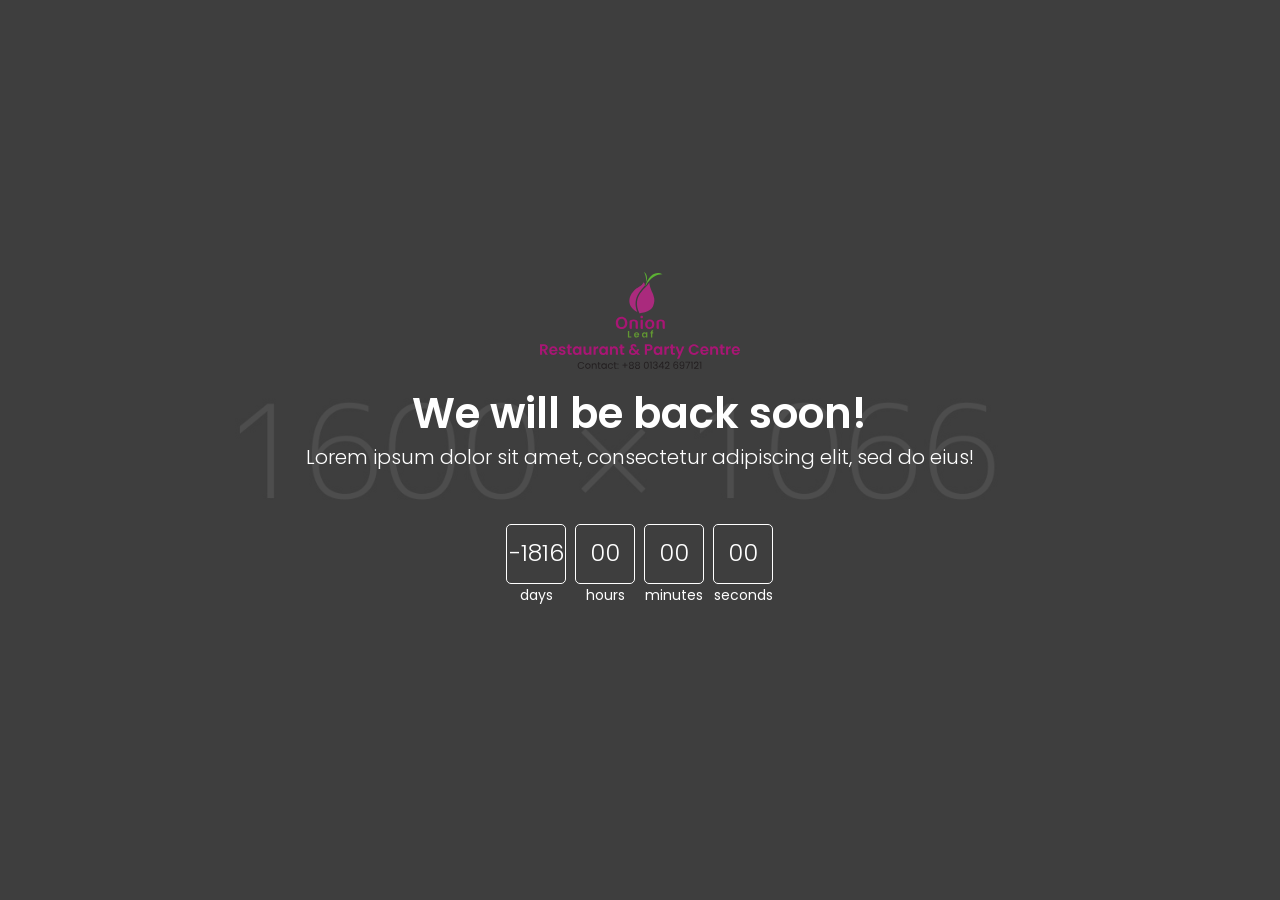
<file: coming-soon.html>
<!DOCTYPE html>
<html lang="en">

<head>
    <meta charset="utf-8">
    <meta name="viewport" content="width=device-width, initial-scale=1">
    <meta name="description" content="Foores - Single Restaurant Version">
    <meta name="author" content="Ansonika">
    <title>Foores - Single Restaurant Version</title>

    <!-- Favicons-->
    <link rel="shortcut icon" href="img/favicon.ico" type="image/x-icon">
    <link rel="apple-touch-icon" type="image/x-icon" href="img/apple-touch-icon-57x57-precomposed.png">
    <link rel="apple-touch-icon" type="image/x-icon" sizes="72x72" href="img/apple-touch-icon-72x72-precomposed.png">
    <link rel="apple-touch-icon" type="image/x-icon" sizes="114x114" href="img/apple-touch-icon-114x114-precomposed.png">
    <link rel="apple-touch-icon" type="image/x-icon" sizes="144x144" href="img/apple-touch-icon-144x144-precomposed.png">

    <!-- GOOGLE WEB FONT -->
    <link rel="preconnect" href="https://fonts.googleapis.com">
    <link rel="preconnect" href="https://fonts.gstatic.com" crossorigin>
    <link href="https://fonts.googleapis.com/css2?family=Lora:ital@1&family=Poppins:wght@400;500;600;700&display=swap" rel="stylesheet">

    <!-- BASE CSS -->
    <link href="css/vendors.min.css" rel="stylesheet">
    <link href="css/style.css" rel="stylesheet">

    <!-- SPECIFIC CSS -->
    <link href="coming_soon_assets/coming-soon.css" rel="stylesheet">
    
    <!-- YOUR CUSTOM CSS -->
    <link href="css/custom.css" rel="stylesheet">
</head>

<body>

    <div class="container-fluid">
        <div class="row vh-100 justify-content-center">
            <div class="col-lg-8">
                <div id="wrapper">
                <div class="row countdown">
                    <div class="col-md-12">
                        <img src="img/logo.svg" width="140" height="35" alt="">
                        <h1>We will be back soon!</h1>
                        <p class="lead">Lorem ipsum dolor sit amet, consectetur adipiscing elit, sed do eius!</p>
                    </div>
                    <div id="countdown_wp">
                        <div class="container_count">
                            <div id="days">00</div>days
                        </div>
                        <div class="container_count">
                            <div id="hours">00</div>hours
                        </div>
                        <div class="container_count">
                            <div id="minutes">00</div>minutes
                        </div>
                        <div class="container_count last">
                            <div id="seconds">00</div>seconds
                        </div>
                    </div>
                </div><!-- End Countdown-->
            </div>
            </div>
        </div>
    </div><!-- End Container-->
    

    <div id="slides">
        <ul class="slides-container">
            <li><img src="coming_soon_assets/slide_1.jpg" alt="Image"></li>
            <li><img src="coming_soon_assets/slide_2.jpg" alt="Image"></li>
            <li><img src="coming_soon_assets/slide_3.jpg" alt="Image"></li>
        </ul>
    </div><!-- End background slider -->

    <!-- COMMON SCRIPTS -->
    <script src="js/common_scripts.min.js"></script>

    <!-- SPECIFIC SCRIPTS -->
    <script src="coming_soon_assets/jquery.superslides.min.js"></script>
    <script src="coming_soon_assets/coming_soon_func.js"></script>

</body>

</html>
</file>
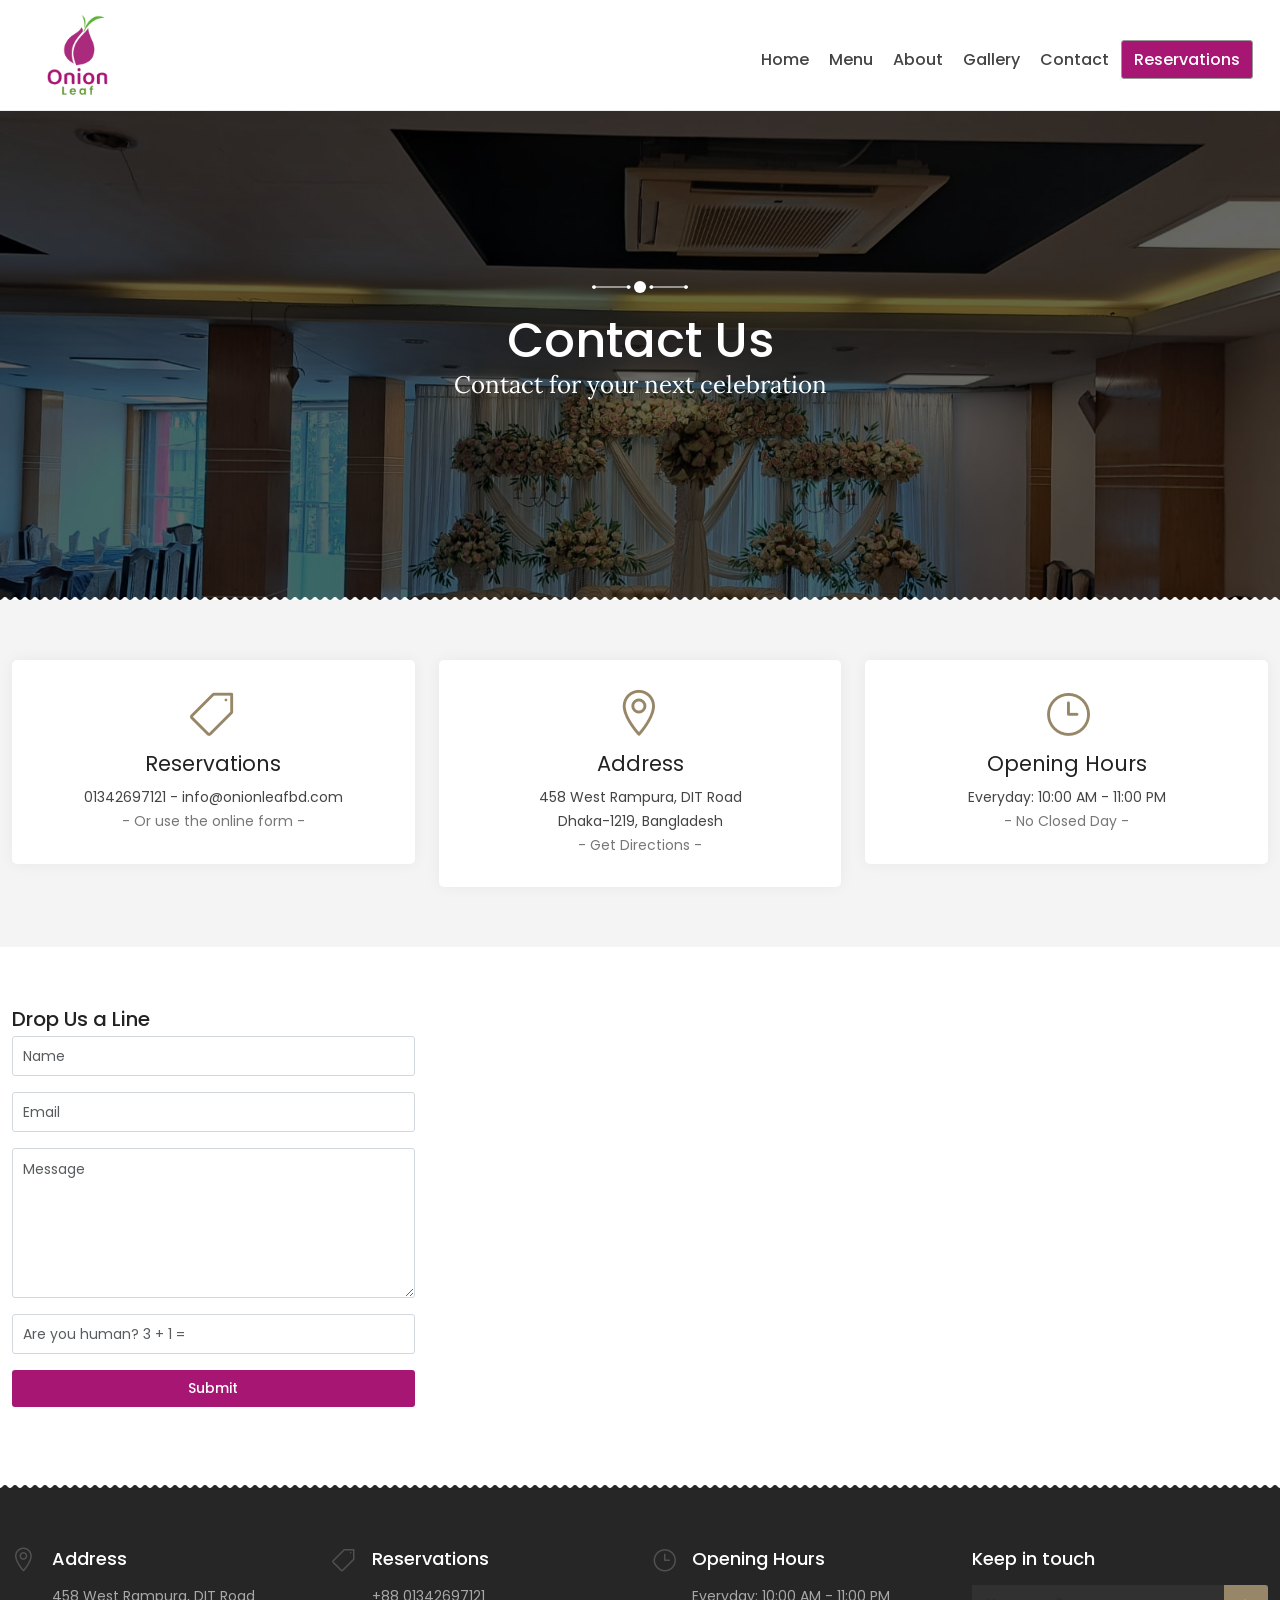
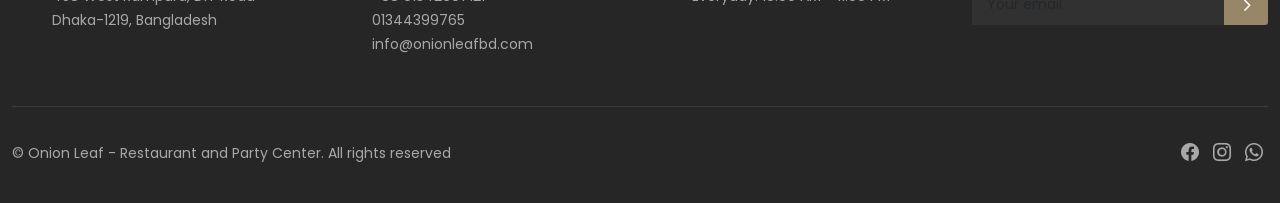
<file: contacts.html>
<!DOCTYPE html>
<html lang="en">

<head>
    <meta charset="utf-8">
    <meta name="viewport" content="width=device-width, initial-scale=1">
    <meta name="description" content="Onion Leaf - Restaurant and Party Center is a modern and stylish restaurant and party center that offers a unique dining experience. With its contemporary design, delicious cuisine, and vibrant atmosphere, Onion Leaf is the perfect place to enjoy a meal or celebrate a special occasion. Whether you're looking for a romantic dinner, a fun night out with friends, or a venue for your next event, Onion Leaf has you covered. Come and experience the best of food and entertainment at Onion Leaf - Restaurant and Party Center.">
    <meta name="author" content="Ansonika">
    <title>Onion Leaf - Restaurant and Party Center</title>
	
    <!-- Favicons-->
    <link rel="shortcut icon" href="img/favicon.ico" type="image/x-icon">
    <link rel="apple-touch-icon" type="image/x-icon" href="img/apple-touch-icon-57x57-precomposed.png">
    <link rel="apple-touch-icon" type="image/x-icon" sizes="72x72" href="img/apple-touch-icon-72x72-precomposed.png">
    <link rel="apple-touch-icon" type="image/x-icon" sizes="114x114" href="img/apple-touch-icon-114x114-precomposed.png">
    <link rel="apple-touch-icon" type="image/x-icon" sizes="144x144" href="img/apple-touch-icon-144x144-precomposed.png">

    <!-- GOOGLE WEB FONT -->
    <link rel="preconnect" href="https://fonts.googleapis.com">
	<link rel="preconnect" href="https://fonts.gstatic.com" crossorigin>
	<link href="https://fonts.googleapis.com/css2?family=Lora:ital@1&family=Poppins:wght@400;500;600;700&display=swap" rel="stylesheet">

    <!-- BASE CSS -->
    <link href="css/vendors.min.css" rel="stylesheet">
    <link href="css/style.css" rel="stylesheet">

    <!-- YOUR CUSTOM CSS -->
    <link href="css/custom.css" rel="stylesheet">

</head>

<body>

	<div id="preloader">
		<div data-loader="circle-side"></div>
	</div><!-- /Page Preload -->
				
	<header class="header clearfix element_to_stick">
		<div class="layer"></div><!-- Opacity Mask Menu Mobile -->
		<div class="container-fluid">
		<div id="logo">
			<a href="index.html" style="display:flex; align-items:end; text-decoration:none;">
        <img src="img/logo.png" height="80" alt="Onion Leaf" class="logo_normal">
        <img src="img/logo_sticky.png" height="80" alt="Onion Leaf" class="logo_sticky">

        <!-- <span class="logo-text">Restaurant & Party Center</span> -->
    </a>
		</div>
		
		<!-- /top_menu -->
		<a href="#0" class="open_close">
			<i class="icon_menu"></i><span>Menu</span>
		</a>
		<nav class="main-menu">
    <div id="header_menu">
        <a href="#0" class="open_close">
            <i class="icon_close"></i><span>Menu</span>
        </a>
        <a href="index.html">
            <img src="img/logo.png" height="50" alt="Onion Leaf">
        </a>
    </div>
    <ul>
        <li><a href="index.html">Home</a></li>
        <li><a href="menu.html">Menu</a></li>
        <li><a href="about.html">About</a></li>
        <li><a href="gallery.html">Gallery</a></li>
        <li><a href="contacts.html">Contact</a></li>
        <li><a href="reservations.html" class="btn_top">Reservations</a></li>
    </ul>
</nav>
	</div>
	<!-- Search -->
	<div class="search-overlay-menu">
	    <span class="search-overlay-close"><span class="closebt"><i class="icon_close"></i></span></span>
	    <form role="search" id="searchform" method="get">
	        <input value="" name="q" type="search" placeholder="Search..." />
	        <button type="submit"><i class="icon_search"></i></button>
	    </form>
	</div><!-- End Search -->
	</header>
	<!-- /header -->
	
	<main>

		<div class="hero_single inner_pages background-image" data-background="url(img/gallery/wedding1.jpeg)">
			<div class="opacity-mask" data-opacity-mask="rgba(0, 0, 0, 0.6)">
				<div class="container">
					<div class="row justify-content-center">
						<div class="col-xl-9 col-lg-10 col-md-8">
							<h1>Contact Us</h1>
							<p>Contact for your next celebration</p>
						</div>
					</div>
					<!-- /row -->
				</div>
			</div>
			<div class="frame white"></div>
		</div>
		<!-- /hero_single -->

		<div class="bg_gray">
		    <div class="container margin_60_40">
		        <div class="row justify-content-center">
		            <div class="col-lg-4">
		                <div class="box_contacts">
		                    <i class="icon_tag_alt"></i>
		                    <h2>Reservations</h2>
		                    <a href="#0">01342697121</a> - <a href="#0">info@onionleafbd.com</a>
		                    <small>- <a href="reservations.html">Or use the online form</a> -</small>
		                </div>
		            </div>
		            <div class="col-lg-4">
		                <div class="box_contacts">
		                    <i class="icon_pin_alt"></i>
		                    <h2>Address</h2>
		                    <div>458 West Rampura, DIT Road<br>Dhaka-1219, Bangladesh</div>
		                    <small>- <a href="#0">Get Directions</a> -</small>
		                </div>
		            </div>
		            <div class="col-lg-4">
		                <div class="box_contacts">
		                    <i class="icon_clock_alt"></i>
		                    <h2>Opening Hours</h2>
		                    <div>Everyday: 10:00 AM - 11:00 PM</div>
		                    <small>- No Closed Day -</small>
		                </div>
		            </div>
		        </div>
		        <!-- /row -->
		    </div>
		    <!-- /container -->
		</div>
		<!-- /bg_gray -->

		<div class="container margin_60_40">
		    <h5 class="mb_5">Drop Us a Line</h5>
		    <div class="row">
		        <div class="col-lg-4 col-md-6 add_bottom_25">
		            <div id="message-contact"></div>
		            <form method="post" action="phpmailer/contact_template_email.php" id="contactform" autocomplete="off">
		                <div class="form-group">
		                    <input class="form-control" type="text" placeholder="Name" id="name_contact" name="name_contact">
		                </div>
		                <div class="form-group">
		                    <input class="form-control" type="email" placeholder="Email" id="email_contact" name="email_contact">
		                </div>
		                <div class="form-group">
		                    <textarea class="form-control" style="height: 150px;" placeholder="Message" id="message_contact" name="message_contact"></textarea>
		                </div>
		                <div class="form-group">
		                    <input class="form-control" type="text" id="verify_contact" name="verify_contact" placeholder="Are you human? 3 + 1 =">
		                </div>
		                <div class="form-group">
		                    <input class="btn_1 full-width" type="submit" value="Submit" id="submit-contact">
		                </div>
		            </form>
		        </div>
		        <div class="col-lg-8 col-md-6 add_bottom_25">
					<iframe class="embed-map-frame map_contact" frameborder="0" scrolling="no" marginheight="0" marginwidth="0" src="https://maps.google.com/maps?width=600&height=400&hl=en&q=Onon%20Leaf&t=p&z=14&ie=UTF8&iwloc=B&output=embed"></iframe>
		        </div>
		    </div>
		    <!-- /row -->
		</div>
		<!-- /container -->
		
	</main>
	<!-- /main -->

	<footer>
    <div class="frame black"></div>
    <div class="container">
        <div class="row">
            
            <!-- Address -->
            <div class="col-xl-3 col-lg-6 col-md-6 col-sm-6">
                <div class="footer_wp">
                    <i class="icon_pin_alt"></i>
                    <h3>Address</h3>
                    <p>458 West Rampura, DIT Road<br>Dhaka-1219, Bangladesh</p>
                </div>
            </div>

            <!-- Reservations -->
            <div class="col-xl-3 col-lg-6 col-md-6 col-sm-6">
                <div class="footer_wp">
                    <i class="icon_tag_alt"></i>
                    <h3>Reservations</h3>
                    <p>
                        <a href="tel:+8801342697121">+88 01342697121</a><br>
                        <a href="tel:+8801344399765">01344399765</a><br>
                        <a href="mailto:info@onionleafbd.com">info@onionleafbd.com</a>
                    </p>
                </div>
            </div>

            <!-- Opening Hours -->
            <div class="col-xl-3 col-lg-6 col-md-6 col-sm-6">
                <div class="footer_wp">
                    <i class="icon_clock_alt"></i>
                    <h3>Opening Hours</h3>
                    <ul>
                        <li>Everyday: 10:00 AM - 11:00 PM</li>
                    </ul>
                </div>
            </div>

            <!-- Newsletter -->
            <div class="col-xl-3 col-lg-6 col-md-6 col-sm-6">
                <h3>Keep in touch</h3>
                <div id="newsletter">
                    <div id="message-newsletter"></div>
                    <form method="post" action="phpmailer/newsletter_template_email.php" name="newsletter_form" id="newsletter_form">
                        <div class="form-group">
                            <input type="email" name="email_newsletter" id="email_newsletter" class="form-control" placeholder="Your email">
                            <button type="submit" id="submit-newsletter">
                                <i class="arrow_carrot-right"></i>
                            </button>
                        </div>
                    </form>
                </div>
            </div>

        </div>
        <!-- /row-->

        <hr>

        <div class="row">
            <div class="col-sm-5">
                <p class="copy">© Onion Leaf - Restaurant and Party Center. All rights reserved</p>
            </div>

            <div class="col-sm-7">
                <div class="follow_us">
                    <ul>
                        <li><a href="https://www.facebook.com/onionleafbd/"><i class="bi bi-facebook"></i></a></li>
                        <li><a href="https://www.instagram.com/onionleafbd/"><i class="bi bi-instagram"></i></a></li>
                        <li><a href="https://wa.me/8801342697121"><i class="bi bi-whatsapp"></i></a></li>
                    </ul>
                </div>
            </div>
        </div>

    </div>
</footer>
	<!--/footer-->

	<div id="toTop"></div><!-- Back to top button -->
		
	<!-- COMMON SCRIPTS -->
    <script src="js/single_files/jquery-3.7.1.min.js"></script>
    <script src="js/common_scripts.min.js"></script>
    <script src="js/common_func.js"></script>
    <script src="phpmailer/validate.js"></script>

</body>
</html>
</file>
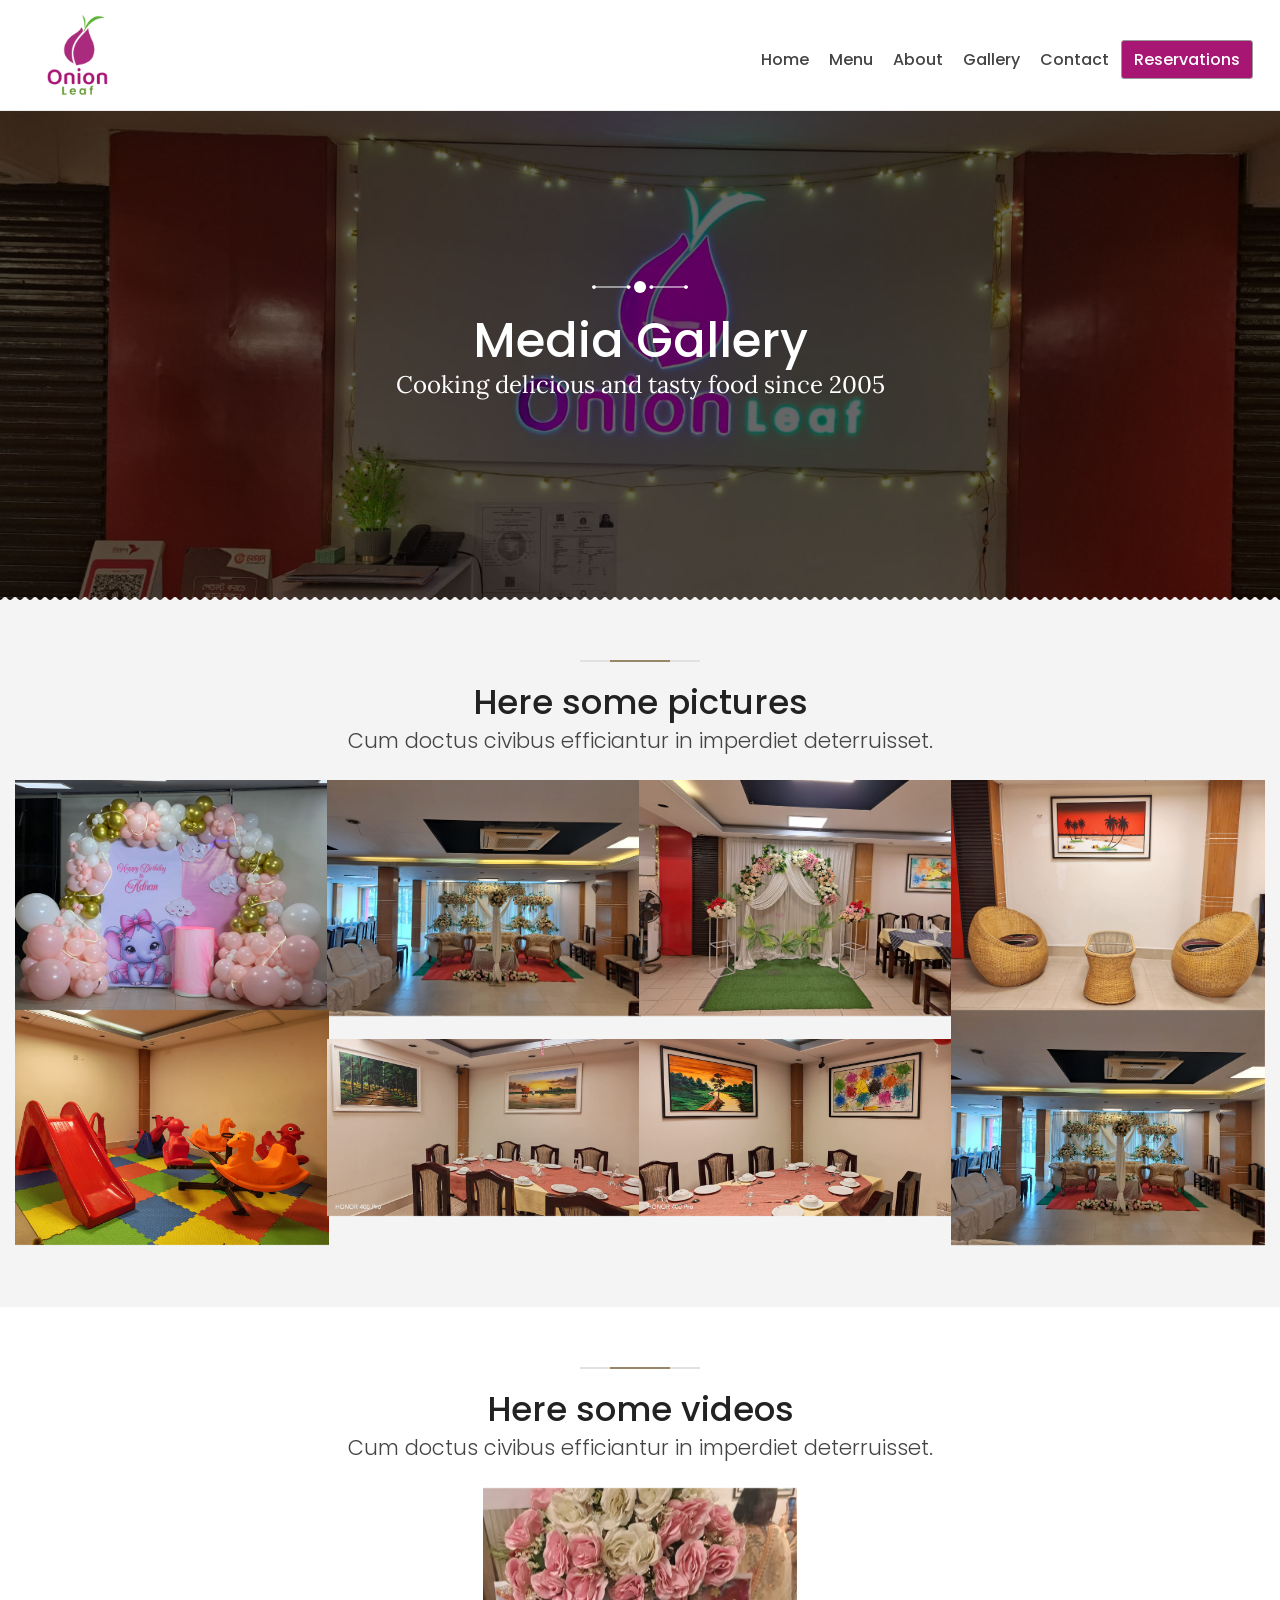
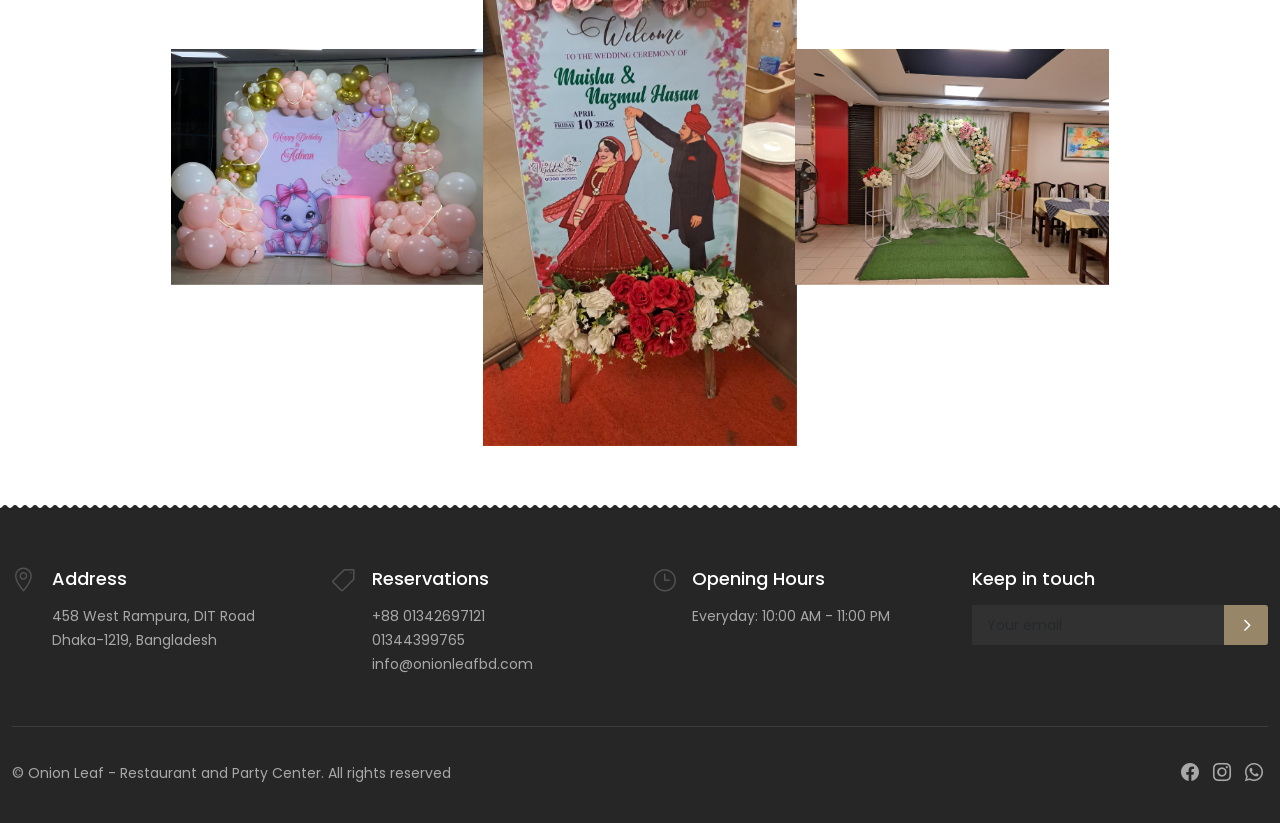
<file: gallery.html>
<!DOCTYPE html>
<html lang="en">

<head>
    <meta charset="utf-8">
    <meta name="viewport" content="width=device-width, initial-scale=1">
    <meta name="description" content="Onion Leaf - Restaurant and Party Center is a modern and stylish restaurant and party center that offers a unique dining experience. With its contemporary design, delicious cuisine, and vibrant atmosphere, Onion Leaf is the perfect place to enjoy a meal or celebrate a special occasion. Whether you're looking for a romantic dinner, a fun night out with friends, or a venue for your next event, Onion Leaf has you covered. Come and experience the best of food and entertainment at Onion Leaf - Restaurant and Party Center.">
    <meta name="author" content="Ansonika">
    <title>Onion Leaf - Restaurant and Party Center</title>

    <!-- Favicons-->
    <link rel="shortcut icon" href="img/favicon.ico" type="image/x-icon">
    <link rel="apple-touch-icon" type="image/x-icon" href="img/apple-touch-icon-57x57-precomposed.png">
    <link rel="apple-touch-icon" type="image/x-icon" sizes="72x72" href="img/apple-touch-icon-72x72-precomposed.png">
    <link rel="apple-touch-icon" type="image/x-icon" sizes="114x114" href="img/apple-touch-icon-114x114-precomposed.png">
    <link rel="apple-touch-icon" type="image/x-icon" sizes="144x144" href="img/apple-touch-icon-144x144-precomposed.png">

    <!-- GOOGLE WEB FONT -->
    <link rel="preconnect" href="https://fonts.googleapis.com">
	<link rel="preconnect" href="https://fonts.gstatic.com" crossorigin>
	<link href="https://fonts.googleapis.com/css2?family=Lora:ital@1&family=Poppins:wght@400;500;600;700&display=swap" rel="stylesheet">

    <!-- BASE CSS -->
    <link href="css/vendors.min.css" rel="stylesheet">
    <link href="css/style.css" rel="stylesheet">

    <!-- YOUR CUSTOM CSS -->
    <link href="css/custom.css" rel="stylesheet">

</head>

<body>

	<div id="preloader">
		<div data-loader="circle-side"></div>
	</div><!-- /Page Preload -->
				
	<header class="header clearfix element_to_stick">
		<div class="layer"></div><!-- Opacity Mask Menu Mobile -->
		<div class="container-fluid">
		<div id="logo">
			<a href="index.html" style="display:flex; align-items:end; text-decoration:none;">
        <img src="img/logo.png" height="80" alt="Onion Leaf" class="logo_normal">
        <img src="img/logo_sticky.png" height="80" alt="Onion Leaf" class="logo_sticky">

        <!-- <span class="logo-text">Restaurant & Party Center</span> -->
    </a>
		</div>
		
		<!-- /top_menu -->
		<a href="#0" class="open_close">
			<i class="icon_menu"></i><span>Menu</span>
		</a>
		<nav class="main-menu">
    <div id="header_menu">
        <a href="#0" class="open_close">
            <i class="icon_close"></i><span>Menu</span>
        </a>
        <a href="index.html">
            <img src="img/logo.png" height="50" alt="Onion Leaf">
        </a>
    </div>
    <ul>
        <li><a href="index.html">Home</a></li>
        <li><a href="menu.html">Menu</a></li>
        <li><a href="about.html">About</a></li>
        <li><a href="gallery.html">Gallery</a></li>
        <li><a href="contacts.html">Contact</a></li>
        <li><a href="reservations.html" class="btn_top">Reservations</a></li>
    </ul>
</nav>
	</div>
	<!-- Search -->
	<div class="search-overlay-menu">
	    <span class="search-overlay-close"><span class="closebt"><i class="icon_close"></i></span></span>
	    <form role="search" id="searchform" method="get">
	        <input value="" name="q" type="search" placeholder="Search..." />
	        <button type="submit"><i class="icon_search"></i></button>
	    </form>
	</div><!-- End Search -->
	</header>
	<!-- /header -->
	
	<main>
	    <div class="hero_single inner_pages background-image" data-background="url(img/slides/img.jpeg)">
	        <div class="opacity-mask" data-opacity-mask="rgba(0, 0, 0, 0.6)">
	            <div class="container">
	                <div class="row justify-content-center">
	                    <div class="col-xl-9 col-lg-10 col-md-8">
	                        <h1>Media Gallery</h1>
	                        <p>Cooking delicious and tasty food since 2005</p>
	                    </div>
	                </div>
	                <!-- /row -->
	            </div>
	        </div>
	        <div class="frame gray"></div>
	    </div>
	    <!-- /hero_single -->
	    <div class="bg_gray">
	        <div class="container margin_60_40">
	            <div class="main_title center">
	                <span><em></em></span>
	                <h2>Here some pictures</h2>
	                <p>Cum doctus civibus efficiantur in imperdiet deterruisset.</p>
	            </div>
	            <div class="grid">
	                <ul class="magnific-gallery clearfix">
	                    <li>
						    <div class="item">
						        <div class="item-img" data-cue="slideInUp">
						            <img src="img/gallery/birthday.jpeg" alt="">
						            <div class="content">
						                <a href="img/gallery/birthday.jpeg" title="Photo title" data-effect="mfp-zoom-in"><i class="arrow_expand"></i></a>
						            </div>
						        </div>
						    </div>
						</li>
						<li>
						    <div class="item">
						        <div class="item-img" data-cue="slideInUp">
						            <img src="img/gallery/wedding1.jpeg" alt="">
						            <div class="content">
						                <a href="img/gallery/wedding1.jpeg" title="Photo title" data-effect="mfp-zoom-in"><i class="arrow_expand"></i></a>
						            </div>
						        </div>
						    </div>
						</li>
						 <li>
						    <div class="item">
						        <div class="item-img" data-cue="slideInUp">
						            <img src="img/gallery/wedding2.jpeg" alt="">
						            <div class="content">
						                <a href="img/gallery/wedding2.jpeg" title="Photo title" data-effect="mfp-zoom-in"><i class="arrow_expand"></i></a>
						            </div>
						        </div>
						    </div>
						</li>
						<li>
						    <div class="item">
						        <div class="item-img" data-cue="slideInUp">
						            <img src="img/gallery/sofa.jpeg" alt="">
						            <div class="content">
						                <a href="img/gallery/sofa.jpeg" title="Photo title" data-effect="mfp-zoom-in"><i class="arrow_expand"></i></a>
						            </div>
						        </div>
						    </div>
						</li>
						<li>
						    <div class="item">
						        <div class="item-img" data-cue="slideInUp">
						            <img src="img/gallery/children.jpeg" alt="">
						            <div class="content">
						                <a href="img/gallery/children.jpeg" title="Photo title" data-effect="mfp-zoom-in"><i class="arrow_expand"></i></a>
						            </div>
						        </div>
						    </div>
						</li>
						<li>
						    <div class="item">
						        <div class="item-img" data-cue="slideInUp">
						            <img src="img/gallery/diningspace3.jpeg" alt="">
						            <div class="content">
						                <a href="img/gallery/diningspace3.jpeg" title="Photo title" data-effect="mfp-zoom-in"><i class="arrow_expand"></i></a>
						            </div>
						        </div>
						    </div>
						</li>
						<li>
						    <div class="item">
						        <div class="item-img" data-cue="slideInUp">
						            <img src="img/gallery/diningspace2.jpeg" alt="">
						            <div class="content">
						                <a href="img/gallery/diningspace2.jpeg" title="Photo title" data-effect="mfp-zoom-in"><i class="arrow_expand"></i></a>
						            </div>
						        </div>
						    </div>
						</li>
						<li>
						    <div class="item">
						        <div class="item-img" data-cue="slideInUp">
						            <img src="img/gallery/wedding1.jpeg" alt="">
						            <div class="content">
						                <a href="img/gallery/wedding1.jpeg" title="Photo title" data-effect="mfp-zoom-in"><i class="arrow_expand"></i></a>
						            </div>
						        </div>
						    </div>
						</li>
	                </ul>
	            </div>
	            <!-- /grid gallery -->
	        </div>
	        <!-- /container -->
	    </div>
	    <!-- /bg_gray -->
	    <div class="container margin_60_40">
	        <div class="main_title center">
	            <span><em></em></span>
	            <h2>Here some videos</h2>
	            <p>Cum doctus civibus efficiantur in imperdiet deterruisset.</p>
	        </div>
	        <div class="grid">
	            <ul class="magnific-gallery" data-cues="zoomIn">
				    <li>
				        <div class="item">
				            <div class="item-img" data-cue="slideInUp">
				                <img src="img/gallery/birthday.jpeg" alt="" />
				                <div class="content">
				                    <a href="https://vimeo.com/45830194" class="video" title="Video Vimeo"><i class="arrow_expand"></i></a>
				                </div>
				            </div>
				        </div>
				    </li>
				    <li>
				        <div class="item">
				            <div class="item-img" data-cue="slideInUp">
				                <img src="img/gallery/wedding3.jpeg" alt="" />
				                <div class="content">
				                    <a href="https://www.youtube.com/watch?v=Zz5cu72Gv5Y" class="video" title="Video Youtube"><i class="arrow_expand"></i></a>
				                </div>
				            </div>
				        </div>
				    </li>
				    <li>
				        <div class="item">
				            <div class="item-img" data-cue="slideInUp">
				                <img src="img/gallery/wedding2.jpeg" alt="" />
				                <div class="content">
				                    <a href="https://vimeo.com/45830194" class="video" title="Video Vimeo"><i class="arrow_expand"></i></a>
				                </div>
				            </div>
				        </div>
				    </li>
				</ul>
	        </div>
	        <!-- /grid -->
	    </div>
	    <!-- /container -->
	</main>
	<!-- /main -->

	<footer>
    <div class="frame black"></div>
    <div class="container">
        <div class="row">
            
            <!-- Address -->
            <div class="col-xl-3 col-lg-6 col-md-6 col-sm-6">
                <div class="footer_wp">
                    <i class="icon_pin_alt"></i>
                    <h3>Address</h3>
                    <p>458 West Rampura, DIT Road<br>Dhaka-1219, Bangladesh</p>
                </div>
            </div>

            <!-- Reservations -->
            <div class="col-xl-3 col-lg-6 col-md-6 col-sm-6">
                <div class="footer_wp">
                    <i class="icon_tag_alt"></i>
                    <h3>Reservations</h3>
                    <p>
                        <a href="tel:+8801342697121">+88 01342697121</a><br>
                        <a href="tel:+8801344399765">01344399765</a><br>
                        <a href="mailto:info@onionleafbd.com">info@onionleafbd.com</a>
                    </p>
                </div>
            </div>

            <!-- Opening Hours -->
            <div class="col-xl-3 col-lg-6 col-md-6 col-sm-6">
                <div class="footer_wp">
                    <i class="icon_clock_alt"></i>
                    <h3>Opening Hours</h3>
                    <ul>
                        <li>Everyday: 10:00 AM - 11:00 PM</li>
                    </ul>
                </div>
            </div>

            <!-- Newsletter -->
            <div class="col-xl-3 col-lg-6 col-md-6 col-sm-6">
                <h3>Keep in touch</h3>
                <div id="newsletter">
                    <div id="message-newsletter"></div>
                    <form method="post" action="phpmailer/newsletter_template_email.php" name="newsletter_form" id="newsletter_form">
                        <div class="form-group">
                            <input type="email" name="email_newsletter" id="email_newsletter" class="form-control" placeholder="Your email">
                            <button type="submit" id="submit-newsletter">
                                <i class="arrow_carrot-right"></i>
                            </button>
                        </div>
                    </form>
                </div>
            </div>

        </div>
        <!-- /row-->

        <hr>

        <div class="row">
            <div class="col-sm-5">
                <p class="copy">© Onion Leaf - Restaurant and Party Center. All rights reserved</p>
            </div>

            <div class="col-sm-7">
                <div class="follow_us">
                    <ul>
                        <li><a href="https://www.facebook.com/onionleafbd/"><i class="bi bi-facebook"></i></a></li>
                        <li><a href="https://www.instagram.com/onionleafbd/"><i class="bi bi-instagram"></i></a></li>
                        <li><a href="https://wa.me/8801342697121"><i class="bi bi-whatsapp"></i></a></li>
                    </ul>
                </div>
            </div>
        </div>

    </div>
</footer>
	<!--/footer-->

	<div id="toTop"></div><!-- Back to top button -->
		
	<!-- COMMON SCRIPTS -->
    <script src="js/single_files/jquery-3.7.1.min.js"></script>
    <script src="js/common_scripts.min.js"></script>
    <script src="js/common_func.js"></script>
    <script src="phpmailer/validate.js"></script>

</body>
</html>
</file>
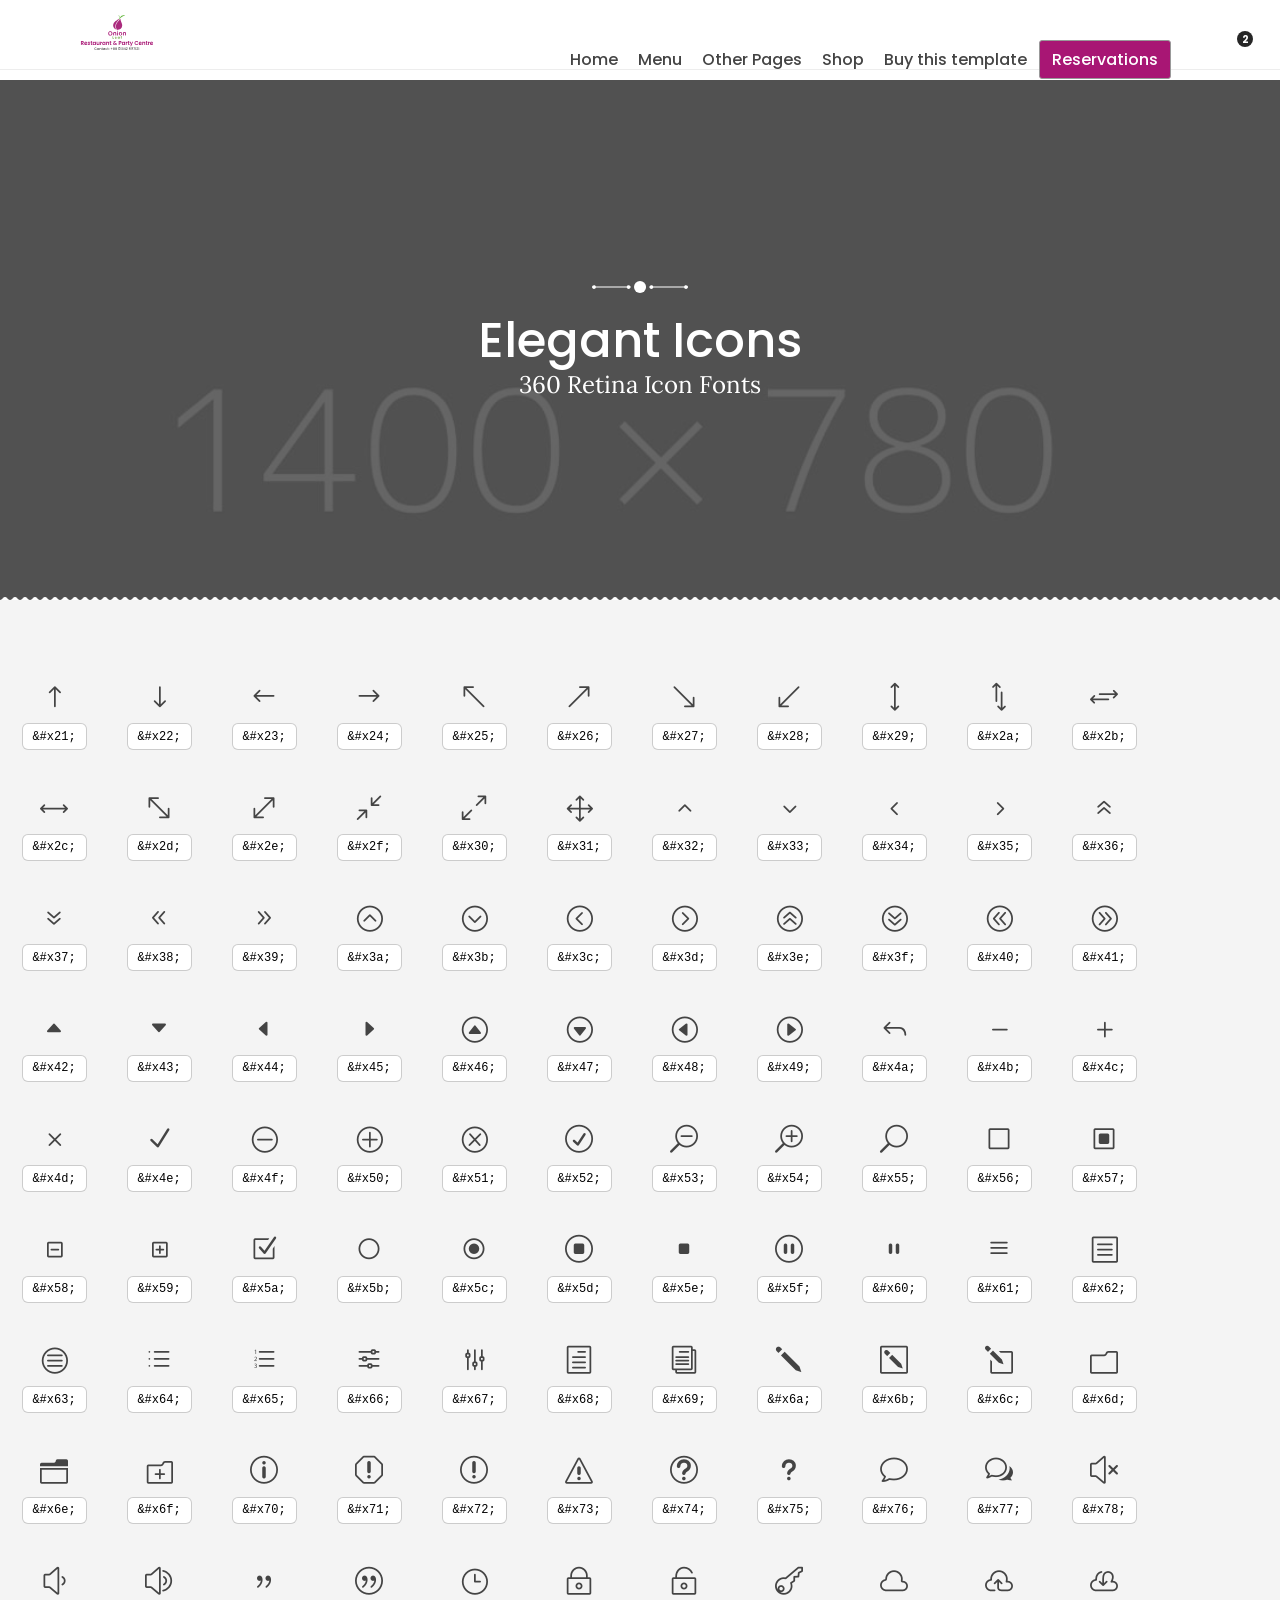
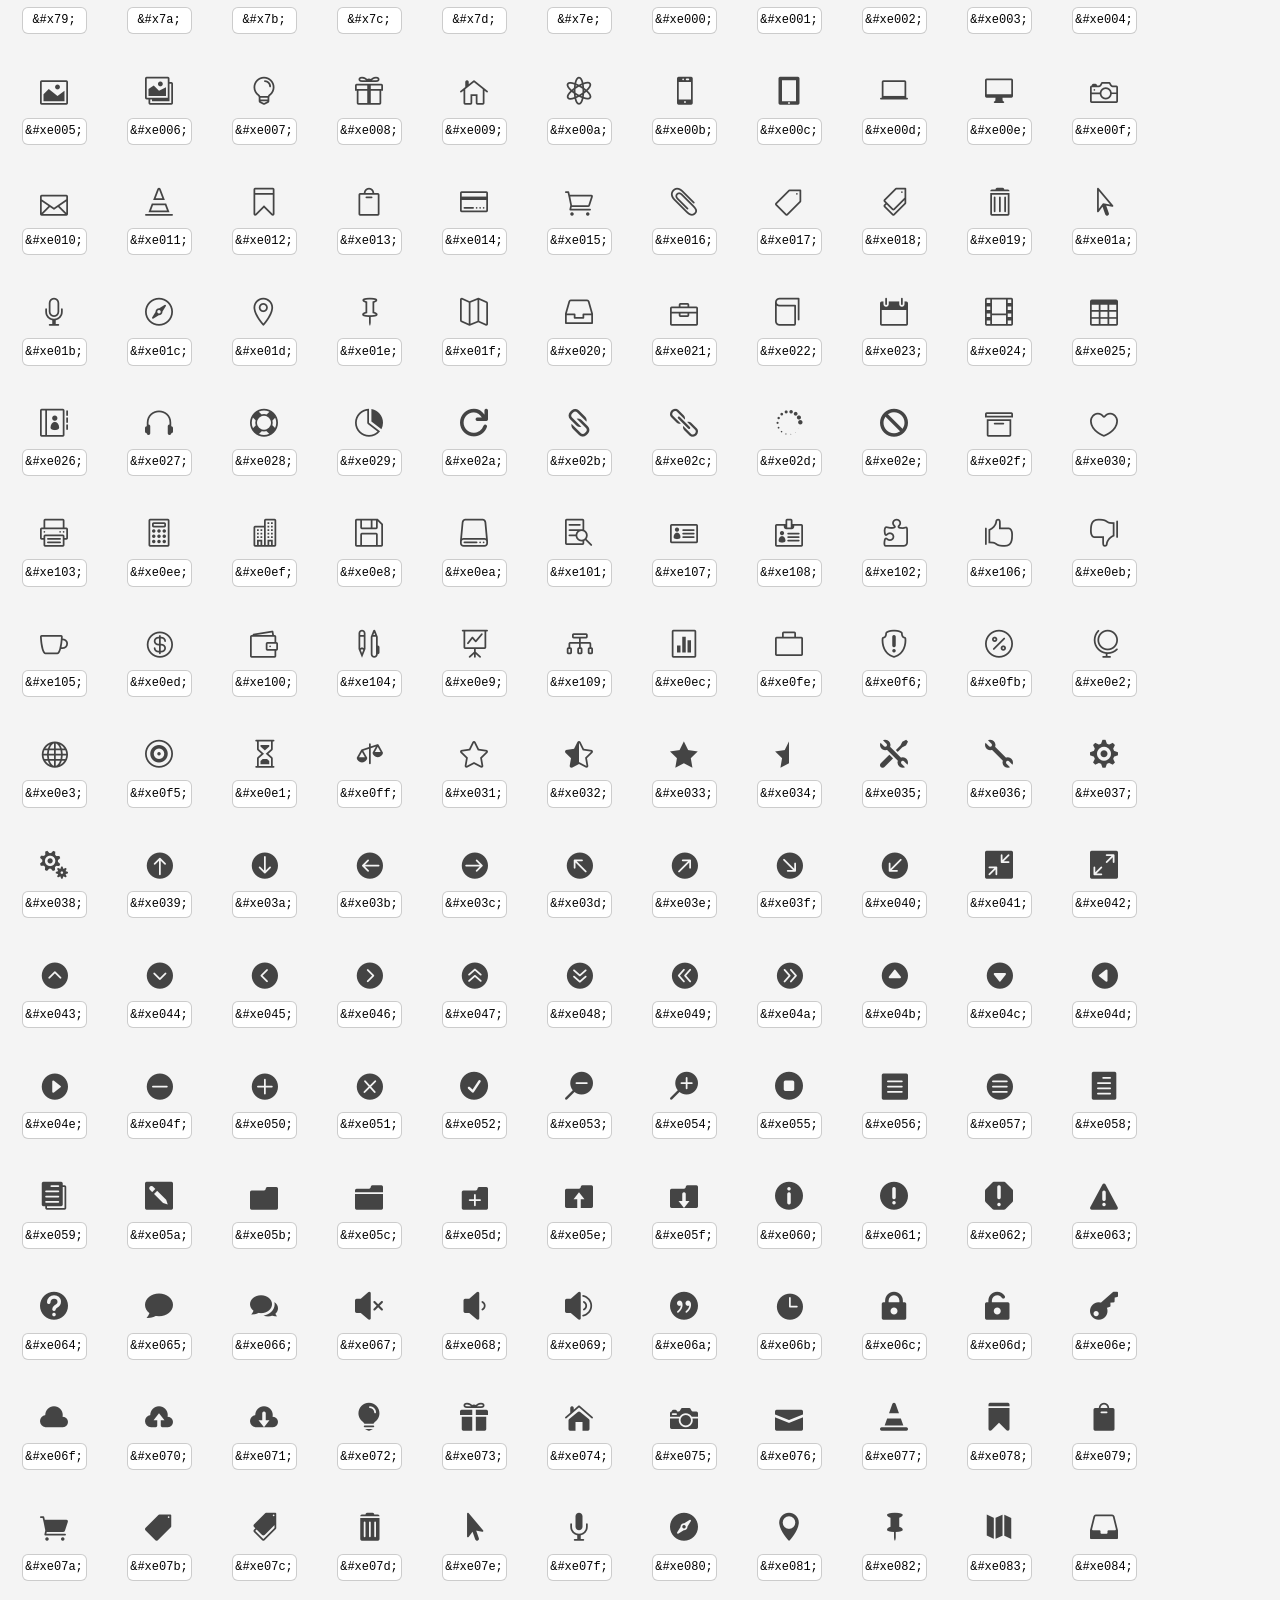
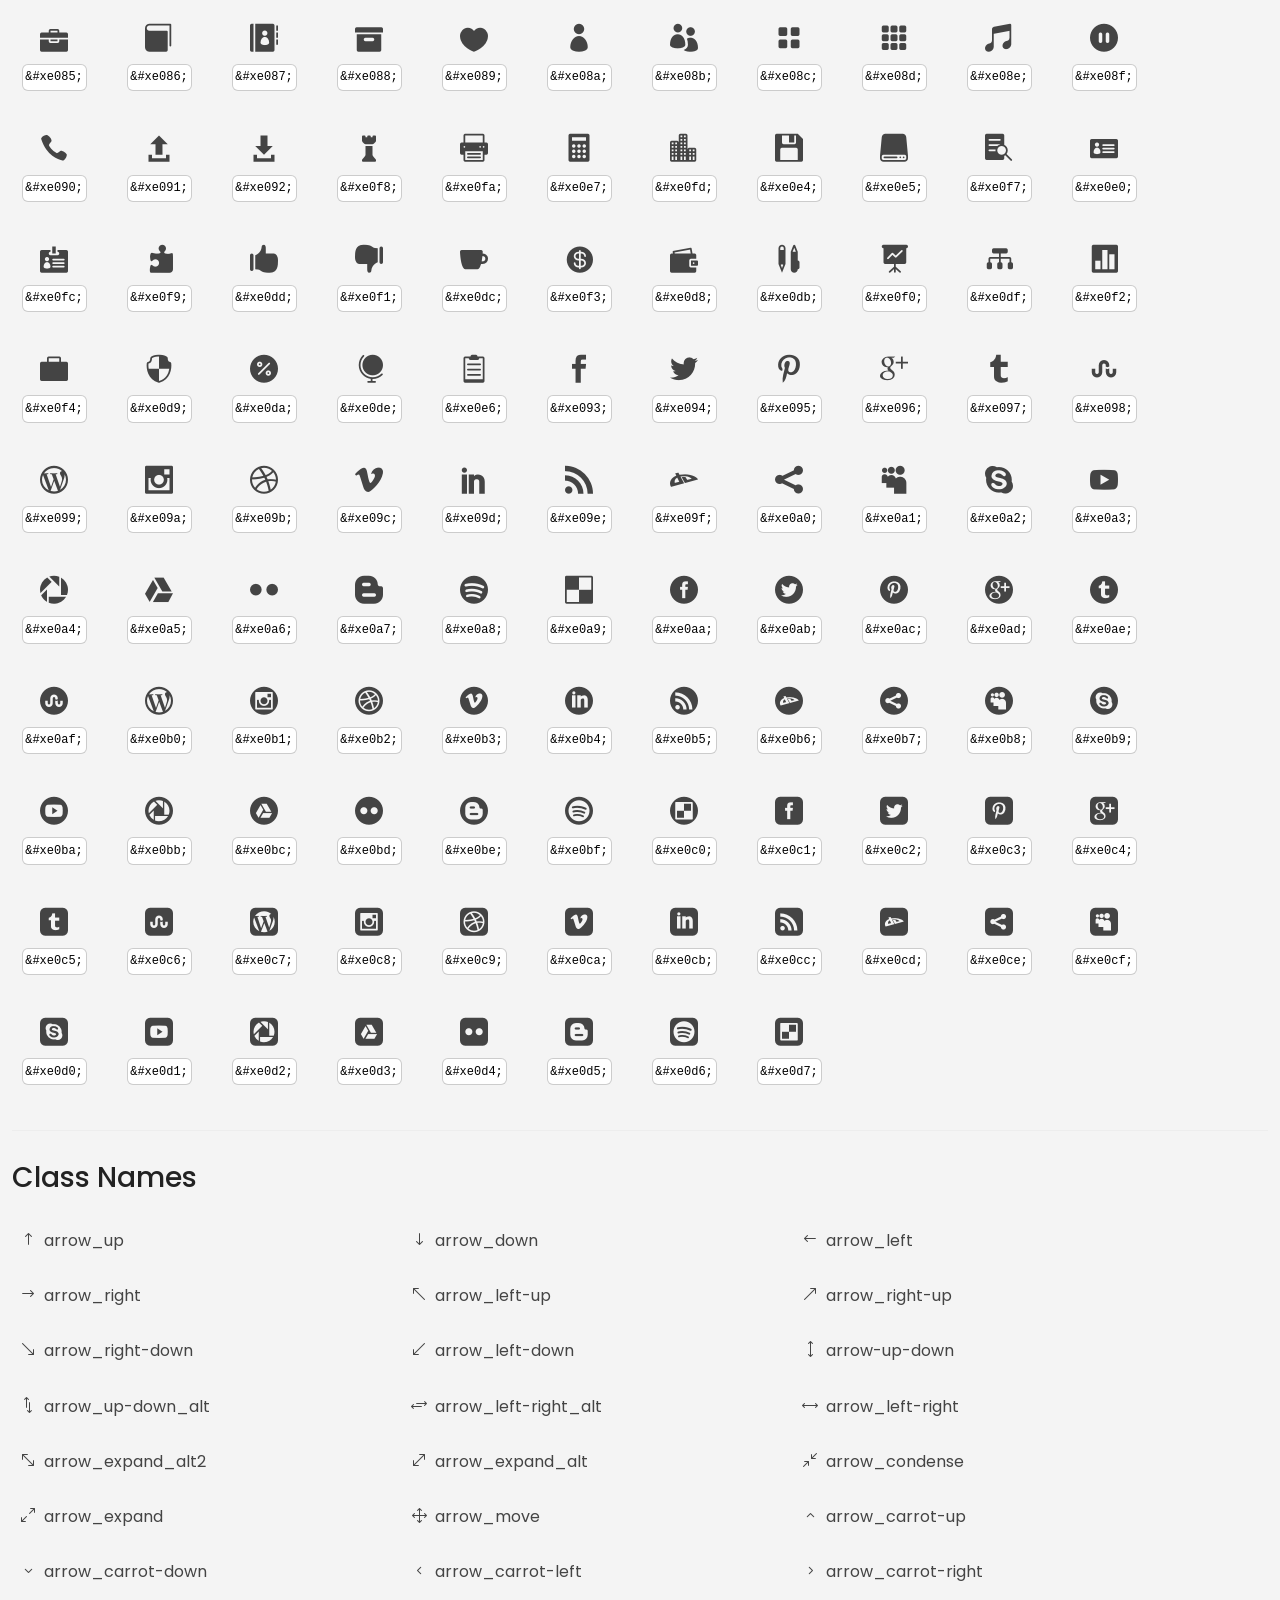
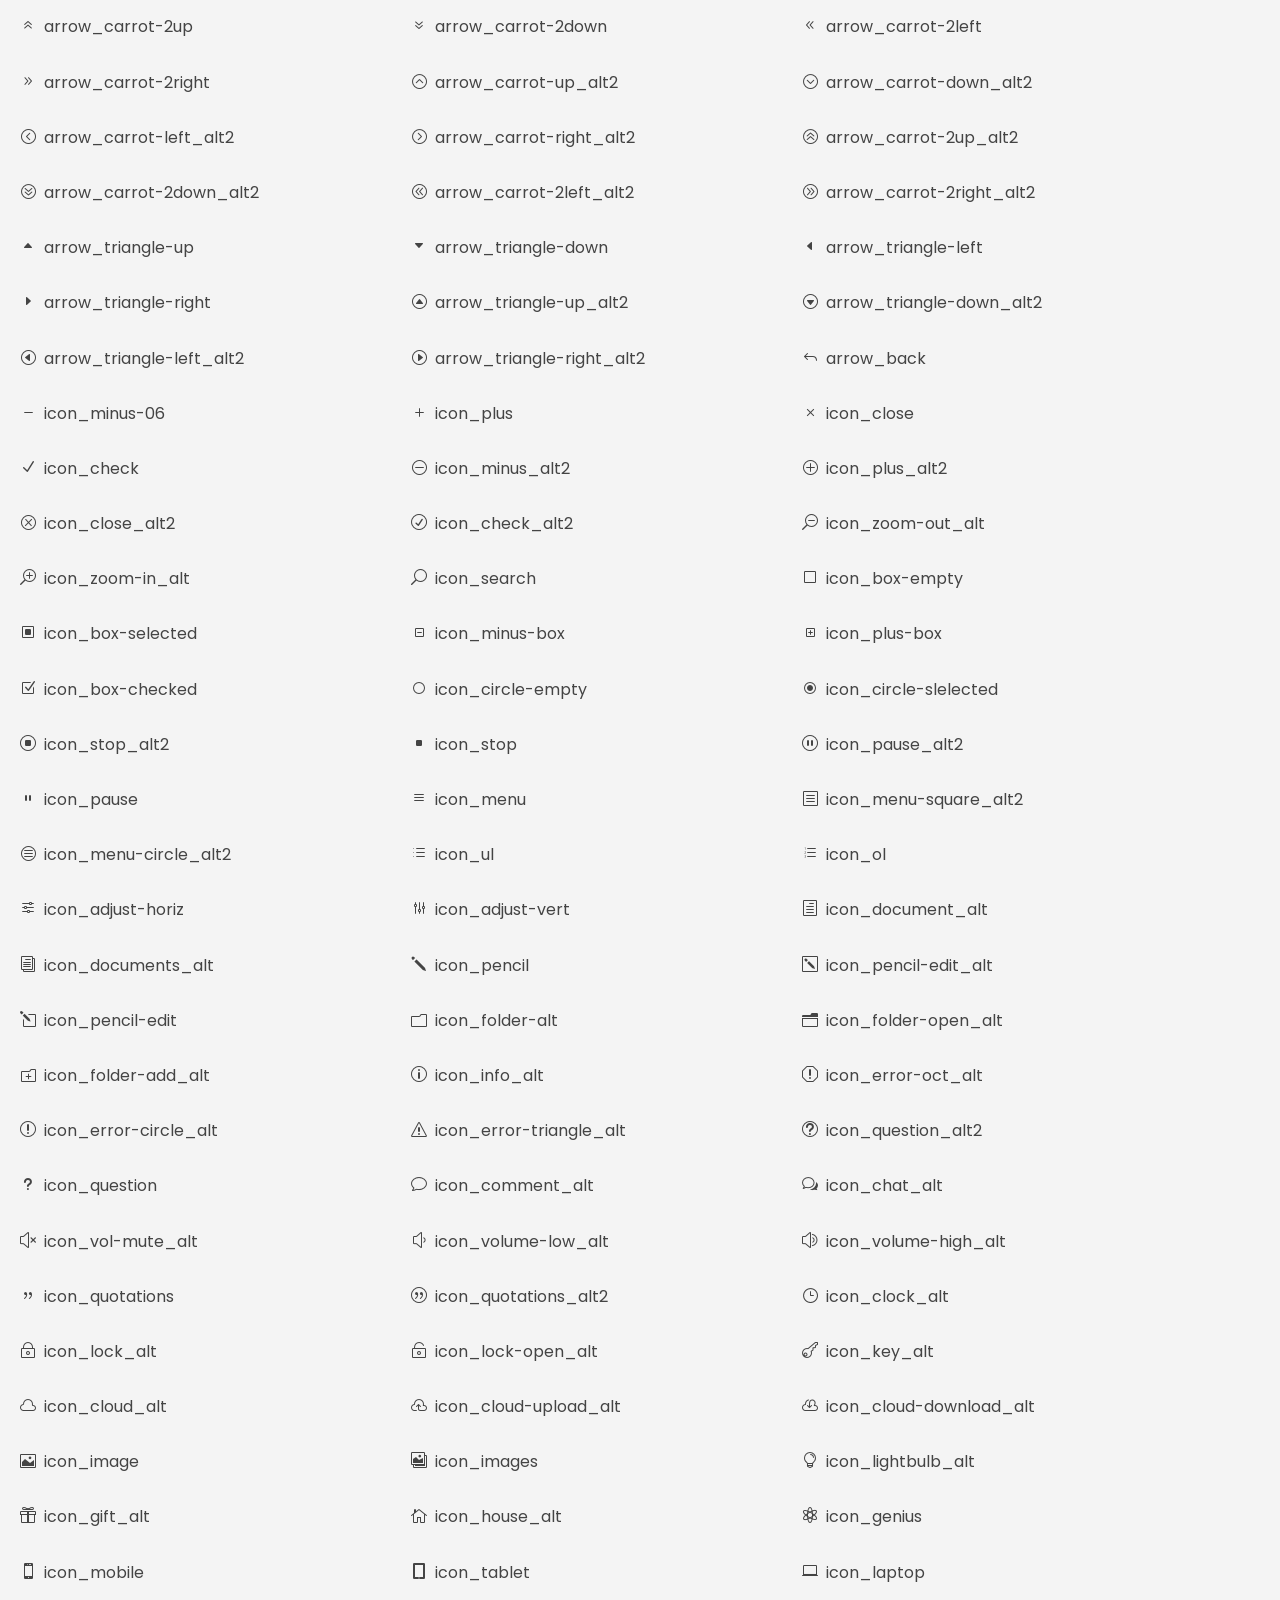
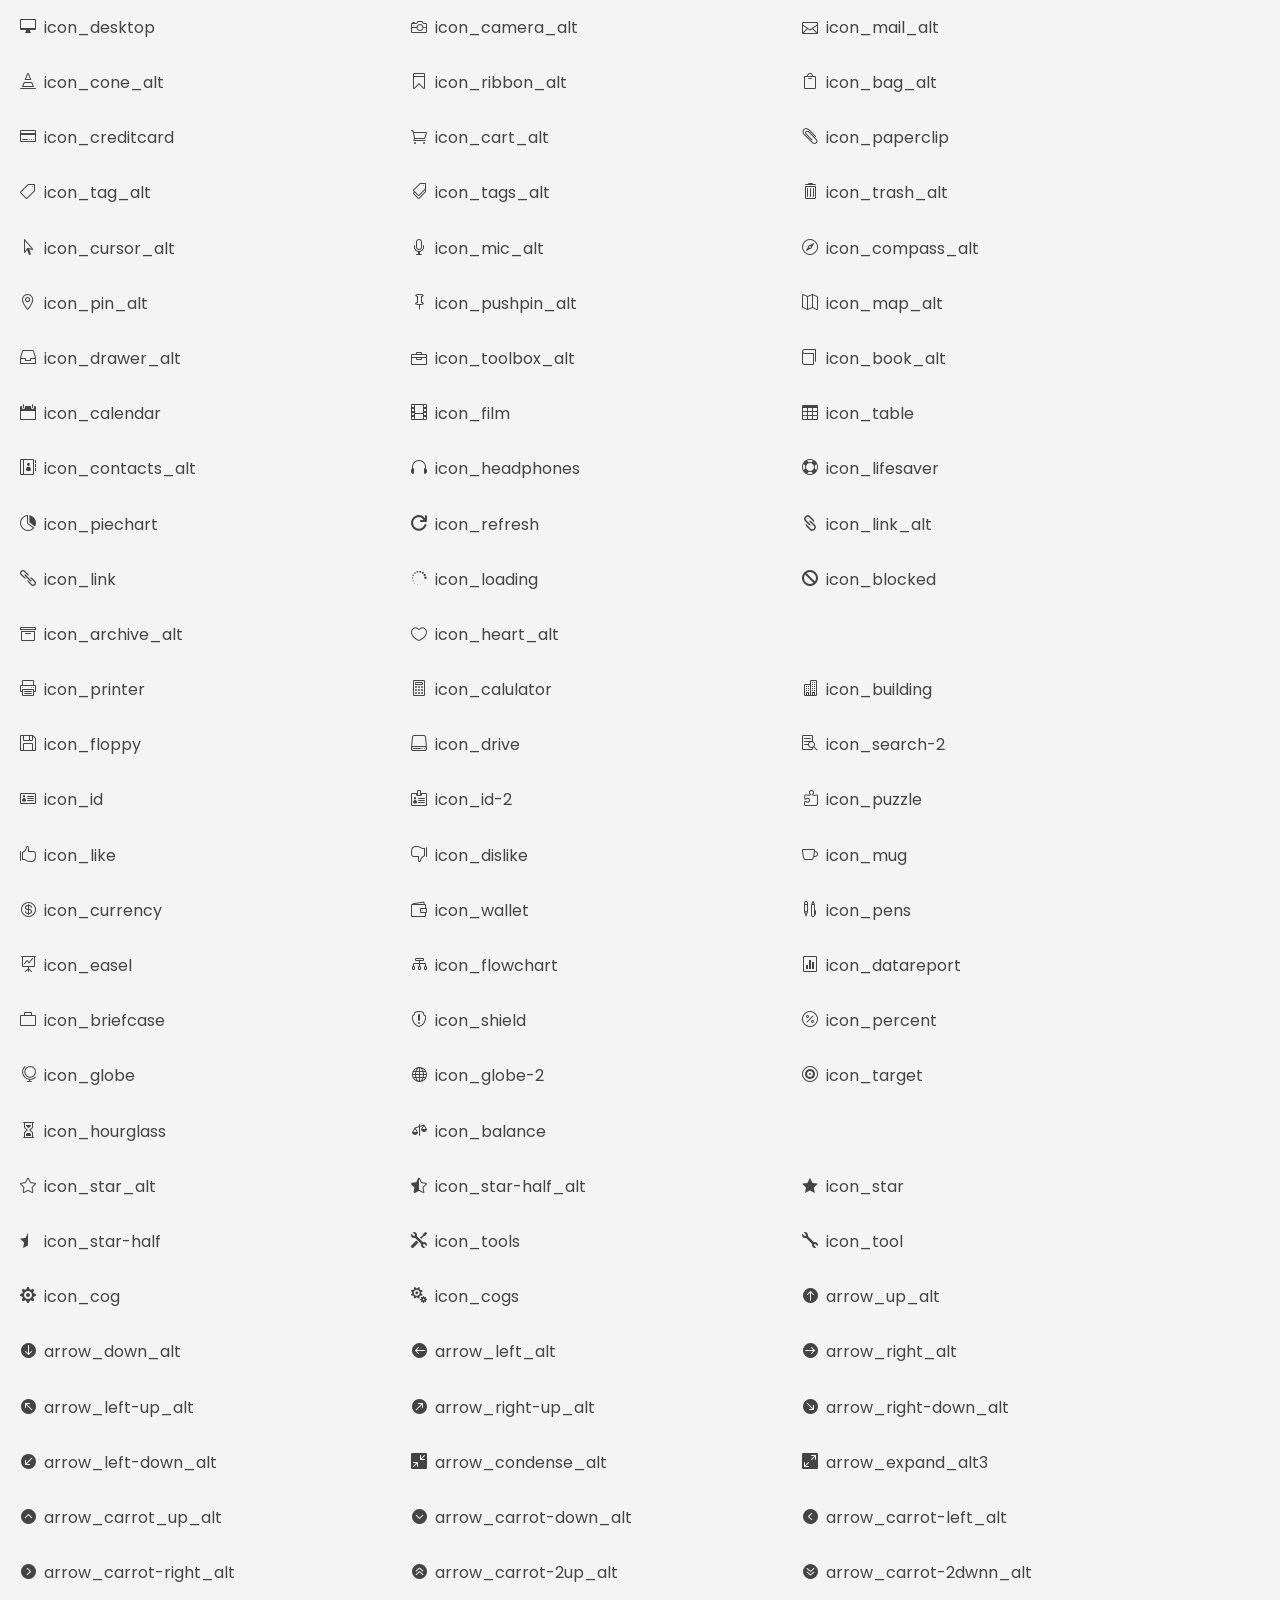
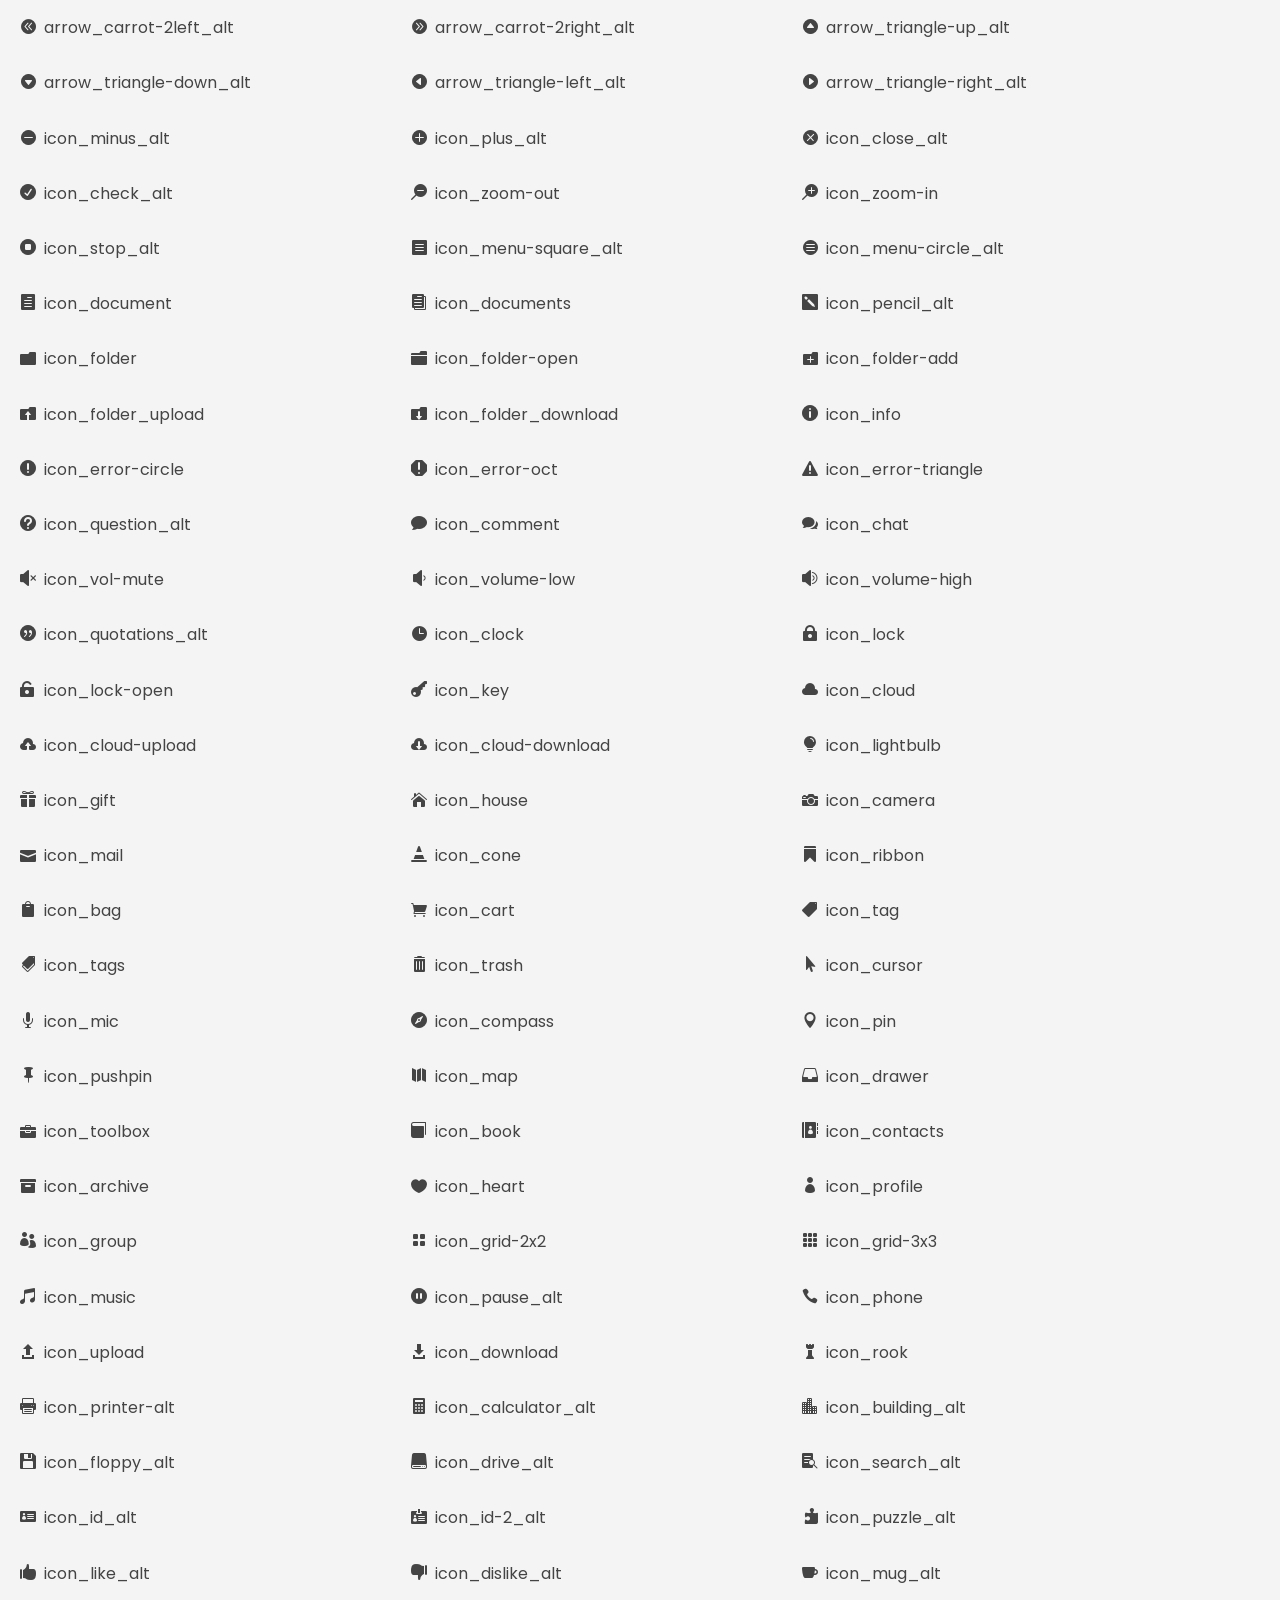
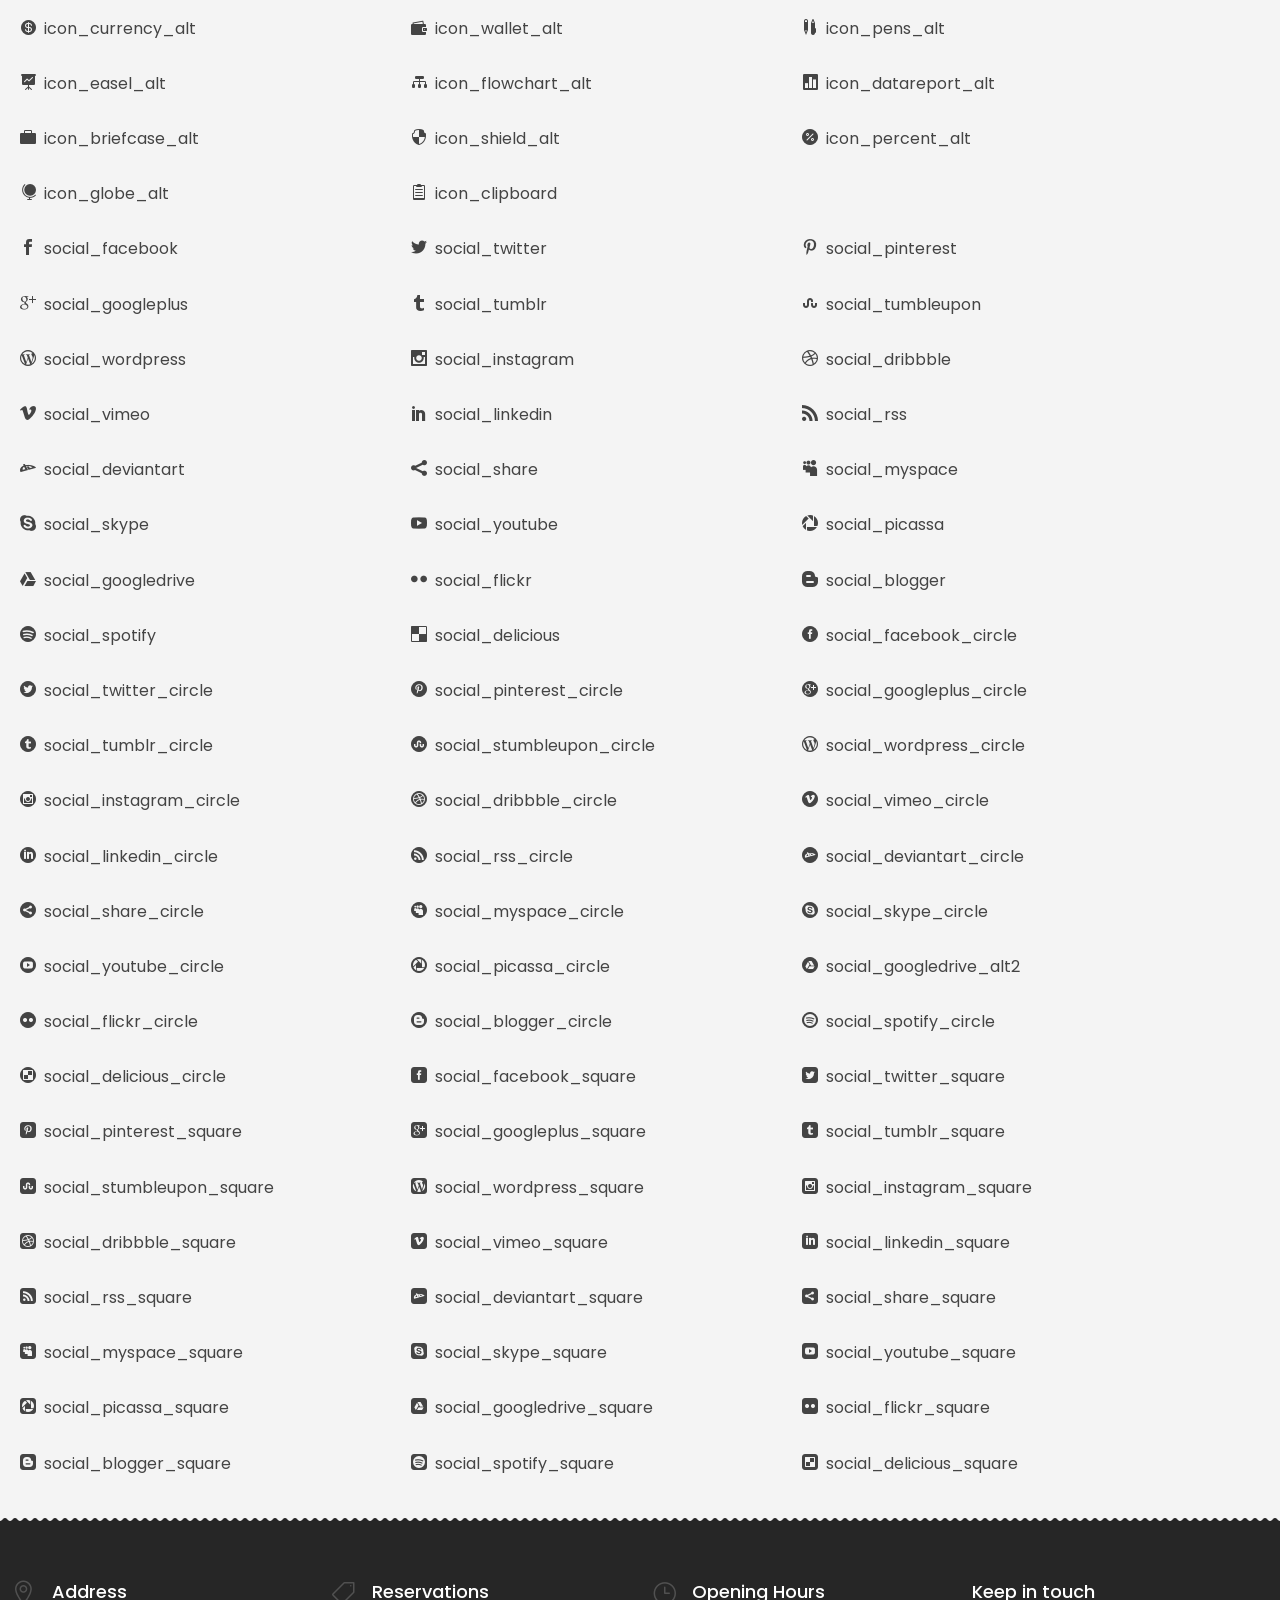
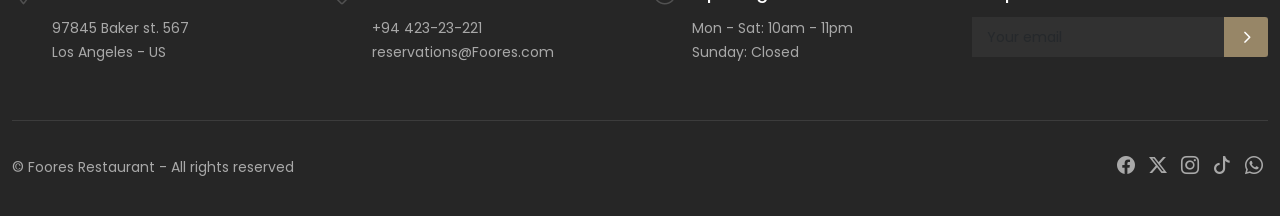
<file: icon-pack-1.html>
<!DOCTYPE html>
<html lang="en">

<head>
    <meta charset="utf-8">
    <meta name="viewport" content="width=device-width, initial-scale=1">
    <meta name="description" content="Foores - Single Restaurant Version">
    <meta name="author" content="Ansonika">
    <title>Foores - Single Restaurant Version</title>

    <!-- Favicons-->
    <link rel="shortcut icon" href="img/favicon.ico" type="image/x-icon">
    <link rel="apple-touch-icon" type="image/x-icon" href="img/apple-touch-icon-57x57-precomposed.png">
    <link rel="apple-touch-icon" type="image/x-icon" sizes="72x72" href="img/apple-touch-icon-72x72-precomposed.png">
    <link rel="apple-touch-icon" type="image/x-icon" sizes="114x114" href="img/apple-touch-icon-114x114-precomposed.png">
    <link rel="apple-touch-icon" type="image/x-icon" sizes="144x144" href="img/apple-touch-icon-144x144-precomposed.png">

    <!-- GOOGLE WEB FONT -->
    <link rel="preconnect" href="https://fonts.googleapis.com">
    <link rel="preconnect" href="https://fonts.gstatic.com" crossorigin>
    <link href="https://fonts.googleapis.com/css2?family=Lora:ital@1&family=Poppins:wght@400;500;600;700&display=swap" rel="stylesheet">

    <!-- BASE CSS -->
    <link href="css/vendors.min.css" rel="stylesheet">
    <link href="css/style.css" rel="stylesheet">
    
    <!-- YOUR CUSTOM CSS -->
    <link href="css/custom.css" rel="stylesheet">

    <style>
    .box1 {
        font-size: 16px;
        display: inline-block;
        width: 30%;
        padding: .25em .5em;
        margin: 20px 10px 0 0;
    }
    .fs1 {
        font-size: 2em;
    }
    .glyph {
        float: left;
        text-align: center;
        padding: .75em;
        margin: .4em 1.5em .75em 0;
        width: 6em;
        text-shadow: none;
    }
    
    .glyph input {
        font-family: consolas, monospace;
        font-size: 12px;
        width: 100%;
        text-align: center;
        border: 0;
        box-shadow: 0 0 0 1px #ccc;
        padding: .2em;
        -moz-border-radius: 5px;
        -webkit-border-radius: 5px;
        border-radius: 5px;
    }
    </style>
</head>

<body>

    <div id="preloader">
        <div data-loader="circle-side"></div>
    </div><!-- /Page Preload -->
    
    <header class="header clearfix element_to_stick">
        <div class="layer"></div><!-- Opacity Mask Menu Mobile -->
        <div class="container-fluid">
            <div id="logo">
                <a href="index.html">
                    <img src="img/logo.svg" width="140" height="35" alt="" class="logo_normal">
                    <img src="img/logo_sticky.svg" width="140" height="35" alt="" class="logo_sticky">
                </a>
            </div>
            <ul id="top_menu">
                <li><a href="#0" class="search-overlay-menu-btn"></a></li>
                <li>
                    <div class="dropdown dropdown-cart">
                        <a href="shop-cart.html" class="cart_bt"><strong>2</strong></a>
                        <div class="dropdown-menu">
                            <ul>
                                <li>
                                    <figure><img src="img/item_placeholder_square_small.jpg" data-src="img/item_square_small_1.jpg" alt="" width="50" height="50" class="lazy"></figure>
                                    <strong><span>1x Pizza Napoli</span>$12.00</strong>
                                    <a href="#0" class="action"><i class="icon_trash_alt"></i></a>
                                </li>
                                <li>
                                    <figure><img src="img/item_placeholder_square_small.jpg" data-src="img/item_square_small_1.jpg" alt="" width="50" height="50" class="lazy"></figure>
                                    <strong><span>1x Hamburgher Maxi</span>$10.00</strong>
                                    <a href="#0" class="action"><i class="icon_trash_alt"></i></a>
                                </li>
                                <li>
                                    <figure><img src="img/item_placeholder_square_small.jpg" data-src="img/item_square_small_1.jpg" alt="" width="50" height="50" class="lazy"></figure>
                                    <strong><span>1x Red Wine Bottle</span>$20.00</strong>
                                    <a href="#0" class="action"><i class="icon_trash_alt"></i></a>
                                </li>
                            </ul>
                            <div class="total_drop">
                                <div class="clearfix add_bottom_15"><strong>Total</strong><span>$32.00</span></div>
                                <a href="shop-cart.html" class="btn_1 outline">View Cart</a><a href="shop-checkout.html" class="btn_1">Checkout</a>
                            </div>
                        </div>
                    </div>
                    <!-- /dropdown-cart-->
                </li>
            </ul>
            <!-- /top_menu -->
            <a href="#0" class="open_close">
                <i class="icon_menu"></i><span>Menu</span>
            </a>
            <nav class="main-menu">
                <div id="header_menu">
                    <a href="#0" class="open_close">
                        <i class="icon_close"></i><span>Menu</span>
                    </a>
                    <a href="index.html"><img src="img/logo.svg" width="140" height="35" alt=""></a>
                </div>
                <ul>
                    <li class="submenu">
                        <a href="#0" class="show-submenu">Home</a>
                        <ul>
                            <li><a href="index-7.html">KenBurns Slider <span class="badge text-bg-danger">New</span></a></li>
                            <li><a href="index.html">Slider 1</a></li>
                            <li><a href="index-2.html">Slider 2</a></li>
                            <li><a href="index-6.html">Slider 3</a></li>
                            <li><a href="index-3.html">Video Background</a></li>
                            <li><a href="index-5.html">Text Rotator</a></li>
                            <li><a href="index-4.html">GDPR Cookie Bar EU Law</a></li>
                        </ul>
                    </li>
                    <li class="submenu">
                        <a href="#0" class="show-submenu">Menu</a>
                        <ul>
                            <li><a href="menu-1.html">Menu 2 Column</a></li>
                            <li><a href="menu-2.html">Menu Add To Cart</a></li>
                            <li><a href="menu-3.html">Menu With Tabs</a></li>
                            <li><a href="menu-4.html">Menu Grid</a></li>
                            <li><a href="menu-of-the-day.html">Menu of the Day <span class="badge badge-danger">HOT</span></a></li>
                            <li><a href="order-food.html">Order Food</a></li>
                            <li><a href="confirm.html">Confirm</a></li>
                        </ul>
                    </li>
                    <li class="submenu">
                        <a href="#0" class="show-submenu">Other Pages</a>
                        <ul>
                            <li><a href="about.html">About</a></li>
                            <li><a href="blog.html">Blog</a></li>
                            <li><a href="gallery.html">Gallery</a></li>
                            <li><a href="gallery-2.html">Gallery Masonry</a></li>
                            <li><a href="modal-advertise.html">Modal Advertise</a></li>
                            <li><a href="modal-newsletter.html">Modal Newsletter</a></li>
                            <li><a href="404.html">404 Error page</a></li>
                            <li><a href="coming-soon.html" target="_blank">Coming Soon</a></li>
                            <li><a href="leave-review.html">Leave a review</a></li>
                            <li><a href="contacts.html">Contacts</a></li>
                            <li><a href="icon-pack-1.html">Icon Pack 1</a></li>
                            <li><a href="icon-pack-2.html">Icon Pack 2</a></li>
                        </ul>
                    </li>
                     <li class="submenu">
                        <a href="#0" class="show-submenu">Shop</a>
                        <ul>
                            <li><a href="shop-1.html">Shop Grid</a></li>
                            <li><a href="shop-2.html">Shop Rows</a></li>
                            <li><a href="shop-single.html">Product Single</a></li>
                            <li><a href="shop-cart.html">Cart Page</a></li>
                            <li><a href="shop-checkout.html">Checkout</a></li>
                        </ul>
                    </li>
                    <li><a href="#0">Buy this template</a></li>
                    <li><a href="reservations.html" class="btn_top">Reservations</a></li>
                </ul>
            </nav>
        </div>
        <!-- Search -->
        <div class="search-overlay-menu">
            <span class="search-overlay-close"><span class="closebt"><i class="icon_close"></i></span></span>
            <form role="search" id="searchform" method="get">
                <input value="" name="q" type="search" placeholder="Search..." />
                <button type="submit"><i class="icon_search"></i></button>
            </form>
        </div><!-- End Search -->
    </header>
    <!-- /header -->

    <main>

        <div class="hero_single inner_pages background-image" data-background="url(img/hero_menu.jpg)">
            <div class="opacity-mask" data-opacity-mask="rgba(0, 0, 0, 0.6)">
                <div class="container">
                    <div class="row justify-content-center">
                        <div class="col-xl-9 col-lg-10 col-md-8">
                            <h1>Elegant Icons</h1>
                            <p>360 Retina Icon Fonts</p>
                        </div>
                    </div>
                    <!-- /row -->
                </div>
            </div>
            <div class="frame white"></div>
        </div>
        <!-- /hero_single -->

        <div class="bg_gray">
            <div class="container margin_60_40">
            <div class="mtm clearfix">
            <div class="glyph">
                <div class="fs1" aria-hidden="true" data-icon="&#x21;"></div>
                <input type="text" readonly value="&amp;#x21;" />
            </div>
            <div class="glyph">
                <div class="fs1" aria-hidden="true" data-icon="&#x22;"></div>
                <input type="text" readonly value="&amp;#x22;" />
            </div>
            <div class="glyph">
                <div class="fs1" aria-hidden="true" data-icon="&#x23;"></div>
                <input type="text" readonly value="&amp;#x23;" />
            </div>
            <div class="glyph">
                <div class="fs1" aria-hidden="true" data-icon="&#x24;"></div>
                <input type="text" readonly value="&amp;#x24;" />
            </div>
            <div class="glyph">
                <div class="fs1" aria-hidden="true" data-icon="&#x25;"></div>
                <input type="text" readonly value="&amp;#x25;" />
            </div>
            <div class="glyph">
                <div class="fs1" aria-hidden="true" data-icon="&#x26;"></div>
                <input type="text" readonly value="&amp;#x26;" />
            </div>
            <div class="glyph">
                <div class="fs1" aria-hidden="true" data-icon="&#x27;"></div>
                <input type="text" readonly value="&amp;#x27;" />
            </div>
            <div class="glyph">
                <div class="fs1" aria-hidden="true" data-icon="&#x28;"></div>
                <input type="text" readonly value="&amp;#x28;" />
            </div>
            <div class="glyph">
                <div class="fs1" aria-hidden="true" data-icon="&#x29;"></div>
                <input type="text" readonly value="&amp;#x29;" />
            </div>
            <div class="glyph">
                <div class="fs1" aria-hidden="true" data-icon="&#x2a;"></div>
                <input type="text" readonly value="&amp;#x2a;" />
            </div>
            <div class="glyph">
                <div class="fs1" aria-hidden="true" data-icon="&#x2b;"></div>
                <input type="text" readonly value="&amp;#x2b;" />
            </div>
            <div class="glyph">
                <div class="fs1" aria-hidden="true" data-icon="&#x2c;"></div>
                <input type="text" readonly value="&amp;#x2c;" />
            </div>
            <div class="glyph">
                <div class="fs1" aria-hidden="true" data-icon="&#x2d;"></div>
                <input type="text" readonly value="&amp;#x2d;" />
            </div>
            <div class="glyph">
                <div class="fs1" aria-hidden="true" data-icon="&#x2e;"></div>
                <input type="text" readonly value="&amp;#x2e;" />
            </div>
            <div class="glyph">
                <div class="fs1" aria-hidden="true" data-icon="&#x2f;"></div>
                <input type="text" readonly value="&amp;#x2f;" />
            </div>
            <div class="glyph">
                <div class="fs1" aria-hidden="true" data-icon="&#x30;"></div>
                <input type="text" readonly value="&amp;#x30;" />
            </div>
            <div class="glyph">
                <div class="fs1" aria-hidden="true" data-icon="&#x31;"></div>
                <input type="text" readonly value="&amp;#x31;" />
            </div>
            <div class="glyph">
                <div class="fs1" aria-hidden="true" data-icon="&#x32;"></div>
                <input type="text" readonly value="&amp;#x32;" />
            </div>
            <div class="glyph">
                <div class="fs1" aria-hidden="true" data-icon="&#x33;"></div>
                <input type="text" readonly value="&amp;#x33;" />
            </div>
            <div class="glyph">
                <div class="fs1" aria-hidden="true" data-icon="&#x34;"></div>
                <input type="text" readonly value="&amp;#x34;" />
            </div>
            <div class="glyph">
                <div class="fs1" aria-hidden="true" data-icon="&#x35;"></div>
                <input type="text" readonly value="&amp;#x35;" />
            </div>
            <div class="glyph">
                <div class="fs1" aria-hidden="true" data-icon="&#x36;"></div>
                <input type="text" readonly value="&amp;#x36;" />
            </div>
            <div class="glyph">
                <div class="fs1" aria-hidden="true" data-icon="&#x37;"></div>
                <input type="text" readonly value="&amp;#x37;" />
            </div>
            <div class="glyph">
                <div class="fs1" aria-hidden="true" data-icon="&#x38;"></div>
                <input type="text" readonly value="&amp;#x38;" />
            </div>
            <div class="glyph">
                <div class="fs1" aria-hidden="true" data-icon="&#x39;"></div>
                <input type="text" readonly value="&amp;#x39;" />
            </div>
            <div class="glyph">
                <div class="fs1" aria-hidden="true" data-icon="&#x3a;"></div>
                <input type="text" readonly value="&amp;#x3a;" />
            </div>
            <div class="glyph">
                <div class="fs1" aria-hidden="true" data-icon="&#x3b;"></div>
                <input type="text" readonly value="&amp;#x3b;" />
            </div>
            <div class="glyph">
                <div class="fs1" aria-hidden="true" data-icon="&#x3c;"></div>
                <input type="text" readonly value="&amp;#x3c;" />
            </div>
            <div class="glyph">
                <div class="fs1" aria-hidden="true" data-icon="&#x3d;"></div>
                <input type="text" readonly value="&amp;#x3d;" />
            </div>
            <div class="glyph">
                <div class="fs1" aria-hidden="true" data-icon="&#x3e;"></div>
                <input type="text" readonly value="&amp;#x3e;" />
            </div>
            <div class="glyph">
                <div class="fs1" aria-hidden="true" data-icon="&#x3f;"></div>
                <input type="text" readonly value="&amp;#x3f;" />
            </div>
            <div class="glyph">
                <div class="fs1" aria-hidden="true" data-icon="&#x40;"></div>
                <input type="text" readonly value="&amp;#x40;" />
            </div>
            <div class="glyph">
                <div class="fs1" aria-hidden="true" data-icon="&#x41;"></div>
                <input type="text" readonly value="&amp;#x41;" />
            </div>
            <div class="glyph">
                <div class="fs1" aria-hidden="true" data-icon="&#x42;"></div>
                <input type="text" readonly value="&amp;#x42;" />
            </div>
            <div class="glyph">
                <div class="fs1" aria-hidden="true" data-icon="&#x43;"></div>
                <input type="text" readonly value="&amp;#x43;" />
            </div>
            <div class="glyph">
                <div class="fs1" aria-hidden="true" data-icon="&#x44;"></div>
                <input type="text" readonly value="&amp;#x44;" />
            </div>
            <div class="glyph">
                <div class="fs1" aria-hidden="true" data-icon="&#x45;"></div>
                <input type="text" readonly value="&amp;#x45;" />
            </div>
            <div class="glyph">
                <div class="fs1" aria-hidden="true" data-icon="&#x46;"></div>
                <input type="text" readonly value="&amp;#x46;" />
            </div>
            <div class="glyph">
                <div class="fs1" aria-hidden="true" data-icon="&#x47;"></div>
                <input type="text" readonly value="&amp;#x47;" />
            </div>
            <div class="glyph">
                <div class="fs1" aria-hidden="true" data-icon="&#x48;"></div>
                <input type="text" readonly value="&amp;#x48;" />
            </div>
            <div class="glyph">
                <div class="fs1" aria-hidden="true" data-icon="&#x49;"></div>
                <input type="text" readonly value="&amp;#x49;" />
            </div>
            <div class="glyph">
                <div class="fs1" aria-hidden="true" data-icon="&#x4a;"></div>
                <input type="text" readonly value="&amp;#x4a;" />
            </div>
            <div class="glyph">
                <div class="fs1" aria-hidden="true" data-icon="&#x4b;"></div>
                <input type="text" readonly value="&amp;#x4b;" />
            </div>
            <div class="glyph">
                <div class="fs1" aria-hidden="true" data-icon="&#x4c;"></div>
                <input type="text" readonly value="&amp;#x4c;" />
            </div>
            <div class="glyph">
                <div class="fs1" aria-hidden="true" data-icon="&#x4d;"></div>
                <input type="text" readonly value="&amp;#x4d;" />
            </div>
            <div class="glyph">
                <div class="fs1" aria-hidden="true" data-icon="&#x4e;"></div>
                <input type="text" readonly value="&amp;#x4e;" />
            </div>
            <div class="glyph">
                <div class="fs1" aria-hidden="true" data-icon="&#x4f;"></div>
                <input type="text" readonly value="&amp;#x4f;" />
            </div>
            <div class="glyph">
                <div class="fs1" aria-hidden="true" data-icon="&#x50;"></div>
                <input type="text" readonly value="&amp;#x50;" />
            </div>
            <div class="glyph">
                <div class="fs1" aria-hidden="true" data-icon="&#x51;"></div>
                <input type="text" readonly value="&amp;#x51;" />
            </div>
            <div class="glyph">
                <div class="fs1" aria-hidden="true" data-icon="&#x52;"></div>
                <input type="text" readonly value="&amp;#x52;" />
            </div>
            <div class="glyph">
                <div class="fs1" aria-hidden="true" data-icon="&#x53;"></div>
                <input type="text" readonly value="&amp;#x53;" />
            </div>
            <div class="glyph">
                <div class="fs1" aria-hidden="true" data-icon="&#x54;"></div>
                <input type="text" readonly value="&amp;#x54;" />
            </div>
            <div class="glyph">
                <div class="fs1" aria-hidden="true" data-icon="&#x55;"></div>
                <input type="text" readonly value="&amp;#x55;" />
            </div>
            <div class="glyph">
                <div class="fs1" aria-hidden="true" data-icon="&#x56;"></div>
                <input type="text" readonly value="&amp;#x56;" />
            </div>
            <div class="glyph">
                <div class="fs1" aria-hidden="true" data-icon="&#x57;"></div>
                <input type="text" readonly value="&amp;#x57;" />
            </div>
            <div class="glyph">
                <div class="fs1" aria-hidden="true" data-icon="&#x58;"></div>
                <input type="text" readonly value="&amp;#x58;" />
            </div>
            <div class="glyph">
                <div class="fs1" aria-hidden="true" data-icon="&#x59;"></div>
                <input type="text" readonly value="&amp;#x59;" />
            </div>
            <div class="glyph">
                <div class="fs1" aria-hidden="true" data-icon="&#x5a;"></div>
                <input type="text" readonly value="&amp;#x5a;" />
            </div>
            <div class="glyph">
                <div class="fs1" aria-hidden="true" data-icon="&#x5b;"></div>
                <input type="text" readonly value="&amp;#x5b;" />
            </div>
            <div class="glyph">
                <div class="fs1" aria-hidden="true" data-icon="&#x5c;"></div>
                <input type="text" readonly value="&amp;#x5c;" />
            </div>
            <div class="glyph">
                <div class="fs1" aria-hidden="true" data-icon="&#x5d;"></div>
                <input type="text" readonly value="&amp;#x5d;" />
            </div>
            <div class="glyph">
                <div class="fs1" aria-hidden="true" data-icon="&#x5e;"></div>
                <input type="text" readonly value="&amp;#x5e;" />
            </div>
            <div class="glyph">
                <div class="fs1" aria-hidden="true" data-icon="&#x5f;"></div>
                <input type="text" readonly value="&amp;#x5f;" />
            </div>
            <div class="glyph">
                <div class="fs1" aria-hidden="true" data-icon="&#x60;"></div>
                <input type="text" readonly value="&amp;#x60;" />
            </div>
            <div class="glyph">
                <div class="fs1" aria-hidden="true" data-icon="&#x61;"></div>
                <input type="text" readonly value="&amp;#x61;" />
            </div>
            <div class="glyph">
                <div class="fs1" aria-hidden="true" data-icon="&#x62;"></div>
                <input type="text" readonly value="&amp;#x62;" />
            </div>
            <div class="glyph">
                <div class="fs1" aria-hidden="true" data-icon="&#x63;"></div>
                <input type="text" readonly value="&amp;#x63;" />
            </div>
            <div class="glyph">
                <div class="fs1" aria-hidden="true" data-icon="&#x64;"></div>
                <input type="text" readonly value="&amp;#x64;" />
            </div>
            <div class="glyph">
                <div class="fs1" aria-hidden="true" data-icon="&#x65;"></div>
                <input type="text" readonly value="&amp;#x65;" />
            </div>
            <div class="glyph">
                <div class="fs1" aria-hidden="true" data-icon="&#x66;"></div>
                <input type="text" readonly value="&amp;#x66;" />
            </div>
            <div class="glyph">
                <div class="fs1" aria-hidden="true" data-icon="&#x67;"></div>
                <input type="text" readonly value="&amp;#x67;" />
            </div>
            <div class="glyph">
                <div class="fs1" aria-hidden="true" data-icon="&#x68;"></div>
                <input type="text" readonly value="&amp;#x68;" />
            </div>
            <div class="glyph">
                <div class="fs1" aria-hidden="true" data-icon="&#x69;"></div>
                <input type="text" readonly value="&amp;#x69;" />
            </div>
            <div class="glyph">
                <div class="fs1" aria-hidden="true" data-icon="&#x6a;"></div>
                <input type="text" readonly value="&amp;#x6a;" />
            </div>
            <div class="glyph">
                <div class="fs1" aria-hidden="true" data-icon="&#x6b;"></div>
                <input type="text" readonly value="&amp;#x6b;" />
            </div>
            <div class="glyph">
                <div class="fs1" aria-hidden="true" data-icon="&#x6c;"></div>
                <input type="text" readonly value="&amp;#x6c;" />
            </div>
            <div class="glyph">
                <div class="fs1" aria-hidden="true" data-icon="&#x6d;"></div>
                <input type="text" readonly value="&amp;#x6d;" />
            </div>
            <div class="glyph">
                <div class="fs1" aria-hidden="true" data-icon="&#x6e;"></div>
                <input type="text" readonly value="&amp;#x6e;" />
            </div>
            <div class="glyph">
                <div class="fs1" aria-hidden="true" data-icon="&#x6f;"></div>
                <input type="text" readonly value="&amp;#x6f;" />
            </div>
            <div class="glyph">
                <div class="fs1" aria-hidden="true" data-icon="&#x70;"></div>
                <input type="text" readonly value="&amp;#x70;" />
            </div>
            <div class="glyph">
                <div class="fs1" aria-hidden="true" data-icon="&#x71;"></div>
                <input type="text" readonly value="&amp;#x71;" />
            </div>
            <div class="glyph">
                <div class="fs1" aria-hidden="true" data-icon="&#x72;"></div>
                <input type="text" readonly value="&amp;#x72;" />
            </div>
            <div class="glyph">
                <div class="fs1" aria-hidden="true" data-icon="&#x73;"></div>
                <input type="text" readonly value="&amp;#x73;" />
            </div>
            <div class="glyph">
                <div class="fs1" aria-hidden="true" data-icon="&#x74;"></div>
                <input type="text" readonly value="&amp;#x74;" />
            </div>
            <div class="glyph">
                <div class="fs1" aria-hidden="true" data-icon="&#x75;"></div>
                <input type="text" readonly value="&amp;#x75;" />
            </div>
            <div class="glyph">
                <div class="fs1" aria-hidden="true" data-icon="&#x76;"></div>
                <input type="text" readonly value="&amp;#x76;" />
            </div>
            <div class="glyph">
                <div class="fs1" aria-hidden="true" data-icon="&#x77;"></div>
                <input type="text" readonly value="&amp;#x77;" />
            </div>
            <div class="glyph">
                <div class="fs1" aria-hidden="true" data-icon="&#x78;"></div>
                <input type="text" readonly value="&amp;#x78;" />
            </div>
            <div class="glyph">
                <div class="fs1" aria-hidden="true" data-icon="&#x79;"></div>
                <input type="text" readonly value="&amp;#x79;" />
            </div>
            <div class="glyph">
                <div class="fs1" aria-hidden="true" data-icon="&#x7a;"></div>
                <input type="text" readonly value="&amp;#x7a;" />
            </div>
            <div class="glyph">
                <div class="fs1" aria-hidden="true" data-icon="&#x7b;"></div>
                <input type="text" readonly value="&amp;#x7b;" />
            </div>
            <div class="glyph">
                <div class="fs1" aria-hidden="true" data-icon="&#x7c;"></div>
                <input type="text" readonly value="&amp;#x7c;" />
            </div>
            <div class="glyph">
                <div class="fs1" aria-hidden="true" data-icon="&#x7d;"></div>
                <input type="text" readonly value="&amp;#x7d;" />
            </div>
            <div class="glyph">
                <div class="fs1" aria-hidden="true" data-icon="&#x7e;"></div>
                <input type="text" readonly value="&amp;#x7e;" />
            </div>
            <div class="glyph">
                <div class="fs1" aria-hidden="true" data-icon="&#xe000;"></div>
                <input type="text" readonly value="&amp;#xe000;" />
            </div>
            <div class="glyph">
                <div class="fs1" aria-hidden="true" data-icon="&#xe001;"></div>
                <input type="text" readonly value="&amp;#xe001;" />
            </div>
            <div class="glyph">
                <div class="fs1" aria-hidden="true" data-icon="&#xe002;"></div>
                <input type="text" readonly value="&amp;#xe002;" />
            </div>
            <div class="glyph">
                <div class="fs1" aria-hidden="true" data-icon="&#xe003;"></div>
                <input type="text" readonly value="&amp;#xe003;" />
            </div>
            <div class="glyph">
                <div class="fs1" aria-hidden="true" data-icon="&#xe004;"></div>
                <input type="text" readonly value="&amp;#xe004;" />
            </div>
            <div class="glyph">
                <div class="fs1" aria-hidden="true" data-icon="&#xe005;"></div>
                <input type="text" readonly value="&amp;#xe005;" />
            </div>
            <div class="glyph">
                <div class="fs1" aria-hidden="true" data-icon="&#xe006;"></div>
                <input type="text" readonly value="&amp;#xe006;" />
            </div>
            <div class="glyph">
                <div class="fs1" aria-hidden="true" data-icon="&#xe007;"></div>
                <input type="text" readonly value="&amp;#xe007;" />
            </div>
            <div class="glyph">
                <div class="fs1" aria-hidden="true" data-icon="&#xe008;"></div>
                <input type="text" readonly value="&amp;#xe008;" />
            </div>
            <div class="glyph">
                <div class="fs1" aria-hidden="true" data-icon="&#xe009;"></div>
                <input type="text" readonly value="&amp;#xe009;" />
            </div>
            <div class="glyph">
                <div class="fs1" aria-hidden="true" data-icon="&#xe00a;"></div>
                <input type="text" readonly value="&amp;#xe00a;" />
            </div>
            <div class="glyph">
                <div class="fs1" aria-hidden="true" data-icon="&#xe00b;"></div>
                <input type="text" readonly value="&amp;#xe00b;" />
            </div>
            <div class="glyph">
                <div class="fs1" aria-hidden="true" data-icon="&#xe00c;"></div>
                <input type="text" readonly value="&amp;#xe00c;" />
            </div>
            <div class="glyph">
                <div class="fs1" aria-hidden="true" data-icon="&#xe00d;"></div>
                <input type="text" readonly value="&amp;#xe00d;" />
            </div>
            <div class="glyph">
                <div class="fs1" aria-hidden="true" data-icon="&#xe00e;"></div>
                <input type="text" readonly value="&amp;#xe00e;" />
            </div>
            <div class="glyph">
                <div class="fs1" aria-hidden="true" data-icon="&#xe00f;"></div>
                <input type="text" readonly value="&amp;#xe00f;" />
            </div>
            <div class="glyph">
                <div class="fs1" aria-hidden="true" data-icon="&#xe010;"></div>
                <input type="text" readonly value="&amp;#xe010;" />
            </div>
            <div class="glyph">
                <div class="fs1" aria-hidden="true" data-icon="&#xe011;"></div>
                <input type="text" readonly value="&amp;#xe011;" />
            </div>
            <div class="glyph">
                <div class="fs1" aria-hidden="true" data-icon="&#xe012;"></div>
                <input type="text" readonly value="&amp;#xe012;" />
            </div>
            <div class="glyph">
                <div class="fs1" aria-hidden="true" data-icon="&#xe013;"></div>
                <input type="text" readonly value="&amp;#xe013;" />
            </div>
            <div class="glyph">
                <div class="fs1" aria-hidden="true" data-icon="&#xe014;"></div>
                <input type="text" readonly value="&amp;#xe014;" />
            </div>
            <div class="glyph">
                <div class="fs1" aria-hidden="true" data-icon="&#xe015;"></div>
                <input type="text" readonly value="&amp;#xe015;" />
            </div>
            <div class="glyph">
                <div class="fs1" aria-hidden="true" data-icon="&#xe016;"></div>
                <input type="text" readonly value="&amp;#xe016;" />
            </div>
            <div class="glyph">
                <div class="fs1" aria-hidden="true" data-icon="&#xe017;"></div>
                <input type="text" readonly value="&amp;#xe017;" />
            </div>
            <div class="glyph">
                <div class="fs1" aria-hidden="true" data-icon="&#xe018;"></div>
                <input type="text" readonly value="&amp;#xe018;" />
            </div>
            <div class="glyph">
                <div class="fs1" aria-hidden="true" data-icon="&#xe019;"></div>
                <input type="text" readonly value="&amp;#xe019;" />
            </div>
            <div class="glyph">
                <div class="fs1" aria-hidden="true" data-icon="&#xe01a;"></div>
                <input type="text" readonly value="&amp;#xe01a;" />
            </div>
            <div class="glyph">
                <div class="fs1" aria-hidden="true" data-icon="&#xe01b;"></div>
                <input type="text" readonly value="&amp;#xe01b;" />
            </div>
            <div class="glyph">
                <div class="fs1" aria-hidden="true" data-icon="&#xe01c;"></div>
                <input type="text" readonly value="&amp;#xe01c;" />
            </div>
            <div class="glyph">
                <div class="fs1" aria-hidden="true" data-icon="&#xe01d;"></div>
                <input type="text" readonly value="&amp;#xe01d;" />
            </div>
            <div class="glyph">
                <div class="fs1" aria-hidden="true" data-icon="&#xe01e;"></div>
                <input type="text" readonly value="&amp;#xe01e;" />
            </div>
            <div class="glyph">
                <div class="fs1" aria-hidden="true" data-icon="&#xe01f;"></div>
                <input type="text" readonly value="&amp;#xe01f;" />
            </div>
            <div class="glyph">
                <div class="fs1" aria-hidden="true" data-icon="&#xe020;"></div>
                <input type="text" readonly value="&amp;#xe020;" />
            </div>
            <div class="glyph">
                <div class="fs1" aria-hidden="true" data-icon="&#xe021;"></div>
                <input type="text" readonly value="&amp;#xe021;" />
            </div>
            <div class="glyph">
                <div class="fs1" aria-hidden="true" data-icon="&#xe022;"></div>
                <input type="text" readonly value="&amp;#xe022;" />
            </div>
            <div class="glyph">
                <div class="fs1" aria-hidden="true" data-icon="&#xe023;"></div>
                <input type="text" readonly value="&amp;#xe023;" />
            </div>
            <div class="glyph">
                <div class="fs1" aria-hidden="true" data-icon="&#xe024;"></div>
                <input type="text" readonly value="&amp;#xe024;" />
            </div>
            <div class="glyph">
                <div class="fs1" aria-hidden="true" data-icon="&#xe025;"></div>
                <input type="text" readonly value="&amp;#xe025;" />
            </div>
            <div class="glyph">
                <div class="fs1" aria-hidden="true" data-icon="&#xe026;"></div>
                <input type="text" readonly value="&amp;#xe026;" />
            </div>
            <div class="glyph">
                <div class="fs1" aria-hidden="true" data-icon="&#xe027;"></div>
                <input type="text" readonly value="&amp;#xe027;" />
            </div>
            <div class="glyph">
                <div class="fs1" aria-hidden="true" data-icon="&#xe028;"></div>
                <input type="text" readonly value="&amp;#xe028;" />
            </div>
            <div class="glyph">
                <div class="fs1" aria-hidden="true" data-icon="&#xe029;"></div>
                <input type="text" readonly value="&amp;#xe029;" />
            </div>
            <div class="glyph">
                <div class="fs1" aria-hidden="true" data-icon="&#xe02a;"></div>
                <input type="text" readonly value="&amp;#xe02a;" />
            </div>
            <div class="glyph">
                <div class="fs1" aria-hidden="true" data-icon="&#xe02b;"></div>
                <input type="text" readonly value="&amp;#xe02b;" />
            </div>
            <div class="glyph">
                <div class="fs1" aria-hidden="true" data-icon="&#xe02c;"></div>
                <input type="text" readonly value="&amp;#xe02c;" />
            </div>
            <div class="glyph">
                <div class="fs1" aria-hidden="true" data-icon="&#xe02d;"></div>
                <input type="text" readonly value="&amp;#xe02d;" />
            </div>
            <div class="glyph">
                <div class="fs1" aria-hidden="true" data-icon="&#xe02e;"></div>
                <input type="text" readonly value="&amp;#xe02e;" />
            </div>
            <div class="glyph">
                <div class="fs1" aria-hidden="true" data-icon="&#xe02f;"></div>
                <input type="text" readonly value="&amp;#xe02f;" />
            </div>
            <div class="glyph">
                <div class="fs1" aria-hidden="true" data-icon="&#xe030;"></div>
                <input type="text" readonly value="&amp;#xe030;" />
            </div>

            <div class="new">

            <div class="glyph">
                <div class="fs1" aria-hidden="true" data-icon="&#xe103;"></div>
                <input type="text" readonly value="&amp;#xe103;" />
            </div>
            <div class="glyph">
                <div class="fs1" aria-hidden="true" data-icon="&#xe0ee;"></div>
                <input type="text" readonly value="&amp;#xe0ee;" />
            </div>
            <div class="glyph">
                <div class="fs1" aria-hidden="true" data-icon="&#xe0ef;"></div>
                <input type="text" readonly value="&amp;#xe0ef;" />
            </div>
            <div class="glyph">
                <div class="fs1" aria-hidden="true" data-icon="&#xe0e8;"></div>
                <input type="text" readonly value="&amp;#xe0e8;" />
            </div>
            <div class="glyph">
                <div class="fs1" aria-hidden="true" data-icon="&#xe0ea;"></div>
                <input type="text" readonly value="&amp;#xe0ea;" />
            </div>
            <div class="glyph">
                <div class="fs1" aria-hidden="true" data-icon="&#xe101;"></div>
                <input type="text" readonly value="&amp;#xe101;" />
            </div>
            <div class="glyph">
                <div class="fs1" aria-hidden="true" data-icon="&#xe107;"></div>
                <input type="text" readonly value="&amp;#xe107;" />
            </div>
            <div class="glyph">
                <div class="fs1" aria-hidden="true" data-icon="&#xe108;"></div>
                <input type="text" readonly value="&amp;#xe108;" />
            </div>
            <div class="glyph">
                <div class="fs1" aria-hidden="true" data-icon="&#xe102;"></div>
                <input type="text" readonly value="&amp;#xe102;" />
            </div>
            <div class="glyph">
                <div class="fs1" aria-hidden="true" data-icon="&#xe106;"></div>
                <input type="text" readonly value="&amp;#xe106;" />
            </div>
            <div class="glyph">
                <div class="fs1" aria-hidden="true" data-icon="&#xe0eb;"></div>
                <input type="text" readonly value="&amp;#xe0eb;" />
            </div>
            <div class="glyph">
                <div class="fs1" aria-hidden="true" data-icon="&#xe105;"></div>
                <input type="text" readonly value="&amp;#xe105;" />
            </div>
            <div class="glyph">
                <div class="fs1" aria-hidden="true" data-icon="&#xe0ed;"></div>
                <input type="text" readonly value="&amp;#xe0ed;" />
            </div>
            <div class="glyph">
                <div class="fs1" aria-hidden="true" data-icon="&#xe100;"></div>
                <input type="text" readonly value="&amp;#xe100;" />
            </div>
            <div class="glyph">
                <div class="fs1" aria-hidden="true" data-icon="&#xe104;"></div>
                <input type="text" readonly value="&amp;#xe104;" />
            </div>
            <div class="glyph">
                <div class="fs1" aria-hidden="true" data-icon="&#xe0e9;"></div>
                <input type="text" readonly value="&amp;#xe0e9;" />
            </div>
            <div class="glyph">
                <div class="fs1" aria-hidden="true" data-icon="&#xe109;"></div>
                <input type="text" readonly value="&amp;#xe109;" />
            </div>
            <div class="glyph">
                <div class="fs1" aria-hidden="true" data-icon="&#xe0ec;"></div>
                <input type="text" readonly value="&amp;#xe0ec;" />
            </div>
            <div class="glyph">
                <div class="fs1" aria-hidden="true" data-icon="&#xe0fe;"></div>
                <input type="text" readonly value="&amp;#xe0fe;" />
            </div>
            <div class="glyph">
                <div class="fs1" aria-hidden="true" data-icon="&#xe0f6;"></div>
                <input type="text" readonly value="&amp;#xe0f6;" />
            </div>
            <div class="glyph">
                <div class="fs1" aria-hidden="true" data-icon="&#xe0fb;"></div>
                <input type="text" readonly value="&amp;#xe0fb;" />
            </div>
            <div class="glyph">
                <div class="fs1" aria-hidden="true" data-icon="&#xe0e2;"></div>
                <input type="text" readonly value="&amp;#xe0e2;" />
            </div>
            <div class="glyph">
                <div class="fs1" aria-hidden="true" data-icon="&#xe0e3;"></div>
                <input type="text" readonly value="&amp;#xe0e3;" />
            </div>
            <div class="glyph">
                <div class="fs1" aria-hidden="true" data-icon="&#xe0f5;"></div>
                <input type="text" readonly value="&amp;#xe0f5;" />
            </div>
            <div class="glyph">
                <div class="fs1" aria-hidden="true" data-icon="&#xe0e1;"></div>
                <input type="text" readonly value="&amp;#xe0e1;" />
            </div>
            <div class="glyph">
                <div class="fs1" aria-hidden="true" data-icon="&#xe0ff;"></div>
                <input type="text" readonly value="&amp;#xe0ff;" />
            </div>

            </div>

            <div class="glyph">
                <div class="fs1" aria-hidden="true" data-icon="&#xe031;"></div>
                <input type="text" readonly value="&amp;#xe031;" />
            </div>
            <div class="glyph">
                <div class="fs1" aria-hidden="true" data-icon="&#xe032;"></div>
                <input type="text" readonly value="&amp;#xe032;" />
            </div>
            <div class="glyph">
                <div class="fs1" aria-hidden="true" data-icon="&#xe033;"></div>
                <input type="text" readonly value="&amp;#xe033;" />
            </div>
            <div class="glyph">
                <div class="fs1" aria-hidden="true" data-icon="&#xe034;"></div>
                <input type="text" readonly value="&amp;#xe034;" />
            </div>
            <div class="glyph">
                <div class="fs1" aria-hidden="true" data-icon="&#xe035;"></div>
                <input type="text" readonly value="&amp;#xe035;" />
            </div>
            <div class="glyph">
                <div class="fs1" aria-hidden="true" data-icon="&#xe036;"></div>
                <input type="text" readonly value="&amp;#xe036;" />
            </div>
            <div class="glyph">
                <div class="fs1" aria-hidden="true" data-icon="&#xe037;"></div>
                <input type="text" readonly value="&amp;#xe037;" />
            </div>
            <div class="glyph">
                <div class="fs1" aria-hidden="true" data-icon="&#xe038;"></div>
                <input type="text" readonly value="&amp;#xe038;" />
            </div>
            <div class="glyph">
                <div class="fs1" aria-hidden="true" data-icon="&#xe039;"></div>
                <input type="text" readonly value="&amp;#xe039;" />
            </div>
            <div class="glyph">
                <div class="fs1" aria-hidden="true" data-icon="&#xe03a;"></div>
                <input type="text" readonly value="&amp;#xe03a;" />
            </div>
            <div class="glyph">
                <div class="fs1" aria-hidden="true" data-icon="&#xe03b;"></div>
                <input type="text" readonly value="&amp;#xe03b;" />
            </div>
            <div class="glyph">
                <div class="fs1" aria-hidden="true" data-icon="&#xe03c;"></div>
                <input type="text" readonly value="&amp;#xe03c;" />
            </div>
            <div class="glyph">
                <div class="fs1" aria-hidden="true" data-icon="&#xe03d;"></div>
                <input type="text" readonly value="&amp;#xe03d;" />
            </div>
            <div class="glyph">
                <div class="fs1" aria-hidden="true" data-icon="&#xe03e;"></div>
                <input type="text" readonly value="&amp;#xe03e;" />
            </div>
            <div class="glyph">
                <div class="fs1" aria-hidden="true" data-icon="&#xe03f;"></div>
                <input type="text" readonly value="&amp;#xe03f;" />
            </div>
            <div class="glyph">
                <div class="fs1" aria-hidden="true" data-icon="&#xe040;"></div>
                <input type="text" readonly value="&amp;#xe040;" />
            </div>
            <div class="glyph">
                <div class="fs1" aria-hidden="true" data-icon="&#xe041;"></div>
                <input type="text" readonly value="&amp;#xe041;" />
            </div>
            <div class="glyph">
                <div class="fs1" aria-hidden="true" data-icon="&#xe042;"></div>
                <input type="text" readonly value="&amp;#xe042;" />
            </div>
            <div class="glyph">
                <div class="fs1" aria-hidden="true" data-icon="&#xe043;"></div>
                <input type="text" readonly value="&amp;#xe043;" />
            </div>
            <div class="glyph">
                <div class="fs1" aria-hidden="true" data-icon="&#xe044;"></div>
                <input type="text" readonly value="&amp;#xe044;" />
            </div>
            <div class="glyph">
                <div class="fs1" aria-hidden="true" data-icon="&#xe045;"></div>
                <input type="text" readonly value="&amp;#xe045;" />
            </div>
            <div class="glyph">
                <div class="fs1" aria-hidden="true" data-icon="&#xe046;"></div>
                <input type="text" readonly value="&amp;#xe046;" />
            </div>
            <div class="glyph">
                <div class="fs1" aria-hidden="true" data-icon="&#xe047;"></div>
                <input type="text" readonly value="&amp;#xe047;" />
            </div>
            <div class="glyph">
                <div class="fs1" aria-hidden="true" data-icon="&#xe048;"></div>
                <input type="text" readonly value="&amp;#xe048;" />
            </div>
            <div class="glyph">
                <div class="fs1" aria-hidden="true" data-icon="&#xe049;"></div>
                <input type="text" readonly value="&amp;#xe049;" />
            </div>
            <div class="glyph">
                <div class="fs1" aria-hidden="true" data-icon="&#xe04a;"></div>
                <input type="text" readonly value="&amp;#xe04a;" />
            </div>
            <div class="glyph">
                <div class="fs1" aria-hidden="true" data-icon="&#xe04b;"></div>
                <input type="text" readonly value="&amp;#xe04b;" />
            </div>
            <div class="glyph">
                <div class="fs1" aria-hidden="true" data-icon="&#xe04c;"></div>
                <input type="text" readonly value="&amp;#xe04c;" />
            </div>
            <div class="glyph">
                <div class="fs1" aria-hidden="true" data-icon="&#xe04d;"></div>
                <input type="text" readonly value="&amp;#xe04d;" />
            </div>
            <div class="glyph">
                <div class="fs1" aria-hidden="true" data-icon="&#xe04e;"></div>
                <input type="text" readonly value="&amp;#xe04e;" />
            </div>
            <div class="glyph">
                <div class="fs1" aria-hidden="true" data-icon="&#xe04f;"></div>
                <input type="text" readonly value="&amp;#xe04f;" />
            </div>
            <div class="glyph">
                <div class="fs1" aria-hidden="true" data-icon="&#xe050;"></div>
                <input type="text" readonly value="&amp;#xe050;" />
            </div>
            <div class="glyph">
                <div class="fs1" aria-hidden="true" data-icon="&#xe051;"></div>
                <input type="text" readonly value="&amp;#xe051;" />
            </div>
            <div class="glyph">
                <div class="fs1" aria-hidden="true" data-icon="&#xe052;"></div>
                <input type="text" readonly value="&amp;#xe052;" />
            </div>
            <div class="glyph">
                <div class="fs1" aria-hidden="true" data-icon="&#xe053;"></div>
                <input type="text" readonly value="&amp;#xe053;" />
            </div>
            <div class="glyph">
                <div class="fs1" aria-hidden="true" data-icon="&#xe054;"></div>
                <input type="text" readonly value="&amp;#xe054;" />
            </div>
            <div class="glyph">
                <div class="fs1" aria-hidden="true" data-icon="&#xe055;"></div>
                <input type="text" readonly value="&amp;#xe055;" />
            </div>
            <div class="glyph">
                <div class="fs1" aria-hidden="true" data-icon="&#xe056;"></div>
                <input type="text" readonly value="&amp;#xe056;" />
            </div>
            <div class="glyph">
                <div class="fs1" aria-hidden="true" data-icon="&#xe057;"></div>
                <input type="text" readonly value="&amp;#xe057;" />
            </div>
            <div class="glyph">
                <div class="fs1" aria-hidden="true" data-icon="&#xe058;"></div>
                <input type="text" readonly value="&amp;#xe058;" />
            </div>
            <div class="glyph">
                <div class="fs1" aria-hidden="true" data-icon="&#xe059;"></div>
                <input type="text" readonly value="&amp;#xe059;" />
            </div>
            <div class="glyph">
                <div class="fs1" aria-hidden="true" data-icon="&#xe05a;"></div>
                <input type="text" readonly value="&amp;#xe05a;" />
            </div>
            <div class="glyph">
                <div class="fs1" aria-hidden="true" data-icon="&#xe05b;"></div>
                <input type="text" readonly value="&amp;#xe05b;" />
            </div>
            <div class="glyph">
                <div class="fs1" aria-hidden="true" data-icon="&#xe05c;"></div>
                <input type="text" readonly value="&amp;#xe05c;" />
            </div>
            <div class="glyph">
                <div class="fs1" aria-hidden="true" data-icon="&#xe05d;"></div>
                <input type="text" readonly value="&amp;#xe05d;" />
            </div>
            <div class="glyph">
                <div class="fs1" aria-hidden="true" data-icon="&#xe05e;"></div>
                <input type="text" readonly value="&amp;#xe05e;" />
            </div>
            <div class="glyph">
                <div class="fs1" aria-hidden="true" data-icon="&#xe05f;"></div>
                <input type="text" readonly value="&amp;#xe05f;" />
            </div>
            <div class="glyph">
                <div class="fs1" aria-hidden="true" data-icon="&#xe060;"></div>
                <input type="text" readonly value="&amp;#xe060;" />
            </div>
            <div class="glyph">
                <div class="fs1" aria-hidden="true" data-icon="&#xe061;"></div>
                <input type="text" readonly value="&amp;#xe061;" />
            </div>
            <div class="glyph">
                <div class="fs1" aria-hidden="true" data-icon="&#xe062;"></div>
                <input type="text" readonly value="&amp;#xe062;" />
            </div>
            <div class="glyph">
                <div class="fs1" aria-hidden="true" data-icon="&#xe063;"></div>
                <input type="text" readonly value="&amp;#xe063;" />
            </div>
            <div class="glyph">
                <div class="fs1" aria-hidden="true" data-icon="&#xe064;"></div>
                <input type="text" readonly value="&amp;#xe064;" />
            </div>
            <div class="glyph">
                <div class="fs1" aria-hidden="true" data-icon="&#xe065;"></div>
                <input type="text" readonly value="&amp;#xe065;" />
            </div>
            <div class="glyph">
                <div class="fs1" aria-hidden="true" data-icon="&#xe066;"></div>
                <input type="text" readonly value="&amp;#xe066;" />
            </div>
            <div class="glyph">
                <div class="fs1" aria-hidden="true" data-icon="&#xe067;"></div>
                <input type="text" readonly value="&amp;#xe067;" />
            </div>
            <div class="glyph">
                <div class="fs1" aria-hidden="true" data-icon="&#xe068;"></div>
                <input type="text" readonly value="&amp;#xe068;" />
            </div>
            <div class="glyph">
                <div class="fs1" aria-hidden="true" data-icon="&#xe069;"></div>
                <input type="text" readonly value="&amp;#xe069;" />
            </div>
            <div class="glyph">
                <div class="fs1" aria-hidden="true" data-icon="&#xe06a;"></div>
                <input type="text" readonly value="&amp;#xe06a;" />
            </div>
            <div class="glyph">
                <div class="fs1" aria-hidden="true" data-icon="&#xe06b;"></div>
                <input type="text" readonly value="&amp;#xe06b;" />
            </div>
            <div class="glyph">
                <div class="fs1" aria-hidden="true" data-icon="&#xe06c;"></div>
                <input type="text" readonly value="&amp;#xe06c;" />
            </div>
            <div class="glyph">
                <div class="fs1" aria-hidden="true" data-icon="&#xe06d;"></div>
                <input type="text" readonly value="&amp;#xe06d;" />
            </div>
            <div class="glyph">
                <div class="fs1" aria-hidden="true" data-icon="&#xe06e;"></div>
                <input type="text" readonly value="&amp;#xe06e;" />
            </div>
            <div class="glyph">
                <div class="fs1" aria-hidden="true" data-icon="&#xe06f;"></div>
                <input type="text" readonly value="&amp;#xe06f;" />
            </div>
            <div class="glyph">
                <div class="fs1" aria-hidden="true" data-icon="&#xe070;"></div>
                <input type="text" readonly value="&amp;#xe070;" />
            </div>
            <div class="glyph">
                <div class="fs1" aria-hidden="true" data-icon="&#xe071;"></div>
                <input type="text" readonly value="&amp;#xe071;" />
            </div>
            <div class="glyph">
                <div class="fs1" aria-hidden="true" data-icon="&#xe072;"></div>
                <input type="text" readonly value="&amp;#xe072;" />
            </div>
            <div class="glyph">
                <div class="fs1" aria-hidden="true" data-icon="&#xe073;"></div>
                <input type="text" readonly value="&amp;#xe073;" />
            </div>
            <div class="glyph">
                <div class="fs1" aria-hidden="true" data-icon="&#xe074;"></div>
                <input type="text" readonly value="&amp;#xe074;" />
            </div>
            <div class="glyph">
                <div class="fs1" aria-hidden="true" data-icon="&#xe075;"></div>
                <input type="text" readonly value="&amp;#xe075;" />
            </div>
            <div class="glyph">
                <div class="fs1" aria-hidden="true" data-icon="&#xe076;"></div>
                <input type="text" readonly value="&amp;#xe076;" />
            </div>
            <div class="glyph">
                <div class="fs1" aria-hidden="true" data-icon="&#xe077;"></div>
                <input type="text" readonly value="&amp;#xe077;" />
            </div>
            <div class="glyph">
                <div class="fs1" aria-hidden="true" data-icon="&#xe078;"></div>
                <input type="text" readonly value="&amp;#xe078;" />
            </div>
            <div class="glyph">
                <div class="fs1" aria-hidden="true" data-icon="&#xe079;"></div>
                <input type="text" readonly value="&amp;#xe079;" />
            </div>
            <div class="glyph">
                <div class="fs1" aria-hidden="true" data-icon="&#xe07a;"></div>
                <input type="text" readonly value="&amp;#xe07a;" />
            </div>
            <div class="glyph">
                <div class="fs1" aria-hidden="true" data-icon="&#xe07b;"></div>
                <input type="text" readonly value="&amp;#xe07b;" />
            </div>
            <div class="glyph">
                <div class="fs1" aria-hidden="true" data-icon="&#xe07c;"></div>
                <input type="text" readonly value="&amp;#xe07c;" />
            </div>
            <div class="glyph">
                <div class="fs1" aria-hidden="true" data-icon="&#xe07d;"></div>
                <input type="text" readonly value="&amp;#xe07d;" />
            </div>
            <div class="glyph">
                <div class="fs1" aria-hidden="true" data-icon="&#xe07e;"></div>
                <input type="text" readonly value="&amp;#xe07e;" />
            </div>
            <div class="glyph">
                <div class="fs1" aria-hidden="true" data-icon="&#xe07f;"></div>
                <input type="text" readonly value="&amp;#xe07f;" />
            </div>
            <div class="glyph">
                <div class="fs1" aria-hidden="true" data-icon="&#xe080;"></div>
                <input type="text" readonly value="&amp;#xe080;" />
            </div>
            <div class="glyph">
                <div class="fs1" aria-hidden="true" data-icon="&#xe081;"></div>
                <input type="text" readonly value="&amp;#xe081;" />
            </div>
            <div class="glyph">
                <div class="fs1" aria-hidden="true" data-icon="&#xe082;"></div>
                <input type="text" readonly value="&amp;#xe082;" />
            </div>
            <div class="glyph">
                <div class="fs1" aria-hidden="true" data-icon="&#xe083;"></div>
                <input type="text" readonly value="&amp;#xe083;" />
            </div>
            <div class="glyph">
                <div class="fs1" aria-hidden="true" data-icon="&#xe084;"></div>
                <input type="text" readonly value="&amp;#xe084;" />
            </div>
            <div class="glyph">
                <div class="fs1" aria-hidden="true" data-icon="&#xe085;"></div>
                <input type="text" readonly value="&amp;#xe085;" />
            </div>
            <div class="glyph">
                <div class="fs1" aria-hidden="true" data-icon="&#xe086;"></div>
                <input type="text" readonly value="&amp;#xe086;" />
            </div>
            <div class="glyph">
                <div class="fs1" aria-hidden="true" data-icon="&#xe087;"></div>
                <input type="text" readonly value="&amp;#xe087;" />
            </div>
            <div class="glyph">
                <div class="fs1" aria-hidden="true" data-icon="&#xe088;"></div>
                <input type="text" readonly value="&amp;#xe088;" />
            </div>
            <div class="glyph">
                <div class="fs1" aria-hidden="true" data-icon="&#xe089;"></div>
                <input type="text" readonly value="&amp;#xe089;" />
            </div>
            <div class="glyph">
                <div class="fs1" aria-hidden="true" data-icon="&#xe08a;"></div>
                <input type="text" readonly value="&amp;#xe08a;" />
            </div>
            <div class="glyph">
                <div class="fs1" aria-hidden="true" data-icon="&#xe08b;"></div>
                <input type="text" readonly value="&amp;#xe08b;" />
            </div>
            <div class="glyph">
                <div class="fs1" aria-hidden="true" data-icon="&#xe08c;"></div>
                <input type="text" readonly value="&amp;#xe08c;" />
            </div>
            <div class="glyph">
                <div class="fs1" aria-hidden="true" data-icon="&#xe08d;"></div>
                <input type="text" readonly value="&amp;#xe08d;" />
            </div>
            <div class="glyph">
                <div class="fs1" aria-hidden="true" data-icon="&#xe08e;"></div>
                <input type="text" readonly value="&amp;#xe08e;" />
            </div>
            <div class="glyph">
                <div class="fs1" aria-hidden="true" data-icon="&#xe08f;"></div>
                <input type="text" readonly value="&amp;#xe08f;" />
            </div>
            <div class="glyph">
                <div class="fs1" aria-hidden="true" data-icon="&#xe090;"></div>
                <input type="text" readonly value="&amp;#xe090;" />
            </div>
            <div class="glyph">
                <div class="fs1" aria-hidden="true" data-icon="&#xe091;"></div>
                <input type="text" readonly value="&amp;#xe091;" />
            </div>
            <div class="glyph">
                <div class="fs1" aria-hidden="true" data-icon="&#xe092;"></div>
                <input type="text" readonly value="&amp;#xe092;" />
            </div>

            <div class="new">

            <div class="glyph">
                <div class="fs1" aria-hidden="true" data-icon="&#xe0f8;"></div>
                <input type="text" readonly value="&amp;#xe0f8;" />
            </div>
            <div class="glyph">
                <div class="fs1" aria-hidden="true" data-icon="&#xe0fa;"></div>
                <input type="text" readonly value="&amp;#xe0fa;" />
            </div>
            <div class="glyph">
                <div class="fs1" aria-hidden="true" data-icon="&#xe0e7;"></div>
                <input type="text" readonly value="&amp;#xe0e7;" />
            </div>
            <div class="glyph">
                <div class="fs1" aria-hidden="true" data-icon="&#xe0fd;"></div>
                <input type="text" readonly value="&amp;#xe0fd;" />
            </div>
            <div class="glyph">
                <div class="fs1" aria-hidden="true" data-icon="&#xe0e4;"></div>
                <input type="text" readonly value="&amp;#xe0e4;" />
            </div>
            <div class="glyph">
                <div class="fs1" aria-hidden="true" data-icon="&#xe0e5;"></div>
                <input type="text" readonly value="&amp;#xe0e5;" />
            </div>
            <div class="glyph">
                <div class="fs1" aria-hidden="true" data-icon="&#xe0f7;"></div>
                <input type="text" readonly value="&amp;#xe0f7;" />
            </div>
            <div class="glyph">
                <div class="fs1" aria-hidden="true" data-icon="&#xe0e0;"></div>
                <input type="text" readonly value="&amp;#xe0e0;" />
            </div>
            <div class="glyph">
                <div class="fs1" aria-hidden="true" data-icon="&#xe0fc;"></div>
                <input type="text" readonly value="&amp;#xe0fc;" />
            </div>
            <div class="glyph">
                <div class="fs1" aria-hidden="true" data-icon="&#xe0f9;"></div>
                <input type="text" readonly value="&amp;#xe0f9;" />
            </div>
            <div class="glyph">
                <div class="fs1" aria-hidden="true" data-icon="&#xe0dd;"></div>
                <input type="text" readonly value="&amp;#xe0dd;" />
            </div>
            <div class="glyph">
                <div class="fs1" aria-hidden="true" data-icon="&#xe0f1;"></div>
                <input type="text" readonly value="&amp;#xe0f1;" />
            </div>
            <div class="glyph">
                <div class="fs1" aria-hidden="true" data-icon="&#xe0dc;"></div>
                <input type="text" readonly value="&amp;#xe0dc;" />
            </div>
            <div class="glyph">
                <div class="fs1" aria-hidden="true" data-icon="&#xe0f3;"></div>
                <input type="text" readonly value="&amp;#xe0f3;" />
            </div>
            <div class="glyph">
                <div class="fs1" aria-hidden="true" data-icon="&#xe0d8;"></div>
                <input type="text" readonly value="&amp;#xe0d8;" />
            </div>
            <div class="glyph">
                <div class="fs1" aria-hidden="true" data-icon="&#xe0db;"></div>
                <input type="text" readonly value="&amp;#xe0db;" />
            </div>
            <div class="glyph">
                <div class="fs1" aria-hidden="true" data-icon="&#xe0f0;"></div>
                <input type="text" readonly value="&amp;#xe0f0;" />
            </div>
            <div class="glyph">
                <div class="fs1" aria-hidden="true" data-icon="&#xe0df;"></div>
                <input type="text" readonly value="&amp;#xe0df;" />
            </div>
            <div class="glyph">
                <div class="fs1" aria-hidden="true" data-icon="&#xe0f2;"></div>
                <input type="text" readonly value="&amp;#xe0f2;" />
            </div>
            <div class="glyph">
                <div class="fs1" aria-hidden="true" data-icon="&#xe0f4;"></div>
                <input type="text" readonly value="&amp;#xe0f4;" />
            </div>
            <div class="glyph">
                <div class="fs1" aria-hidden="true" data-icon="&#xe0d9;"></div>
                <input type="text" readonly value="&amp;#xe0d9;" />
            </div>
            <div class="glyph">
                <div class="fs1" aria-hidden="true" data-icon="&#xe0da;"></div>
                <input type="text" readonly value="&amp;#xe0da;" />
            </div>
            <div class="glyph">
                <div class="fs1" aria-hidden="true" data-icon="&#xe0de;"></div>
                <input type="text" readonly value="&amp;#xe0de;" />
            </div>
            <div class="glyph">
                <div class="fs1" aria-hidden="true" data-icon="&#xe0e6;"></div>
                <input type="text" readonly value="&amp;#xe0e6;" />
            </div>

            </div>

            <div class="glyph">
                <div class="fs1" aria-hidden="true" data-icon="&#xe093;"></div>
                <input type="text" readonly value="&amp;#xe093;" />
            </div>
            <div class="glyph">
                <div class="fs1" aria-hidden="true" data-icon="&#xe094;"></div>
                <input type="text" readonly value="&amp;#xe094;" />
            </div>
            <div class="glyph">
                <div class="fs1" aria-hidden="true" data-icon="&#xe095;"></div>
                <input type="text" readonly value="&amp;#xe095;" />
            </div>
            <div class="glyph">
                <div class="fs1" aria-hidden="true" data-icon="&#xe096;"></div>
                <input type="text" readonly value="&amp;#xe096;" />
            </div>
            <div class="glyph">
                <div class="fs1" aria-hidden="true" data-icon="&#xe097;"></div>
                <input type="text" readonly value="&amp;#xe097;" />
            </div>
            <div class="glyph">
                <div class="fs1" aria-hidden="true" data-icon="&#xe098;"></div>
                <input type="text" readonly value="&amp;#xe098;" />
            </div>
            <div class="glyph">
                <div class="fs1" aria-hidden="true" data-icon="&#xe099;"></div>
                <input type="text" readonly value="&amp;#xe099;" />
            </div>
            <div class="glyph">
                <div class="fs1" aria-hidden="true" data-icon="&#xe09a;"></div>
                <input type="text" readonly value="&amp;#xe09a;" />
            </div>
            <div class="glyph">
                <div class="fs1" aria-hidden="true" data-icon="&#xe09b;"></div>
                <input type="text" readonly value="&amp;#xe09b;" />
            </div>
            <div class="glyph">
                <div class="fs1" aria-hidden="true" data-icon="&#xe09c;"></div>
                <input type="text" readonly value="&amp;#xe09c;" />
            </div>
            <div class="glyph">
                <div class="fs1" aria-hidden="true" data-icon="&#xe09d;"></div>
                <input type="text" readonly value="&amp;#xe09d;" />
            </div>
            <div class="glyph">
                <div class="fs1" aria-hidden="true" data-icon="&#xe09e;"></div>
                <input type="text" readonly value="&amp;#xe09e;" />
            </div>
            <div class="glyph">
                <div class="fs1" aria-hidden="true" data-icon="&#xe09f;"></div>
                <input type="text" readonly value="&amp;#xe09f;" />
            </div>
            <div class="glyph">
                <div class="fs1" aria-hidden="true" data-icon="&#xe0a0;"></div>
                <input type="text" readonly value="&amp;#xe0a0;" />
            </div>
            <div class="glyph">
                <div class="fs1" aria-hidden="true" data-icon="&#xe0a1;"></div>
                <input type="text" readonly value="&amp;#xe0a1;" />
            </div>
            <div class="glyph">
                <div class="fs1" aria-hidden="true" data-icon="&#xe0a2;"></div>
                <input type="text" readonly value="&amp;#xe0a2;" />
            </div>
            <div class="glyph">
                <div class="fs1" aria-hidden="true" data-icon="&#xe0a3;"></div>
                <input type="text" readonly value="&amp;#xe0a3;" />
            </div>
            <div class="glyph">
                <div class="fs1" aria-hidden="true" data-icon="&#xe0a4;"></div>
                <input type="text" readonly value="&amp;#xe0a4;" />
            </div>
            <div class="glyph">
                <div class="fs1" aria-hidden="true" data-icon="&#xe0a5;"></div>
                <input type="text" readonly value="&amp;#xe0a5;" />
            </div>
            <div class="glyph">
                <div class="fs1" aria-hidden="true" data-icon="&#xe0a6;"></div>
                <input type="text" readonly value="&amp;#xe0a6;" />
            </div>
            <div class="glyph">
                <div class="fs1" aria-hidden="true" data-icon="&#xe0a7;"></div>
                <input type="text" readonly value="&amp;#xe0a7;" />
            </div>
            <div class="glyph">
                <div class="fs1" aria-hidden="true" data-icon="&#xe0a8;"></div>
                <input type="text" readonly value="&amp;#xe0a8;" />
            </div>
            <div class="glyph">
                <div class="fs1" aria-hidden="true" data-icon="&#xe0a9;"></div>
                <input type="text" readonly value="&amp;#xe0a9;" />
            </div>
            <div class="glyph">
                <div class="fs1" aria-hidden="true" data-icon="&#xe0aa;"></div>
                <input type="text" readonly value="&amp;#xe0aa;" />
            </div>
            <div class="glyph">
                <div class="fs1" aria-hidden="true" data-icon="&#xe0ab;"></div>
                <input type="text" readonly value="&amp;#xe0ab;" />
            </div>
            <div class="glyph">
                <div class="fs1" aria-hidden="true" data-icon="&#xe0ac;"></div>
                <input type="text" readonly value="&amp;#xe0ac;" />
            </div>
            <div class="glyph">
                <div class="fs1" aria-hidden="true" data-icon="&#xe0ad;"></div>
                <input type="text" readonly value="&amp;#xe0ad;" />
            </div>
            <div class="glyph">
                <div class="fs1" aria-hidden="true" data-icon="&#xe0ae;"></div>
                <input type="text" readonly value="&amp;#xe0ae;" />
            </div>
            <div class="glyph">
                <div class="fs1" aria-hidden="true" data-icon="&#xe0af;"></div>
                <input type="text" readonly value="&amp;#xe0af;" />
            </div>
            <div class="glyph">
                <div class="fs1" aria-hidden="true" data-icon="&#xe0b0;"></div>
                <input type="text" readonly value="&amp;#xe0b0;" />
            </div>
            <div class="glyph">
                <div class="fs1" aria-hidden="true" data-icon="&#xe0b1;"></div>
                <input type="text" readonly value="&amp;#xe0b1;" />
            </div>
            <div class="glyph">
                <div class="fs1" aria-hidden="true" data-icon="&#xe0b2;"></div>
                <input type="text" readonly value="&amp;#xe0b2;" />
            </div>
            <div class="glyph">
                <div class="fs1" aria-hidden="true" data-icon="&#xe0b3;"></div>
                <input type="text" readonly value="&amp;#xe0b3;" />
            </div>
            <div class="glyph">
                <div class="fs1" aria-hidden="true" data-icon="&#xe0b4;"></div>
                <input type="text" readonly value="&amp;#xe0b4;" />
            </div>
            <div class="glyph">
                <div class="fs1" aria-hidden="true" data-icon="&#xe0b5;"></div>
                <input type="text" readonly value="&amp;#xe0b5;" />
            </div>
            <div class="glyph">
                <div class="fs1" aria-hidden="true" data-icon="&#xe0b6;"></div>
                <input type="text" readonly value="&amp;#xe0b6;" />
            </div>
            <div class="glyph">
                <div class="fs1" aria-hidden="true" data-icon="&#xe0b7;"></div>
                <input type="text" readonly value="&amp;#xe0b7;" />
            </div>
            <div class="glyph">
                <div class="fs1" aria-hidden="true" data-icon="&#xe0b8;"></div>
                <input type="text" readonly value="&amp;#xe0b8;" />
            </div>
            <div class="glyph">
                <div class="fs1" aria-hidden="true" data-icon="&#xe0b9;"></div>
                <input type="text" readonly value="&amp;#xe0b9;" />
            </div>
            <div class="glyph">
                <div class="fs1" aria-hidden="true" data-icon="&#xe0ba;"></div>
                <input type="text" readonly value="&amp;#xe0ba;" />
            </div>
            <div class="glyph">
                <div class="fs1" aria-hidden="true" data-icon="&#xe0bb;"></div>
                <input type="text" readonly value="&amp;#xe0bb;" />
            </div>
            <div class="glyph">
                <div class="fs1" aria-hidden="true" data-icon="&#xe0bc;"></div>
                <input type="text" readonly value="&amp;#xe0bc;" />
            </div>
            <div class="glyph">
                <div class="fs1" aria-hidden="true" data-icon="&#xe0bd;"></div>
                <input type="text" readonly value="&amp;#xe0bd;" />
            </div>
            <div class="glyph">
                <div class="fs1" aria-hidden="true" data-icon="&#xe0be;"></div>
                <input type="text" readonly value="&amp;#xe0be;" />
            </div>
            <div class="glyph">
                <div class="fs1" aria-hidden="true" data-icon="&#xe0bf;"></div>
                <input type="text" readonly value="&amp;#xe0bf;" />
            </div>
            <div class="glyph">
                <div class="fs1" aria-hidden="true" data-icon="&#xe0c0;"></div>
                <input type="text" readonly value="&amp;#xe0c0;" />
            </div>
            <div class="glyph">
                <div class="fs1" aria-hidden="true" data-icon="&#xe0c1;"></div>
                <input type="text" readonly value="&amp;#xe0c1;" />
            </div>
            <div class="glyph">
                <div class="fs1" aria-hidden="true" data-icon="&#xe0c2;"></div>
                <input type="text" readonly value="&amp;#xe0c2;" />
            </div>
            <div class="glyph">
                <div class="fs1" aria-hidden="true" data-icon="&#xe0c3;"></div>
                <input type="text" readonly value="&amp;#xe0c3;" />
            </div>
            <div class="glyph">
                <div class="fs1" aria-hidden="true" data-icon="&#xe0c4;"></div>
                <input type="text" readonly value="&amp;#xe0c4;" />
            </div>
            <div class="glyph">
                <div class="fs1" aria-hidden="true" data-icon="&#xe0c5;"></div>
                <input type="text" readonly value="&amp;#xe0c5;" />
            </div>
            <div class="glyph">
                <div class="fs1" aria-hidden="true" data-icon="&#xe0c6;"></div>
                <input type="text" readonly value="&amp;#xe0c6;" />
            </div>
            <div class="glyph">
                <div class="fs1" aria-hidden="true" data-icon="&#xe0c7;"></div>
                <input type="text" readonly value="&amp;#xe0c7;" />
            </div>
            <div class="glyph">
                <div class="fs1" aria-hidden="true" data-icon="&#xe0c8;"></div>
                <input type="text" readonly value="&amp;#xe0c8;" />
            </div>
            <div class="glyph">
                <div class="fs1" aria-hidden="true" data-icon="&#xe0c9;"></div>
                <input type="text" readonly value="&amp;#xe0c9;" />
            </div>
            <div class="glyph">
                <div class="fs1" aria-hidden="true" data-icon="&#xe0ca;"></div>
                <input type="text" readonly value="&amp;#xe0ca;" />
            </div>
            <div class="glyph">
                <div class="fs1" aria-hidden="true" data-icon="&#xe0cb;"></div>
                <input type="text" readonly value="&amp;#xe0cb;" />
            </div>
            <div class="glyph">
                <div class="fs1" aria-hidden="true" data-icon="&#xe0cc;"></div>
                <input type="text" readonly value="&amp;#xe0cc;" />
            </div>
            <div class="glyph">
                <div class="fs1" aria-hidden="true" data-icon="&#xe0cd;"></div>
                <input type="text" readonly value="&amp;#xe0cd;" />
            </div>
            <div class="glyph">
                <div class="fs1" aria-hidden="true" data-icon="&#xe0ce;"></div>
                <input type="text" readonly value="&amp;#xe0ce;" />
            </div>
            <div class="glyph">
                <div class="fs1" aria-hidden="true" data-icon="&#xe0cf;"></div>
                <input type="text" readonly value="&amp;#xe0cf;" />
            </div>
            <div class="glyph">
                <div class="fs1" aria-hidden="true" data-icon="&#xe0d0;"></div>
                <input type="text" readonly value="&amp;#xe0d0;" />
            </div>
            <div class="glyph">
                <div class="fs1" aria-hidden="true" data-icon="&#xe0d1;"></div>
                <input type="text" readonly value="&amp;#xe0d1;" />
            </div>
            <div class="glyph">
                <div class="fs1" aria-hidden="true" data-icon="&#xe0d2;"></div>
                <input type="text" readonly value="&amp;#xe0d2;" />
            </div>
            <div class="glyph">
                <div class="fs1" aria-hidden="true" data-icon="&#xe0d3;"></div>
                <input type="text" readonly value="&amp;#xe0d3;" />
            </div>    
            <div class="glyph">
                <div class="fs1" aria-hidden="true" data-icon="&#xe0d4;"></div>
                <input type="text" readonly value="&amp;#xe0d4;" />
            </div>
            <div class="glyph">
                <div class="fs1" aria-hidden="true" data-icon="&#xe0d5;"></div>
                <input type="text" readonly value="&amp;#xe0d5;" />
            </div>
            <div class="glyph">
                <div class="fs1" aria-hidden="true" data-icon="&#xe0d6;"></div>
                <input type="text" readonly value="&amp;#xe0d6;" />
            </div>
            <div class="glyph">
                <div class="fs1" aria-hidden="true" data-icon="&#xe0d7;"></div>
                <input type="text" readonly value="&amp;#xe0d7;" />
            </div>    
            </div>
        
            <div class="clear"></div>
            <hr>
            <div class="mtm clearfix">
            <h3 class="add_top_30">Class Names</h3>
            <span class="box1">
                <span aria-hidden="true" class="arrow_up"></span>
                &nbsp;arrow_up
            </span>
            <span class="box1">
                <span aria-hidden="true" class="arrow_down"></span>
                &nbsp;arrow_down
            </span>
            <span class="box1">
                <span aria-hidden="true" class="arrow_left"></span>
                &nbsp;arrow_left
            </span>
            <span class="box1">
                <span aria-hidden="true" class="arrow_right"></span>
                &nbsp;arrow_right
            </span>
            <span class="box1">
                <span aria-hidden="true" class="arrow_left-up"></span>
                &nbsp;arrow_left-up
            </span>
            <span class="box1">
                <span aria-hidden="true" class="arrow_right-up"></span>
                &nbsp;arrow_right-up
            </span>
            <span class="box1">
                <span aria-hidden="true" class="arrow_right-down"></span>
                &nbsp;arrow_right-down
            </span>
            <span class="box1">
                <span aria-hidden="true" class="arrow_left-down"></span>
                &nbsp;arrow_left-down
            </span>
            <span class="box1">
                <span aria-hidden="true" class="arrow-up-down"></span>
                &nbsp;arrow-up-down
            </span>
            <span class="box1">
                <span aria-hidden="true" class="arrow_up-down_alt"></span>
                &nbsp;arrow_up-down_alt
            </span>
            <span class="box1">
                <span aria-hidden="true" class="arrow_left-right_alt"></span>
                &nbsp;arrow_left-right_alt
            </span>
            <span class="box1">
                <span aria-hidden="true" class="arrow_left-right"></span>
                &nbsp;arrow_left-right
            </span>
            <span class="box1">
                <span aria-hidden="true" class="arrow_expand_alt2"></span>
                &nbsp;arrow_expand_alt2
            </span>
            <span class="box1">
                <span aria-hidden="true" class="arrow_expand_alt"></span>
                &nbsp;arrow_expand_alt
            </span>
            <span class="box1">
                <span aria-hidden="true" class="arrow_condense"></span>
                &nbsp;arrow_condense
            </span>
            <span class="box1">
                <span aria-hidden="true" class="arrow_expand"></span>
                &nbsp;arrow_expand
            </span>
            <span class="box1">
                <span aria-hidden="true" class="arrow_move"></span>
                &nbsp;arrow_move
            </span>
            <span class="box1">
                <span aria-hidden="true" class="arrow_carrot-up"></span>
                &nbsp;arrow_carrot-up
            </span>
            <span class="box1">
                <span aria-hidden="true" class="arrow_carrot-down"></span>
                &nbsp;arrow_carrot-down
            </span>
            <span class="box1">
                <span aria-hidden="true" class="arrow_carrot-left"></span>
                &nbsp;arrow_carrot-left
            </span>
            <span class="box1">
                <span aria-hidden="true" class="arrow_carrot-right"></span>
                &nbsp;arrow_carrot-right
            </span>
            <span class="box1">
                <span aria-hidden="true" class="arrow_carrot-2up"></span>
                &nbsp;arrow_carrot-2up
            </span>
            <span class="box1">
                <span aria-hidden="true" class="arrow_carrot-2down"></span>
                &nbsp;arrow_carrot-2down
            </span>
            <span class="box1">
                <span aria-hidden="true" class="arrow_carrot-2left"></span>
                &nbsp;arrow_carrot-2left
            </span>
            <span class="box1">
                <span aria-hidden="true" class="arrow_carrot-2right"></span>
                &nbsp;arrow_carrot-2right
            </span>
            <span class="box1">
                <span aria-hidden="true" class="arrow_carrot-up_alt2"></span>
                &nbsp;arrow_carrot-up_alt2
            </span>
            <span class="box1">
                <span aria-hidden="true" class="arrow_carrot-down_alt2"></span>
                &nbsp;arrow_carrot-down_alt2
            </span>
            <span class="box1">
                <span aria-hidden="true" class="arrow_carrot-left_alt2"></span>
                &nbsp;arrow_carrot-left_alt2
            </span>
            <span class="box1">
                <span aria-hidden="true" class="arrow_carrot-right_alt2"></span>
                &nbsp;arrow_carrot-right_alt2
            </span>
            <span class="box1">
                <span aria-hidden="true" class="arrow_carrot-2up_alt2"></span>
                &nbsp;arrow_carrot-2up_alt2
            </span>
            <span class="box1">
                <span aria-hidden="true" class="arrow_carrot-2down_alt2"></span>
                &nbsp;arrow_carrot-2down_alt2
            </span>
            <span class="box1">
                <span aria-hidden="true" class="arrow_carrot-2left_alt2"></span>
                &nbsp;arrow_carrot-2left_alt2
            </span>
            <span class="box1">
                <span aria-hidden="true" class="arrow_carrot-2right_alt2"></span>
                &nbsp;arrow_carrot-2right_alt2
            </span>
            <span class="box1">
                <span aria-hidden="true" class="arrow_triangle-up"></span>
                &nbsp;arrow_triangle-up
            </span>
            <span class="box1">
                <span aria-hidden="true" class="arrow_triangle-down"></span>
                &nbsp;arrow_triangle-down
            </span>
            <span class="box1">
                <span aria-hidden="true" class="arrow_triangle-left"></span>
                &nbsp;arrow_triangle-left
            </span>
            <span class="box1">
                <span aria-hidden="true" class="arrow_triangle-right"></span>
                &nbsp;arrow_triangle-right
            </span>
            <span class="box1">
                <span aria-hidden="true" class="arrow_triangle-up_alt2"></span>
                &nbsp;arrow_triangle-up_alt2
            </span>
            <span class="box1">
                <span aria-hidden="true" class="arrow_triangle-down_alt2"></span>
                &nbsp;arrow_triangle-down_alt2
            </span>
            <span class="box1">
                <span aria-hidden="true" class="arrow_triangle-left_alt2"></span>
                &nbsp;arrow_triangle-left_alt2
            </span>
            <span class="box1">
                <span aria-hidden="true" class="arrow_triangle-right_alt2"></span>
                &nbsp;arrow_triangle-right_alt2
            </span>
            <span class="box1">
                <span aria-hidden="true" class="arrow_back"></span>
                &nbsp;arrow_back
            </span>
            <span class="box1">
                <span aria-hidden="true" class="icon_minus-06"></span>
                &nbsp;icon_minus-06
            </span>
            <span class="box1">
                <span aria-hidden="true" class="icon_plus"></span>
                &nbsp;icon_plus
            </span>
            <span class="box1">
                <span aria-hidden="true" class="icon_close"></span>
                &nbsp;icon_close
            </span>
            <span class="box1">
                <span aria-hidden="true" class="icon_check"></span>
                &nbsp;icon_check
            </span>
            <span class="box1">
                <span aria-hidden="true" class="icon_minus_alt2"></span>
                &nbsp;icon_minus_alt2
            </span>
            <span class="box1">
                <span aria-hidden="true" class="icon_plus_alt2"></span>
                &nbsp;icon_plus_alt2
            </span>
            <span class="box1">
                <span aria-hidden="true" class="icon_close_alt2"></span>
                &nbsp;icon_close_alt2
            </span>
            <span class="box1">
                <span aria-hidden="true" class="icon_check_alt2"></span>
                &nbsp;icon_check_alt2
            </span>
            <span class="box1">
                <span aria-hidden="true" class="icon_zoom-out_alt"></span>
                &nbsp;icon_zoom-out_alt
            </span>
            <span class="box1">
                <span aria-hidden="true" class="icon_zoom-in_alt"></span>
                &nbsp;icon_zoom-in_alt
            </span>
            <span class="box1">
                <span aria-hidden="true" class="icon_search"></span>
                &nbsp;icon_search
            </span>
            <span class="box1">
                <span aria-hidden="true" class="icon_box-empty"></span>
                &nbsp;icon_box-empty
            </span>
            <span class="box1">
                <span aria-hidden="true" class="icon_box-selected"></span>
                &nbsp;icon_box-selected
            </span>
            <span class="box1">
                <span aria-hidden="true" class="icon_minus-box"></span>
                &nbsp;icon_minus-box
            </span>
            <span class="box1">
                <span aria-hidden="true" class="icon_plus-box"></span>
                &nbsp;icon_plus-box
            </span>
            <span class="box1">
                <span aria-hidden="true" class="icon_box-checked"></span>
                &nbsp;icon_box-checked
            </span>
            <span class="box1">
                <span aria-hidden="true" class="icon_circle-empty"></span>
                &nbsp;icon_circle-empty
            </span>
            <span class="box1">
                <span aria-hidden="true" class="icon_circle-slelected"></span>
                &nbsp;icon_circle-slelected
            </span>
            <span class="box1">
                <span aria-hidden="true" class="icon_stop_alt2"></span>
                &nbsp;icon_stop_alt2
            </span>
            <span class="box1">
                <span aria-hidden="true" class="icon_stop"></span>
                &nbsp;icon_stop
            </span>
            <span class="box1">
                <span aria-hidden="true" class="icon_pause_alt2"></span>
                &nbsp;icon_pause_alt2
            </span>
            <span class="box1">
                <span aria-hidden="true" class="icon_pause"></span>
                &nbsp;icon_pause
            </span>
            <span class="box1">
                <span aria-hidden="true" class="icon_menu"></span>
                &nbsp;icon_menu
            </span>
            <span class="box1">
                <span aria-hidden="true" class="icon_menu-square_alt2"></span>
                &nbsp;icon_menu-square_alt2
            </span>
            <span class="box1">
                <span aria-hidden="true" class="icon_menu-circle_alt2"></span>
                &nbsp;icon_menu-circle_alt2
            </span>
            <span class="box1">
                <span aria-hidden="true" class="icon_ul"></span>
                &nbsp;icon_ul
            </span>
            <span class="box1">
                <span aria-hidden="true" class="icon_ol"></span>
                &nbsp;icon_ol
            </span>
            <span class="box1">
                <span aria-hidden="true" class="icon_adjust-horiz"></span>
                &nbsp;icon_adjust-horiz
            </span>
            <span class="box1">
                <span aria-hidden="true" class="icon_adjust-vert"></span>
                &nbsp;icon_adjust-vert
            </span>
            <span class="box1">
                <span aria-hidden="true" class="icon_document_alt"></span>
                &nbsp;icon_document_alt
            </span>
            <span class="box1">
                <span aria-hidden="true" class="icon_documents_alt"></span>
                &nbsp;icon_documents_alt
            </span>
            <span class="box1">
                <span aria-hidden="true" class="icon_pencil"></span>
                &nbsp;icon_pencil
            </span>
            <span class="box1">
                <span aria-hidden="true" class="icon_pencil-edit_alt"></span>
                &nbsp;icon_pencil-edit_alt
            </span>
            <span class="box1">
                <span aria-hidden="true" class="icon_pencil-edit"></span>
                &nbsp;icon_pencil-edit
            </span>
            <span class="box1">
                <span aria-hidden="true" class="icon_folder-alt"></span>
                &nbsp;icon_folder-alt
            </span>
            <span class="box1">
                <span aria-hidden="true" class="icon_folder-open_alt"></span>
                &nbsp;icon_folder-open_alt
            </span>
            <span class="box1">
                <span aria-hidden="true" class="icon_folder-add_alt"></span>
                &nbsp;icon_folder-add_alt
            </span>
            <span class="box1">
                <span aria-hidden="true" class="icon_info_alt"></span>
                &nbsp;icon_info_alt
            </span>
            <span class="box1">
                <span aria-hidden="true" class="icon_error-oct_alt"></span>
                &nbsp;icon_error-oct_alt
            </span>
            <span class="box1">
                <span aria-hidden="true" class="icon_error-circle_alt"></span>
                &nbsp;icon_error-circle_alt
            </span>
            <span class="box1">
                <span aria-hidden="true" class="icon_error-triangle_alt"></span>
                &nbsp;icon_error-triangle_alt
            </span>
            <span class="box1">
                <span aria-hidden="true" class="icon_question_alt2"></span>
                &nbsp;icon_question_alt2
            </span>
            <span class="box1">
                <span aria-hidden="true" class="icon_question"></span>
                &nbsp;icon_question
            </span>
            <span class="box1">
                <span aria-hidden="true" class="icon_comment_alt"></span>
                &nbsp;icon_comment_alt
            </span>
            <span class="box1">
                <span aria-hidden="true" class="icon_chat_alt"></span>
                &nbsp;icon_chat_alt
            </span>
            <span class="box1">
                <span aria-hidden="true" class="icon_vol-mute_alt"></span>
                &nbsp;icon_vol-mute_alt
            </span>
            <span class="box1">
                <span aria-hidden="true" class="icon_volume-low_alt"></span>
                &nbsp;icon_volume-low_alt
            </span>
            <span class="box1">
                <span aria-hidden="true" class="icon_volume-high_alt"></span>
                &nbsp;icon_volume-high_alt
            </span>
            <span class="box1">
                <span aria-hidden="true" class="icon_quotations"></span>
                &nbsp;icon_quotations
            </span>
            <span class="box1">
                <span aria-hidden="true" class="icon_quotations_alt2"></span>
                &nbsp;icon_quotations_alt2
            </span>
            <span class="box1">
                <span aria-hidden="true" class="icon_clock_alt"></span>
                &nbsp;icon_clock_alt
            </span>
            <span class="box1">
                <span aria-hidden="true" class="icon_lock_alt"></span>
                &nbsp;icon_lock_alt
            </span>
            <span class="box1">
                <span aria-hidden="true" class="icon_lock-open_alt"></span>
                &nbsp;icon_lock-open_alt
            </span>
            <span class="box1">
                <span aria-hidden="true" class="icon_key_alt"></span>
                &nbsp;icon_key_alt
            </span>
            <span class="box1">
                <span aria-hidden="true" class="icon_cloud_alt"></span>
                &nbsp;icon_cloud_alt
            </span>
            <span class="box1">
                <span aria-hidden="true" class="icon_cloud-upload_alt"></span>
                &nbsp;icon_cloud-upload_alt
            </span>
            <span class="box1">
                <span aria-hidden="true" class="icon_cloud-download_alt"></span>
                &nbsp;icon_cloud-download_alt
            </span>
            <span class="box1">
                <span aria-hidden="true" class="icon_image"></span>
                &nbsp;icon_image
            </span>
            <span class="box1">
                <span aria-hidden="true" class="icon_images"></span>
                &nbsp;icon_images
            </span>
            <span class="box1">
                <span aria-hidden="true" class="icon_lightbulb_alt"></span>
                &nbsp;icon_lightbulb_alt
            </span>
            <span class="box1">
                <span aria-hidden="true" class="icon_gift_alt"></span>
                &nbsp;icon_gift_alt
            </span>
            <span class="box1">
                <span aria-hidden="true" class="icon_house_alt"></span>
                &nbsp;icon_house_alt
            </span>
            <span class="box1">
                <span aria-hidden="true" class="icon_genius"></span>
                &nbsp;icon_genius
            </span>
            <span class="box1">
                <span aria-hidden="true" class="icon_mobile"></span>
                &nbsp;icon_mobile
            </span>
            <span class="box1">
                <span aria-hidden="true" class="icon_tablet"></span>
                &nbsp;icon_tablet
            </span>
            <span class="box1">
                <span aria-hidden="true" class="icon_laptop"></span>
                &nbsp;icon_laptop
            </span>
            <span class="box1">
                <span aria-hidden="true" class="icon_desktop"></span>
                &nbsp;icon_desktop
            </span>
            <span class="box1">
                <span aria-hidden="true" class="icon_camera_alt"></span>
                &nbsp;icon_camera_alt
            </span>
            <span class="box1">
                <span aria-hidden="true" class="icon_mail_alt"></span>
                &nbsp;icon_mail_alt
            </span>
            <span class="box1">
                <span aria-hidden="true" class="icon_cone_alt"></span>
                &nbsp;icon_cone_alt
            </span>
            <span class="box1">
                <span aria-hidden="true" class="icon_ribbon_alt"></span>
                &nbsp;icon_ribbon_alt
            </span>
            <span class="box1">
                <span aria-hidden="true" class="icon_bag_alt"></span>
                &nbsp;icon_bag_alt
            </span>
            <span class="box1">
                <span aria-hidden="true" class="icon_creditcard"></span>
                &nbsp;icon_creditcard
            </span>
            <span class="box1">
                <span aria-hidden="true" class="icon_cart_alt"></span>
                &nbsp;icon_cart_alt
            </span>
            <span class="box1">
                <span aria-hidden="true" class="icon_paperclip"></span>
                &nbsp;icon_paperclip
            </span>
            <span class="box1">
                <span aria-hidden="true" class="icon_tag_alt"></span>
                &nbsp;icon_tag_alt
            </span>
            <span class="box1">
                <span aria-hidden="true" class="icon_tags_alt"></span>
                &nbsp;icon_tags_alt
            </span>
            <span class="box1">
                <span aria-hidden="true" class="icon_trash_alt"></span>
                &nbsp;icon_trash_alt
            </span>
            <span class="box1">
                <span aria-hidden="true" class="icon_cursor_alt"></span>
                &nbsp;icon_cursor_alt
            </span>
            <span class="box1">
                <span aria-hidden="true" class="icon_mic_alt"></span>
                &nbsp;icon_mic_alt
            </span>
            <span class="box1">
                <span aria-hidden="true" class="icon_compass_alt"></span>
                &nbsp;icon_compass_alt
            </span>
            <span class="box1">
                <span aria-hidden="true" class="icon_pin_alt"></span>
                &nbsp;icon_pin_alt
            </span>
            <span class="box1">
                <span aria-hidden="true" class="icon_pushpin_alt"></span>
                &nbsp;icon_pushpin_alt
            </span>
            <span class="box1">
                <span aria-hidden="true" class="icon_map_alt"></span>
                &nbsp;icon_map_alt
            </span>
            <span class="box1">
                <span aria-hidden="true" class="icon_drawer_alt"></span>
                &nbsp;icon_drawer_alt
            </span>
            <span class="box1">
                <span aria-hidden="true" class="icon_toolbox_alt"></span>
                &nbsp;icon_toolbox_alt
            </span>
            <span class="box1">
                <span aria-hidden="true" class="icon_book_alt"></span>
                &nbsp;icon_book_alt
            </span>
            <span class="box1">
                <span aria-hidden="true" class="icon_calendar"></span>
                &nbsp;icon_calendar
            </span>
            <span class="box1">
                <span aria-hidden="true" class="icon_film"></span>
                &nbsp;icon_film
            </span>
            <span class="box1">
                <span aria-hidden="true" class="icon_table"></span>
                &nbsp;icon_table
            </span>
            <span class="box1">
                <span aria-hidden="true" class="icon_contacts_alt"></span>
                &nbsp;icon_contacts_alt
            </span>
            <span class="box1">
                <span aria-hidden="true" class="icon_headphones"></span>
                &nbsp;icon_headphones
            </span>
            <span class="box1">
                <span aria-hidden="true" class="icon_lifesaver"></span>
                &nbsp;icon_lifesaver
            </span>
            <span class="box1">
                <span aria-hidden="true" class="icon_piechart"></span>
                &nbsp;icon_piechart
            </span>
            <span class="box1">
                <span aria-hidden="true" class="icon_refresh"></span>
                &nbsp;icon_refresh
            </span>
            <span class="box1">
                <span aria-hidden="true" class="icon_link_alt"></span>
                &nbsp;icon_link_alt
            </span>
            <span class="box1">
                <span aria-hidden="true" class="icon_link"></span>
                &nbsp;icon_link
            </span>
            <span class="box1">
                <span aria-hidden="true" class="icon_loading"></span>
                &nbsp;icon_loading
            </span>
            <span class="box1">
                <span aria-hidden="true" class="icon_blocked"></span>
                &nbsp;icon_blocked
            </span>
            <span class="box1">
                <span aria-hidden="true" class="icon_archive_alt"></span>
                &nbsp;icon_archive_alt
            </span>
            <span class="box1">
                <span aria-hidden="true" class="icon_heart_alt"></span>
                &nbsp;icon_heart_alt
            </span>

            <div class="new">

            <span class="box1">
                <span aria-hidden="true" class="icon_printer"></span>
                &nbsp;icon_printer
            </span>
            <span class="box1">
                <span aria-hidden="true" class="icon_calulator"></span>
                &nbsp;icon_calulator
            </span>
            <span class="box1">
                <span aria-hidden="true" class="icon_building"></span>
                &nbsp;icon_building
            </span>
            <span class="box1">
                <span aria-hidden="true" class="icon_floppy"></span>
                &nbsp;icon_floppy
            </span>
            <span class="box1">
                <span aria-hidden="true" class="icon_drive"></span>
                &nbsp;icon_drive
            </span>
            <span class="box1">
                <span aria-hidden="true" class="icon_search-2"></span>
                &nbsp;icon_search-2
            </span>
            <span class="box1">
                <span aria-hidden="true" class="icon_id"></span>
                &nbsp;icon_id
            </span>
            <span class="box1">
                <span aria-hidden="true" class="icon_id-2"></span>
                &nbsp;icon_id-2
            </span>
            <span class="box1">
                <span aria-hidden="true" class="icon_puzzle"></span>
                &nbsp;icon_puzzle
            </span>
            <span class="box1">
                <span aria-hidden="true" class="icon_like"></span>
                &nbsp;icon_like
            </span>
            <span class="box1">
                <span aria-hidden="true" class="icon_dislike"></span>
                &nbsp;icon_dislike
            </span>
            <span class="box1">
                <span aria-hidden="true" class="icon_mug"></span>
                &nbsp;icon_mug
            </span>
            <span class="box1">
                <span aria-hidden="true" class="icon_currency"></span>
                &nbsp;icon_currency
            </span>
            <span class="box1">
                <span aria-hidden="true" class="icon_wallet"></span>
                &nbsp;icon_wallet
            </span>
            <span class="box1">
                <span aria-hidden="true" class="icon_pens"></span>
                &nbsp;icon_pens
            </span>
            <span class="box1">
                <span aria-hidden="true" class="icon_easel"></span>
                &nbsp;icon_easel
            </span>
            <span class="box1">
                <span aria-hidden="true" class="icon_flowchart"></span>
                &nbsp;icon_flowchart
            </span>
            <span class="box1">
                <span aria-hidden="true" class="icon_datareport"></span>
                &nbsp;icon_datareport
            </span>
            <span class="box1">
                <span aria-hidden="true" class="icon_briefcase"></span>
                &nbsp;icon_briefcase
            </span>
            <span class="box1">
                <span aria-hidden="true" class="icon_shield"></span>
                &nbsp;icon_shield
            </span>
            <span class="box1">
                <span aria-hidden="true" class="icon_percent"></span>
                &nbsp;icon_percent
            </span>
            <span class="box1">
                <span aria-hidden="true" class="icon_globe"></span>
                &nbsp;icon_globe
            </span>
            <span class="box1">
                <span aria-hidden="true" class="icon_globe-2"></span>
                &nbsp;icon_globe-2
            </span>
            <span class="box1">
                <span aria-hidden="true" class="icon_target"></span>
                &nbsp;icon_target
            </span>
            <span class="box1">
                <span aria-hidden="true" class="icon_hourglass"></span>
                &nbsp;icon_hourglass
            </span>
            <span class="box1">
                <span aria-hidden="true" class="icon_balance"></span>
                &nbsp;icon_balance
            </span>

            </div>

            <span class="box1">
                <span aria-hidden="true" class="icon_star_alt"></span>
                &nbsp;icon_star_alt
            </span>
            <span class="box1">
                <span aria-hidden="true" class="icon_star-half_alt"></span>
                &nbsp;icon_star-half_alt
            </span>
            <span class="box1">
                <span aria-hidden="true" class="icon_star"></span>
                &nbsp;icon_star
            </span>
            <span class="box1">
                <span aria-hidden="true" class="icon_star-half"></span>
                &nbsp;icon_star-half
            </span>
            <span class="box1">
                <span aria-hidden="true" class="icon_tools"></span>
                &nbsp;icon_tools
            </span>
            <span class="box1">
                <span aria-hidden="true" class="icon_tool"></span>
                &nbsp;icon_tool
            </span>
            <span class="box1">
                <span aria-hidden="true" class="icon_cog"></span>
                &nbsp;icon_cog
            </span>
            <span class="box1">
                <span aria-hidden="true" class="icon_cogs"></span>
                &nbsp;icon_cogs
            </span>
            <span class="box1">
                <span aria-hidden="true" class="arrow_up_alt"></span>
                &nbsp;arrow_up_alt
            </span>
            <span class="box1">
                <span aria-hidden="true" class="arrow_down_alt"></span>
                &nbsp;arrow_down_alt
            </span>
            <span class="box1">
                <span aria-hidden="true" class="arrow_left_alt"></span>
                &nbsp;arrow_left_alt
            </span>
            <span class="box1">
                <span aria-hidden="true" class="arrow_right_alt"></span>
                &nbsp;arrow_right_alt
            </span>
            <span class="box1">
                <span aria-hidden="true" class="arrow_left-up_alt"></span>
                &nbsp;arrow_left-up_alt
            </span>
            <span class="box1">
                <span aria-hidden="true" class="arrow_right-up_alt"></span>
                &nbsp;arrow_right-up_alt
            </span>
            <span class="box1">
                <span aria-hidden="true" class="arrow_right-down_alt"></span>
                &nbsp;arrow_right-down_alt
            </span>
            <span class="box1">
                <span aria-hidden="true" class="arrow_left-down_alt"></span>
                &nbsp;arrow_left-down_alt
            </span>
            <span class="box1">
                <span aria-hidden="true" class="arrow_condense_alt"></span>
                &nbsp;arrow_condense_alt
            </span>
            <span class="box1">
                <span aria-hidden="true" class="arrow_expand_alt3"></span>
                &nbsp;arrow_expand_alt3
            </span>
            <span class="box1">
                <span aria-hidden="true" class="arrow_carrot_up_alt"></span>
                &nbsp;arrow_carrot_up_alt
            </span>
            <span class="box1">
                <span aria-hidden="true" class="arrow_carrot-down_alt"></span>
                &nbsp;arrow_carrot-down_alt
            </span>
            <span class="box1">
                <span aria-hidden="true" class="arrow_carrot-left_alt"></span>
                &nbsp;arrow_carrot-left_alt
            </span>
            <span class="box1">
                <span aria-hidden="true" class="arrow_carrot-right_alt"></span>
                &nbsp;arrow_carrot-right_alt
            </span>
            <span class="box1">
                <span aria-hidden="true" class="arrow_carrot-2up_alt"></span>
                &nbsp;arrow_carrot-2up_alt
            </span>
            <span class="box1">
                <span aria-hidden="true" class="arrow_carrot-2dwnn_alt"></span>
                &nbsp;arrow_carrot-2dwnn_alt
            </span>
            <span class="box1">
                <span aria-hidden="true" class="arrow_carrot-2left_alt"></span>
                &nbsp;arrow_carrot-2left_alt
            </span>
            <span class="box1">
                <span aria-hidden="true" class="arrow_carrot-2right_alt"></span>
                &nbsp;arrow_carrot-2right_alt
            </span>
            <span class="box1">
                <span aria-hidden="true" class="arrow_triangle-up_alt"></span>
                &nbsp;arrow_triangle-up_alt
            </span>
            <span class="box1">
                <span aria-hidden="true" class="arrow_triangle-down_alt"></span>
                &nbsp;arrow_triangle-down_alt
            </span>
            <span class="box1">
                <span aria-hidden="true" class="arrow_triangle-left_alt"></span>
                &nbsp;arrow_triangle-left_alt
            </span>
            <span class="box1">
                <span aria-hidden="true" class="arrow_triangle-right_alt"></span>
                &nbsp;arrow_triangle-right_alt
            </span>
            <span class="box1">
                <span aria-hidden="true" class="icon_minus_alt"></span>
                &nbsp;icon_minus_alt
            </span>
            <span class="box1">
                <span aria-hidden="true" class="icon_plus_alt"></span>
                &nbsp;icon_plus_alt
            </span>
            <span class="box1">
                <span aria-hidden="true" class="icon_close_alt"></span>
                &nbsp;icon_close_alt
            </span>
            <span class="box1">
                <span aria-hidden="true" class="icon_check_alt"></span>
                &nbsp;icon_check_alt
            </span>
            <span class="box1">
                <span aria-hidden="true" class="icon_zoom-out"></span>
                &nbsp;icon_zoom-out
            </span>
            <span class="box1">
                <span aria-hidden="true" class="icon_zoom-in"></span>
                &nbsp;icon_zoom-in
            </span>
            <span class="box1">
                <span aria-hidden="true" class="icon_stop_alt"></span>
                &nbsp;icon_stop_alt
            </span>
            <span class="box1">
                <span aria-hidden="true" class="icon_menu-square_alt"></span>
                &nbsp;icon_menu-square_alt
            </span>
            <span class="box1">
                <span aria-hidden="true" class="icon_menu-circle_alt"></span>
                &nbsp;icon_menu-circle_alt
            </span>
            <span class="box1">
                <span aria-hidden="true" class="icon_document"></span>
                &nbsp;icon_document
            </span>
            <span class="box1">
                <span aria-hidden="true" class="icon_documents"></span>
                &nbsp;icon_documents
            </span>
            <span class="box1">
                <span aria-hidden="true" class="icon_pencil_alt"></span>
                &nbsp;icon_pencil_alt
            </span>
            <span class="box1">
                <span aria-hidden="true" class="icon_folder"></span>
                &nbsp;icon_folder
            </span>
            <span class="box1">
                <span aria-hidden="true" class="icon_folder-open"></span>
                &nbsp;icon_folder-open
            </span>
            <span class="box1">
                <span aria-hidden="true" class="icon_folder-add"></span>
                &nbsp;icon_folder-add
            </span>
            <span class="box1">
                <span aria-hidden="true" class="icon_folder_upload"></span>
                &nbsp;icon_folder_upload
            </span>
            <span class="box1">
                <span aria-hidden="true" class="icon_folder_download"></span>
                &nbsp;icon_folder_download
            </span>
            <span class="box1">
                <span aria-hidden="true" class="icon_info"></span>
                &nbsp;icon_info
            </span>
            <span class="box1">
                <span aria-hidden="true" class="icon_error-circle"></span>
                &nbsp;icon_error-circle
            </span>
            <span class="box1">
                <span aria-hidden="true" class="icon_error-oct"></span>
                &nbsp;icon_error-oct
            </span>
            <span class="box1">
                <span aria-hidden="true" class="icon_error-triangle"></span>
                &nbsp;icon_error-triangle
            </span>
            <span class="box1">
                <span aria-hidden="true" class="icon_question_alt"></span>
                &nbsp;icon_question_alt
            </span>
            <span class="box1">
                <span aria-hidden="true" class="icon_comment"></span>
                &nbsp;icon_comment
            </span>
            <span class="box1">
                <span aria-hidden="true" class="icon_chat"></span>
                &nbsp;icon_chat
            </span>
            <span class="box1">
                <span aria-hidden="true" class="icon_vol-mute"></span>
                &nbsp;icon_vol-mute
            </span>
            <span class="box1">
                <span aria-hidden="true" class="icon_volume-low"></span>
                &nbsp;icon_volume-low
            </span>
            <span class="box1">
                <span aria-hidden="true" class="icon_volume-high"></span>
                &nbsp;icon_volume-high
            </span>
            <span class="box1">
                <span aria-hidden="true" class="icon_quotations_alt"></span>
                &nbsp;icon_quotations_alt
            </span>
            <span class="box1">
                <span aria-hidden="true" class="icon_clock"></span>
                &nbsp;icon_clock
            </span>
            <span class="box1">
                <span aria-hidden="true" class="icon_lock"></span>
                &nbsp;icon_lock
            </span>
            <span class="box1">
                <span aria-hidden="true" class="icon_lock-open"></span>
                &nbsp;icon_lock-open
            </span>
            <span class="box1">
                <span aria-hidden="true" class="icon_key"></span>
                &nbsp;icon_key
            </span>
            <span class="box1">
                <span aria-hidden="true" class="icon_cloud"></span>
                &nbsp;icon_cloud
            </span>
            <span class="box1">
                <span aria-hidden="true" class="icon_cloud-upload"></span>
                &nbsp;icon_cloud-upload
            </span>
            <span class="box1">
                <span aria-hidden="true" class="icon_cloud-download"></span>
                &nbsp;icon_cloud-download
            </span>
            <span class="box1">
                <span aria-hidden="true" class="icon_lightbulb"></span>
                &nbsp;icon_lightbulb
            </span>
            <span class="box1">
                <span aria-hidden="true" class="icon_gift"></span>
                &nbsp;icon_gift
            </span>
            <span class="box1">
                <span aria-hidden="true" class="icon_house"></span>
                &nbsp;icon_house
            </span>
            <span class="box1">
                <span aria-hidden="true" class="icon_camera"></span>
                &nbsp;icon_camera
            </span>
            <span class="box1">
                <span aria-hidden="true" class="icon_mail"></span>
                &nbsp;icon_mail
            </span>
            <span class="box1">
                <span aria-hidden="true" class="icon_cone"></span>
                &nbsp;icon_cone
            </span>
            <span class="box1">
                <span aria-hidden="true" class="icon_ribbon"></span>
                &nbsp;icon_ribbon
            </span>
            <span class="box1">
                <span aria-hidden="true" class="icon_bag"></span>
                &nbsp;icon_bag
            </span>
            <span class="box1">
                <span aria-hidden="true" class="icon_cart"></span>
                &nbsp;icon_cart
            </span>
            <span class="box1">
                <span aria-hidden="true" class="icon_tag"></span>
                &nbsp;icon_tag
            </span>
            <span class="box1">
                <span aria-hidden="true" class="icon_tags"></span>
                &nbsp;icon_tags
            </span>
            <span class="box1">
                <span aria-hidden="true" class="icon_trash"></span>
                &nbsp;icon_trash
            </span>
            <span class="box1">
                <span aria-hidden="true" class="icon_cursor"></span>
                &nbsp;icon_cursor
            </span>
            <span class="box1">
                <span aria-hidden="true" class="icon_mic"></span>
                &nbsp;icon_mic
            </span>
            <span class="box1">
                <span aria-hidden="true" class="icon_compass"></span>
                &nbsp;icon_compass
            </span>
            <span class="box1">
                <span aria-hidden="true" class="icon_pin"></span>
                &nbsp;icon_pin
            </span>
            <span class="box1">
                <span aria-hidden="true" class="icon_pushpin"></span>
                &nbsp;icon_pushpin
            </span>
            <span class="box1">
                <span aria-hidden="true" class="icon_map"></span>
                &nbsp;icon_map
            </span>
            <span class="box1">
                <span aria-hidden="true" class="icon_drawer"></span>
                &nbsp;icon_drawer
            </span>
            <span class="box1">
                <span aria-hidden="true" class="icon_toolbox"></span>
                &nbsp;icon_toolbox
            </span>
            <span class="box1">
                <span aria-hidden="true" class="icon_book"></span>
                &nbsp;icon_book
            </span>
            <span class="box1">
                <span aria-hidden="true" class="icon_contacts"></span>
                &nbsp;icon_contacts
            </span>
            <span class="box1">
                <span aria-hidden="true" class="icon_archive"></span>
                &nbsp;icon_archive
            </span>
            <span class="box1">
                <span aria-hidden="true" class="icon_heart"></span>
                &nbsp;icon_heart
            </span>
            <span class="box1">
                <span aria-hidden="true" class="icon_profile"></span>
                &nbsp;icon_profile
            </span>
            <span class="box1">
                <span aria-hidden="true" class="icon_group"></span>
                &nbsp;icon_group
            </span>
            <span class="box1">
                <span aria-hidden="true" class="icon_grid-2x2"></span>
                &nbsp;icon_grid-2x2
            </span>
            <span class="box1">
                <span aria-hidden="true" class="icon_grid-3x3"></span>
                &nbsp;icon_grid-3x3
            </span>
            <span class="box1">
                <span aria-hidden="true" class="icon_music"></span>
                &nbsp;icon_music
            </span>
            <span class="box1">
                <span aria-hidden="true" class="icon_pause_alt"></span>
                &nbsp;icon_pause_alt
            </span>
            <span class="box1">
                <span aria-hidden="true" class="icon_phone"></span>
                &nbsp;icon_phone
            </span>
            <span class="box1">
                <span aria-hidden="true" class="icon_upload"></span>
                &nbsp;icon_upload
            </span>
            <span class="box1">
                <span aria-hidden="true" class="icon_download"></span>
                &nbsp;icon_download
            </span>
            <span class="box1">
                <span aria-hidden="true" class="icon_rook"></span>
                &nbsp;icon_rook
            </span>

            <div class="new">

            <span class="box1">
                <span aria-hidden="true" class="icon_printer-alt"></span>
                &nbsp;icon_printer-alt
            </span>
            <span class="box1">
                <span aria-hidden="true" class="icon_calculator_alt"></span>
                &nbsp;icon_calculator_alt
            </span>
            <span class="box1">
                <span aria-hidden="true" class="icon_building_alt"></span>
                &nbsp;icon_building_alt
            </span>
            <span class="box1">
                <span aria-hidden="true" class="icon_floppy_alt"></span>
                &nbsp;icon_floppy_alt
            </span>
            <span class="box1">
                <span aria-hidden="true" class="icon_drive_alt"></span>
                &nbsp;icon_drive_alt
            </span>
            <span class="box1">
                <span aria-hidden="true" class="icon_search_alt"></span>
                &nbsp;icon_search_alt
            </span>
            <span class="box1">
                <span aria-hidden="true" class="icon_id_alt"></span>
                &nbsp;icon_id_alt
            </span>
            <span class="box1">
                <span aria-hidden="true" class="icon_id-2_alt"></span>
                &nbsp;icon_id-2_alt
            </span>
            <span class="box1">
                <span aria-hidden="true" class="icon_puzzle_alt"></span>
                &nbsp;icon_puzzle_alt
            </span>
            <span class="box1">
                <span aria-hidden="true" class="icon_like_alt"></span>
                &nbsp;icon_like_alt
            </span>
            <span class="box1">
                <span aria-hidden="true" class="icon_dislike_alt"></span>
                &nbsp;icon_dislike_alt
            </span>
            <span class="box1">
                <span aria-hidden="true" class="icon_mug_alt"></span>
                &nbsp;icon_mug_alt
            </span>
            <span class="box1">
                <span aria-hidden="true" class="icon_currency_alt"></span>
                &nbsp;icon_currency_alt
            </span>
            <span class="box1">
                <span aria-hidden="true" class="icon_wallet_alt"></span>
                &nbsp;icon_wallet_alt
            </span>
            <span class="box1">
                <span aria-hidden="true" class="icon_pens_alt"></span>
                &nbsp;icon_pens_alt
            </span>
            <span class="box1">
                <span aria-hidden="true" class="icon_easel_alt"></span>
                &nbsp;icon_easel_alt
            </span>
            <span class="box1">
                <span aria-hidden="true" class="icon_flowchart_alt"></span>
                &nbsp;icon_flowchart_alt
            </span>
            <span class="box1">
                <span aria-hidden="true" class="icon_datareport_alt"></span>
                &nbsp;icon_datareport_alt
            </span>
            <span class="box1">
                <span aria-hidden="true" class="icon_briefcase_alt"></span>
                &nbsp;icon_briefcase_alt
            </span>
            <span class="box1">
                <span aria-hidden="true" class="icon_shield_alt"></span>
                &nbsp;icon_shield_alt
            </span>
            <span class="box1">
                <span aria-hidden="true" class="icon_percent_alt"></span>
                &nbsp;icon_percent_alt
            </span>
            <span class="box1">
                <span aria-hidden="true" class="icon_globe_alt"></span>
                &nbsp;icon_globe_alt
            </span>
            <span class="box1">
                <span aria-hidden="true" class="icon_clipboard"></span>
                &nbsp;icon_clipboard
            </span>

            </div>

            <span class="box1">
                <span aria-hidden="true" class="social_facebook"></span>
                &nbsp;social_facebook
            </span>
            <span class="box1">
                <span aria-hidden="true" class="social_twitter"></span>
                &nbsp;social_twitter
            </span>
            <span class="box1">
                <span aria-hidden="true" class="social_pinterest"></span>
                &nbsp;social_pinterest
            </span>
            <span class="box1">
                <span aria-hidden="true" class="social_googleplus"></span>
                &nbsp;social_googleplus
            </span>
            <span class="box1">
                <span aria-hidden="true" class="social_tumblr"></span>
                &nbsp;social_tumblr
            </span>
            <span class="box1">
                <span aria-hidden="true" class="social_tumbleupon"></span>
                &nbsp;social_tumbleupon
            </span>
            <span class="box1">
                <span aria-hidden="true" class="social_wordpress"></span>
                &nbsp;social_wordpress
            </span>
            <span class="box1">
                <span aria-hidden="true" class="social_instagram"></span>
                &nbsp;social_instagram
            </span>
            <span class="box1">
                <span aria-hidden="true" class="social_dribbble"></span>
                &nbsp;social_dribbble
            </span>
            <span class="box1">
                <span aria-hidden="true" class="social_vimeo"></span>
                &nbsp;social_vimeo
            </span>
            <span class="box1">
                <span aria-hidden="true" class="social_linkedin"></span>
                &nbsp;social_linkedin
            </span>
            <span class="box1">
                <span aria-hidden="true" class="social_rss"></span>
                &nbsp;social_rss
            </span>
            <span class="box1">
                <span aria-hidden="true" class="social_deviantart"></span>
                &nbsp;social_deviantart
            </span>
            <span class="box1">
                <span aria-hidden="true" class="social_share"></span>
                &nbsp;social_share
            </span>
            <span class="box1">
                <span aria-hidden="true" class="social_myspace"></span>
                &nbsp;social_myspace
            </span>
            <span class="box1">
                <span aria-hidden="true" class="social_skype"></span>
                &nbsp;social_skype
            </span>
            <span class="box1">
                <span aria-hidden="true" class="social_youtube"></span>
                &nbsp;social_youtube
            </span>
            <span class="box1">
                <span aria-hidden="true" class="social_picassa"></span>
                &nbsp;social_picassa
            </span>
            <span class="box1">
                <span aria-hidden="true" class="social_googledrive"></span>
                &nbsp;social_googledrive
            </span>
            <span class="box1">
                <span aria-hidden="true" class="social_flickr"></span>
                &nbsp;social_flickr
            </span>
            <span class="box1">
                <span aria-hidden="true" class="social_blogger"></span>
                &nbsp;social_blogger
            </span>
            <span class="box1">
                <span aria-hidden="true" class="social_spotify"></span>
                &nbsp;social_spotify
            </span>
            <span class="box1">
                <span aria-hidden="true" class="social_delicious"></span>
                &nbsp;social_delicious
            </span>
            <span class="box1">
                <span aria-hidden="true" class="social_facebook_circle"></span>
                &nbsp;social_facebook_circle
            </span>
            <span class="box1">
                <span aria-hidden="true" class="social_twitter_circle"></span>
                &nbsp;social_twitter_circle
            </span>
            <span class="box1">
                <span aria-hidden="true" class="social_pinterest_circle"></span>
                &nbsp;social_pinterest_circle
            </span>
            <span class="box1">
                <span aria-hidden="true" class="social_googleplus_circle"></span>
                &nbsp;social_googleplus_circle
            </span>
            <span class="box1">
                <span aria-hidden="true" class="social_tumblr_circle"></span>
                &nbsp;social_tumblr_circle
            </span>
            <span class="box1">
                <span aria-hidden="true" class="social_stumbleupon_circle"></span>
                &nbsp;social_stumbleupon_circle
            </span>
            <span class="box1">
                <span aria-hidden="true" class="social_wordpress_circle"></span>
                &nbsp;social_wordpress_circle
            </span>
            <span class="box1">
                <span aria-hidden="true" class="social_instagram_circle"></span>
                &nbsp;social_instagram_circle
            </span>
            <span class="box1">
                <span aria-hidden="true" class="social_dribbble_circle"></span>
                &nbsp;social_dribbble_circle
            </span>
            <span class="box1">
                <span aria-hidden="true" class="social_vimeo_circle"></span>
                &nbsp;social_vimeo_circle
            </span>
            <span class="box1">
                <span aria-hidden="true" class="social_linkedin_circle"></span>
                &nbsp;social_linkedin_circle
            </span>
            <span class="box1">
                <span aria-hidden="true" class="social_rss_circle"></span>
                &nbsp;social_rss_circle
            </span>
            <span class="box1">
                <span aria-hidden="true" class="social_deviantart_circle"></span>
                &nbsp;social_deviantart_circle
            </span>
            <span class="box1">
                <span aria-hidden="true" class="social_share_circle"></span>
                &nbsp;social_share_circle
            </span>
            <span class="box1">
                <span aria-hidden="true" class="social_myspace_circle"></span>
                &nbsp;social_myspace_circle
            </span>
            <span class="box1">
                <span aria-hidden="true" class="social_skype_circle"></span>
                &nbsp;social_skype_circle
            </span>
            <span class="box1">
                <span aria-hidden="true" class="social_youtube_circle"></span>
                &nbsp;social_youtube_circle
            </span>
            <span class="box1">
                <span aria-hidden="true" class="social_picassa_circle"></span>
                &nbsp;social_picassa_circle
            </span>
            <span class="box1">
                <span aria-hidden="true" class="social_googledrive_alt2"></span>
                &nbsp;social_googledrive_alt2
            </span>
            <span class="box1">
                <span aria-hidden="true" class="social_flickr_circle"></span>
                &nbsp;social_flickr_circle
            </span>
            <span class="box1">
                <span aria-hidden="true" class="social_blogger_circle"></span>
                &nbsp;social_blogger_circle
            </span>
            <span class="box1">
                <span aria-hidden="true" class="social_spotify_circle"></span>
                &nbsp;social_spotify_circle
            </span>
            <span class="box1">
                <span aria-hidden="true" class="social_delicious_circle"></span>
                &nbsp;social_delicious_circle
            </span>
            <span class="box1">
                <span aria-hidden="true" class="social_facebook_square"></span>
                &nbsp;social_facebook_square
            </span>
            <span class="box1">
                <span aria-hidden="true" class="social_twitter_square"></span>
                &nbsp;social_twitter_square
            </span>
            <span class="box1">
                <span aria-hidden="true" class="social_pinterest_square"></span>
                &nbsp;social_pinterest_square
            </span>
            <span class="box1">
                <span aria-hidden="true" class="social_googleplus_square"></span>
                &nbsp;social_googleplus_square
            </span>
            <span class="box1">
                <span aria-hidden="true" class="social_tumblr_square"></span>
                &nbsp;social_tumblr_square
            </span>
            <span class="box1">
                <span aria-hidden="true" class="social_stumbleupon_square"></span>
                &nbsp;social_stumbleupon_square
            </span>
            <span class="box1">
                <span aria-hidden="true" class="social_wordpress_square"></span>
                &nbsp;social_wordpress_square
            </span>
            <span class="box1">
                <span aria-hidden="true" class="social_instagram_square"></span>
                &nbsp;social_instagram_square
            </span>
            <span class="box1">
                <span aria-hidden="true" class="social_dribbble_square"></span>
                &nbsp;social_dribbble_square
            </span>
            <span class="box1">
                <span aria-hidden="true" class="social_vimeo_square"></span>
                &nbsp;social_vimeo_square
            </span>
            <span class="box1">
                <span aria-hidden="true" class="social_linkedin_square"></span>
                &nbsp;social_linkedin_square
            </span>
            <span class="box1">
                <span aria-hidden="true" class="social_rss_square"></span>
                &nbsp;social_rss_square
            </span>
            <span class="box1">
                <span aria-hidden="true" class="social_deviantart_square"></span>
                &nbsp;social_deviantart_square
            </span>
            <span class="box1">
                <span aria-hidden="true" class="social_share_square"></span>
                &nbsp;social_share_square
            </span>
            <span class="box1">
                <span aria-hidden="true" class="social_myspace_square"></span>
                &nbsp;social_myspace_square
            </span>
            <span class="box1">
                <span aria-hidden="true" class="social_skype_square"></span>
                &nbsp;social_skype_square
            </span>
            <span class="box1">
                <span aria-hidden="true" class="social_youtube_square"></span>
                &nbsp;social_youtube_square
            </span>
            <span class="box1">
                <span aria-hidden="true" class="social_picassa_square"></span>
                &nbsp;social_picassa_square
            </span>
            <span class="box1">
                <span aria-hidden="true" class="social_googledrive_square"></span>
                &nbsp;social_googledrive_square
            </span>
            <span class="box1">
                <span aria-hidden="true" class="social_flickr_square"></span>
                &nbsp;social_flickr_square
            </span>
            <span class="box1">
                <span aria-hidden="true" class="social_blogger_square"></span>
                &nbsp;social_blogger_square
            </span>
            <span class="box1">
                <span aria-hidden="true" class="social_spotify_square"></span>
                &nbsp;social_spotify_square
            </span>
            <span class="box1">
                <span aria-hidden="true" class="social_delicious_square"></span>
                &nbsp;social_delicious_square
            </span>
            </div>
            </div>
            <!-- /container -->
        </div>
        <!-- /bg_gray -->

    </main>
    <!-- /main -->
    <footer>
        <div class="frame black"></div>
        <div class="container">
            <div class="row">
                <div class="col-xl-3 col-lg-6 col-md-6 col-sm-6">
                    <div class="footer_wp">
                        <i class="icon_pin_alt"></i>
                        <h3>Address</h3>
                        <p>97845 Baker st. 567<br>Los Angeles - US</p>
                    </div>
                </div>
                <div class="col-xl-3 col-lg-6 col-md-6 col-sm-6">
                    <div class="footer_wp">
                        <i class="icon_tag_alt"></i>
                        <h3>Reservations</h3>
                        <p><a href="tel:009442323221">+94 423-23-221</a><br><a href="#0">reservations@Foores.com</a></p>
                    </div>
                </div>
                <div class="col-xl-3 col-lg-6 col-md-6 col-sm-6">
                    <div class="footer_wp">
                        <i class="icon_clock_alt"></i>
                        <h3>Opening Hours</h3>
                        <ul>
                            <li>Mon - Sat: 10am - 11pm</li>
                            <li>Sunday: Closed</li>
                        </ul>
                    </div>
                </div>
                <div class="col-xl-3 col-lg-6 col-md-6 col-sm-6">
                    <h3>Keep in touch</h3>
                    <div id="newsletter">
                        <div id="message-newsletter"></div>
                        <form method="post" action="phpmailer/newsletter_template_email.php" name="newsletter_form" id="newsletter_form">
                            <div class="form-group">
                                <input type="email" name="email_newsletter" id="email_newsletter" class="form-control" placeholder="Your email">
                                <button type="submit" id="submit-newsletter"><i class="arrow_carrot-right"></i></button>
                            </div>
                        </form>
                    </div>
                </div>
            </div>
            <!-- /row-->
            <hr>
            <div class="row">
                <div class="col-sm-5">
                    <p class="copy">© Foores Restaurant - All rights reserved</p>
                </div>
                <div class="col-sm-7">
                    <div class="follow_us">
                         <ul>
                            <li><a href="#0"><i class="bi bi-facebook"></i></a></li>
                            <li><a href="#0"><i class="bi bi-twitter-x"></i></a></li>
                            <li><a href="#0"><i class="bi bi-instagram"></i></a></li>
                            <li><a href="#0"><i class="bi bi-tiktok"></i></a></li>
                            <li><a href="#0"><i class="bi bi-whatsapp"></i></a></li>
                        </ul>
                    </div>
                </div>
            </div>
            <p class="text-center"></p>
        </div>
    </footer>
    <!--/footer-->

    <div id="toTop"></div><!-- Back to top button -->

    <!-- COMMON SCRIPTS -->
    <script src="js/common_scripts.min.js"></script>
    <script src="js/common_func.js"></script>
    <script src="phpmailer/validate.js"></script>

</body>

</html>
</file>
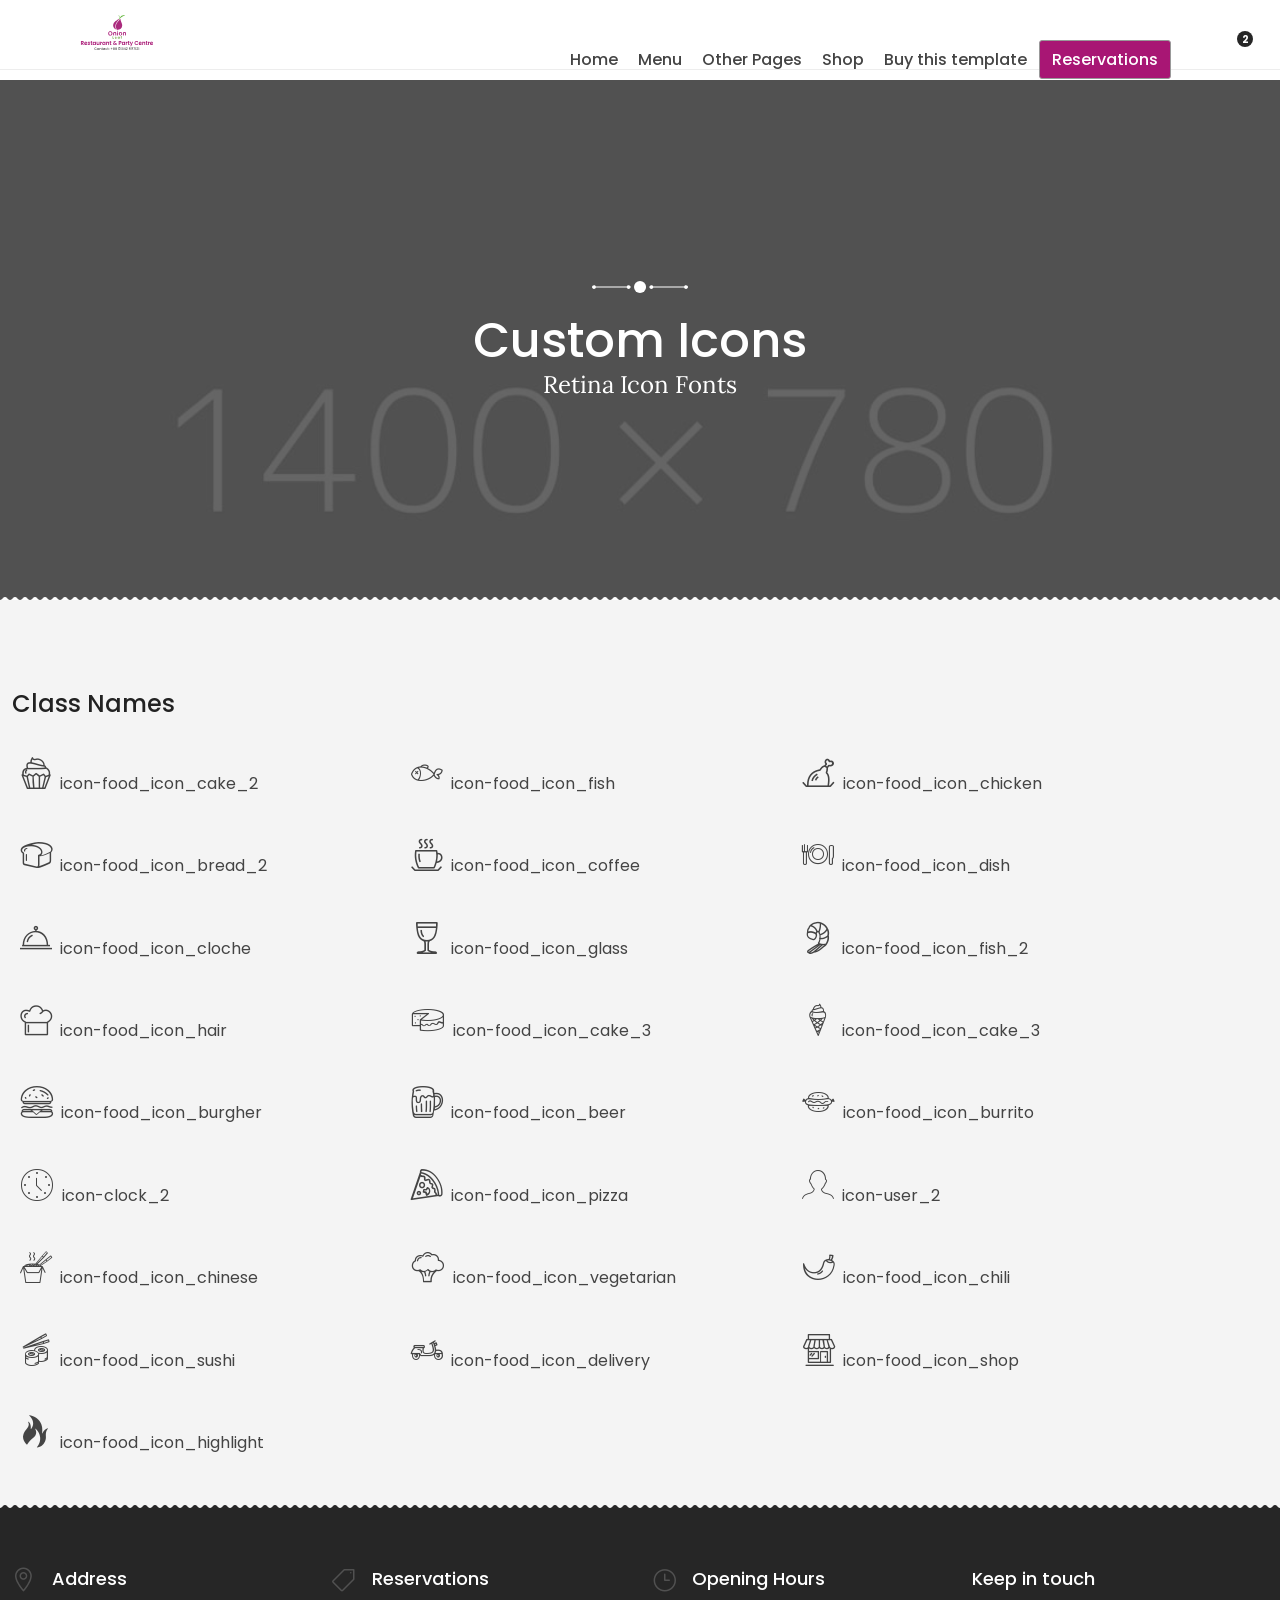
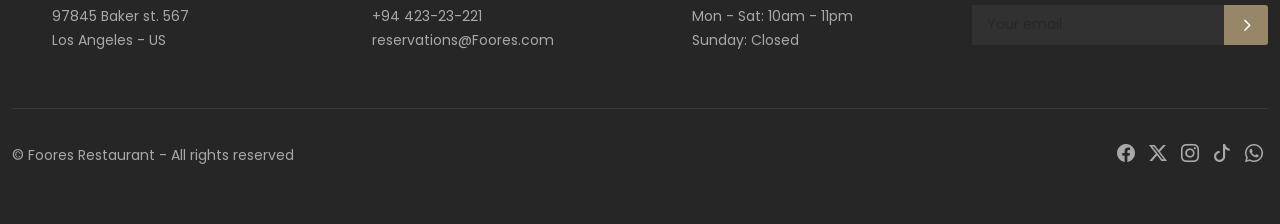
<file: icon-pack-2.html>
<!DOCTYPE html>
<html lang="en">

<head>
    <meta charset="utf-8">
    <meta name="viewport" content="width=device-width, initial-scale=1">
    <meta name="description" content="Foores - Single Restaurant Version">
    <meta name="author" content="Ansonika">
    <title>Foores - Single Restaurant Version</title>

    <!-- Favicons-->
    <link rel="shortcut icon" href="img/favicon.ico" type="image/x-icon">
    <link rel="apple-touch-icon" type="image/x-icon" href="img/apple-touch-icon-57x57-precomposed.png">
    <link rel="apple-touch-icon" type="image/x-icon" sizes="72x72" href="img/apple-touch-icon-72x72-precomposed.png">
    <link rel="apple-touch-icon" type="image/x-icon" sizes="114x114" href="img/apple-touch-icon-114x114-precomposed.png">
    <link rel="apple-touch-icon" type="image/x-icon" sizes="144x144" href="img/apple-touch-icon-144x144-precomposed.png">

    <!-- GOOGLE WEB FONT -->
    <link rel="preconnect" href="https://fonts.googleapis.com">
    <link rel="preconnect" href="https://fonts.gstatic.com" crossorigin>
    <link href="https://fonts.googleapis.com/css2?family=Lora:ital@1&family=Poppins:wght@400;500;600;700&display=swap" rel="stylesheet">

    <!-- BASE CSS -->
    <link href="css/vendors.min.css" rel="stylesheet">
    <link href="css/style.css" rel="stylesheet">
    
    <!-- YOUR CUSTOM CSS -->
    <link href="css/custom.css" rel="stylesheet">

    <style>
    .box1 {
        font-size: 16px;
        display: inline-block;
        width: 30%;
        padding: .25em .5em;
        margin: 20px 10px 0 0;
    }
    .fs1 {
        font-size: 2em;
    }
    .glyph {
        float: left;
        text-align: center;
        padding: .75em;
        margin: .4em 1.5em .75em 0;
        width: 6em;
        text-shadow: none;
    }
    
    .glyph input {
        font-family: consolas, monospace;
        font-size: 12px;
        width: 100%;
        text-align: center;
        border: 0;
        box-shadow: 0 0 0 1px #ccc;
        padding: .2em;
        -moz-border-radius: 5px;
        -webkit-border-radius: 5px;
        border-radius: 5px;
    }
    </style>
</head>

<body>

    <div id="preloader">
        <div data-loader="circle-side"></div>
    </div><!-- /Page Preload -->
    
    <header class="header clearfix element_to_stick">
        <div class="layer"></div><!-- Opacity Mask Menu Mobile -->
        <div class="container-fluid">
            <div id="logo">
                <a href="index.html">
                    <img src="img/logo.svg" width="140" height="35" alt="" class="logo_normal">
                    <img src="img/logo_sticky.svg" width="140" height="35" alt="" class="logo_sticky">
                </a>
            </div>
            <ul id="top_menu">
                <li><a href="#0" class="search-overlay-menu-btn"></a></li>
                <li>
                    <div class="dropdown dropdown-cart">
                        <a href="shop-cart.html" class="cart_bt"><strong>2</strong></a>
                        <div class="dropdown-menu">
                            <ul>
                                <li>
                                    <figure><img src="img/item_placeholder_square_small.jpg" data-src="img/item_square_small_1.jpg" alt="" width="50" height="50" class="lazy"></figure>
                                    <strong><span>1x Pizza Napoli</span>$12.00</strong>
                                    <a href="#0" class="action"><i class="icon_trash_alt"></i></a>
                                </li>
                                <li>
                                    <figure><img src="img/item_placeholder_square_small.jpg" data-src="img/item_square_small_1.jpg" alt="" width="50" height="50" class="lazy"></figure>
                                    <strong><span>1x Hamburgher Maxi</span>$10.00</strong>
                                    <a href="#0" class="action"><i class="icon_trash_alt"></i></a>
                                </li>
                                <li>
                                    <figure><img src="img/item_placeholder_square_small.jpg" data-src="img/item_square_small_1.jpg" alt="" width="50" height="50" class="lazy"></figure>
                                    <strong><span>1x Red Wine Bottle</span>$20.00</strong>
                                    <a href="#0" class="action"><i class="icon_trash_alt"></i></a>
                                </li>
                            </ul>
                            <div class="total_drop">
                                <div class="clearfix add_bottom_15"><strong>Total</strong><span>$32.00</span></div>
                                <a href="shop-cart.html" class="btn_1 outline">View Cart</a><a href="shop-checkout.html" class="btn_1">Checkout</a>
                            </div>
                        </div>
                    </div>
                    <!-- /dropdown-cart-->
                </li>
            </ul>
            <!-- /top_menu -->
            <a href="#0" class="open_close">
                <i class="icon_menu"></i><span>Menu</span>
            </a>
            <nav class="main-menu">
                <div id="header_menu">
                    <a href="#0" class="open_close">
                        <i class="icon_close"></i><span>Menu</span>
                    </a>
                    <a href="index.html"><img src="img/logo.svg" width="140" height="35" alt=""></a>
                </div>
                <ul>
                    <li class="submenu">
                        <a href="#0" class="show-submenu">Home</a>
                        <ul>
                            <li><a href="index-7.html">KenBurns Slider <span class="badge text-bg-danger">New</span></a></li>
                            <li><a href="index.html">Slider 1</a></li>
                            <li><a href="index-2.html">Slider 2</a></li>
                            <li><a href="index-6.html">Slider 3</a></li>
                            <li><a href="index-3.html">Video Background</a></li>
                            <li><a href="index-5.html">Text Rotator</a></li>
                            <li><a href="index-4.html">GDPR Cookie Bar EU Law</a></li>
                        </ul>
                    </li>
                    <li class="submenu">
                        <a href="#0" class="show-submenu">Menu</a>
                        <ul>
                            <li><a href="menu-1.html">Menu 2 Column</a></li>
                            <li><a href="menu-2.html">Menu Add To Cart</a></li>
                            <li><a href="menu-3.html">Menu With Tabs</a></li>
                            <li><a href="menu-4.html">Menu Grid</a></li>
                            <li><a href="menu-of-the-day.html">Menu of the Day <span class="badge badge-danger">HOT</span></a></li>
                            <li><a href="order-food.html">Order Food</a></li>
                            <li><a href="confirm.html">Confirm</a></li>
                        </ul>
                    </li>
                    <li class="submenu">
                        <a href="#0" class="show-submenu">Other Pages</a>
                        <ul>
                            <li><a href="about.html">About</a></li>
                            <li><a href="blog.html">Blog</a></li>
                            <li><a href="gallery.html">Gallery</a></li>
                            <li><a href="gallery-2.html">Gallery Masonry</a></li>
                            <li><a href="modal-advertise.html">Modal Advertise</a></li>
                            <li><a href="modal-newsletter.html">Modal Newsletter</a></li>
                            <li><a href="404.html">404 Error page</a></li>
                            <li><a href="coming-soon.html" target="_blank">Coming Soon</a></li>
                            <li><a href="leave-review.html">Leave a review</a></li>
                            <li><a href="contacts.html">Contacts</a></li>
                            <li><a href="icon-pack-1.html">Icon Pack 1</a></li>
                            <li><a href="icon-pack-2.html">Icon Pack 2</a></li>
                        </ul>
                    </li>
                     <li class="submenu">
                        <a href="#0" class="show-submenu">Shop</a>
                        <ul>
                            <li><a href="shop-1.html">Shop Grid</a></li>
                            <li><a href="shop-2.html">Shop Rows</a></li>
                            <li><a href="shop-single.html">Product Single</a></li>
                            <li><a href="shop-cart.html">Cart Page</a></li>
                            <li><a href="shop-checkout.html">Checkout</a></li>
                        </ul>
                    </li>
                    <li><a href="#0">Buy this template</a></li>
                    <li><a href="reservations.html" class="btn_top">Reservations</a></li>
                </ul>
            </nav>
        </div>
        <!-- Search -->
        <div class="search-overlay-menu">
            <span class="search-overlay-close"><span class="closebt"><i class="icon_close"></i></span></span>
            <form role="search" id="searchform" method="get">
                <input value="" name="q" type="search" placeholder="Search..." />
                <button type="submit"><i class="icon_search"></i></button>
            </form>
        </div><!-- End Search -->
    </header>
    <!-- /header -->

    <main>

        <div class="hero_single inner_pages background-image" data-background="url(img/hero_menu.jpg)">
            <div class="opacity-mask" data-opacity-mask="rgba(0, 0, 0, 0.6)">
                <div class="container">
                    <div class="row justify-content-center">
                        <div class="col-xl-9 col-lg-10 col-md-8">
                            <h1>Custom Icons</h1>
                            <p>Retina Icon Fonts</p>
                        </div>
                    </div>
                    <!-- /row -->
                </div>
            </div>
            <div class="frame white"></div>
        </div>
        <!-- /hero_single -->

        <div class="bg_gray">
            <div class="container margin_60_40">
                <div class="mtm clearfix">
                    <h4 class="add_top_30">Class Names</h4>
                        <span class="box1">
                            <i aria-hidden="true" class="icon-food_icon_cake_2 fs1"></i>
                            &nbsp;icon-food_icon_cake_2
                        </span>
                        <span class="box1">
                            <i aria-hidden="true" class="icon-food_icon_fish fs1"></i>
                            &nbsp;icon-food_icon_fish
                        </span>
                        <span class="box1">
                            <i aria-hidden="true" class="icon-food_icon_chicken fs1"></i>
                            &nbsp;icon-food_icon_chicken
                        </span>
                        <span class="box1">
                            <i aria-hidden="true" class="icon-food_icon_bread_2 fs1"></i>
                            &nbsp;icon-food_icon_bread_2
                        </span>
                        <span class="box1">
                            <i aria-hidden="true" class="icon-food_icon_coffee fs1"></i>
                            &nbsp;icon-food_icon_coffee
                        </span>
                        <span class="box1">
                            <i aria-hidden="true" class="icon-food_icon_dish fs1"></i>
                            &nbsp;icon-food_icon_dish
                        </span>
                        <span class="box1">
                            <i aria-hidden="true" class="icon-food_icon_cloche fs1"></i>
                            &nbsp;icon-food_icon_cloche
                        </span>
                        <span class="box1">
                            <i aria-hidden="true" class="icon-food_icon_glass fs1"></i>
                            &nbsp;icon-food_icon_glass
                        </span>
                        <span class="box1">
                            <i aria-hidden="true" class="icon-food_icon_fish_2 fs1"></i>
                            &nbsp;icon-food_icon_fish_2
                        </span>
                        <span class="box1">
                            <i aria-hidden="true" class="icon-food_icon_hair fs1"></i>
                            &nbsp;icon-food_icon_hair
                        </span>
                        <span class="box1">
                            <i aria-hidden="true" class="icon-food_icon_cake_3 fs1"></i>
                            &nbsp;icon-food_icon_cake_3
                        </span>
                        <span class="box1">
                            <i aria-hidden="true" class="icon-food_icon_icecream_2 fs1"></i>
                            &nbsp;icon-food_icon_cake_3
                        </span>
                        <span class="box1">
                            <i aria-hidden="true" class="icon-food_icon_burgher fs1"></i>
                            &nbsp;icon-food_icon_burgher
                        </span>
                        <span class="box1">
                            <i aria-hidden="true" class="icon-food_icon_beer fs1"></i>
                            &nbsp;icon-food_icon_beer
                        </span>
                        <span class="box1">
                            <i aria-hidden="true" class="icon-food_icon_burrito fs1"></i>
                            &nbsp;icon-food_icon_burrito
                        </span>
                        <span class="box1">
                            <i aria-hidden="true" class="icon-clock_2 fs1"></i>
                            &nbsp;icon-clock_2
                        </span>
                        <span class="box1">
                            <i aria-hidden="true" class="icon-food_icon_pizza fs1"></i>
                            &nbsp;icon-food_icon_pizza
                        </span>
                        <span class="box1">
                            <i aria-hidden="true" class="icon-user_2 fs1"></i>
                            &nbsp;icon-user_2
                        </span>
                        <span class="box1">
                            <i aria-hidden="true" class="icon-food_icon_chinese fs1"></i>
                            &nbsp;icon-food_icon_chinese
                        </span>
                        <span class="box1">
                            <i aria-hidden="true" class="icon-food_icon_vegetarian fs1"></i>
                            &nbsp;icon-food_icon_vegetarian
                        </span>
                        <span class="box1">
                            <i aria-hidden="true" class="icon-food_icon_chili fs1"></i>
                            &nbsp;icon-food_icon_chili
                        </span>
                        <span class="box1">
                            <i aria-hidden="true" class="icon-food_icon_sushi fs1"></i>
                            &nbsp;icon-food_icon_sushi
                        </span>
                        <span class="box1">
                            <i aria-hidden="true" class="icon-food_icon_delivery fs1"></i>
                            &nbsp;icon-food_icon_delivery
                        </span>
                        <span class="box1">
                            <i aria-hidden="true" class="icon-food_icon_shop fs1"></i>
                            &nbsp;icon-food_icon_shop
                        </span>
                        <span class="box1">
                            <i aria-hidden="true" class="icon-food_icon_highlight fs1"></i>
                            &nbsp;icon-food_icon_highlight
                        </span>
                </div>
            </div>
            <!-- /container -->
        </div>
        <!-- /bg_gray -->
    </main>
    <!-- /main -->
    
    <footer>
        <div class="frame black"></div>
        <div class="container">
            <div class="row">
                <div class="col-xl-3 col-lg-6 col-md-6 col-sm-6">
                    <div class="footer_wp">
                        <i class="icon_pin_alt"></i>
                        <h3>Address</h3>
                        <p>97845 Baker st. 567<br>Los Angeles - US</p>
                    </div>
                </div>
                <div class="col-xl-3 col-lg-6 col-md-6 col-sm-6">
                    <div class="footer_wp">
                        <i class="icon_tag_alt"></i>
                        <h3>Reservations</h3>
                        <p><a href="tel:009442323221">+94 423-23-221</a><br><a href="#0">reservations@Foores.com</a></p>
                    </div>
                </div>
                <div class="col-xl-3 col-lg-6 col-md-6 col-sm-6">
                    <div class="footer_wp">
                        <i class="icon_clock_alt"></i>
                        <h3>Opening Hours</h3>
                        <ul>
                            <li>Mon - Sat: 10am - 11pm</li>
                            <li>Sunday: Closed</li>
                        </ul>
                    </div>
                </div>
                <div class="col-xl-3 col-lg-6 col-md-6 col-sm-6">
                    <h3>Keep in touch</h3>
                    <div id="newsletter">
                        <div id="message-newsletter"></div>
                        <form method="post" action="phpmailer/newsletter_template_email.php" name="newsletter_form" id="newsletter_form">
                            <div class="form-group">
                                <input type="email" name="email_newsletter" id="email_newsletter" class="form-control" placeholder="Your email">
                                <button type="submit" id="submit-newsletter"><i class="arrow_carrot-right"></i></button>
                            </div>
                        </form>
                    </div>
                </div>
            </div>
            <!-- /row-->
            <hr>
            <div class="row">
                <div class="col-sm-5">
                    <p class="copy">© Foores Restaurant - All rights reserved</p>
                </div>
                <div class="col-sm-7">
                    <div class="follow_us">
                         <ul>
                            <li><a href="#0"><i class="bi bi-facebook"></i></a></li>
                            <li><a href="#0"><i class="bi bi-twitter-x"></i></a></li>
                            <li><a href="#0"><i class="bi bi-instagram"></i></a></li>
                            <li><a href="#0"><i class="bi bi-tiktok"></i></a></li>
                            <li><a href="#0"><i class="bi bi-whatsapp"></i></a></li>
                        </ul>
                    </div>
                </div>
            </div>
            <p class="text-center"></p>
        </div>
    </footer>
    <!--/footer-->

    <div id="toTop"></div><!-- Back to top button -->

    <!-- COMMON SCRIPTS -->
    <script src="js/common_scripts.min.js"></script>
    <script src="js/common_func.js"></script>
    <script src="phpmailer/validate.js"></script>

</body>

</html>
</file>
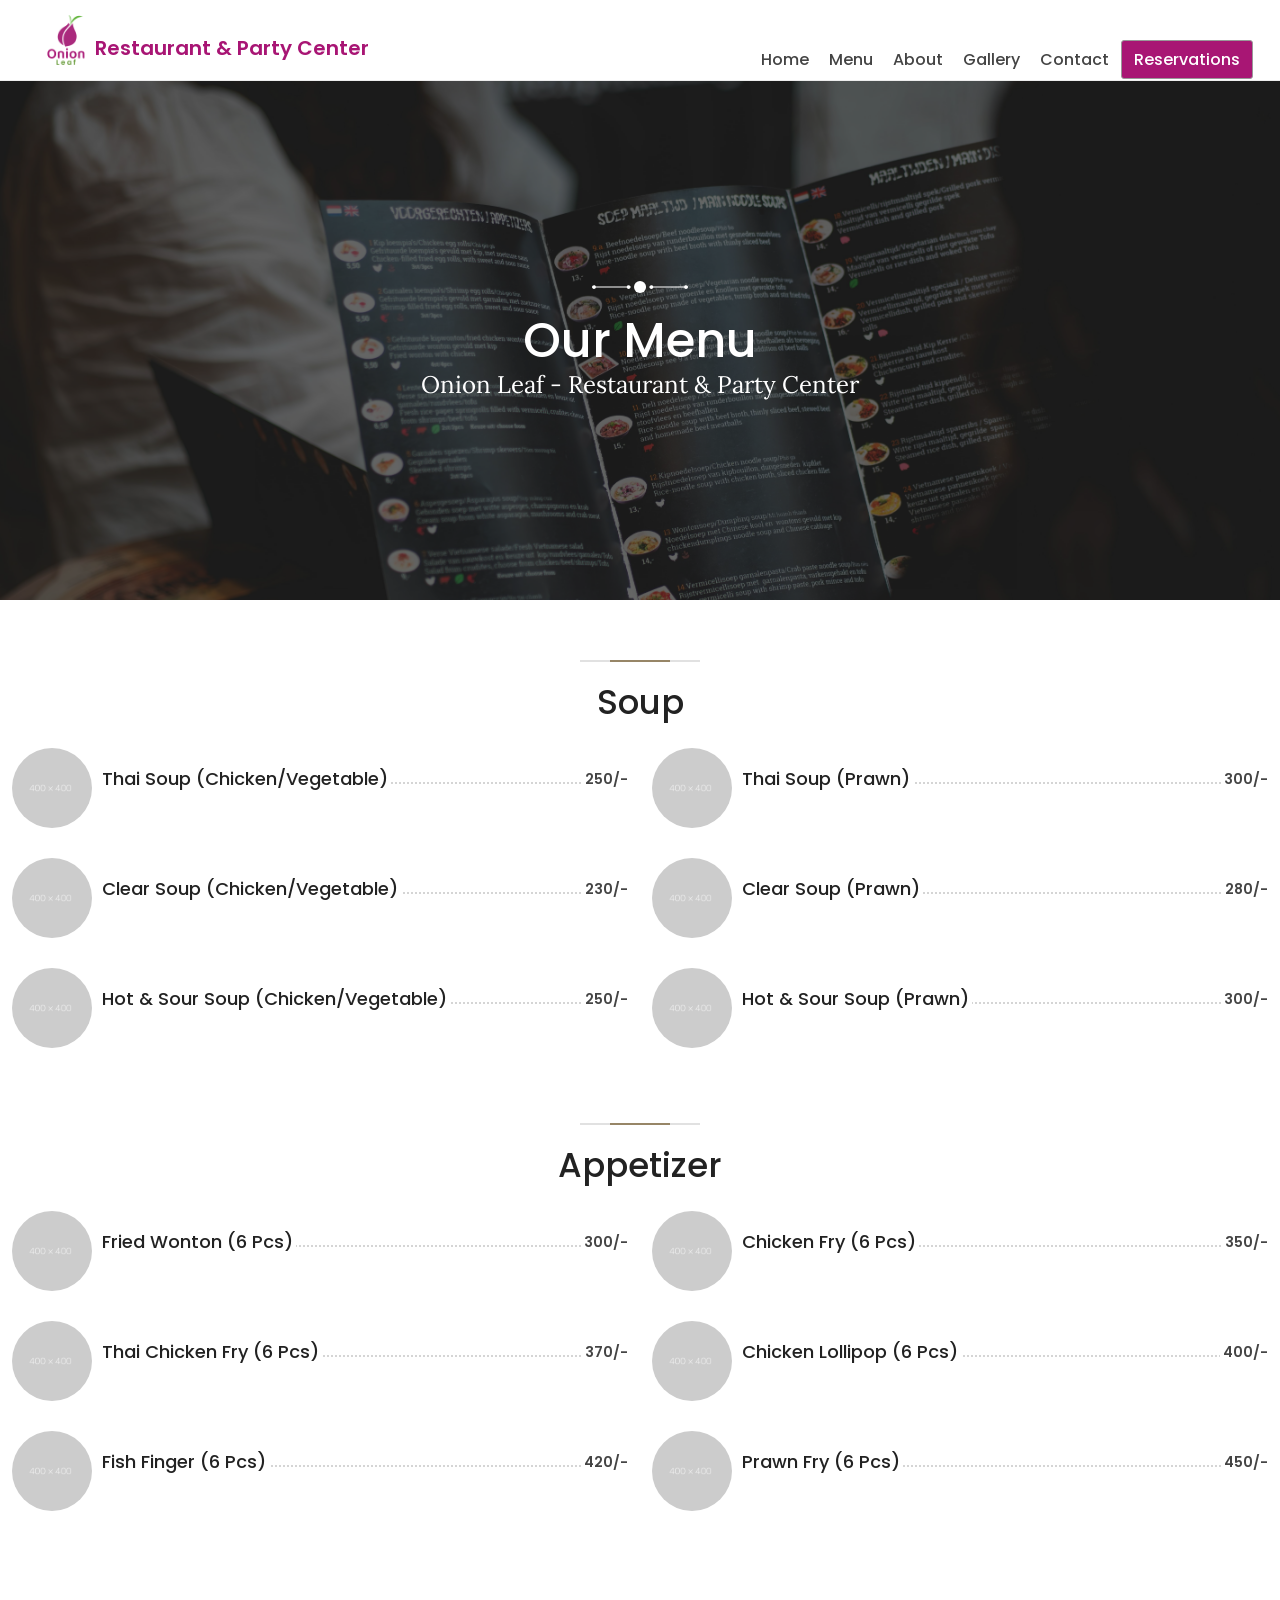
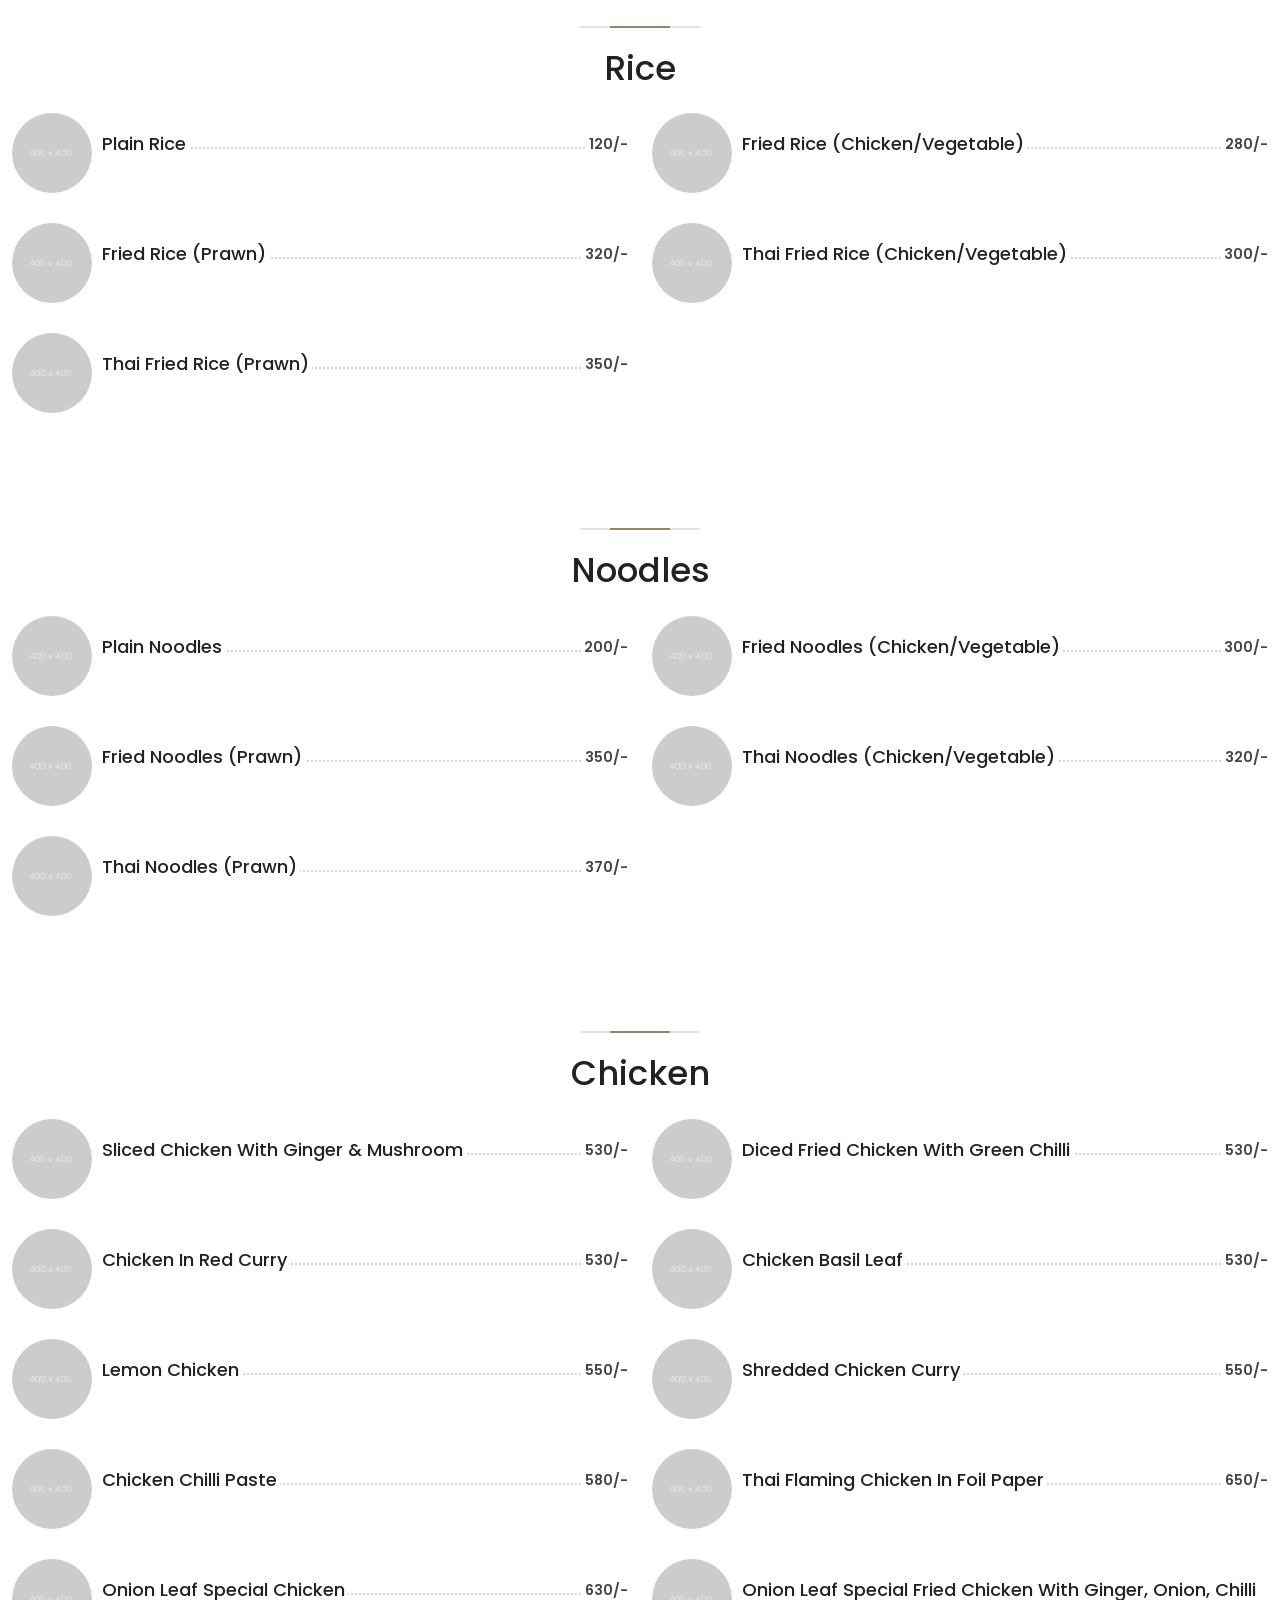
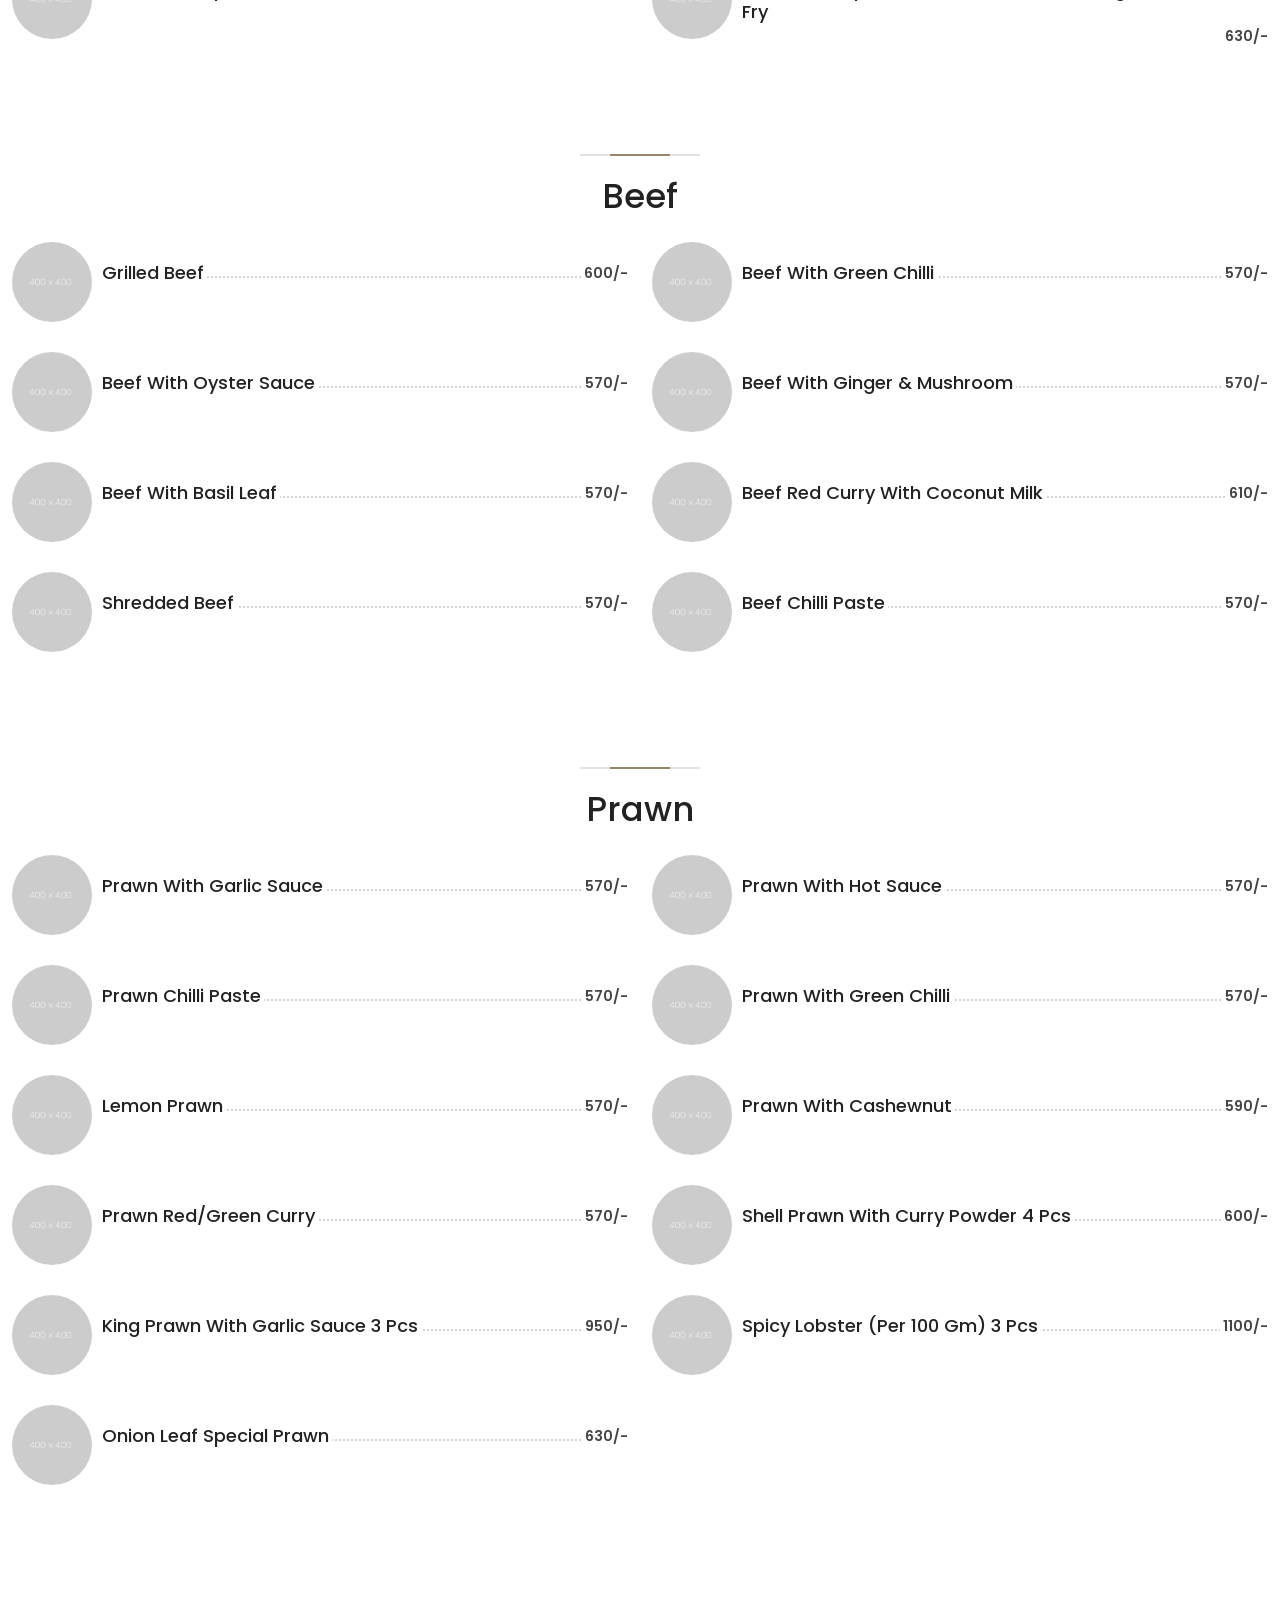
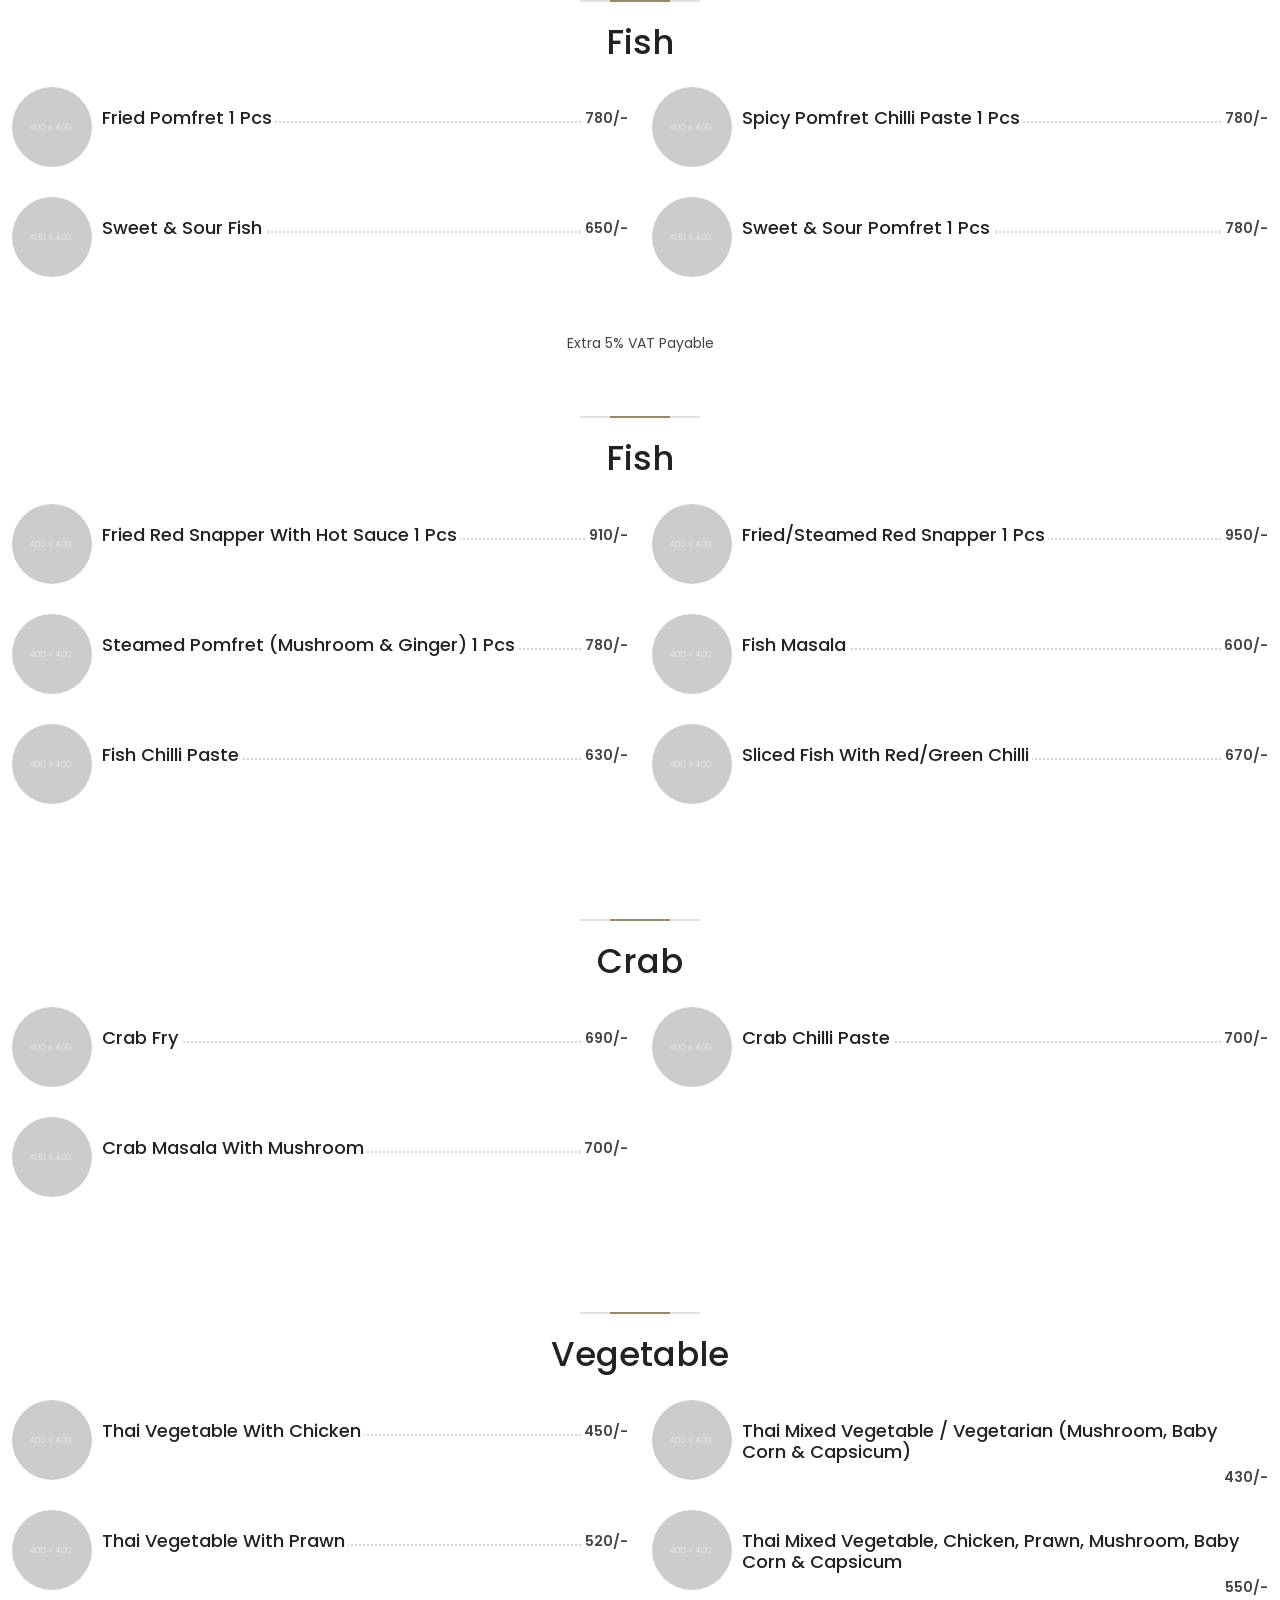
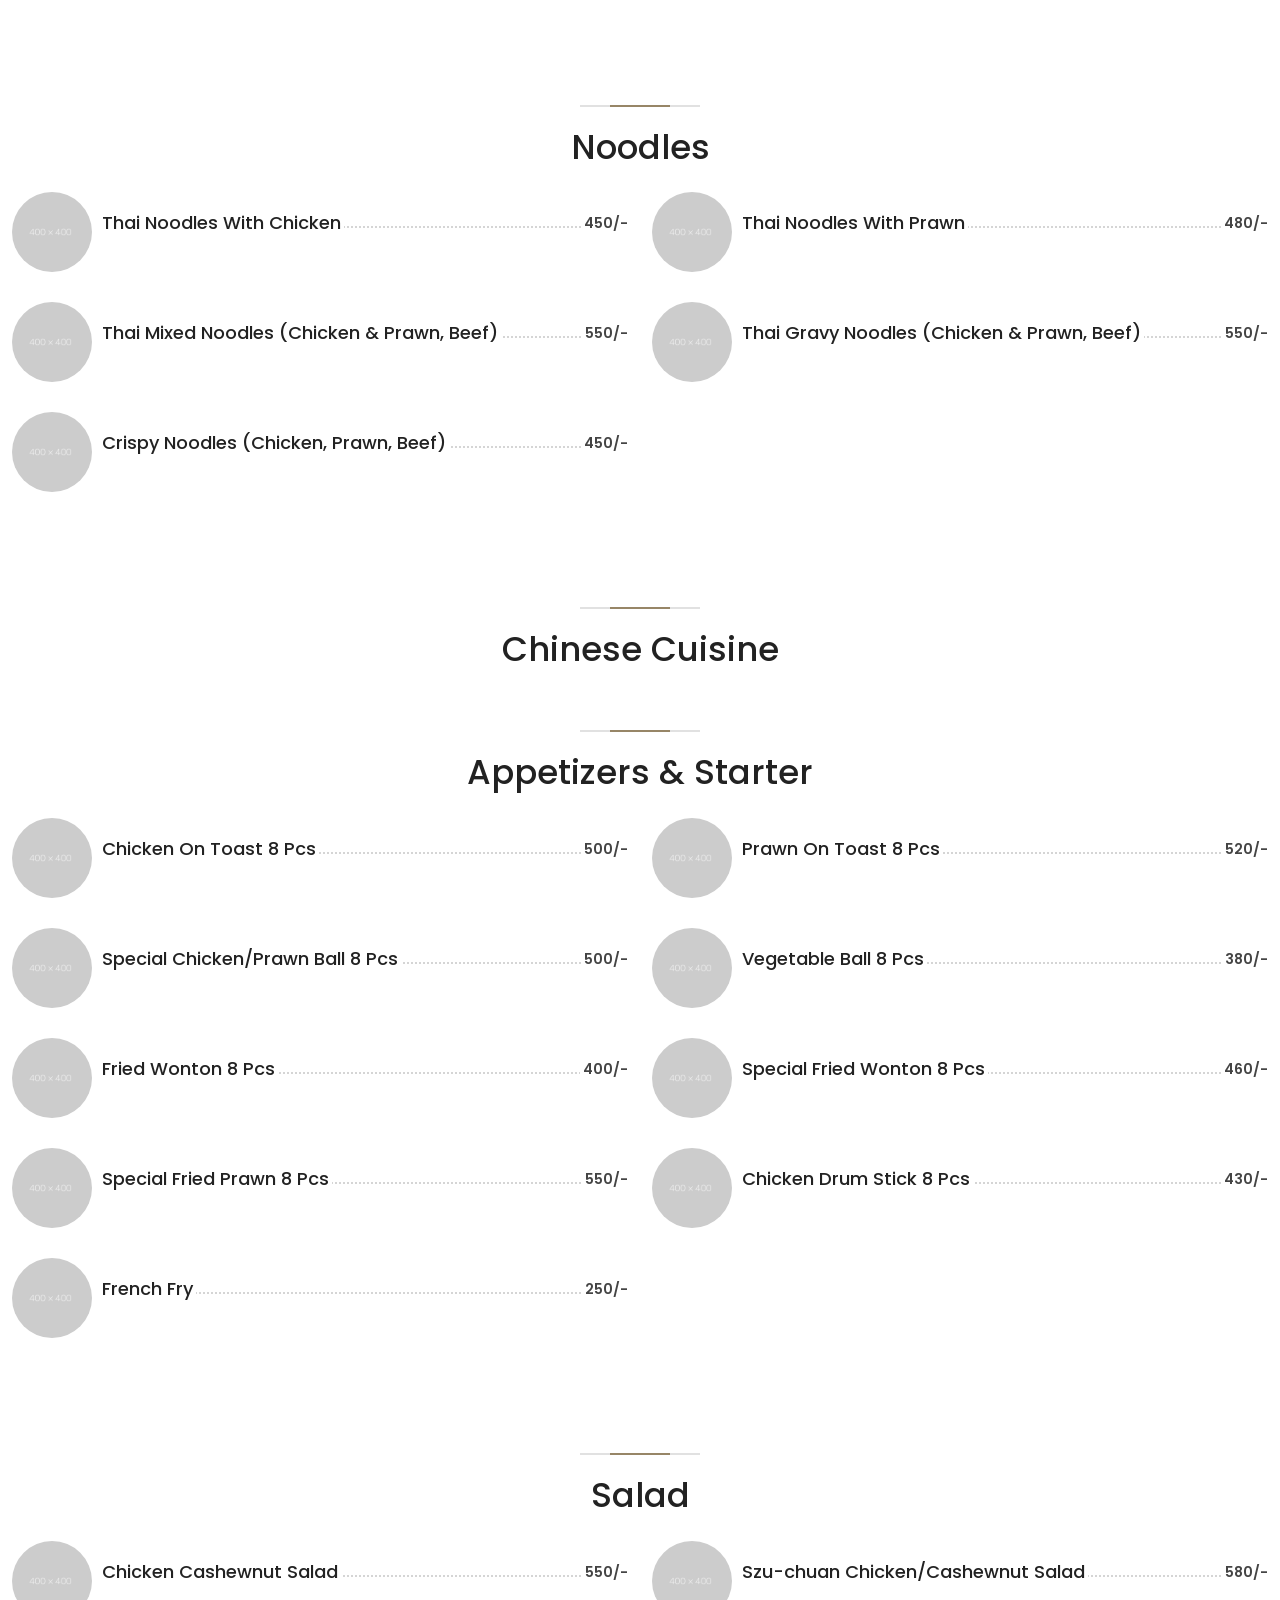
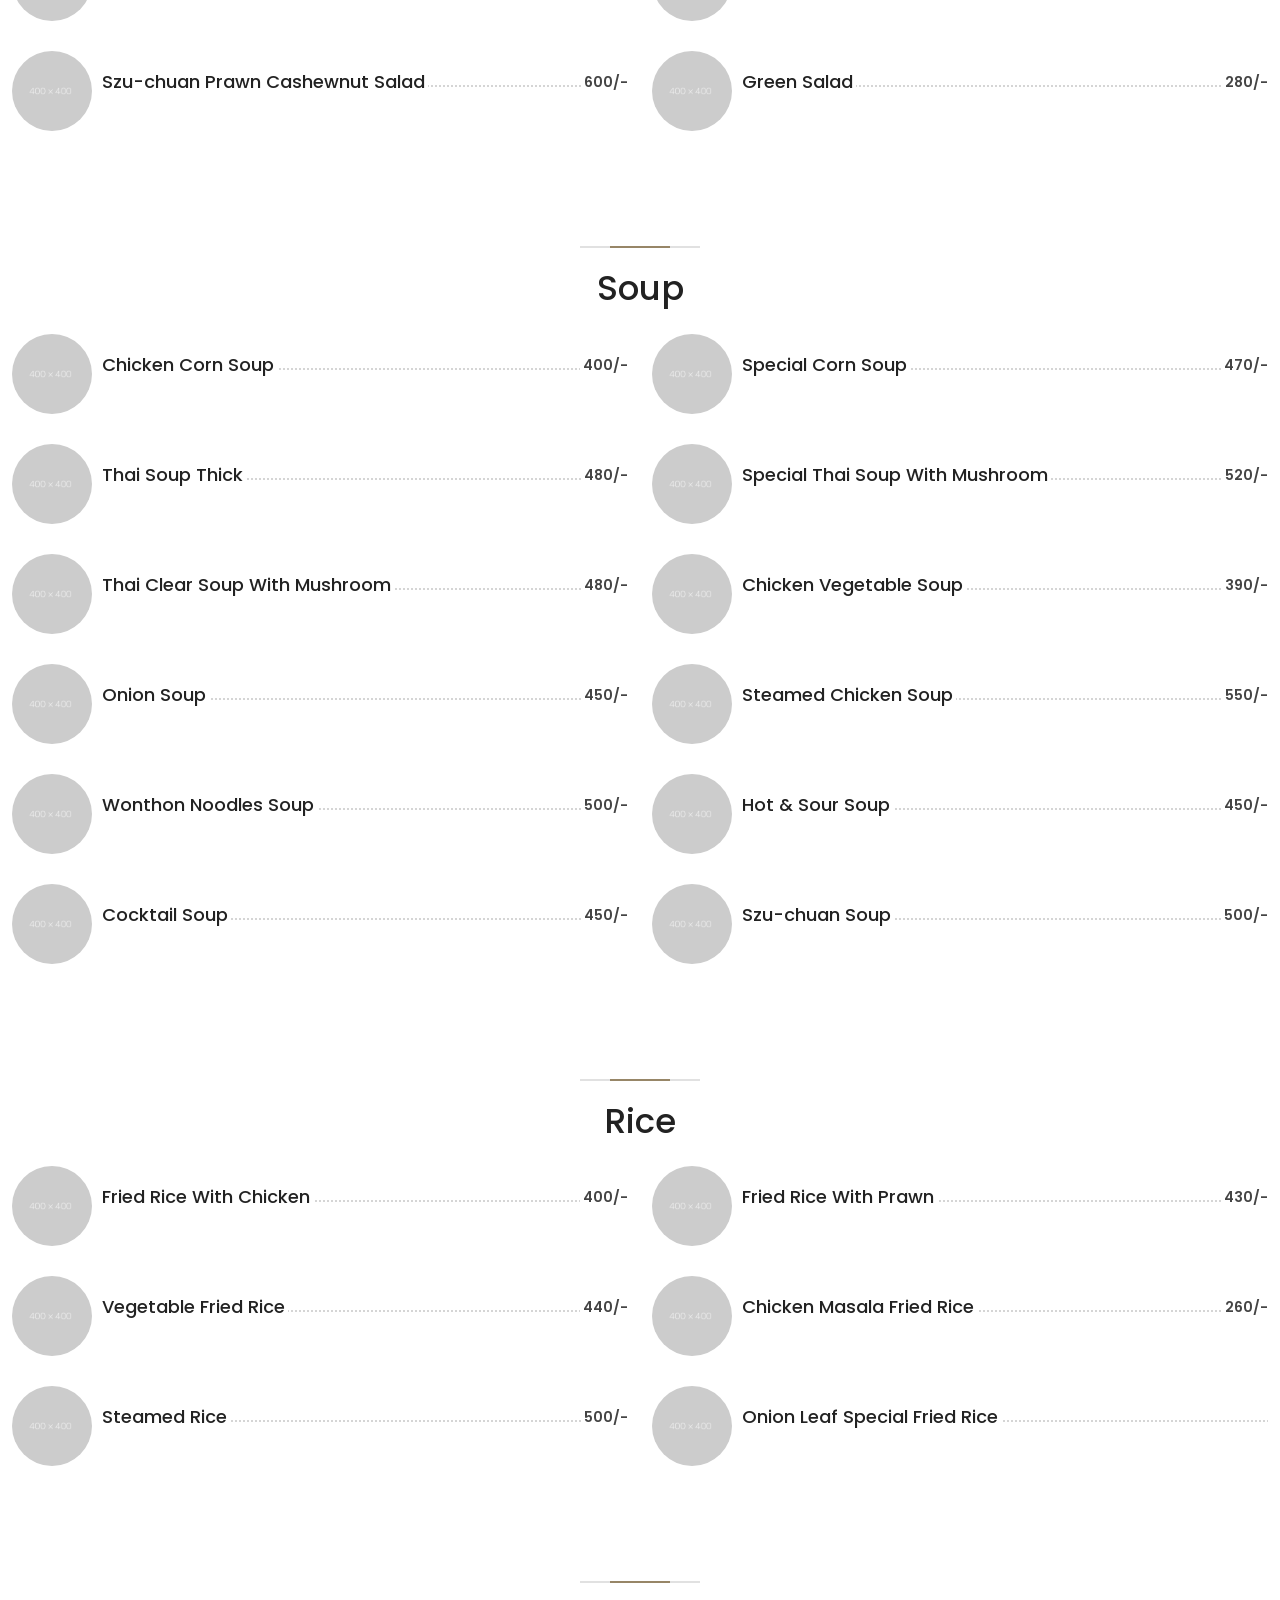
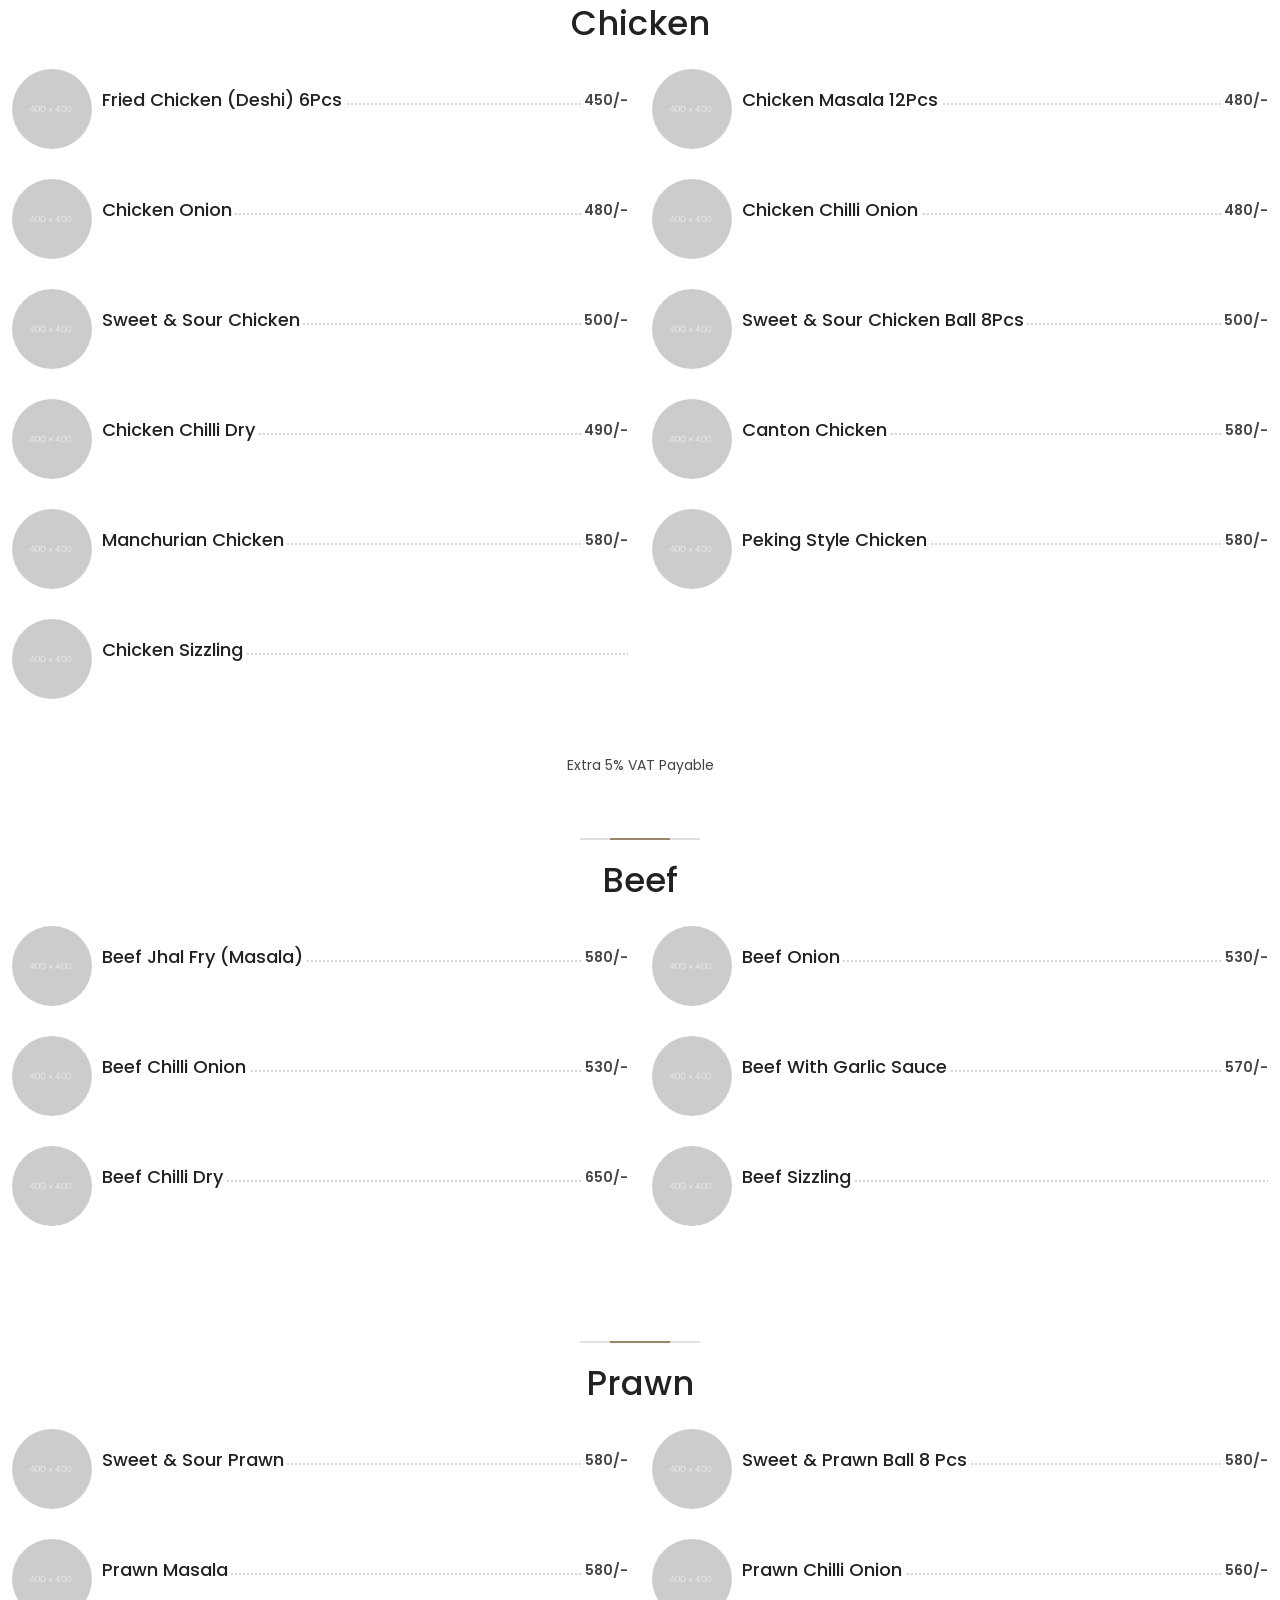
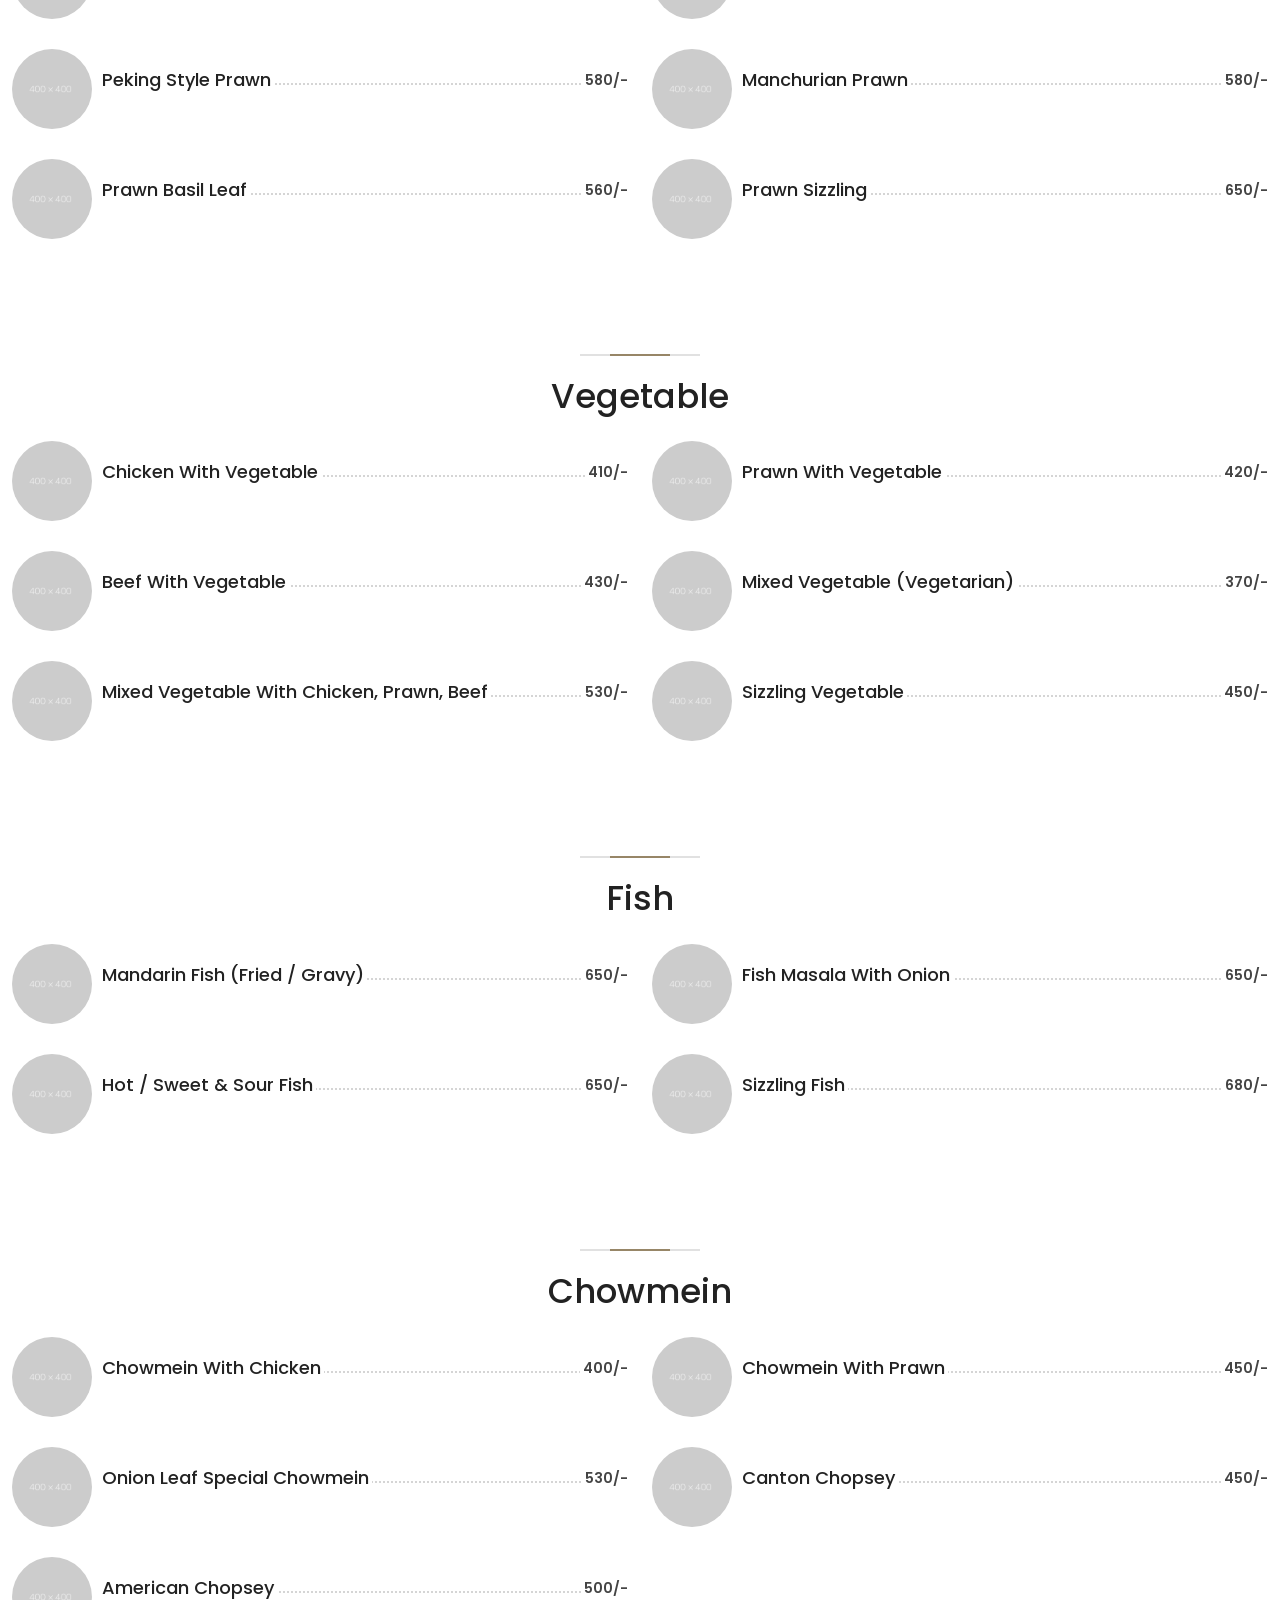
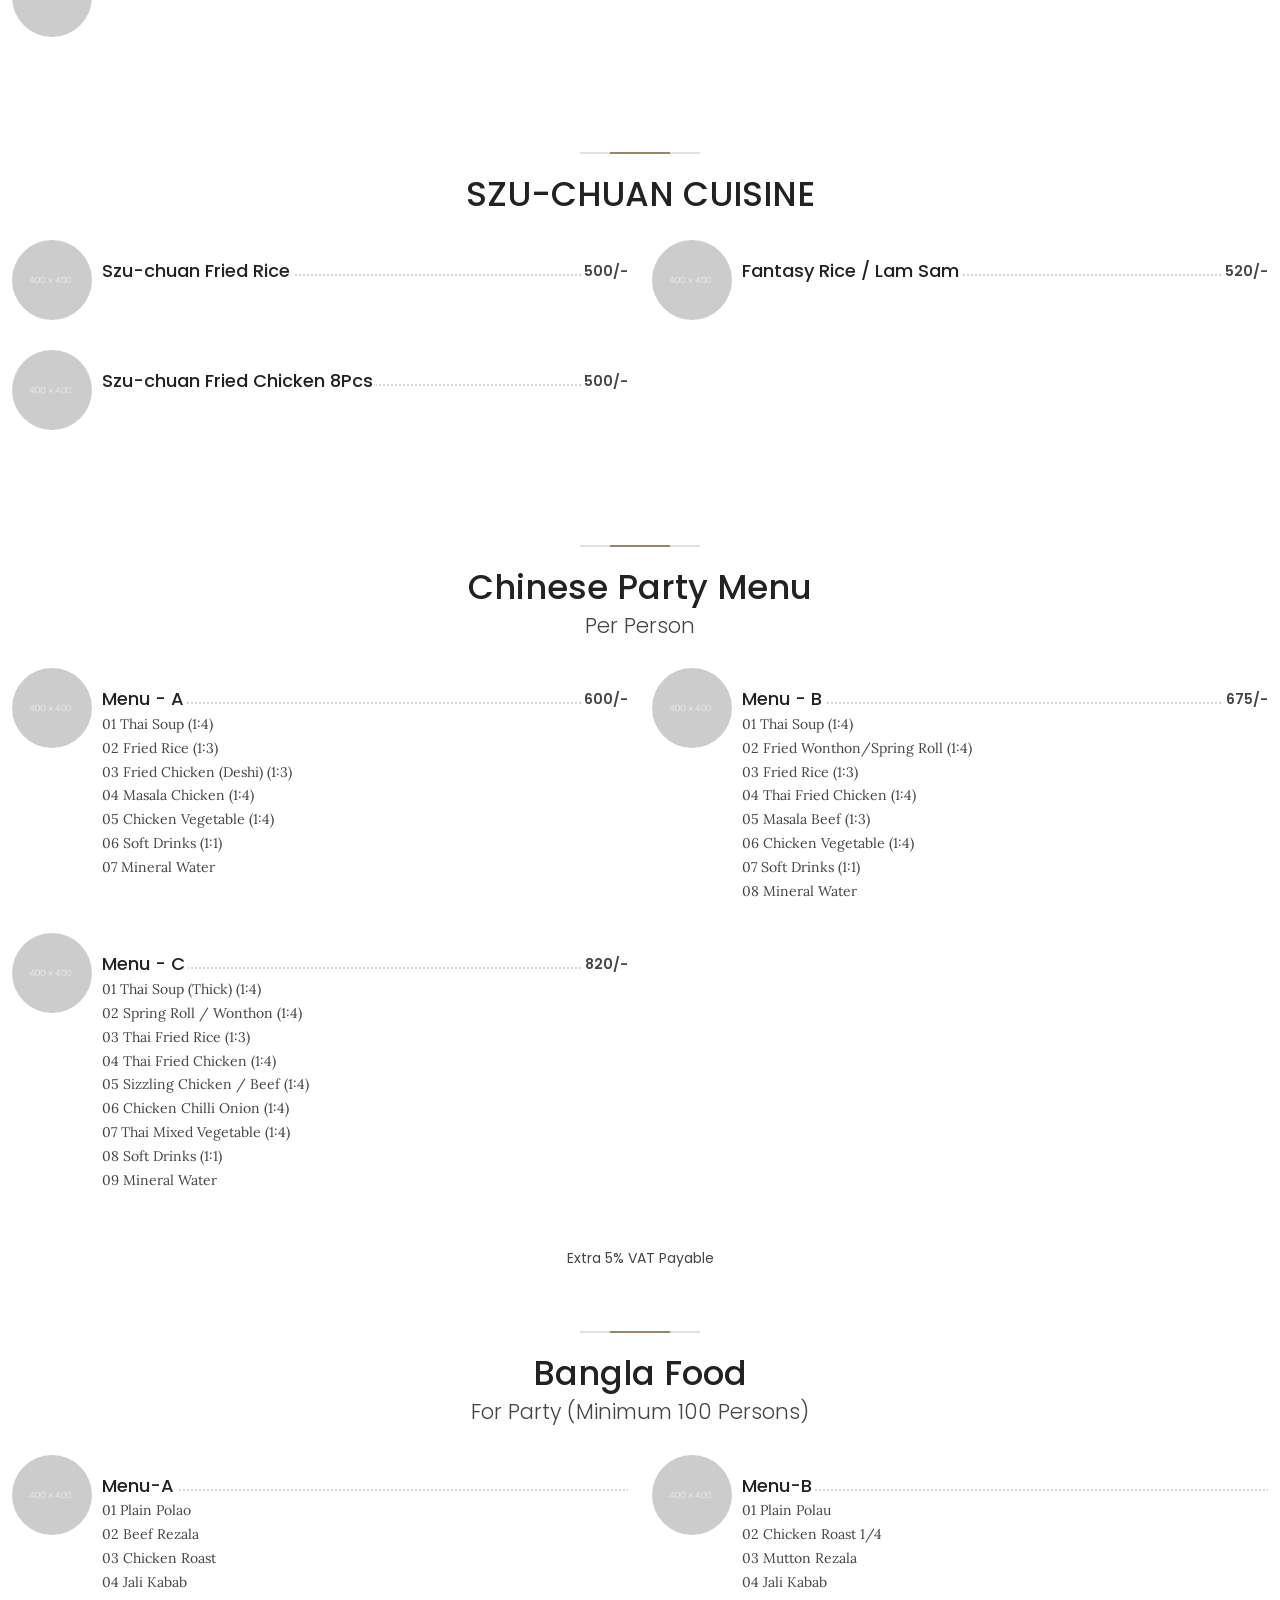
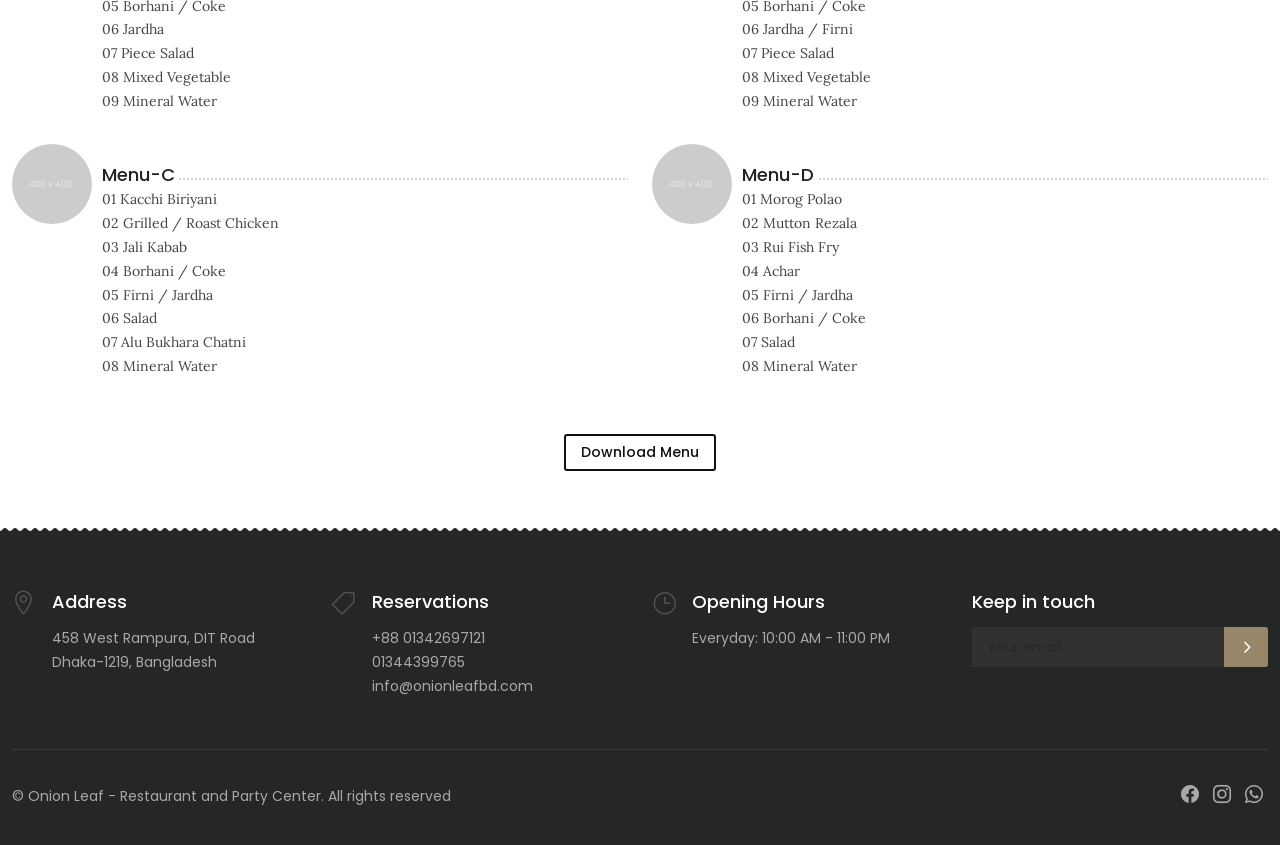
<file: menu-1.html>
<!DOCTYPE html>
<html lang="en">

<head>
    <meta charset="utf-8">
    <meta name="viewport" content="width=device-width, initial-scale=1">
    <meta name="description" content="Onion Leaf - Restaurant and Party Center is a modern and stylish restaurant and party center that offers a unique dining experience. With its contemporary design, delicious cuisine, and vibrant atmosphere, Onion Leaf is the perfect place to enjoy a meal or celebrate a special occasion. Whether you're looking for a romantic dinner, a fun night out with friends, or a venue for your next event, Onion Leaf has you covered. Come and experience the best of food and entertainment at Onion Leaf - Restaurant and Party Center.">
    <meta name="author" content="Ansonika">
    <title>Onion Leaf - Restaurant and Party Center</title>

    <!-- Favicons-->
    <link rel="shortcut icon" href="img/favicon.ico" type="image/x-icon">
    <link rel="apple-touch-icon" type="image/x-icon" href="img/apple-touch-icon-57x57-precomposed.png">
    <link rel="apple-touch-icon" type="image/x-icon" sizes="72x72" href="img/apple-touch-icon-72x72-precomposed.png">
    <link rel="apple-touch-icon" type="image/x-icon" sizes="114x114" href="img/apple-touch-icon-114x114-precomposed.png">
    <link rel="apple-touch-icon" type="image/x-icon" sizes="144x144" href="img/apple-touch-icon-144x144-precomposed.png">

    <!-- GOOGLE WEB FONT -->
    <link rel="preconnect" href="https://fonts.googleapis.com">
    <link rel="preconnect" href="https://fonts.gstatic.com" crossorigin>
    <link href="https://fonts.googleapis.com/css2?family=Lora:ital@1&family=Poppins:wght@400;500;600;700&display=swap" rel="stylesheet">

    <!-- BASE CSS -->
    <link href="css/vendors.min.css" rel="stylesheet">
    <link href="css/style.css" rel="stylesheet">
    
    <!-- YOUR CUSTOM CSS -->
    <link href="css/custom.css" rel="stylesheet">
</head>

<body>

    <div id="preloader">
        <div data-loader="circle-side"></div>
    </div><!-- /Page Preload -->
    
    <header class="header clearfix element_to_stick">
        <div class="layer"></div><!-- Opacity Mask Menu Mobile -->
        <div class="container-fluid">
            <div id="logo">
                <a href="index.html" style="display:flex; align-items:end; text-decoration:none;">
        <img src="img/logo.png" height="50" alt="Onion Leaf" class="logo_normal">
        <img src="img/logo_sticky.png" height="50" alt="Onion Leaf" class="logo_sticky">

        <span class="logo-text">Restaurant & Party Center</span>
    </a>
            </div>
            
            <!-- /top_menu -->
            <a href="#0" class="open_close">
                <i class="icon_menu"></i><span>Menu</span>
            </a>
            <nav class="main-menu">
    <div id="header_menu">
        <a href="#0" class="open_close">
            <i class="icon_close"></i><span>Menu</span>
        </a>
        <a href="index.html">
            <img src="img/logo.svg" width="140" height="35" alt="">
        </a>
    </div>
    <ul>
        <li><a href="index.html">Home</a></li>
        <li><a href="menu-1.html">Menu</a></li>
        <li><a href="about.html">About</a></li>
        <li><a href="gallery.html">Gallery</a></li>
        <li><a href="contacts.html">Contact</a></li>
        <li><a href="reservations.html" class="btn_top">Reservations</a></li>
    </ul>
</nav>
        </div>
        <!-- Search -->
        <div class="search-overlay-menu">
            <span class="search-overlay-close"><span class="closebt"><i class="icon_close"></i></span></span>
            <form role="search" id="searchform" method="get">
                <input value="" name="q" type="search" placeholder="Search..." />
                <button type="submit"><i class="icon_search"></i></button>
            </form>
        </div><!-- End Search -->
    </header>
    <!-- /header -->

    
<main>

<div class="hero_single inner_pages background-image" data-background="url(img/banner_bg.jpg)">
    <div class="opacity-mask" data-opacity-mask="rgba(0, 0, 0, 0.6)">
        <div class="container text-center">
            <h1>Our Menu</h1>
            <p>Onion Leaf - Restaurant & Party Center</p>
        </div>
    </div>
</div>

<div class="pattern_2">
            <div class="container margin_60_40" data-cues="slideInUp">
                <div class="main_title center">
                    <span><em></em></span>
                    <h2>Soup</h2>
                    <p></p>
                </div>
                <div class="row add_bottom_45 magnific-gallery">
                    <div class="col-lg-6" data-cue="slideInUp">
                        <div class="menu_item">
                            <figure>
                                <a href="img/menu_items/large/1.jpg" title="Thai Soup (Chicken/Vegetable)" data-effect="mfp-zoom-in">
                                    <img src="img/menu_items/menu_items_placeholder.png" data-src="img/menu_items/1.jpg" class="lazy" alt="">
                                </a>
                            </figure>
                            <div class="menu_title">
                                <h3>Thai Soup (Chicken/Vegetable)</h3><em>250/-</em>
                            </div>
                            <p></p>
                        </div>
                    </div>
                    <div class="col-lg-6" data-cue="slideInUp">
                        <div class="menu_item">
                            <figure>
                                <a href="img/menu_items/large/2.jpg" title="Thai Soup (Prawn)" data-effect="mfp-zoom-in">
                                    <img src="img/menu_items/menu_items_placeholder.png" data-src="img/menu_items/2.jpg" class="lazy" alt="">
                                </a>
                            </figure>
                            <div class="menu_title">
                                <h3>Thai Soup (Prawn)</h3><em>300/-</em>
                            </div>
                            <p></p>
                        </div>
                    </div>
                    <div class="col-lg-6" data-cue="slideInUp">
                        <div class="menu_item">
                            <figure>
                                <a href="img/menu_items/large/3.jpg" title="Clear Soup (Chicken/Vegetable)" data-effect="mfp-zoom-in">
                                    <img src="img/menu_items/menu_items_placeholder.png" data-src="img/menu_items/3.jpg" class="lazy" alt="">
                                </a>
                            </figure>
                            <div class="menu_title">
                                <h3>Clear Soup (Chicken/Vegetable)</h3><em>230/-</em>
                            </div>
                            <p></p>
                        </div>
                    </div>
                    <div class="col-lg-6" data-cue="slideInUp">
                        <div class="menu_item">
                            <figure>
                                <a href="img/menu_items/large/4.jpg" title="Clear Soup (Prawn)" data-effect="mfp-zoom-in">
                                    <img src="img/menu_items/menu_items_placeholder.png" data-src="img/menu_items/4.jpg" class="lazy" alt="">
                                </a>
                            </figure>
                            <div class="menu_title">
                                <h3>Clear Soup (Prawn)</h3><em>280/-</em>
                            </div>
                            <p></p>
                        </div>
                    </div>
                    <div class="col-lg-6" data-cue="slideInUp">
                        <div class="menu_item">
                            <figure>
                                <a href="img/menu_items/large/5.jpg" title="Hot & Sour Soup (Chicken/Vegetable)" data-effect="mfp-zoom-in">
                                    <img src="img/menu_items/menu_items_placeholder.png" data-src="img/menu_items/5.jpg" class="lazy" alt="">
                                </a>
                            </figure>
                            <div class="menu_title">
                                <h3>Hot & Sour Soup (Chicken/Vegetable)</h3><em>250/-</em>
                            </div>
                            <p></p>
                        </div>
                    </div>
                    <div class="col-lg-6" data-cue="slideInUp">
                        <div class="menu_item">
                            <figure>
                                <a href="img/menu_items/large/6.jpg" title="Hot & Sour Soup (Prawn)" data-effect="mfp-zoom-in">
                                    <img src="img/menu_items/menu_items_placeholder.png" data-src="img/menu_items/6.jpg" class="lazy" alt="">
                                </a>
                            </figure>
                            <div class="menu_title">
                                <h3>Hot & Sour Soup (Prawn)</h3><em>300/-</em>
                            </div>
                            <p></p>
                        </div>
                    </div>
                </div>
                <!-- /row -->
                <div class="main_title center" data-cue="slideInUp">
                    <span><em></em></span>
                    <h2>Appetizer</h2>
                    <p></p>
                </div>
                <div class="row add_bottom_25 magnific-gallery">
                    <div class="col-lg-6" data-cue="slideInUp">
                        <div class="menu_item">
                            <figure>
                                <a href="img/menu_items/large/7.jpg" title="Fried Wonton (6 Pcs)" data-effect="mfp-zoom-in">
                                    <img src="img/menu_items/menu_items_placeholder.png" data-src="img/menu_items/7.jpg" class="lazy" alt="">
                                </a>
                            </figure>
                            <div class="menu_title">
                                <h3>Fried Wonton (6 Pcs)</h3><em>300/-</em>
                            </div>
                            <p></p>
                        </div>
                    </div>
                    <div class="col-lg-6" data-cue="slideInUp">
                        <div class="menu_item">
                            <figure>
                                <a href="img/menu_items/large/8.jpg" title="Chicken Fry (6 Pcs)" data-effect="mfp-zoom-in">
                                    <img src="img/menu_items/menu_items_placeholder.png" data-src="img/menu_items/8.jpg" class="lazy" alt="">
                                </a>
                            </figure>
                            <div class="menu_title">
                                <h3>Chicken Fry (6 Pcs)</h3><em>350/-</em>
                            </div>
                            <p></p>
                        </div>
                    </div>
                    <div class="col-lg-6" data-cue="slideInUp">
                        <div class="menu_item">
                            <figure>
                                <a href="img/menu_items/large/9.jpg" title="Thai Chicken Fry (6 Pcs)" data-effect="mfp-zoom-in">
                                    <img src="img/menu_items/menu_items_placeholder.png" data-src="img/menu_items/9.jpg" class="lazy" alt="">
                                </a>
                            </figure>
                            <div class="menu_title">
                                <h3>Thai Chicken Fry (6 Pcs)</h3><em>370/-</em>
                            </div>
                            <p></p>
                        </div>
                    </div>
                    <div class="col-lg-6" data-cue="slideInUp">
                        <div class="menu_item">
                            <figure>
                                <a href="img/menu_items/large/10.jpg" title="Chicken Lollipop (6 Pcs)" data-effect="mfp-zoom-in">
                                    <img src="img/menu_items/menu_items_placeholder.png" data-src="img/menu_items/10.jpg" class="lazy" alt="">
                                </a>
                            </figure>
                            <div class="menu_title">
                                <h3>Chicken Lollipop (6 Pcs)</h3><em>400/-</em>
                            </div>
                            <p></p>
                        </div>
                    </div>
                    <div class="col-lg-6" data-cue="slideInUp">
                        <div class="menu_item">
                            <figure>
                                <a href="img/menu_items/large/11.jpg" title="Fish Finger (6 Pcs)" data-effect="mfp-zoom-in">
                                    <img src="img/menu_items/menu_items_placeholder.png" data-src="img/menu_items/11.jpg" class="lazy" alt="">
                                </a>
                            </figure>
                            <div class="menu_title">
                                <h3>Fish Finger (6 Pcs)</h3><em>420/-</em>
                            </div>
                            <p></p>
                        </div>
                    </div>
                    <div class="col-lg-6" data-cue="slideInUp">
                        <div class="menu_item">
                            <figure>
                                <a href="img/menu_items/large/1.jpg" title="Prawn Fry (6 Pcs)" data-effect="mfp-zoom-in">
                                    <img src="img/menu_items/menu_items_placeholder.png" data-src="img/menu_items/1.jpg" class="lazy" alt="">
                                </a>
                            </figure>
                            <div class="menu_title">
                                <h3>Prawn Fry (6 Pcs)</h3><em>450/-</em>
                            </div>
                            <p></p>
                        </div>
                    </div>
                </div>
                <!-- /row -->
                <div class="main_title center add_top_60">
                    <span><em></em></span>
                    <h2>Rice</h2>
                    <p></p>
                </div>
                <div class="row magnific-gallery add_bottom_25">
                    <div class="col-lg-6" data-cue="slideInUp">
                        <div class="menu_item">
                            <figure>
                                <a href="img/menu_items/large/2.jpg" title="Plain Rice" data-effect="mfp-zoom-in">
                                    <img src="img/menu_items/menu_items_placeholder.png" data-src="img/menu_items/2.jpg" class="lazy" alt="">
                                </a>
                            </figure>
                            <div class="menu_title">
                                <h3>Plain Rice</h3><em>120/-</em>
                            </div>
                            <p></p>
                        </div>
                    </div>
                    <div class="col-lg-6" data-cue="slideInUp">
                        <div class="menu_item">
                            <figure>
                                <a href="img/menu_items/large/3.jpg" title="Fried Rice (Chicken/Vegetable)" data-effect="mfp-zoom-in">
                                    <img src="img/menu_items/menu_items_placeholder.png" data-src="img/menu_items/3.jpg" class="lazy" alt="">
                                </a>
                            </figure>
                            <div class="menu_title">
                                <h3>Fried Rice (Chicken/Vegetable)</h3><em>280/-</em>
                            </div>
                            <p></p>
                        </div>
                    </div>
                    <div class="col-lg-6" data-cue="slideInUp">
                        <div class="menu_item">
                            <figure>
                                <a href="img/menu_items/large/4.jpg" title="Fried Rice (Prawn)" data-effect="mfp-zoom-in">
                                    <img src="img/menu_items/menu_items_placeholder.png" data-src="img/menu_items/4.jpg" class="lazy" alt="">
                                </a>
                            </figure>
                            <div class="menu_title">
                                <h3>Fried Rice (Prawn)</h3><em>320/-</em>
                            </div>
                            <p></p>
                        </div>
                    </div>
                    <div class="col-lg-6" data-cue="slideInUp">
                        <div class="menu_item">
                            <figure>
                                <a href="img/menu_items/large/5.jpg" title="Thai Fried Rice (Chicken/Vegetable)" data-effect="mfp-zoom-in">
                                    <img src="img/menu_items/menu_items_placeholder.png" data-src="img/menu_items/5.jpg" class="lazy" alt="">
                                </a>
                            </figure>
                            <div class="menu_title">
                                <h3>Thai Fried Rice (Chicken/Vegetable)</h3><em>300/-</em>
                            </div>
                            <p></p>
                        </div>
                    </div>
                    <div class="col-lg-6" data-cue="slideInUp">
                        <div class="menu_item">
                            <figure>
                                <a href="img/menu_items/large/6.jpg" title="Thai Fried Rice (Prawn)" data-effect="mfp-zoom-in">
                                    <img src="img/menu_items/menu_items_placeholder.png" data-src="img/menu_items/6.jpg" class="lazy" alt="">
                                </a>
                            </figure>
                            <div class="menu_title">
                                <h3>Thai Fried Rice (Prawn)</h3><em>350/-</em>
                            </div>
                            <p></p>
                        </div>
                    </div>
                </div>
                <!-- /row -->
                <div class="main_title center add_top_60">
                    <span><em></em></span>
                    <h2>Noodles</h2>
                    <p></p>
                </div>
                <div class="row magnific-gallery add_bottom_25">
                    <div class="col-lg-6" data-cue="slideInUp">
                        <div class="menu_item">
                            <figure>
                                <a href="img/menu_items/large/7.jpg" title="Plain Noodles" data-effect="mfp-zoom-in">
                                    <img src="img/menu_items/menu_items_placeholder.png" data-src="img/menu_items/7.jpg" class="lazy" alt="">
                                </a>
                            </figure>
                            <div class="menu_title">
                                <h3>Plain Noodles</h3><em>200/-</em>
                            </div>
                            <p></p>
                        </div>
                    </div>
                    <div class="col-lg-6" data-cue="slideInUp">
                        <div class="menu_item">
                            <figure>
                                <a href="img/menu_items/large/8.jpg" title="Fried Noodles (Chicken/Vegetable)" data-effect="mfp-zoom-in">
                                    <img src="img/menu_items/menu_items_placeholder.png" data-src="img/menu_items/8.jpg" class="lazy" alt="">
                                </a>
                            </figure>
                            <div class="menu_title">
                                <h3>Fried Noodles (Chicken/Vegetable)</h3><em>300/-</em>
                            </div>
                            <p></p>
                        </div>
                    </div>
                    <div class="col-lg-6" data-cue="slideInUp">
                        <div class="menu_item">
                            <figure>
                                <a href="img/menu_items/large/9.jpg" title="Fried Noodles (Prawn)" data-effect="mfp-zoom-in">
                                    <img src="img/menu_items/menu_items_placeholder.png" data-src="img/menu_items/9.jpg" class="lazy" alt="">
                                </a>
                            </figure>
                            <div class="menu_title">
                                <h3>Fried Noodles (Prawn)</h3><em>350/-</em>
                            </div>
                            <p></p>
                        </div>
                    </div>
                    <div class="col-lg-6" data-cue="slideInUp">
                        <div class="menu_item">
                            <figure>
                                <a href="img/menu_items/large/10.jpg" title="Thai Noodles (Chicken/Vegetable)" data-effect="mfp-zoom-in">
                                    <img src="img/menu_items/menu_items_placeholder.png" data-src="img/menu_items/10.jpg" class="lazy" alt="">
                                </a>
                            </figure>
                            <div class="menu_title">
                                <h3>Thai Noodles (Chicken/Vegetable)</h3><em>320/-</em>
                            </div>
                            <p></p>
                        </div>
                    </div>
                    <div class="col-lg-6" data-cue="slideInUp">
                        <div class="menu_item">
                            <figure>
                                <a href="img/menu_items/large/11.jpg" title="Thai Noodles (Prawn)" data-effect="mfp-zoom-in">
                                    <img src="img/menu_items/menu_items_placeholder.png" data-src="img/menu_items/11.jpg" class="lazy" alt="">
                                </a>
                            </figure>
                            <div class="menu_title">
                                <h3>Thai Noodles (Prawn)</h3><em>370/-</em>
                            </div>
                            <p></p>
                        </div>
                    </div>
                </div>
                <!-- /row -->
                <div class="main_title center add_top_60">
                    <span><em></em></span>
                    <h2>Chicken</h2>
                    <p></p>
                </div>
                <div class="row magnific-gallery add_bottom_25">
                    <div class="col-lg-6" data-cue="slideInUp">
                        <div class="menu_item">
                            <figure>
                                <a href="img/menu_items/large/1.jpg" title="Sliced Chicken With Ginger & Mushroom" data-effect="mfp-zoom-in">
                                    <img src="img/menu_items/menu_items_placeholder.png" data-src="img/menu_items/1.jpg" class="lazy" alt="">
                                </a>
                            </figure>
                            <div class="menu_title">
                                <h3>Sliced Chicken With Ginger & Mushroom</h3><em>530/-</em>
                            </div>
                            <p></p>
                        </div>
                    </div>
                    <div class="col-lg-6" data-cue="slideInUp">
                        <div class="menu_item">
                            <figure>
                                <a href="img/menu_items/large/2.jpg" title="Diced Fried Chicken With Green Chilli" data-effect="mfp-zoom-in">
                                    <img src="img/menu_items/menu_items_placeholder.png" data-src="img/menu_items/2.jpg" class="lazy" alt="">
                                </a>
                            </figure>
                            <div class="menu_title">
                                <h3>Diced Fried Chicken With Green Chilli</h3><em>530/-</em>
                            </div>
                            <p></p>
                        </div>
                    </div>
                    <div class="col-lg-6" data-cue="slideInUp">
                        <div class="menu_item">
                            <figure>
                                <a href="img/menu_items/large/3.jpg" title="Chicken In Red Curry" data-effect="mfp-zoom-in">
                                    <img src="img/menu_items/menu_items_placeholder.png" data-src="img/menu_items/3.jpg" class="lazy" alt="">
                                </a>
                            </figure>
                            <div class="menu_title">
                                <h3>Chicken In Red Curry</h3><em>530/-</em>
                            </div>
                            <p></p>
                        </div>
                    </div>
                    <div class="col-lg-6" data-cue="slideInUp">
                        <div class="menu_item">
                            <figure>
                                <a href="img/menu_items/large/4.jpg" title="Chicken Basil Leaf" data-effect="mfp-zoom-in">
                                    <img src="img/menu_items/menu_items_placeholder.png" data-src="img/menu_items/4.jpg" class="lazy" alt="">
                                </a>
                            </figure>
                            <div class="menu_title">
                                <h3>Chicken Basil Leaf</h3><em>530/-</em>
                            </div>
                            <p></p>
                        </div>
                    </div>
                    <div class="col-lg-6" data-cue="slideInUp">
                        <div class="menu_item">
                            <figure>
                                <a href="img/menu_items/large/5.jpg" title="Lemon Chicken" data-effect="mfp-zoom-in">
                                    <img src="img/menu_items/menu_items_placeholder.png" data-src="img/menu_items/5.jpg" class="lazy" alt="">
                                </a>
                            </figure>
                            <div class="menu_title">
                                <h3>Lemon Chicken</h3><em>550/-</em>
                            </div>
                            <p></p>
                        </div>
                    </div>
                    <div class="col-lg-6" data-cue="slideInUp">
                        <div class="menu_item">
                            <figure>
                                <a href="img/menu_items/large/6.jpg" title="Shredded Chicken Curry" data-effect="mfp-zoom-in">
                                    <img src="img/menu_items/menu_items_placeholder.png" data-src="img/menu_items/6.jpg" class="lazy" alt="">
                                </a>
                            </figure>
                            <div class="menu_title">
                                <h3>Shredded Chicken Curry</h3><em>550/-</em>
                            </div>
                            <p></p>
                        </div>
                    </div>
                    <div class="col-lg-6" data-cue="slideInUp">
                        <div class="menu_item">
                            <figure>
                                <a href="img/menu_items/large/7.jpg" title="Chicken Chilli Paste" data-effect="mfp-zoom-in">
                                    <img src="img/menu_items/menu_items_placeholder.png" data-src="img/menu_items/7.jpg" class="lazy" alt="">
                                </a>
                            </figure>
                            <div class="menu_title">
                                <h3>Chicken Chilli Paste</h3><em>580/-</em>
                            </div>
                            <p></p>
                        </div>
                    </div>
                    <div class="col-lg-6" data-cue="slideInUp">
                        <div class="menu_item">
                            <figure>
                                <a href="img/menu_items/large/8.jpg" title="Thai Flaming Chicken In Foil Paper" data-effect="mfp-zoom-in">
                                    <img src="img/menu_items/menu_items_placeholder.png" data-src="img/menu_items/8.jpg" class="lazy" alt="">
                                </a>
                            </figure>
                            <div class="menu_title">
                                <h3>Thai Flaming Chicken In Foil Paper</h3><em>650/-</em>
                            </div>
                            <p></p>
                        </div>
                    </div>
                    <div class="col-lg-6" data-cue="slideInUp">
                        <div class="menu_item">
                            <figure>
                                <a href="img/menu_items/large/9.jpg" title="Onion Leaf Special Chicken" data-effect="mfp-zoom-in">
                                    <img src="img/menu_items/menu_items_placeholder.png" data-src="img/menu_items/9.jpg" class="lazy" alt="">
                                </a>
                            </figure>
                            <div class="menu_title">
                                <h3>Onion Leaf Special Chicken</h3><em>630/-</em>
                            </div>
                            <p></p>
                        </div>
                    </div>
                    <div class="col-lg-6" data-cue="slideInUp">
                        <div class="menu_item">
                            <figure>
                                <a href="img/menu_items/large/10.jpg" title="Onion Leaf Special Fried Chicken With Ginger, Onion, Chilli Fry" data-effect="mfp-zoom-in">
                                    <img src="img/menu_items/menu_items_placeholder.png" data-src="img/menu_items/10.jpg" class="lazy" alt="">
                                </a>
                            </figure>
                            <div class="menu_title">
                                <h3>Onion Leaf Special Fried Chicken With Ginger, Onion, Chilli Fry</h3><em>630/-</em>
                            </div>
                            <p></p>
                        </div>
                    </div>
                </div>
                <!-- /row -->
                <div class="main_title center add_top_60">
                    <span><em></em></span>
                    <h2>Beef</h2>
                    <p></p>
                </div>
                <div class="row magnific-gallery add_bottom_25">
                    <div class="col-lg-6" data-cue="slideInUp">
                        <div class="menu_item">
                            <figure>
                                <a href="img/menu_items/large/11.jpg" title="Grilled Beef" data-effect="mfp-zoom-in">
                                    <img src="img/menu_items/menu_items_placeholder.png" data-src="img/menu_items/11.jpg" class="lazy" alt="">
                                </a>
                            </figure>
                            <div class="menu_title">
                                <h3>Grilled Beef</h3><em>600/-</em>
                            </div>
                            <p></p>
                        </div>
                    </div>
                    <div class="col-lg-6" data-cue="slideInUp">
                        <div class="menu_item">
                            <figure>
                                <a href="img/menu_items/large/1.jpg" title="Beef With Green Chilli" data-effect="mfp-zoom-in">
                                    <img src="img/menu_items/menu_items_placeholder.png" data-src="img/menu_items/1.jpg" class="lazy" alt="">
                                </a>
                            </figure>
                            <div class="menu_title">
                                <h3>Beef With Green Chilli</h3><em>570/-</em>
                            </div>
                            <p></p>
                        </div>
                    </div>
                    <div class="col-lg-6" data-cue="slideInUp">
                        <div class="menu_item">
                            <figure>
                                <a href="img/menu_items/large/2.jpg" title="Beef With Oyster Sauce" data-effect="mfp-zoom-in">
                                    <img src="img/menu_items/menu_items_placeholder.png" data-src="img/menu_items/2.jpg" class="lazy" alt="">
                                </a>
                            </figure>
                            <div class="menu_title">
                                <h3>Beef With Oyster Sauce</h3><em>570/-</em>
                            </div>
                            <p></p>
                        </div>
                    </div>
                    <div class="col-lg-6" data-cue="slideInUp">
                        <div class="menu_item">
                            <figure>
                                <a href="img/menu_items/large/3.jpg" title="Beef With Ginger & Mushroom" data-effect="mfp-zoom-in">
                                    <img src="img/menu_items/menu_items_placeholder.png" data-src="img/menu_items/3.jpg" class="lazy" alt="">
                                </a>
                            </figure>
                            <div class="menu_title">
                                <h3>Beef With Ginger & Mushroom</h3><em>570/-</em>
                            </div>
                            <p></p>
                        </div>
                    </div>
                    <div class="col-lg-6" data-cue="slideInUp">
                        <div class="menu_item">
                            <figure>
                                <a href="img/menu_items/large/4.jpg" title="Beef With Basil Leaf" data-effect="mfp-zoom-in">
                                    <img src="img/menu_items/menu_items_placeholder.png" data-src="img/menu_items/4.jpg" class="lazy" alt="">
                                </a>
                            </figure>
                            <div class="menu_title">
                                <h3>Beef With Basil Leaf</h3><em>570/-</em>
                            </div>
                            <p></p>
                        </div>
                    </div>
                    <div class="col-lg-6" data-cue="slideInUp">
                        <div class="menu_item">
                            <figure>
                                <a href="img/menu_items/large/5.jpg" title="Beef Red Curry With Coconut Milk" data-effect="mfp-zoom-in">
                                    <img src="img/menu_items/menu_items_placeholder.png" data-src="img/menu_items/5.jpg" class="lazy" alt="">
                                </a>
                            </figure>
                            <div class="menu_title">
                                <h3>Beef Red Curry With Coconut Milk</h3><em>610/-</em>
                            </div>
                            <p></p>
                        </div>
                    </div>
                    <div class="col-lg-6" data-cue="slideInUp">
                        <div class="menu_item">
                            <figure>
                                <a href="img/menu_items/large/6.jpg" title="Shredded Beef" data-effect="mfp-zoom-in">
                                    <img src="img/menu_items/menu_items_placeholder.png" data-src="img/menu_items/6.jpg" class="lazy" alt="">
                                </a>
                            </figure>
                            <div class="menu_title">
                                <h3>Shredded Beef</h3><em>570/-</em>
                            </div>
                            <p></p>
                        </div>
                    </div>
                    <div class="col-lg-6" data-cue="slideInUp">
                        <div class="menu_item">
                            <figure>
                                <a href="img/menu_items/large/7.jpg" title="Beef Chilli Paste" data-effect="mfp-zoom-in">
                                    <img src="img/menu_items/menu_items_placeholder.png" data-src="img/menu_items/7.jpg" class="lazy" alt="">
                                </a>
                            </figure>
                            <div class="menu_title">
                                <h3>Beef Chilli Paste</h3><em>570/-</em>
                            </div>
                            <p></p>
                        </div>
                    </div>
                </div>
                <!-- /row -->
                <div class="main_title center add_top_60">
                    <span><em></em></span>
                    <h2>Prawn</h2>
                    <p></p>
                </div>
                <div class="row magnific-gallery add_bottom_25">
                    <div class="col-lg-6" data-cue="slideInUp">
                        <div class="menu_item">
                            <figure>
                                <a href="img/menu_items/large/8.jpg" title="Prawn With Garlic Sauce" data-effect="mfp-zoom-in">
                                    <img src="img/menu_items/menu_items_placeholder.png" data-src="img/menu_items/8.jpg" class="lazy" alt="">
                                </a>
                            </figure>
                            <div class="menu_title">
                                <h3>Prawn With Garlic Sauce</h3><em>570/-</em>
                            </div>
                            <p></p>
                        </div>
                    </div>
                    <div class="col-lg-6" data-cue="slideInUp">
                        <div class="menu_item">
                            <figure>
                                <a href="img/menu_items/large/9.jpg" title="Prawn With Hot Sauce" data-effect="mfp-zoom-in">
                                    <img src="img/menu_items/menu_items_placeholder.png" data-src="img/menu_items/9.jpg" class="lazy" alt="">
                                </a>
                            </figure>
                            <div class="menu_title">
                                <h3>Prawn With Hot Sauce</h3><em>570/-</em>
                            </div>
                            <p></p>
                        </div>
                    </div>
                    <div class="col-lg-6" data-cue="slideInUp">
                        <div class="menu_item">
                            <figure>
                                <a href="img/menu_items/large/10.jpg" title="Prawn Chilli Paste" data-effect="mfp-zoom-in">
                                    <img src="img/menu_items/menu_items_placeholder.png" data-src="img/menu_items/10.jpg" class="lazy" alt="">
                                </a>
                            </figure>
                            <div class="menu_title">
                                <h3>Prawn Chilli Paste</h3><em>570/-</em>
                            </div>
                            <p></p>
                        </div>
                    </div>
                    <div class="col-lg-6" data-cue="slideInUp">
                        <div class="menu_item">
                            <figure>
                                <a href="img/menu_items/large/11.jpg" title="Prawn With Green Chilli" data-effect="mfp-zoom-in">
                                    <img src="img/menu_items/menu_items_placeholder.png" data-src="img/menu_items/11.jpg" class="lazy" alt="">
                                </a>
                            </figure>
                            <div class="menu_title">
                                <h3>Prawn With Green Chilli</h3><em>570/-</em>
                            </div>
                            <p></p>
                        </div>
                    </div>
                    <div class="col-lg-6" data-cue="slideInUp">
                        <div class="menu_item">
                            <figure>
                                <a href="img/menu_items/large/1.jpg" title="Lemon Prawn" data-effect="mfp-zoom-in">
                                    <img src="img/menu_items/menu_items_placeholder.png" data-src="img/menu_items/1.jpg" class="lazy" alt="">
                                </a>
                            </figure>
                            <div class="menu_title">
                                <h3>Lemon Prawn</h3><em>570/-</em>
                            </div>
                            <p></p>
                        </div>
                    </div>
                    <div class="col-lg-6" data-cue="slideInUp">
                        <div class="menu_item">
                            <figure>
                                <a href="img/menu_items/large/2.jpg" title="Prawn With Cashewnut" data-effect="mfp-zoom-in">
                                    <img src="img/menu_items/menu_items_placeholder.png" data-src="img/menu_items/2.jpg" class="lazy" alt="">
                                </a>
                            </figure>
                            <div class="menu_title">
                                <h3>Prawn With Cashewnut</h3><em>590/-</em>
                            </div>
                            <p></p>
                        </div>
                    </div>
                    <div class="col-lg-6" data-cue="slideInUp">
                        <div class="menu_item">
                            <figure>
                                <a href="img/menu_items/large/3.jpg" title="Prawn Red/Green Curry" data-effect="mfp-zoom-in">
                                    <img src="img/menu_items/menu_items_placeholder.png" data-src="img/menu_items/3.jpg" class="lazy" alt="">
                                </a>
                            </figure>
                            <div class="menu_title">
                                <h3>Prawn Red/Green Curry</h3><em>570/-</em>
                            </div>
                            <p></p>
                        </div>
                    </div>
                    <div class="col-lg-6" data-cue="slideInUp">
                        <div class="menu_item">
                            <figure>
                                <a href="img/menu_items/large/4.jpg" title="Shell Prawn With Curry Powder 4 Pcs" data-effect="mfp-zoom-in">
                                    <img src="img/menu_items/menu_items_placeholder.png" data-src="img/menu_items/4.jpg" class="lazy" alt="">
                                </a>
                            </figure>
                            <div class="menu_title">
                                <h3>Shell Prawn With Curry Powder 4 Pcs</h3><em>600/-</em>
                            </div>
                            <p></p>
                        </div>
                    </div>
                    <div class="col-lg-6" data-cue="slideInUp">
                        <div class="menu_item">
                            <figure>
                                <a href="img/menu_items/large/5.jpg" title="King Prawn With Garlic Sauce 3 Pcs" data-effect="mfp-zoom-in">
                                    <img src="img/menu_items/menu_items_placeholder.png" data-src="img/menu_items/5.jpg" class="lazy" alt="">
                                </a>
                            </figure>
                            <div class="menu_title">
                                <h3>King Prawn With Garlic Sauce 3 Pcs</h3><em>950/-</em>
                            </div>
                            <p></p>
                        </div>
                    </div>
                    <div class="col-lg-6" data-cue="slideInUp">
                        <div class="menu_item">
                            <figure>
                                <a href="img/menu_items/large/6.jpg" title="Spicy Lobster (Per 100 Gm) 3 Pcs" data-effect="mfp-zoom-in">
                                    <img src="img/menu_items/menu_items_placeholder.png" data-src="img/menu_items/6.jpg" class="lazy" alt="">
                                </a>
                            </figure>
                            <div class="menu_title">
                                <h3>Spicy Lobster (Per 100 Gm) 3 Pcs</h3><em>1100/-</em>
                            </div>
                            <p></p>
                        </div>
                    </div>
                    <div class="col-lg-6" data-cue="slideInUp">
                        <div class="menu_item">
                            <figure>
                                <a href="img/menu_items/large/7.jpg" title="Onion Leaf Special Prawn" data-effect="mfp-zoom-in">
                                    <img src="img/menu_items/menu_items_placeholder.png" data-src="img/menu_items/7.jpg" class="lazy" alt="">
                                </a>
                            </figure>
                            <div class="menu_title">
                                <h3>Onion Leaf Special Prawn</h3><em>630/-</em>
                            </div>
                            <p></p>
                        </div>
                    </div>
                </div>
                <!-- /row -->
                <div class="main_title center add_top_60">
                    <span><em></em></span>
                    <h2>Fish</h2>
                    <p></p>
                </div>
                <div class="row magnific-gallery add_bottom_25">
                    <div class="col-lg-6" data-cue="slideInUp">
                        <div class="menu_item">
                            <figure>
                                <a href="img/menu_items/large/8.jpg" title="Fried Pomfret 1 Pcs" data-effect="mfp-zoom-in">
                                    <img src="img/menu_items/menu_items_placeholder.png" data-src="img/menu_items/8.jpg" class="lazy" alt="">
                                </a>
                            </figure>
                            <div class="menu_title">
                                <h3>Fried Pomfret 1 Pcs</h3><em>780/-</em>
                            </div>
                            <p></p>
                        </div>
                    </div>
                    <div class="col-lg-6" data-cue="slideInUp">
                        <div class="menu_item">
                            <figure>
                                <a href="img/menu_items/large/9.jpg" title="Spicy Pomfret Chilli Paste 1 Pcs" data-effect="mfp-zoom-in">
                                    <img src="img/menu_items/menu_items_placeholder.png" data-src="img/menu_items/9.jpg" class="lazy" alt="">
                                </a>
                            </figure>
                            <div class="menu_title">
                                <h3>Spicy Pomfret Chilli Paste 1 Pcs</h3><em>780/-</em>
                            </div>
                            <p></p>
                        </div>
                    </div>
                    <div class="col-lg-6" data-cue="slideInUp">
                        <div class="menu_item">
                            <figure>
                                <a href="img/menu_items/large/10.jpg" title="Sweet & Sour Fish" data-effect="mfp-zoom-in">
                                    <img src="img/menu_items/menu_items_placeholder.png" data-src="img/menu_items/10.jpg" class="lazy" alt="">
                                </a>
                            </figure>
                            <div class="menu_title">
                                <h3>Sweet & Sour Fish</h3><em>650/-</em>
                            </div>
                            <p></p>
                        </div>
                    </div>
                    <div class="col-lg-6" data-cue="slideInUp">
                        <div class="menu_item">
                            <figure>
                                <a href="img/menu_items/large/11.jpg" title="Sweet & Sour Pomfret 1 Pcs" data-effect="mfp-zoom-in">
                                    <img src="img/menu_items/menu_items_placeholder.png" data-src="img/menu_items/11.jpg" class="lazy" alt="">
                                </a>
                            </figure>
                            <div class="menu_title">
                                <h3>Sweet & Sour Pomfret 1 Pcs</h3><em>780/-</em>
                            </div>
                            <p></p>
                        </div>
                    </div>
                </div>
                <!-- /row -->
                <p class="text-center">Extra 5% VAT Payable</p>
                <div class="main_title center add_top_60">
                    <span><em></em></span>
                    <h2>Fish</h2>
                    <p></p>
                </div>
                <div class="row magnific-gallery add_bottom_25">
                    <div class="col-lg-6" data-cue="slideInUp">
                        <div class="menu_item">
                            <figure>
                                <a href="img/menu_items/large/1.jpg" title="Fried Red Snapper With Hot Sauce 1 Pcs" data-effect="mfp-zoom-in">
                                    <img src="img/menu_items/menu_items_placeholder.png" data-src="img/menu_items/1.jpg" class="lazy" alt="">
                                </a>
                            </figure>
                            <div class="menu_title">
                                <h3>Fried Red Snapper With Hot Sauce 1 Pcs</h3><em>910/-</em>
                            </div>
                            <p></p>
                        </div>
                    </div>
                    <div class="col-lg-6" data-cue="slideInUp">
                        <div class="menu_item">
                            <figure>
                                <a href="img/menu_items/large/2.jpg" title="Fried/Steamed Red Snapper 1 Pcs" data-effect="mfp-zoom-in">
                                    <img src="img/menu_items/menu_items_placeholder.png" data-src="img/menu_items/2.jpg" class="lazy" alt="">
                                </a>
                            </figure>
                            <div class="menu_title">
                                <h3>Fried/Steamed Red Snapper 1 Pcs</h3><em>950/-</em>
                            </div>
                            <p></p>
                        </div>
                    </div>
                    <div class="col-lg-6" data-cue="slideInUp">
                        <div class="menu_item">
                            <figure>
                                <a href="img/menu_items/large/3.jpg" title="Steamed Pomfret (Mushroom & Ginger) 1 Pcs" data-effect="mfp-zoom-in">
                                    <img src="img/menu_items/menu_items_placeholder.png" data-src="img/menu_items/3.jpg" class="lazy" alt="">
                                </a>
                            </figure>
                            <div class="menu_title">
                                <h3>Steamed Pomfret (Mushroom & Ginger) 1 Pcs</h3><em>780/-</em>
                            </div>
                            <p></p>
                        </div>
                    </div>
                    <div class="col-lg-6" data-cue="slideInUp">
                        <div class="menu_item">
                            <figure>
                                <a href="img/menu_items/large/4.jpg" title="Fish Masala" data-effect="mfp-zoom-in">
                                    <img src="img/menu_items/menu_items_placeholder.png" data-src="img/menu_items/4.jpg" class="lazy" alt="">
                                </a>
                            </figure>
                            <div class="menu_title">
                                <h3>Fish Masala</h3><em>600/-</em>
                            </div>
                            <p></p>
                        </div>
                    </div>
                    <div class="col-lg-6" data-cue="slideInUp">
                        <div class="menu_item">
                            <figure>
                                <a href="img/menu_items/large/5.jpg" title="Fish Chilli Paste" data-effect="mfp-zoom-in">
                                    <img src="img/menu_items/menu_items_placeholder.png" data-src="img/menu_items/5.jpg" class="lazy" alt="">
                                </a>
                            </figure>
                            <div class="menu_title">
                                <h3>Fish Chilli Paste</h3><em>630/-</em>
                            </div>
                            <p></p>
                        </div>
                    </div>
                    <div class="col-lg-6" data-cue="slideInUp">
                        <div class="menu_item">
                            <figure>
                                <a href="img/menu_items/large/6.jpg" title="Sliced Fish With Red/Green Chilli" data-effect="mfp-zoom-in">
                                    <img src="img/menu_items/menu_items_placeholder.png" data-src="img/menu_items/6.jpg" class="lazy" alt="">
                                </a>
                            </figure>
                            <div class="menu_title">
                                <h3>Sliced Fish With Red/Green Chilli</h3><em>670/-</em>
                            </div>
                            <p></p>
                        </div>
                    </div>
                </div>
                <!-- /row -->
                <div class="main_title center add_top_60">
                    <span><em></em></span>
                    <h2>Crab</h2>
                    <p></p>
                </div>
                <div class="row magnific-gallery add_bottom_25">
                    <div class="col-lg-6" data-cue="slideInUp">
                        <div class="menu_item">
                            <figure>
                                <a href="img/menu_items/large/7.jpg" title="Crab Fry" data-effect="mfp-zoom-in">
                                    <img src="img/menu_items/menu_items_placeholder.png" data-src="img/menu_items/7.jpg" class="lazy" alt="">
                                </a>
                            </figure>
                            <div class="menu_title">
                                <h3>Crab Fry</h3><em>690/-</em>
                            </div>
                            <p></p>
                        </div>
                    </div>
                    <div class="col-lg-6" data-cue="slideInUp">
                        <div class="menu_item">
                            <figure>
                                <a href="img/menu_items/large/8.jpg" title="Crab Chilli Paste" data-effect="mfp-zoom-in">
                                    <img src="img/menu_items/menu_items_placeholder.png" data-src="img/menu_items/8.jpg" class="lazy" alt="">
                                </a>
                            </figure>
                            <div class="menu_title">
                                <h3>Crab Chilli Paste</h3><em>700/-</em>
                            </div>
                            <p></p>
                        </div>
                    </div>
                    <div class="col-lg-6" data-cue="slideInUp">
                        <div class="menu_item">
                            <figure>
                                <a href="img/menu_items/large/9.jpg" title="Crab Masala With Mushroom" data-effect="mfp-zoom-in">
                                    <img src="img/menu_items/menu_items_placeholder.png" data-src="img/menu_items/9.jpg" class="lazy" alt="">
                                </a>
                            </figure>
                            <div class="menu_title">
                                <h3>Crab Masala With Mushroom</h3><em>700/-</em>
                            </div>
                            <p></p>
                        </div>
                    </div>
                </div>
                <!-- /row -->
                <div class="main_title center add_top_60">
                    <span><em></em></span>
                    <h2>Vegetable</h2>
                    <p></p>
                </div>
                <div class="row magnific-gallery add_bottom_25">
                    <div class="col-lg-6" data-cue="slideInUp">
                        <div class="menu_item">
                            <figure>
                                <a href="img/menu_items/large/10.jpg" title="Thai Vegetable With Chicken" data-effect="mfp-zoom-in">
                                    <img src="img/menu_items/menu_items_placeholder.png" data-src="img/menu_items/10.jpg" class="lazy" alt="">
                                </a>
                            </figure>
                            <div class="menu_title">
                                <h3>Thai Vegetable With Chicken</h3><em>450/-</em>
                            </div>
                            <p></p>
                        </div>
                    </div>
                    <div class="col-lg-6" data-cue="slideInUp">
                        <div class="menu_item">
                            <figure>
                                <a href="img/menu_items/large/11.jpg" title="Thai Mixed Vegetable / Vegetarian (Mushroom, Baby Corn & Capsicum)" data-effect="mfp-zoom-in">
                                    <img src="img/menu_items/menu_items_placeholder.png" data-src="img/menu_items/11.jpg" class="lazy" alt="">
                                </a>
                            </figure>
                            <div class="menu_title">
                                <h3>Thai Mixed Vegetable / Vegetarian (Mushroom, Baby Corn & Capsicum)</h3><em>430/-</em>
                            </div>
                            <p></p>
                        </div>
                    </div>
                    <div class="col-lg-6" data-cue="slideInUp">
                        <div class="menu_item">
                            <figure>
                                <a href="img/menu_items/large/1.jpg" title="Thai Vegetable With Prawn" data-effect="mfp-zoom-in">
                                    <img src="img/menu_items/menu_items_placeholder.png" data-src="img/menu_items/1.jpg" class="lazy" alt="">
                                </a>
                            </figure>
                            <div class="menu_title">
                                <h3>Thai Vegetable With Prawn</h3><em>520/-</em>
                            </div>
                            <p></p>
                        </div>
                    </div>
                    <div class="col-lg-6" data-cue="slideInUp">
                        <div class="menu_item">
                            <figure>
                                <a href="img/menu_items/large/2.jpg" title="Thai Mixed Vegetable, Chicken, Prawn, Mushroom, Baby Corn & Capsicum" data-effect="mfp-zoom-in">
                                    <img src="img/menu_items/menu_items_placeholder.png" data-src="img/menu_items/2.jpg" class="lazy" alt="">
                                </a>
                            </figure>
                            <div class="menu_title">
                                <h3>Thai Mixed Vegetable, Chicken, Prawn, Mushroom, Baby Corn & Capsicum</h3><em>550/-</em>
                            </div>
                            <p></p>
                        </div>
                    </div>
                </div>
                <!-- /row -->
                <div class="main_title center add_top_60">
                    <span><em></em></span>
                    <h2>Noodles</h2>
                    <p></p>
                </div>
                <div class="row magnific-gallery add_bottom_25">
                    <div class="col-lg-6" data-cue="slideInUp">
                        <div class="menu_item">
                            <figure>
                                <a href="img/menu_items/large/3.jpg" title="Thai Noodles With Chicken" data-effect="mfp-zoom-in">
                                    <img src="img/menu_items/menu_items_placeholder.png" data-src="img/menu_items/3.jpg" class="lazy" alt="">
                                </a>
                            </figure>
                            <div class="menu_title">
                                <h3>Thai Noodles With Chicken</h3><em>450/-</em>
                            </div>
                            <p></p>
                        </div>
                    </div>
                    <div class="col-lg-6" data-cue="slideInUp">
                        <div class="menu_item">
                            <figure>
                                <a href="img/menu_items/large/4.jpg" title="Thai Noodles With Prawn" data-effect="mfp-zoom-in">
                                    <img src="img/menu_items/menu_items_placeholder.png" data-src="img/menu_items/4.jpg" class="lazy" alt="">
                                </a>
                            </figure>
                            <div class="menu_title">
                                <h3>Thai Noodles With Prawn</h3><em>480/-</em>
                            </div>
                            <p></p>
                        </div>
                    </div>
                    <div class="col-lg-6" data-cue="slideInUp">
                        <div class="menu_item">
                            <figure>
                                <a href="img/menu_items/large/5.jpg" title="Thai Mixed Noodles (Chicken & Prawn, Beef)" data-effect="mfp-zoom-in">
                                    <img src="img/menu_items/menu_items_placeholder.png" data-src="img/menu_items/5.jpg" class="lazy" alt="">
                                </a>
                            </figure>
                            <div class="menu_title">
                                <h3>Thai Mixed Noodles (Chicken & Prawn, Beef)</h3><em>550/-</em>
                            </div>
                            <p></p>
                        </div>
                    </div>
                    <div class="col-lg-6" data-cue="slideInUp">
                        <div class="menu_item">
                            <figure>
                                <a href="img/menu_items/large/6.jpg" title="Thai Gravy Noodles (Chicken & Prawn, Beef)" data-effect="mfp-zoom-in">
                                    <img src="img/menu_items/menu_items_placeholder.png" data-src="img/menu_items/6.jpg" class="lazy" alt="">
                                </a>
                            </figure>
                            <div class="menu_title">
                                <h3>Thai Gravy Noodles (Chicken & Prawn, Beef)</h3><em>550/-</em>
                            </div>
                            <p></p>
                        </div>
                    </div>
                    <div class="col-lg-6" data-cue="slideInUp">
                        <div class="menu_item">
                            <figure>
                                <a href="img/menu_items/large/7.jpg" title="Crispy Noodles (Chicken, Prawn, Beef)" data-effect="mfp-zoom-in">
                                    <img src="img/menu_items/menu_items_placeholder.png" data-src="img/menu_items/7.jpg" class="lazy" alt="">
                                </a>
                            </figure>
                            <div class="menu_title">
                                <h3>Crispy Noodles (Chicken, Prawn, Beef)</h3><em>450/-</em>
                            </div>
                            <p></p>
                        </div>
                    </div>
                </div>
                <!-- /row -->
                <div class="main_title center add_top_60">
                    <span><em></em></span>
                    <h2>Chinese Cuisine</h2>
                    <p></p>
                </div>
                <div class="main_title center add_top_60">
                    <span><em></em></span>
                    <h2>Appetizers & Starter</h2>
                    <p></p>
                </div>
                <div class="row magnific-gallery add_bottom_25">
                    <div class="col-lg-6" data-cue="slideInUp">
                        <div class="menu_item">
                            <figure>
                                <a href="img/menu_items/large/8.jpg" title="Chicken On Toast 8 Pcs" data-effect="mfp-zoom-in">
                                    <img src="img/menu_items/menu_items_placeholder.png" data-src="img/menu_items/8.jpg" class="lazy" alt="">
                                </a>
                            </figure>
                            <div class="menu_title">
                                <h3>Chicken On Toast 8 Pcs</h3><em>500/-</em>
                            </div>
                            <p></p>
                        </div>
                    </div>
                    <div class="col-lg-6" data-cue="slideInUp">
                        <div class="menu_item">
                            <figure>
                                <a href="img/menu_items/large/9.jpg" title="Prawn On Toast 8 Pcs" data-effect="mfp-zoom-in">
                                    <img src="img/menu_items/menu_items_placeholder.png" data-src="img/menu_items/9.jpg" class="lazy" alt="">
                                </a>
                            </figure>
                            <div class="menu_title">
                                <h3>Prawn On Toast 8 Pcs</h3><em>520/-</em>
                            </div>
                            <p></p>
                        </div>
                    </div>
                    <div class="col-lg-6" data-cue="slideInUp">
                        <div class="menu_item">
                            <figure>
                                <a href="img/menu_items/large/10.jpg" title="Special Chicken/Prawn Ball 8 Pcs" data-effect="mfp-zoom-in">
                                    <img src="img/menu_items/menu_items_placeholder.png" data-src="img/menu_items/10.jpg" class="lazy" alt="">
                                </a>
                            </figure>
                            <div class="menu_title">
                                <h3>Special Chicken/Prawn Ball 8 Pcs</h3><em>500/-</em>
                            </div>
                            <p></p>
                        </div>
                    </div>
                    <div class="col-lg-6" data-cue="slideInUp">
                        <div class="menu_item">
                            <figure>
                                <a href="img/menu_items/large/11.jpg" title="Vegetable Ball 8 Pcs" data-effect="mfp-zoom-in">
                                    <img src="img/menu_items/menu_items_placeholder.png" data-src="img/menu_items/11.jpg" class="lazy" alt="">
                                </a>
                            </figure>
                            <div class="menu_title">
                                <h3>Vegetable Ball 8 Pcs</h3><em>380/-</em>
                            </div>
                            <p></p>
                        </div>
                    </div>
                    <div class="col-lg-6" data-cue="slideInUp">
                        <div class="menu_item">
                            <figure>
                                <a href="img/menu_items/large/1.jpg" title="Fried Wonton 8 Pcs" data-effect="mfp-zoom-in">
                                    <img src="img/menu_items/menu_items_placeholder.png" data-src="img/menu_items/1.jpg" class="lazy" alt="">
                                </a>
                            </figure>
                            <div class="menu_title">
                                <h3>Fried Wonton 8 Pcs</h3><em>400/-</em>
                            </div>
                            <p></p>
                        </div>
                    </div>
                    <div class="col-lg-6" data-cue="slideInUp">
                        <div class="menu_item">
                            <figure>
                                <a href="img/menu_items/large/2.jpg" title="Special Fried Wonton 8 Pcs" data-effect="mfp-zoom-in">
                                    <img src="img/menu_items/menu_items_placeholder.png" data-src="img/menu_items/2.jpg" class="lazy" alt="">
                                </a>
                            </figure>
                            <div class="menu_title">
                                <h3>Special Fried Wonton 8 Pcs</h3><em>460/-</em>
                            </div>
                            <p></p>
                        </div>
                    </div>
                    <div class="col-lg-6" data-cue="slideInUp">
                        <div class="menu_item">
                            <figure>
                                <a href="img/menu_items/large/3.jpg" title="Special Fried Prawn 8 Pcs" data-effect="mfp-zoom-in">
                                    <img src="img/menu_items/menu_items_placeholder.png" data-src="img/menu_items/3.jpg" class="lazy" alt="">
                                </a>
                            </figure>
                            <div class="menu_title">
                                <h3>Special Fried Prawn 8 Pcs</h3><em>550/-</em>
                            </div>
                            <p></p>
                        </div>
                    </div>
                    <div class="col-lg-6" data-cue="slideInUp">
                        <div class="menu_item">
                            <figure>
                                <a href="img/menu_items/large/4.jpg" title="Chicken Drum Stick 8 Pcs" data-effect="mfp-zoom-in">
                                    <img src="img/menu_items/menu_items_placeholder.png" data-src="img/menu_items/4.jpg" class="lazy" alt="">
                                </a>
                            </figure>
                            <div class="menu_title">
                                <h3>Chicken Drum Stick 8 Pcs</h3><em>430/-</em>
                            </div>
                            <p></p>
                        </div>
                    </div>
                    <div class="col-lg-6" data-cue="slideInUp">
                        <div class="menu_item">
                            <figure>
                                <a href="img/menu_items/large/5.jpg" title="French Fry" data-effect="mfp-zoom-in">
                                    <img src="img/menu_items/menu_items_placeholder.png" data-src="img/menu_items/5.jpg" class="lazy" alt="">
                                </a>
                            </figure>
                            <div class="menu_title">
                                <h3>French Fry</h3><em>250/-</em>
                            </div>
                            <p></p>
                        </div>
                    </div>
                </div>
                <!-- /row -->
                <div class="main_title center add_top_60">
                    <span><em></em></span>
                    <h2>Salad</h2>
                    <p></p>
                </div>
                <div class="row magnific-gallery add_bottom_25">
                    <div class="col-lg-6" data-cue="slideInUp">
                        <div class="menu_item">
                            <figure>
                                <a href="img/menu_items/large/6.jpg" title="Chicken Cashewnut Salad" data-effect="mfp-zoom-in">
                                    <img src="img/menu_items/menu_items_placeholder.png" data-src="img/menu_items/6.jpg" class="lazy" alt="">
                                </a>
                            </figure>
                            <div class="menu_title">
                                <h3>Chicken Cashewnut Salad</h3><em>550/-</em>
                            </div>
                            <p></p>
                        </div>
                    </div>
                    <div class="col-lg-6" data-cue="slideInUp">
                        <div class="menu_item">
                            <figure>
                                <a href="img/menu_items/large/7.jpg" title="Szu-chuan Chicken/Cashewnut Salad" data-effect="mfp-zoom-in">
                                    <img src="img/menu_items/menu_items_placeholder.png" data-src="img/menu_items/7.jpg" class="lazy" alt="">
                                </a>
                            </figure>
                            <div class="menu_title">
                                <h3>Szu-chuan Chicken/Cashewnut Salad</h3><em>580/-</em>
                            </div>
                            <p></p>
                        </div>
                    </div>
                    <div class="col-lg-6" data-cue="slideInUp">
                        <div class="menu_item">
                            <figure>
                                <a href="img/menu_items/large/8.jpg" title="Szu-chuan Prawn Cashewnut Salad" data-effect="mfp-zoom-in">
                                    <img src="img/menu_items/menu_items_placeholder.png" data-src="img/menu_items/8.jpg" class="lazy" alt="">
                                </a>
                            </figure>
                            <div class="menu_title">
                                <h3>Szu-chuan Prawn Cashewnut Salad</h3><em>600/-</em>
                            </div>
                            <p></p>
                        </div>
                    </div>
                    <div class="col-lg-6" data-cue="slideInUp">
                        <div class="menu_item">
                            <figure>
                                <a href="img/menu_items/large/9.jpg" title="Green Salad" data-effect="mfp-zoom-in">
                                    <img src="img/menu_items/menu_items_placeholder.png" data-src="img/menu_items/9.jpg" class="lazy" alt="">
                                </a>
                            </figure>
                            <div class="menu_title">
                                <h3>Green Salad</h3><em>280/-</em>
                            </div>
                            <p></p>
                        </div>
                    </div>
                </div>
                <!-- /row -->
                <div class="main_title center add_top_60">
                    <span><em></em></span>
                    <h2>Soup</h2>
                    <p></p>
                </div>
                <div class="row magnific-gallery add_bottom_25">
                    <div class="col-lg-6" data-cue="slideInUp">
                        <div class="menu_item">
                            <figure>
                                <a href="img/menu_items/large/10.jpg" title="Chicken Corn Soup" data-effect="mfp-zoom-in">
                                    <img src="img/menu_items/menu_items_placeholder.png" data-src="img/menu_items/10.jpg" class="lazy" alt="">
                                </a>
                            </figure>
                            <div class="menu_title">
                                <h3>Chicken Corn Soup</h3><em>400/-</em>
                            </div>
                            <p></p>
                        </div>
                    </div>
                    <div class="col-lg-6" data-cue="slideInUp">
                        <div class="menu_item">
                            <figure>
                                <a href="img/menu_items/large/11.jpg" title="Special Corn Soup" data-effect="mfp-zoom-in">
                                    <img src="img/menu_items/menu_items_placeholder.png" data-src="img/menu_items/11.jpg" class="lazy" alt="">
                                </a>
                            </figure>
                            <div class="menu_title">
                                <h3>Special Corn Soup</h3><em>470/-</em>
                            </div>
                            <p></p>
                        </div>
                    </div>
                    <div class="col-lg-6" data-cue="slideInUp">
                        <div class="menu_item">
                            <figure>
                                <a href="img/menu_items/large/1.jpg" title="Thai Soup Thick" data-effect="mfp-zoom-in">
                                    <img src="img/menu_items/menu_items_placeholder.png" data-src="img/menu_items/1.jpg" class="lazy" alt="">
                                </a>
                            </figure>
                            <div class="menu_title">
                                <h3>Thai Soup Thick</h3><em>480/-</em>
                            </div>
                            <p></p>
                        </div>
                    </div>
                    <div class="col-lg-6" data-cue="slideInUp">
                        <div class="menu_item">
                            <figure>
                                <a href="img/menu_items/large/2.jpg" title="Special Thai Soup With Mushroom" data-effect="mfp-zoom-in">
                                    <img src="img/menu_items/menu_items_placeholder.png" data-src="img/menu_items/2.jpg" class="lazy" alt="">
                                </a>
                            </figure>
                            <div class="menu_title">
                                <h3>Special Thai Soup With Mushroom</h3><em>520/-</em>
                            </div>
                            <p></p>
                        </div>
                    </div>
                    <div class="col-lg-6" data-cue="slideInUp">
                        <div class="menu_item">
                            <figure>
                                <a href="img/menu_items/large/3.jpg" title="Thai Clear Soup With Mushroom" data-effect="mfp-zoom-in">
                                    <img src="img/menu_items/menu_items_placeholder.png" data-src="img/menu_items/3.jpg" class="lazy" alt="">
                                </a>
                            </figure>
                            <div class="menu_title">
                                <h3>Thai Clear Soup With Mushroom</h3><em>480/-</em>
                            </div>
                            <p></p>
                        </div>
                    </div>
                    <div class="col-lg-6" data-cue="slideInUp">
                        <div class="menu_item">
                            <figure>
                                <a href="img/menu_items/large/4.jpg" title="Chicken Vegetable Soup" data-effect="mfp-zoom-in">
                                    <img src="img/menu_items/menu_items_placeholder.png" data-src="img/menu_items/4.jpg" class="lazy" alt="">
                                </a>
                            </figure>
                            <div class="menu_title">
                                <h3>Chicken Vegetable Soup</h3><em>390/-</em>
                            </div>
                            <p></p>
                        </div>
                    </div>
                    <div class="col-lg-6" data-cue="slideInUp">
                        <div class="menu_item">
                            <figure>
                                <a href="img/menu_items/large/5.jpg" title="Onion Soup" data-effect="mfp-zoom-in">
                                    <img src="img/menu_items/menu_items_placeholder.png" data-src="img/menu_items/5.jpg" class="lazy" alt="">
                                </a>
                            </figure>
                            <div class="menu_title">
                                <h3>Onion Soup</h3><em>450/-</em>
                            </div>
                            <p></p>
                        </div>
                    </div>
                    <div class="col-lg-6" data-cue="slideInUp">
                        <div class="menu_item">
                            <figure>
                                <a href="img/menu_items/large/6.jpg" title="Steamed Chicken Soup" data-effect="mfp-zoom-in">
                                    <img src="img/menu_items/menu_items_placeholder.png" data-src="img/menu_items/6.jpg" class="lazy" alt="">
                                </a>
                            </figure>
                            <div class="menu_title">
                                <h3>Steamed Chicken Soup</h3><em>550/-</em>
                            </div>
                            <p></p>
                        </div>
                    </div>
                    <div class="col-lg-6" data-cue="slideInUp">
                        <div class="menu_item">
                            <figure>
                                <a href="img/menu_items/large/7.jpg" title="Wonthon Noodles Soup" data-effect="mfp-zoom-in">
                                    <img src="img/menu_items/menu_items_placeholder.png" data-src="img/menu_items/7.jpg" class="lazy" alt="">
                                </a>
                            </figure>
                            <div class="menu_title">
                                <h3>Wonthon Noodles Soup</h3><em>500/-</em>
                            </div>
                            <p></p>
                        </div>
                    </div>
                    <div class="col-lg-6" data-cue="slideInUp">
                        <div class="menu_item">
                            <figure>
                                <a href="img/menu_items/large/8.jpg" title="Hot & Sour Soup" data-effect="mfp-zoom-in">
                                    <img src="img/menu_items/menu_items_placeholder.png" data-src="img/menu_items/8.jpg" class="lazy" alt="">
                                </a>
                            </figure>
                            <div class="menu_title">
                                <h3>Hot & Sour Soup</h3><em>450/-</em>
                            </div>
                            <p></p>
                        </div>
                    </div>
                    <div class="col-lg-6" data-cue="slideInUp">
                        <div class="menu_item">
                            <figure>
                                <a href="img/menu_items/large/9.jpg" title="Cocktail Soup" data-effect="mfp-zoom-in">
                                    <img src="img/menu_items/menu_items_placeholder.png" data-src="img/menu_items/9.jpg" class="lazy" alt="">
                                </a>
                            </figure>
                            <div class="menu_title">
                                <h3>Cocktail Soup</h3><em>450/-</em>
                            </div>
                            <p></p>
                        </div>
                    </div>
                    <div class="col-lg-6" data-cue="slideInUp">
                        <div class="menu_item">
                            <figure>
                                <a href="img/menu_items/large/10.jpg" title="Szu-chuan Soup" data-effect="mfp-zoom-in">
                                    <img src="img/menu_items/menu_items_placeholder.png" data-src="img/menu_items/10.jpg" class="lazy" alt="">
                                </a>
                            </figure>
                            <div class="menu_title">
                                <h3>Szu-chuan Soup</h3><em>500/-</em>
                            </div>
                            <p></p>
                        </div>
                    </div>
                </div>
                <!-- /row -->
                <div class="main_title center add_top_60">
                    <span><em></em></span>
                    <h2>Rice</h2>
                    <p></p>
                </div>
                <div class="row magnific-gallery add_bottom_25">
                    <div class="col-lg-6" data-cue="slideInUp">
                        <div class="menu_item">
                            <figure>
                                <a href="img/menu_items/large/11.jpg" title="Fried Rice With Chicken" data-effect="mfp-zoom-in">
                                    <img src="img/menu_items/menu_items_placeholder.png" data-src="img/menu_items/11.jpg" class="lazy" alt="">
                                </a>
                            </figure>
                            <div class="menu_title">
                                <h3>Fried Rice With Chicken</h3><em>400/-</em>
                            </div>
                            <p></p>
                        </div>
                    </div>
                    <div class="col-lg-6" data-cue="slideInUp">
                        <div class="menu_item">
                            <figure>
                                <a href="img/menu_items/large/1.jpg" title="Fried Rice With Prawn" data-effect="mfp-zoom-in">
                                    <img src="img/menu_items/menu_items_placeholder.png" data-src="img/menu_items/1.jpg" class="lazy" alt="">
                                </a>
                            </figure>
                            <div class="menu_title">
                                <h3>Fried Rice With Prawn</h3><em>430/-</em>
                            </div>
                            <p></p>
                        </div>
                    </div>
                    <div class="col-lg-6" data-cue="slideInUp">
                        <div class="menu_item">
                            <figure>
                                <a href="img/menu_items/large/2.jpg" title="Vegetable Fried Rice" data-effect="mfp-zoom-in">
                                    <img src="img/menu_items/menu_items_placeholder.png" data-src="img/menu_items/2.jpg" class="lazy" alt="">
                                </a>
                            </figure>
                            <div class="menu_title">
                                <h3>Vegetable Fried Rice</h3><em>440/-</em>
                            </div>
                            <p></p>
                        </div>
                    </div>
                    <div class="col-lg-6" data-cue="slideInUp">
                        <div class="menu_item">
                            <figure>
                                <a href="img/menu_items/large/3.jpg" title="Chicken Masala Fried Rice" data-effect="mfp-zoom-in">
                                    <img src="img/menu_items/menu_items_placeholder.png" data-src="img/menu_items/3.jpg" class="lazy" alt="">
                                </a>
                            </figure>
                            <div class="menu_title">
                                <h3>Chicken Masala Fried Rice</h3><em>260/-</em>
                            </div>
                            <p></p>
                        </div>
                    </div>
                    <div class="col-lg-6" data-cue="slideInUp">
                        <div class="menu_item">
                            <figure>
                                <a href="img/menu_items/large/4.jpg" title="Steamed Rice" data-effect="mfp-zoom-in">
                                    <img src="img/menu_items/menu_items_placeholder.png" data-src="img/menu_items/4.jpg" class="lazy" alt="">
                                </a>
                            </figure>
                            <div class="menu_title">
                                <h3>Steamed Rice</h3><em>500/-</em>
                            </div>
                            <p></p>
                        </div>
                    </div>
                    <div class="col-lg-6" data-cue="slideInUp">
                        <div class="menu_item">
                            <figure>
                                <a href="img/menu_items/large/5.jpg" title="Onion Leaf Special Fried Rice" data-effect="mfp-zoom-in">
                                    <img src="img/menu_items/menu_items_placeholder.png" data-src="img/menu_items/5.jpg" class="lazy" alt="">
                                </a>
                            </figure>
                            <div class="menu_title">
                                <h3>Onion Leaf Special Fried Rice</h3><em></em>
                            </div>
                            <p></p>
                        </div>
                    </div>
                </div>
                <!-- /row -->
                <div class="main_title center add_top_60">
                    <span><em></em></span>
                    <h2>Chicken</h2>
                    <p></p>
                </div>
                <div class="row magnific-gallery add_bottom_25">
                    <div class="col-lg-6" data-cue="slideInUp">
                        <div class="menu_item">
                            <figure>
                                <a href="img/menu_items/large/6.jpg" title="Fried Chicken (Deshi) 6Pcs" data-effect="mfp-zoom-in">
                                    <img src="img/menu_items/menu_items_placeholder.png" data-src="img/menu_items/6.jpg" class="lazy" alt="">
                                </a>
                            </figure>
                            <div class="menu_title">
                                <h3>Fried Chicken (Deshi) 6Pcs</h3><em>450/-</em>
                            </div>
                            <p></p>
                        </div>
                    </div>
                    <div class="col-lg-6" data-cue="slideInUp">
                        <div class="menu_item">
                            <figure>
                                <a href="img/menu_items/large/7.jpg" title="Chicken Masala 12Pcs" data-effect="mfp-zoom-in">
                                    <img src="img/menu_items/menu_items_placeholder.png" data-src="img/menu_items/7.jpg" class="lazy" alt="">
                                </a>
                            </figure>
                            <div class="menu_title">
                                <h3>Chicken Masala 12Pcs</h3><em>480/-</em>
                            </div>
                            <p></p>
                        </div>
                    </div>
                    <div class="col-lg-6" data-cue="slideInUp">
                        <div class="menu_item">
                            <figure>
                                <a href="img/menu_items/large/8.jpg" title="Chicken Onion" data-effect="mfp-zoom-in">
                                    <img src="img/menu_items/menu_items_placeholder.png" data-src="img/menu_items/8.jpg" class="lazy" alt="">
                                </a>
                            </figure>
                            <div class="menu_title">
                                <h3>Chicken Onion</h3><em>480/-</em>
                            </div>
                            <p></p>
                        </div>
                    </div>
                    <div class="col-lg-6" data-cue="slideInUp">
                        <div class="menu_item">
                            <figure>
                                <a href="img/menu_items/large/9.jpg" title="Chicken Chilli Onion" data-effect="mfp-zoom-in">
                                    <img src="img/menu_items/menu_items_placeholder.png" data-src="img/menu_items/9.jpg" class="lazy" alt="">
                                </a>
                            </figure>
                            <div class="menu_title">
                                <h3>Chicken Chilli Onion</h3><em>480/-</em>
                            </div>
                            <p></p>
                        </div>
                    </div>
                    <div class="col-lg-6" data-cue="slideInUp">
                        <div class="menu_item">
                            <figure>
                                <a href="img/menu_items/large/10.jpg" title="Sweet & Sour Chicken" data-effect="mfp-zoom-in">
                                    <img src="img/menu_items/menu_items_placeholder.png" data-src="img/menu_items/10.jpg" class="lazy" alt="">
                                </a>
                            </figure>
                            <div class="menu_title">
                                <h3>Sweet & Sour Chicken</h3><em>500/-</em>
                            </div>
                            <p></p>
                        </div>
                    </div>
                    <div class="col-lg-6" data-cue="slideInUp">
                        <div class="menu_item">
                            <figure>
                                <a href="img/menu_items/large/11.jpg" title="Sweet & Sour Chicken Ball 8Pcs" data-effect="mfp-zoom-in">
                                    <img src="img/menu_items/menu_items_placeholder.png" data-src="img/menu_items/11.jpg" class="lazy" alt="">
                                </a>
                            </figure>
                            <div class="menu_title">
                                <h3>Sweet & Sour Chicken Ball 8Pcs</h3><em>500/-</em>
                            </div>
                            <p></p>
                        </div>
                    </div>
                    <div class="col-lg-6" data-cue="slideInUp">
                        <div class="menu_item">
                            <figure>
                                <a href="img/menu_items/large/1.jpg" title="Chicken Chilli Dry" data-effect="mfp-zoom-in">
                                    <img src="img/menu_items/menu_items_placeholder.png" data-src="img/menu_items/1.jpg" class="lazy" alt="">
                                </a>
                            </figure>
                            <div class="menu_title">
                                <h3>Chicken Chilli Dry</h3><em>490/-</em>
                            </div>
                            <p></p>
                        </div>
                    </div>
                    <div class="col-lg-6" data-cue="slideInUp">
                        <div class="menu_item">
                            <figure>
                                <a href="img/menu_items/large/2.jpg" title="Canton Chicken" data-effect="mfp-zoom-in">
                                    <img src="img/menu_items/menu_items_placeholder.png" data-src="img/menu_items/2.jpg" class="lazy" alt="">
                                </a>
                            </figure>
                            <div class="menu_title">
                                <h3>Canton Chicken</h3><em>580/-</em>
                            </div>
                            <p></p>
                        </div>
                    </div>
                    <div class="col-lg-6" data-cue="slideInUp">
                        <div class="menu_item">
                            <figure>
                                <a href="img/menu_items/large/3.jpg" title="Manchurian Chicken" data-effect="mfp-zoom-in">
                                    <img src="img/menu_items/menu_items_placeholder.png" data-src="img/menu_items/3.jpg" class="lazy" alt="">
                                </a>
                            </figure>
                            <div class="menu_title">
                                <h3>Manchurian Chicken</h3><em>580/-</em>
                            </div>
                            <p></p>
                        </div>
                    </div>
                    <div class="col-lg-6" data-cue="slideInUp">
                        <div class="menu_item">
                            <figure>
                                <a href="img/menu_items/large/4.jpg" title="Peking Style Chicken" data-effect="mfp-zoom-in">
                                    <img src="img/menu_items/menu_items_placeholder.png" data-src="img/menu_items/4.jpg" class="lazy" alt="">
                                </a>
                            </figure>
                            <div class="menu_title">
                                <h3>Peking Style Chicken</h3><em>580/-</em>
                            </div>
                            <p></p>
                        </div>
                    </div>
                    <div class="col-lg-6" data-cue="slideInUp">
                        <div class="menu_item">
                            <figure>
                                <a href="img/menu_items/large/5.jpg" title="Chicken Sizzling" data-effect="mfp-zoom-in">
                                    <img src="img/menu_items/menu_items_placeholder.png" data-src="img/menu_items/5.jpg" class="lazy" alt="">
                                </a>
                            </figure>
                            <div class="menu_title">
                                <h3>Chicken Sizzling</h3><em></em>
                            </div>
                            <p></p>
                        </div>
                    </div>
                </div>
                <!-- /row -->
                <p class="text-center">Extra 5% VAT Payable</p>
                <div class="main_title center add_top_60">
                    <span><em></em></span>
                    <h2>Beef</h2>
                    <p></p>
                </div>
                <div class="row magnific-gallery add_bottom_25">
                    <div class="col-lg-6" data-cue="slideInUp">
                        <div class="menu_item">
                            <figure>
                                <a href="img/menu_items/large/6.jpg" title="Beef Jhal Fry (Masala)" data-effect="mfp-zoom-in">
                                    <img src="img/menu_items/menu_items_placeholder.png" data-src="img/menu_items/6.jpg" class="lazy" alt="">
                                </a>
                            </figure>
                            <div class="menu_title">
                                <h3>Beef Jhal Fry (Masala)</h3><em>580/-</em>
                            </div>
                            <p></p>
                        </div>
                    </div>
                    <div class="col-lg-6" data-cue="slideInUp">
                        <div class="menu_item">
                            <figure>
                                <a href="img/menu_items/large/7.jpg" title="Beef Onion" data-effect="mfp-zoom-in">
                                    <img src="img/menu_items/menu_items_placeholder.png" data-src="img/menu_items/7.jpg" class="lazy" alt="">
                                </a>
                            </figure>
                            <div class="menu_title">
                                <h3>Beef Onion</h3><em>530/-</em>
                            </div>
                            <p></p>
                        </div>
                    </div>
                    <div class="col-lg-6" data-cue="slideInUp">
                        <div class="menu_item">
                            <figure>
                                <a href="img/menu_items/large/8.jpg" title="Beef Chilli Onion" data-effect="mfp-zoom-in">
                                    <img src="img/menu_items/menu_items_placeholder.png" data-src="img/menu_items/8.jpg" class="lazy" alt="">
                                </a>
                            </figure>
                            <div class="menu_title">
                                <h3>Beef Chilli Onion</h3><em>530/-</em>
                            </div>
                            <p></p>
                        </div>
                    </div>
                    <div class="col-lg-6" data-cue="slideInUp">
                        <div class="menu_item">
                            <figure>
                                <a href="img/menu_items/large/9.jpg" title="Beef With Garlic Sauce" data-effect="mfp-zoom-in">
                                    <img src="img/menu_items/menu_items_placeholder.png" data-src="img/menu_items/9.jpg" class="lazy" alt="">
                                </a>
                            </figure>
                            <div class="menu_title">
                                <h3>Beef With Garlic Sauce</h3><em>570/-</em>
                            </div>
                            <p></p>
                        </div>
                    </div>
                    <div class="col-lg-6" data-cue="slideInUp">
                        <div class="menu_item">
                            <figure>
                                <a href="img/menu_items/large/10.jpg" title="Beef Chilli Dry" data-effect="mfp-zoom-in">
                                    <img src="img/menu_items/menu_items_placeholder.png" data-src="img/menu_items/10.jpg" class="lazy" alt="">
                                </a>
                            </figure>
                            <div class="menu_title">
                                <h3>Beef Chilli Dry</h3><em>650/-</em>
                            </div>
                            <p></p>
                        </div>
                    </div>
                    <div class="col-lg-6" data-cue="slideInUp">
                        <div class="menu_item">
                            <figure>
                                <a href="img/menu_items/large/11.jpg" title="Beef Sizzling" data-effect="mfp-zoom-in">
                                    <img src="img/menu_items/menu_items_placeholder.png" data-src="img/menu_items/11.jpg" class="lazy" alt="">
                                </a>
                            </figure>
                            <div class="menu_title">
                                <h3>Beef Sizzling</h3><em></em>
                            </div>
                            <p></p>
                        </div>
                    </div>
                </div>
                <!-- /row -->
                <div class="main_title center add_top_60">
                    <span><em></em></span>
                    <h2>Prawn</h2>
                    <p></p>
                </div>
                <div class="row magnific-gallery add_bottom_25">
                    <div class="col-lg-6" data-cue="slideInUp">
                        <div class="menu_item">
                            <figure>
                                <a href="img/menu_items/large/1.jpg" title="Sweet & Sour Prawn" data-effect="mfp-zoom-in">
                                    <img src="img/menu_items/menu_items_placeholder.png" data-src="img/menu_items/1.jpg" class="lazy" alt="">
                                </a>
                            </figure>
                            <div class="menu_title">
                                <h3>Sweet & Sour Prawn</h3><em>580/-</em>
                            </div>
                            <p></p>
                        </div>
                    </div>
                    <div class="col-lg-6" data-cue="slideInUp">
                        <div class="menu_item">
                            <figure>
                                <a href="img/menu_items/large/2.jpg" title="Sweet & Prawn Ball 8 Pcs" data-effect="mfp-zoom-in">
                                    <img src="img/menu_items/menu_items_placeholder.png" data-src="img/menu_items/2.jpg" class="lazy" alt="">
                                </a>
                            </figure>
                            <div class="menu_title">
                                <h3>Sweet & Prawn Ball 8 Pcs</h3><em>580/-</em>
                            </div>
                            <p></p>
                        </div>
                    </div>
                    <div class="col-lg-6" data-cue="slideInUp">
                        <div class="menu_item">
                            <figure>
                                <a href="img/menu_items/large/3.jpg" title="Prawn Masala" data-effect="mfp-zoom-in">
                                    <img src="img/menu_items/menu_items_placeholder.png" data-src="img/menu_items/3.jpg" class="lazy" alt="">
                                </a>
                            </figure>
                            <div class="menu_title">
                                <h3>Prawn Masala</h3><em>580/-</em>
                            </div>
                            <p></p>
                        </div>
                    </div>
                    <div class="col-lg-6" data-cue="slideInUp">
                        <div class="menu_item">
                            <figure>
                                <a href="img/menu_items/large/4.jpg" title="Prawn Chilli Onion" data-effect="mfp-zoom-in">
                                    <img src="img/menu_items/menu_items_placeholder.png" data-src="img/menu_items/4.jpg" class="lazy" alt="">
                                </a>
                            </figure>
                            <div class="menu_title">
                                <h3>Prawn Chilli Onion</h3><em>560/-</em>
                            </div>
                            <p></p>
                        </div>
                    </div>
                    <div class="col-lg-6" data-cue="slideInUp">
                        <div class="menu_item">
                            <figure>
                                <a href="img/menu_items/large/5.jpg" title="Peking Style Prawn" data-effect="mfp-zoom-in">
                                    <img src="img/menu_items/menu_items_placeholder.png" data-src="img/menu_items/5.jpg" class="lazy" alt="">
                                </a>
                            </figure>
                            <div class="menu_title">
                                <h3>Peking Style Prawn</h3><em>580/-</em>
                            </div>
                            <p></p>
                        </div>
                    </div>
                    <div class="col-lg-6" data-cue="slideInUp">
                        <div class="menu_item">
                            <figure>
                                <a href="img/menu_items/large/6.jpg" title="Manchurian Prawn" data-effect="mfp-zoom-in">
                                    <img src="img/menu_items/menu_items_placeholder.png" data-src="img/menu_items/6.jpg" class="lazy" alt="">
                                </a>
                            </figure>
                            <div class="menu_title">
                                <h3>Manchurian Prawn</h3><em>580/-</em>
                            </div>
                            <p></p>
                        </div>
                    </div>
                    <div class="col-lg-6" data-cue="slideInUp">
                        <div class="menu_item">
                            <figure>
                                <a href="img/menu_items/large/7.jpg" title="Prawn Basil Leaf" data-effect="mfp-zoom-in">
                                    <img src="img/menu_items/menu_items_placeholder.png" data-src="img/menu_items/7.jpg" class="lazy" alt="">
                                </a>
                            </figure>
                            <div class="menu_title">
                                <h3>Prawn Basil Leaf</h3><em>560/-</em>
                            </div>
                            <p></p>
                        </div>
                    </div>
                    <div class="col-lg-6" data-cue="slideInUp">
                        <div class="menu_item">
                            <figure>
                                <a href="img/menu_items/large/8.jpg" title="Prawn Sizzling" data-effect="mfp-zoom-in">
                                    <img src="img/menu_items/menu_items_placeholder.png" data-src="img/menu_items/8.jpg" class="lazy" alt="">
                                </a>
                            </figure>
                            <div class="menu_title">
                                <h3>Prawn Sizzling</h3><em>650/-</em>
                            </div>
                            <p></p>
                        </div>
                    </div>
                </div>
                <!-- /row -->
                <div class="main_title center add_top_60">
                    <span><em></em></span>
                    <h2>Vegetable</h2>
                    <p></p>
                </div>
                <div class="row magnific-gallery add_bottom_25">
                    <div class="col-lg-6" data-cue="slideInUp">
                        <div class="menu_item">
                            <figure>
                                <a href="img/menu_items/large/9.jpg" title="Chicken With Vegetable" data-effect="mfp-zoom-in">
                                    <img src="img/menu_items/menu_items_placeholder.png" data-src="img/menu_items/9.jpg" class="lazy" alt="">
                                </a>
                            </figure>
                            <div class="menu_title">
                                <h3>Chicken With Vegetable</h3><em>410/-</em>
                            </div>
                            <p></p>
                        </div>
                    </div>
                    <div class="col-lg-6" data-cue="slideInUp">
                        <div class="menu_item">
                            <figure>
                                <a href="img/menu_items/large/10.jpg" title="Prawn With Vegetable" data-effect="mfp-zoom-in">
                                    <img src="img/menu_items/menu_items_placeholder.png" data-src="img/menu_items/10.jpg" class="lazy" alt="">
                                </a>
                            </figure>
                            <div class="menu_title">
                                <h3>Prawn With Vegetable</h3><em>420/-</em>
                            </div>
                            <p></p>
                        </div>
                    </div>
                    <div class="col-lg-6" data-cue="slideInUp">
                        <div class="menu_item">
                            <figure>
                                <a href="img/menu_items/large/11.jpg" title="Beef With Vegetable" data-effect="mfp-zoom-in">
                                    <img src="img/menu_items/menu_items_placeholder.png" data-src="img/menu_items/11.jpg" class="lazy" alt="">
                                </a>
                            </figure>
                            <div class="menu_title">
                                <h3>Beef With Vegetable</h3><em>430/-</em>
                            </div>
                            <p></p>
                        </div>
                    </div>
                    <div class="col-lg-6" data-cue="slideInUp">
                        <div class="menu_item">
                            <figure>
                                <a href="img/menu_items/large/1.jpg" title="Mixed Vegetable (Vegetarian)" data-effect="mfp-zoom-in">
                                    <img src="img/menu_items/menu_items_placeholder.png" data-src="img/menu_items/1.jpg" class="lazy" alt="">
                                </a>
                            </figure>
                            <div class="menu_title">
                                <h3>Mixed Vegetable (Vegetarian)</h3><em>370/-</em>
                            </div>
                            <p></p>
                        </div>
                    </div>
                    <div class="col-lg-6" data-cue="slideInUp">
                        <div class="menu_item">
                            <figure>
                                <a href="img/menu_items/large/2.jpg" title="Mixed Vegetable With Chicken, Prawn, Beef" data-effect="mfp-zoom-in">
                                    <img src="img/menu_items/menu_items_placeholder.png" data-src="img/menu_items/2.jpg" class="lazy" alt="">
                                </a>
                            </figure>
                            <div class="menu_title">
                                <h3>Mixed Vegetable With Chicken, Prawn, Beef</h3><em>530/-</em>
                            </div>
                            <p></p>
                        </div>
                    </div>
                    <div class="col-lg-6" data-cue="slideInUp">
                        <div class="menu_item">
                            <figure>
                                <a href="img/menu_items/large/3.jpg" title="Sizzling Vegetable" data-effect="mfp-zoom-in">
                                    <img src="img/menu_items/menu_items_placeholder.png" data-src="img/menu_items/3.jpg" class="lazy" alt="">
                                </a>
                            </figure>
                            <div class="menu_title">
                                <h3>Sizzling Vegetable</h3><em>450/-</em>
                            </div>
                            <p></p>
                        </div>
                    </div>
                </div>
                <!-- /row -->
                <div class="main_title center add_top_60">
                    <span><em></em></span>
                    <h2>Fish</h2>
                    <p></p>
                </div>
                <div class="row magnific-gallery add_bottom_25">
                    <div class="col-lg-6" data-cue="slideInUp">
                        <div class="menu_item">
                            <figure>
                                <a href="img/menu_items/large/4.jpg" title="Mandarin Fish (Fried / Gravy)" data-effect="mfp-zoom-in">
                                    <img src="img/menu_items/menu_items_placeholder.png" data-src="img/menu_items/4.jpg" class="lazy" alt="">
                                </a>
                            </figure>
                            <div class="menu_title">
                                <h3>Mandarin Fish (Fried / Gravy)</h3><em>650/-</em>
                            </div>
                            <p></p>
                        </div>
                    </div>
                    <div class="col-lg-6" data-cue="slideInUp">
                        <div class="menu_item">
                            <figure>
                                <a href="img/menu_items/large/5.jpg" title="Fish Masala With Onion" data-effect="mfp-zoom-in">
                                    <img src="img/menu_items/menu_items_placeholder.png" data-src="img/menu_items/5.jpg" class="lazy" alt="">
                                </a>
                            </figure>
                            <div class="menu_title">
                                <h3>Fish Masala With Onion</h3><em>650/-</em>
                            </div>
                            <p></p>
                        </div>
                    </div>
                    <div class="col-lg-6" data-cue="slideInUp">
                        <div class="menu_item">
                            <figure>
                                <a href="img/menu_items/large/6.jpg" title="Hot / Sweet & Sour Fish" data-effect="mfp-zoom-in">
                                    <img src="img/menu_items/menu_items_placeholder.png" data-src="img/menu_items/6.jpg" class="lazy" alt="">
                                </a>
                            </figure>
                            <div class="menu_title">
                                <h3>Hot / Sweet & Sour Fish</h3><em>650/-</em>
                            </div>
                            <p></p>
                        </div>
                    </div>
                    <div class="col-lg-6" data-cue="slideInUp">
                        <div class="menu_item">
                            <figure>
                                <a href="img/menu_items/large/7.jpg" title="Sizzling Fish" data-effect="mfp-zoom-in">
                                    <img src="img/menu_items/menu_items_placeholder.png" data-src="img/menu_items/7.jpg" class="lazy" alt="">
                                </a>
                            </figure>
                            <div class="menu_title">
                                <h3>Sizzling Fish</h3><em>680/-</em>
                            </div>
                            <p></p>
                        </div>
                    </div>
                </div>
                <!-- /row -->
                <div class="main_title center add_top_60">
                    <span><em></em></span>
                    <h2>Chowmein</h2>
                    <p></p>
                </div>
                <div class="row magnific-gallery add_bottom_25">
                    <div class="col-lg-6" data-cue="slideInUp">
                        <div class="menu_item">
                            <figure>
                                <a href="img/menu_items/large/8.jpg" title="Chowmein With Chicken" data-effect="mfp-zoom-in">
                                    <img src="img/menu_items/menu_items_placeholder.png" data-src="img/menu_items/8.jpg" class="lazy" alt="">
                                </a>
                            </figure>
                            <div class="menu_title">
                                <h3>Chowmein With Chicken</h3><em>400/-</em>
                            </div>
                            <p></p>
                        </div>
                    </div>
                    <div class="col-lg-6" data-cue="slideInUp">
                        <div class="menu_item">
                            <figure>
                                <a href="img/menu_items/large/9.jpg" title="Chowmein With Prawn" data-effect="mfp-zoom-in">
                                    <img src="img/menu_items/menu_items_placeholder.png" data-src="img/menu_items/9.jpg" class="lazy" alt="">
                                </a>
                            </figure>
                            <div class="menu_title">
                                <h3>Chowmein With Prawn</h3><em>450/-</em>
                            </div>
                            <p></p>
                        </div>
                    </div>
                    <div class="col-lg-6" data-cue="slideInUp">
                        <div class="menu_item">
                            <figure>
                                <a href="img/menu_items/large/10.jpg" title="Onion Leaf Special Chowmein" data-effect="mfp-zoom-in">
                                    <img src="img/menu_items/menu_items_placeholder.png" data-src="img/menu_items/10.jpg" class="lazy" alt="">
                                </a>
                            </figure>
                            <div class="menu_title">
                                <h3>Onion Leaf Special Chowmein</h3><em>530/-</em>
                            </div>
                            <p></p>
                        </div>
                    </div>
                    <div class="col-lg-6" data-cue="slideInUp">
                        <div class="menu_item">
                            <figure>
                                <a href="img/menu_items/large/11.jpg" title="Canton Chopsey" data-effect="mfp-zoom-in">
                                    <img src="img/menu_items/menu_items_placeholder.png" data-src="img/menu_items/11.jpg" class="lazy" alt="">
                                </a>
                            </figure>
                            <div class="menu_title">
                                <h3>Canton Chopsey</h3><em>450/-</em>
                            </div>
                            <p></p>
                        </div>
                    </div>
                    <div class="col-lg-6" data-cue="slideInUp">
                        <div class="menu_item">
                            <figure>
                                <a href="img/menu_items/large/1.jpg" title="American Chopsey" data-effect="mfp-zoom-in">
                                    <img src="img/menu_items/menu_items_placeholder.png" data-src="img/menu_items/1.jpg" class="lazy" alt="">
                                </a>
                            </figure>
                            <div class="menu_title">
                                <h3>American Chopsey</h3><em>500/-</em>
                            </div>
                            <p></p>
                        </div>
                    </div>
                </div>
                <!-- /row -->
                <div class="main_title center add_top_60">
                    <span><em></em></span>
                    <h2>SZU-CHUAN CUISINE</h2>
                    <p></p>
                </div>
                <div class="row magnific-gallery add_bottom_25">
                    <div class="col-lg-6" data-cue="slideInUp">
                        <div class="menu_item">
                            <figure>
                                <a href="img/menu_items/large/2.jpg" title="Szu-chuan Fried Rice" data-effect="mfp-zoom-in">
                                    <img src="img/menu_items/menu_items_placeholder.png" data-src="img/menu_items/2.jpg" class="lazy" alt="">
                                </a>
                            </figure>
                            <div class="menu_title">
                                <h3>Szu-chuan Fried Rice</h3><em>500/-</em>
                            </div>
                            <p></p>
                        </div>
                    </div>
                    <div class="col-lg-6" data-cue="slideInUp">
                        <div class="menu_item">
                            <figure>
                                <a href="img/menu_items/large/3.jpg" title="Fantasy Rice / Lam Sam" data-effect="mfp-zoom-in">
                                    <img src="img/menu_items/menu_items_placeholder.png" data-src="img/menu_items/3.jpg" class="lazy" alt="">
                                </a>
                            </figure>
                            <div class="menu_title">
                                <h3>Fantasy Rice / Lam Sam</h3><em>520/-</em>
                            </div>
                            <p></p>
                        </div>
                    </div>
                    <div class="col-lg-6" data-cue="slideInUp">
                        <div class="menu_item">
                            <figure>
                                <a href="img/menu_items/large/4.jpg" title="Szu-chuan Fried Chicken 8Pcs" data-effect="mfp-zoom-in">
                                    <img src="img/menu_items/menu_items_placeholder.png" data-src="img/menu_items/4.jpg" class="lazy" alt="">
                                </a>
                            </figure>
                            <div class="menu_title">
                                <h3>Szu-chuan Fried Chicken 8Pcs</h3><em>500/-</em>
                            </div>
                            <p></p>
                        </div>
                    </div>
                </div>
                <!-- /row -->
                <div class="main_title center add_top_60">
                    <span><em></em></span>
                    <h2>Chinese Party Menu</h2>
                    <p>Per Person</p>
                </div>
                <div class="row magnific-gallery add_bottom_25">
                    <div class="col-lg-6" data-cue="slideInUp">
                        <div class="menu_item">
                            <figure>
                                <a href="img/menu_items/large/5.jpg" title="Menu - A" data-effect="mfp-zoom-in">
                                    <img src="img/menu_items/menu_items_placeholder.png" data-src="img/menu_items/5.jpg" class="lazy" alt="">
                                </a>
                            </figure>
                            <div class="menu_title">
                                <h3>Menu - A</h3><em>600/-</em>
                            </div>
                            <p>01 Thai Soup (1:4)<br>02 Fried Rice (1:3)<br>03 Fried Chicken (Deshi) (1:3)<br>04 Masala Chicken (1:4)<br>05 Chicken Vegetable (1:4)<br>06 Soft Drinks (1:1)<br>07 Mineral Water</p>
                        </div>
                    </div>
                    <div class="col-lg-6" data-cue="slideInUp">
                        <div class="menu_item">
                            <figure>
                                <a href="img/menu_items/large/6.jpg" title="Menu - B" data-effect="mfp-zoom-in">
                                    <img src="img/menu_items/menu_items_placeholder.png" data-src="img/menu_items/6.jpg" class="lazy" alt="">
                                </a>
                            </figure>
                            <div class="menu_title">
                                <h3>Menu - B</h3><em>675/-</em>
                            </div>
                            <p>01 Thai Soup (1:4)<br>02 Fried Wonthon/Spring Roll (1:4)<br>03 Fried Rice (1:3)<br>04 Thai Fried Chicken (1:4)<br>05 Masala Beef (1:3)<br>06 Chicken Vegetable (1:4)<br>07 Soft Drinks (1:1)<br>08 Mineral Water</p>
                        </div>
                    </div>
                    <div class="col-lg-6" data-cue="slideInUp">
                        <div class="menu_item">
                            <figure>
                                <a href="img/menu_items/large/7.jpg" title="Menu - C" data-effect="mfp-zoom-in">
                                    <img src="img/menu_items/menu_items_placeholder.png" data-src="img/menu_items/7.jpg" class="lazy" alt="">
                                </a>
                            </figure>
                            <div class="menu_title">
                                <h3>Menu - C</h3><em>820/-</em>
                            </div>
                            <p>01 Thai Soup (Thick) (1:4)<br>02 Spring Roll / Wonthon (1:4)<br>03 Thai Fried Rice (1:3)<br>04 Thai Fried Chicken (1:4)<br>05 Sizzling Chicken / Beef (1:4)<br>06 Chicken Chilli Onion (1:4)<br>07 Thai Mixed Vegetable (1:4)<br>08 Soft Drinks (1:1)<br>09 Mineral Water</p>
                        </div>
                    </div>
                </div>
                <!-- /row -->
                <p class="text-center">Extra 5% VAT Payable</p>
                <div class="main_title center add_top_60">
                    <span><em></em></span>
                    <h2>Bangla Food</h2>
                    <p>For Party (Minimum 100 Persons)</p>
                </div>
                <div class="row magnific-gallery add_bottom_25">
                    <div class="col-lg-6" data-cue="slideInUp">
                        <div class="menu_item">
                            <figure>
                                <a href="img/menu_items/large/8.jpg" title="Menu-A" data-effect="mfp-zoom-in">
                                    <img src="img/menu_items/menu_items_placeholder.png" data-src="img/menu_items/8.jpg" class="lazy" alt="">
                                </a>
                            </figure>
                            <div class="menu_title">
                                <h3>Menu-A</h3><em></em>
                            </div>
                            <p>01 Plain Polao<br>02 Beef Rezala<br>03 Chicken Roast<br>04 Jali Kabab<br>05 Borhani / Coke<br>06 Jardha<br>07 Piece Salad<br>08 Mixed Vegetable<br>09 Mineral Water</p>
                        </div>
                    </div>
                    <div class="col-lg-6" data-cue="slideInUp">
                        <div class="menu_item">
                            <figure>
                                <a href="img/menu_items/large/9.jpg" title="Menu-B" data-effect="mfp-zoom-in">
                                    <img src="img/menu_items/menu_items_placeholder.png" data-src="img/menu_items/9.jpg" class="lazy" alt="">
                                </a>
                            </figure>
                            <div class="menu_title">
                                <h3>Menu-B</h3><em></em>
                            </div>
                            <p>01 Plain Polau<br>02 Chicken Roast 1/4<br>03 Mutton Rezala<br>04 Jali Kabab<br>05 Borhani / Coke<br>06 Jardha / Firni<br>07 Piece Salad<br>08 Mixed Vegetable<br>09 Mineral Water</p>
                        </div>
                    </div>
                    <div class="col-lg-6" data-cue="slideInUp">
                        <div class="menu_item">
                            <figure>
                                <a href="img/menu_items/large/10.jpg" title="Menu-C" data-effect="mfp-zoom-in">
                                    <img src="img/menu_items/menu_items_placeholder.png" data-src="img/menu_items/10.jpg" class="lazy" alt="">
                                </a>
                            </figure>
                            <div class="menu_title">
                                <h3>Menu-C</h3><em></em>
                            </div>
                            <p>01 Kacchi Biriyani<br>02 Grilled / Roast Chicken<br>03 Jali Kabab<br>04 Borhani / Coke<br>05 Firni / Jardha<br>06 Salad<br>07 Alu Bukhara Chatni<br>08 Mineral Water</p>
                        </div>
                    </div>
                    <div class="col-lg-6" data-cue="slideInUp">
                        <div class="menu_item">
                            <figure>
                                <a href="img/menu_items/large/11.jpg" title="Menu-D" data-effect="mfp-zoom-in">
                                    <img src="img/menu_items/menu_items_placeholder.png" data-src="img/menu_items/11.jpg" class="lazy" alt="">
                                </a>
                            </figure>
                            <div class="menu_title">
                                <h3>Menu-D</h3><em></em>
                            </div>
                            <p>01 Morog Polao<br>02 Mutton Rezala<br>03 Rui Fish Fry<br>04 Achar<br>05 Firni / Jardha<br>06 Borhani / Coke<br>07 Salad<br>08 Mineral Water</p>
                        </div>
                    </div>
                </div>
                <!-- /row -->
                <p class="text-center"><a href="#0" class="btn_1 outline">Download Menu</a></p>
            </div>
        </div>
</main>
    <!-- /main -->
    <footer>
    <div class="frame black"></div>
    <div class="container">
        <div class="row">
            
            <!-- Address -->
            <div class="col-xl-3 col-lg-6 col-md-6 col-sm-6">
                <div class="footer_wp">
                    <i class="icon_pin_alt"></i>
                    <h3>Address</h3>
                    <p>458 West Rampura, DIT Road<br>Dhaka-1219, Bangladesh</p>
                </div>
            </div>

            <!-- Reservations -->
            <div class="col-xl-3 col-lg-6 col-md-6 col-sm-6">
                <div class="footer_wp">
                    <i class="icon_tag_alt"></i>
                    <h3>Reservations</h3>
                    <p>
                        <a href="tel:+8801342697121">+88 01342697121</a><br>
                        <a href="tel:+8801344399765">01344399765</a><br>
                        <a href="mailto:info@onionleafbd.com">info@onionleafbd.com</a>
                    </p>
                </div>
            </div>

            <!-- Opening Hours -->
            <div class="col-xl-3 col-lg-6 col-md-6 col-sm-6">
                <div class="footer_wp">
                    <i class="icon_clock_alt"></i>
                    <h3>Opening Hours</h3>
                    <ul>
                        <li>Everyday: 10:00 AM - 11:00 PM</li>
                    </ul>
                </div>
            </div>

            <!-- Newsletter -->
            <div class="col-xl-3 col-lg-6 col-md-6 col-sm-6">
                <h3>Keep in touch</h3>
                <div id="newsletter">
                    <div id="message-newsletter"></div>
                    <form method="post" action="phpmailer/newsletter_template_email.php" name="newsletter_form" id="newsletter_form">
                        <div class="form-group">
                            <input type="email" name="email_newsletter" id="email_newsletter" class="form-control" placeholder="Your email">
                            <button type="submit" id="submit-newsletter">
                                <i class="arrow_carrot-right"></i>
                            </button>
                        </div>
                    </form>
                </div>
            </div>

        </div>
        <!-- /row-->

        <hr>

        <div class="row">
            <div class="col-sm-5">
                <p class="copy">© Onion Leaf - Restaurant and Party Center. All rights reserved</p>
            </div>

            <div class="col-sm-7">
                <div class="follow_us">
                    <ul>
                        <li><a href="https://www.facebook.com/onionleafbd/"><i class="bi bi-facebook"></i></a></li>
                        <li><a href="https://www.instagram.com/onionleafbd/"><i class="bi bi-instagram"></i></a></li>
                        <li><a href="https://wa.me/8801342697121"><i class="bi bi-whatsapp"></i></a></li>
                    </ul>
                </div>
            </div>
        </div>

    </div>
</footer>
    <!--/footer-->

    <div id="toTop"></div><!-- Back to top button -->

    <!-- COMMON SCRIPTS -->
    <script src="js/single_files/jquery-3.7.1.min.js"></script>
    <script src="js/common_scripts.min.js"></script>
    <script src="js/common_func.js"></script>
    <script src="phpmailer/validate.js"></script>

</body>

</html>
</file>
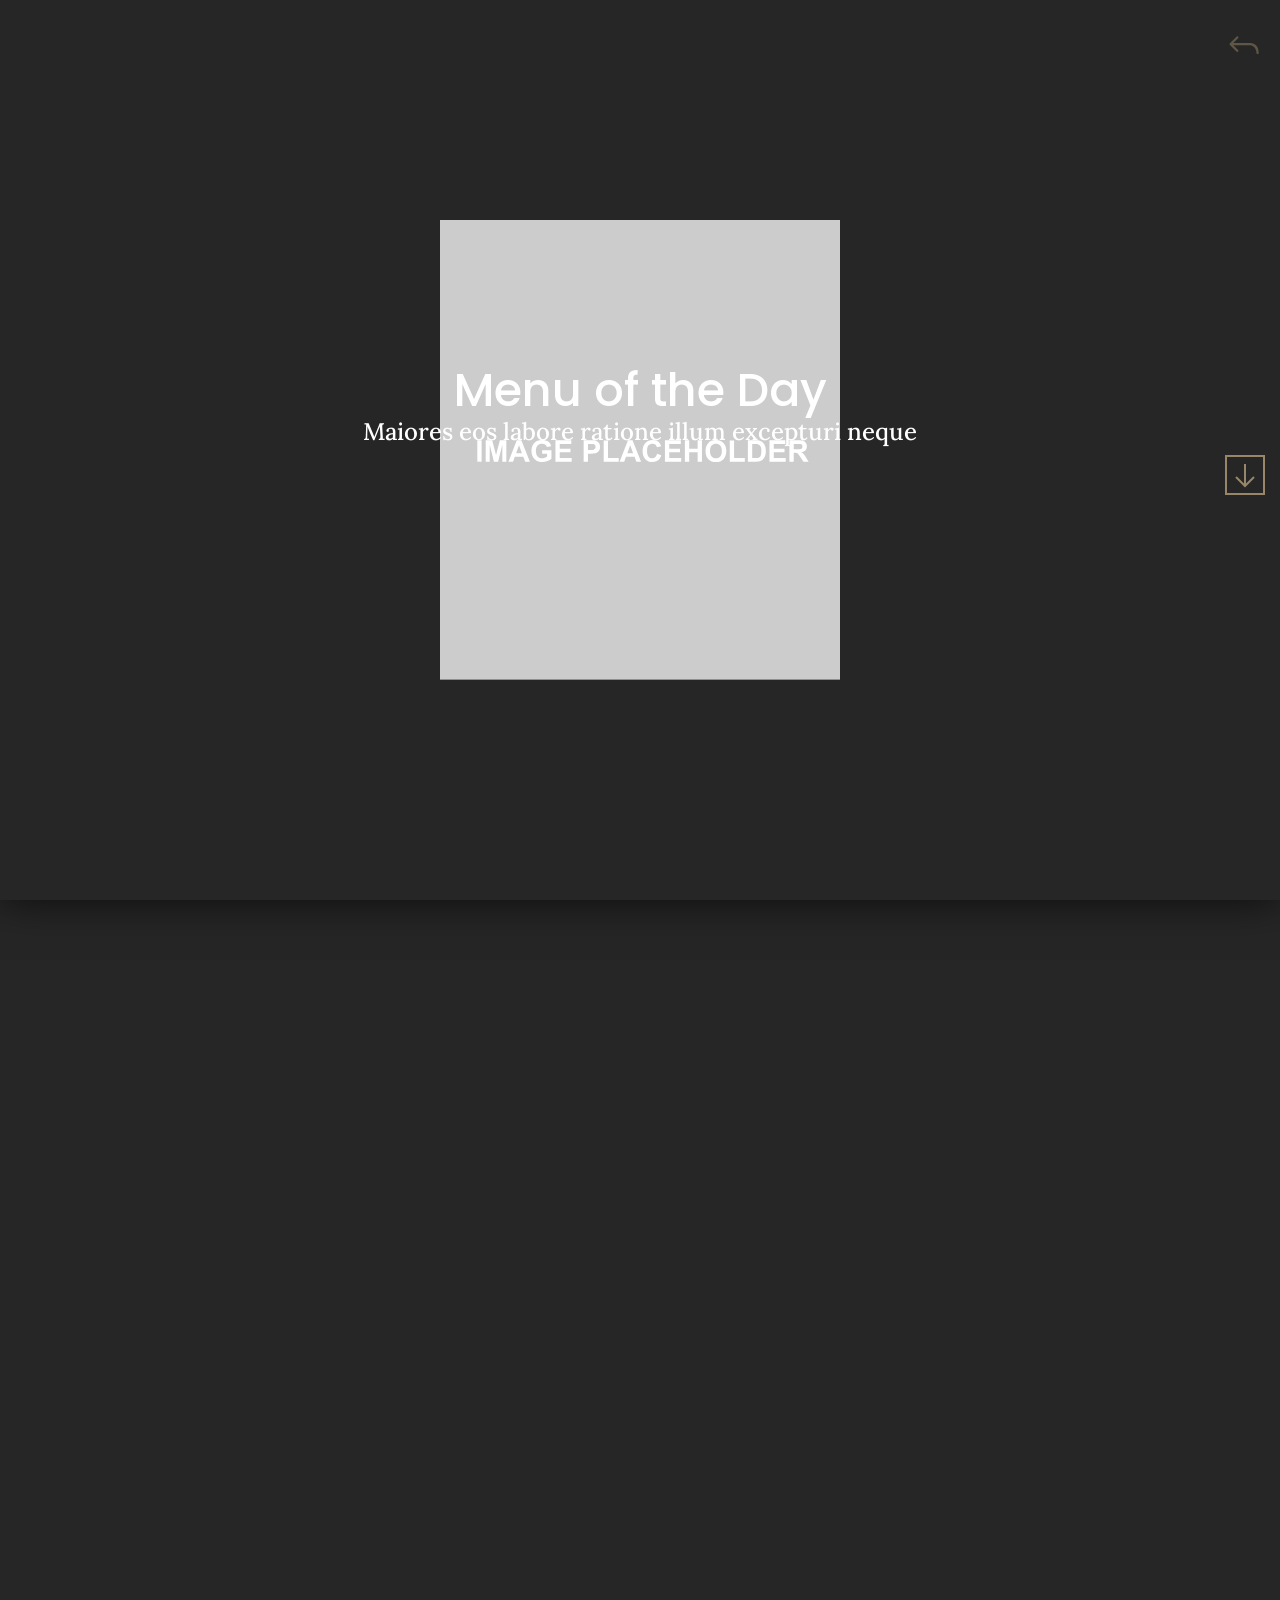
<file: menu-of-the-day.html>
<!DOCTYPE html>
<html lang="en">

<head>
    <meta charset="utf-8">
    <meta name="viewport" content="width=device-width, initial-scale=1">
    <meta name="description" content="Foores - Single Restaurant Version">
    <meta name="author" content="Ansonika">
    <title>Foores - Single Restaurant Version</title>

    <!-- Favicons-->
    <link rel="shortcut icon" href="img/favicon.ico" type="image/x-icon">
    <link rel="apple-touch-icon" type="image/x-icon" href="img/apple-touch-icon-57x57-precomposed.png">
    <link rel="apple-touch-icon" type="image/x-icon" sizes="72x72" href="img/apple-touch-icon-72x72-precomposed.png">
    <link rel="apple-touch-icon" type="image/x-icon" sizes="114x114" href="img/apple-touch-icon-114x114-precomposed.png">
    <link rel="apple-touch-icon" type="image/x-icon" sizes="144x144" href="img/apple-touch-icon-144x144-precomposed.png">

    <!-- GOOGLE WEB FONT -->
    <link rel="preconnect" href="https://fonts.googleapis.com">
    <link rel="preconnect" href="https://fonts.gstatic.com" crossorigin>
    <link href="https://fonts.googleapis.com/css2?family=Lora:ital@1&family=Poppins:wght@400;500;600;700&display=swap" rel="stylesheet">

    <!-- BASE CSS -->
    <link href="css/vendors.min.css" rel="stylesheet">
    <link href="css/style.css" rel="stylesheet">

    <!-- SPECIFIC CSS -->
    <link href="css/day_menu.css" rel="stylesheet">
    
    <!-- YOUR CUSTOM CSS -->
    <link href="css/custom.css" rel="stylesheet">

    <style type="text/css">
        @media (prefers-reduced-motion: no-preference) {
          :root {
            scroll-behavior: inherit;
          }
        }
    </style>
</head>

<body>

    <div id="preloader">
        <div data-loader="circle-side"></div>
    </div><!-- /Page Preload -->

    <section class="menu-section">
        <div class="full-container">
            <h1 class="p-3">Menu of the Day<span>Maiores eos labore ratione illum excepturi neque</span></h1>
        </div>
    </section> <!-- End  menu-section-->

    <section class="menu-section">
        <div class="full-container">
            <div class="half-container"></div>

            <div class="half-container">
                <div class="txt_container">
                    <div class="m_title">
                        <h2>Starters</h2>
                        <p>A dish of your choice from the list below</p>
                    </div>
                    <ul>
                        <li>
                            <h3>Marinated Shrimp</h3>
                            <p>Fresh Shrimp, Oive Oil, Tomato Sauce</p>
                        </li>
                         <li>
                            <h3>Avocado & Mango</h3>
                            <p>Avocado, Mango, Tomatoes</p>
                        </li>
                         <li>
                            <h3>Cream of Asparagus</h3>
                            <p>Asparagus, Ootato, Celery, Onion</p>
                        </li>
                    </ul>
                </div>
            </div>
        </div>
    </section> <!-- End  menu-section-->

    <section class="menu-section">
        <div class="full-container">
            <div class="half-container"></div>

            <div class="half-container">
                <div class="txt_container">
                    <div class="m_title">
                        <h2>Main Dishes</h2>
                        <p>A dish of your choice from the list below</p>
                    </div>
                    <ul>
                        <li>
                            <h3>Prime Rib</h3>
                            <p>Rib, Rosemary, Black pepper</p>
                        </li>
                        <li>
                            <h3>Sriracha Beef</h3>
                            <p>Avocado, Mango, Tomatoes</p>
                        </li>
                        <li>
                            <h3>Soft shell crab</h3>
                            <p>Chicken, Potato, Salad</p>
                        </li>
                        <li>
                            <h3>Chicken with Garlic</h3>
                            <p>Chicken, Cherry tomatoes, Olive oil</p>
                        </li>
                        <li>
                            <h3>Turkey Chili</h3>
                            <p>Turkey, Oregano, Tomato paste</p>
                        </li>
                    </ul>
                </div>
            </div>
        </div>
    </section> <!-- End  menu-section-->

   <section class="menu-section">
        <div class="full-container">
            <div class="half-container"></div>
            <div class="half-container">
                <div class="txt_container">
                    <div class="m_title">
                        <h2>Desserts</h2>
                        <p>A dish of your choice from the list below</p>
                    </div>
                    <ul>
                        <li>
                            <h3>Chocolate Cupcakes</h3>
                            <p>Chocolate, Eggs, Vanilla</p>
                        </li>
                        <li>
                            <h3>Summer Berry</h3>
                            <p>Raspberries, Blackberries</p>
                        </li>
                        <li>
                            <h3>Coconut Tart</h3>
                            <p>Blueberries, Graham cracker crumbs</p>
                        </li>
                    </ul>
                </div>
            </div>
        </div>
    </section><!-- End  menu-section-->
    
    <section class="menu-section">
        <div class="full-container">
            <div class="half-container"></div>
            <div class="half-container">
                <div class="txt_container">
                    <div class="m_title">
                        <h2>Drinks</h2>
                        <p>A dish of your choice from the list below</p>
                    </div>
                    <ul>
                        <li>
                            <h3>Glass Red Wine</h3>
                            <p>Montepulciano - Italy</p>
                        </li>
                        <li>
                            <h3>Glass White Wine</h3>
                            <p>Verdejo - Spain</p>
                        </li>
                        <li>
                            <h3>Bottle of Beer</h3>
                            <p>Belgian Beer</p>
                        </li>
                    </ul>
                </div>
            </div>
        </div>
    </section><!-- End  menu-section-->
    
    <section class="menu-section">
        <div class="full-container">
            <div class="half-container"></div>

            <div class="half-container">
                <div class="txt_container">
                    <h3>Reserve a Table</h3>
                    <p>Lorem ipsum dolor sit amet, consectetur adipisicing elit. Maiores eos labore ratione illum excepturi neque sunt blanditiis ducimus soluta quae illum excepturi neque!</p>
                    <p class="phone_us">Call Us <a href="tel://424342332">424 654831</a></p>
                </div>
            </div>
        </div>
    </section> <!-- End  menu-section-->

    <nav>
        <ul class="vertical-nav">
            <li><a href="#0" class="prev inactive">Next</a></li>
            <li><a href="#0" class="next">Prev</a></li>
        </ul>
    </nav> <!-- End vertical-nav-->
    
    <nav>
        <ul class="top-nav">
            <li><a href="index.html" class="back"><i class="arrow_back"></i></a></li>
        </ul>
    </nav> <!-- End top-nav-->

    <!-- COMMON SCRIPTS -->
    <script src="js/single_files/jquery-3.7.1.min.js"></script>
    <script src="js/common_scripts.min.js"></script>
    <script src="js/common_func.js"></script>
    <script src="phpmailer/validate.js"></script>

    <!-- Specific scripts -->
    <script src="js/day_menu.js"></script>

</body>

</html>
</file>
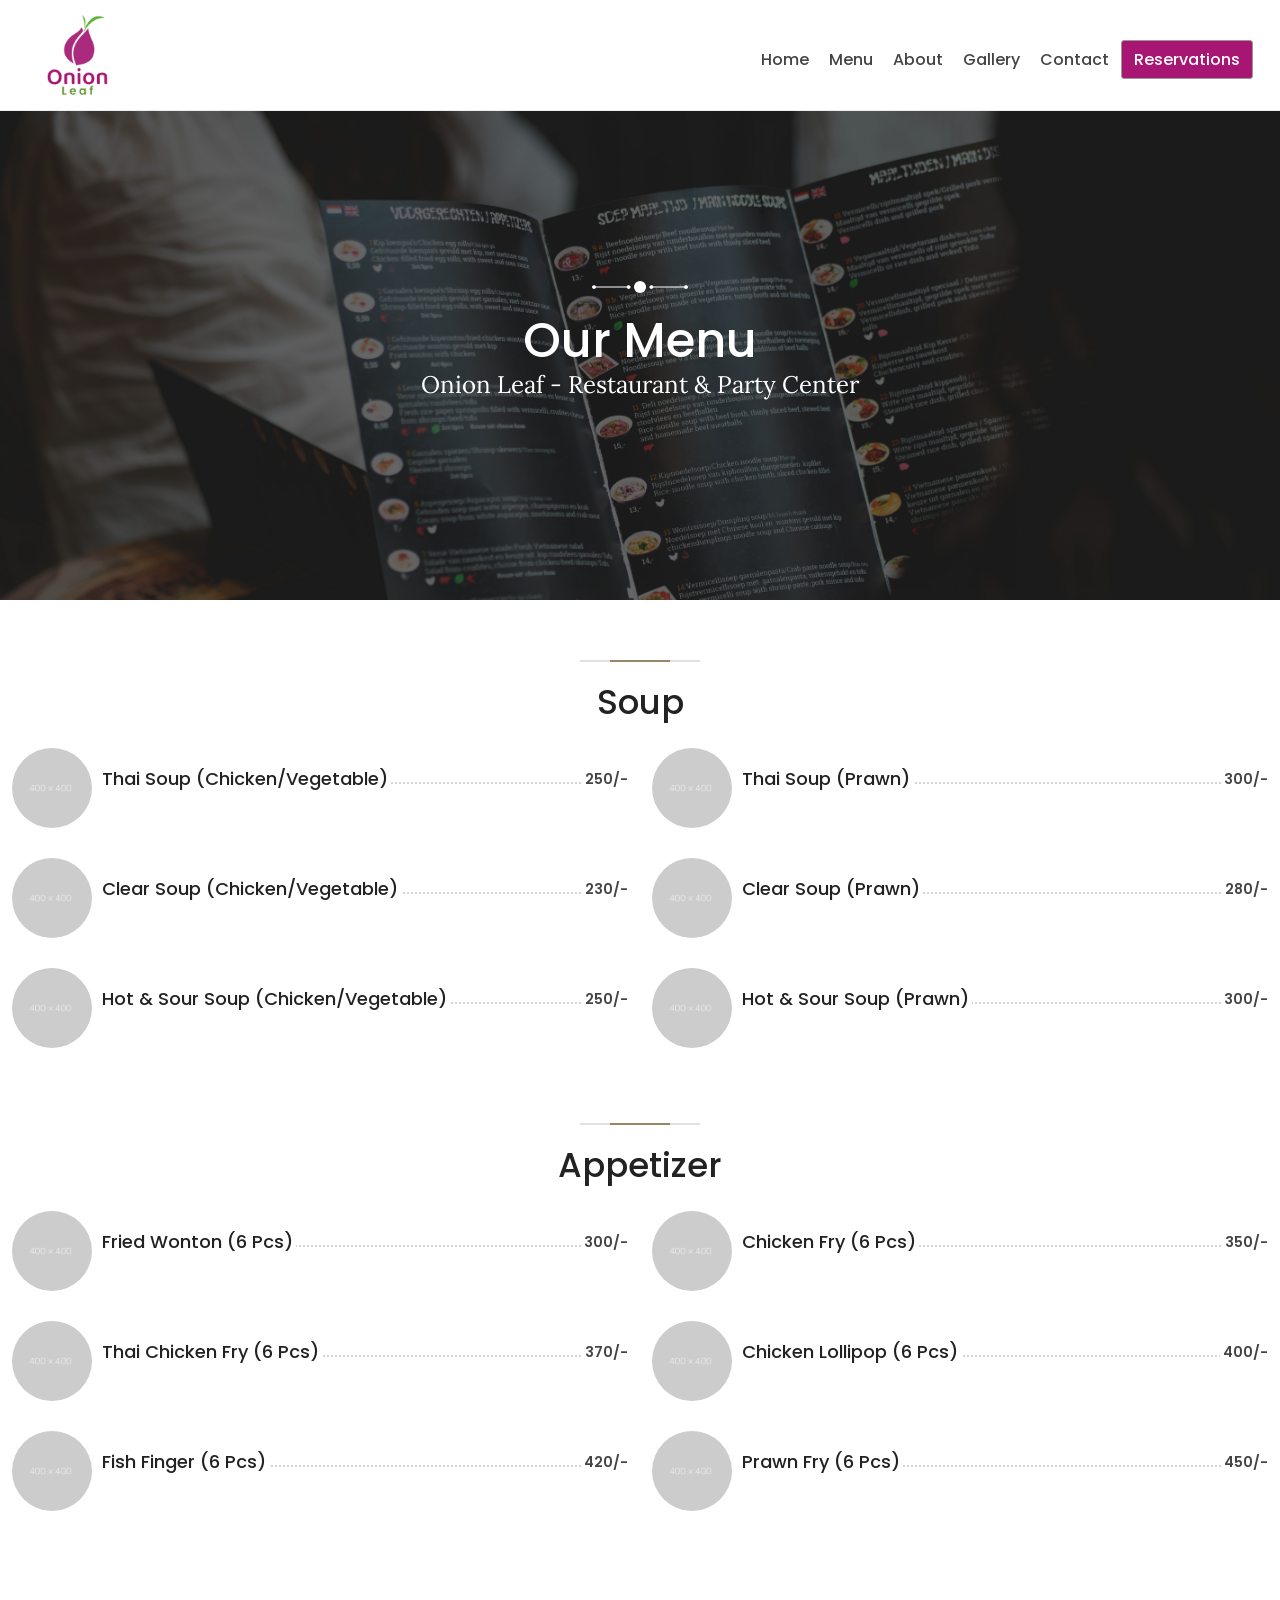
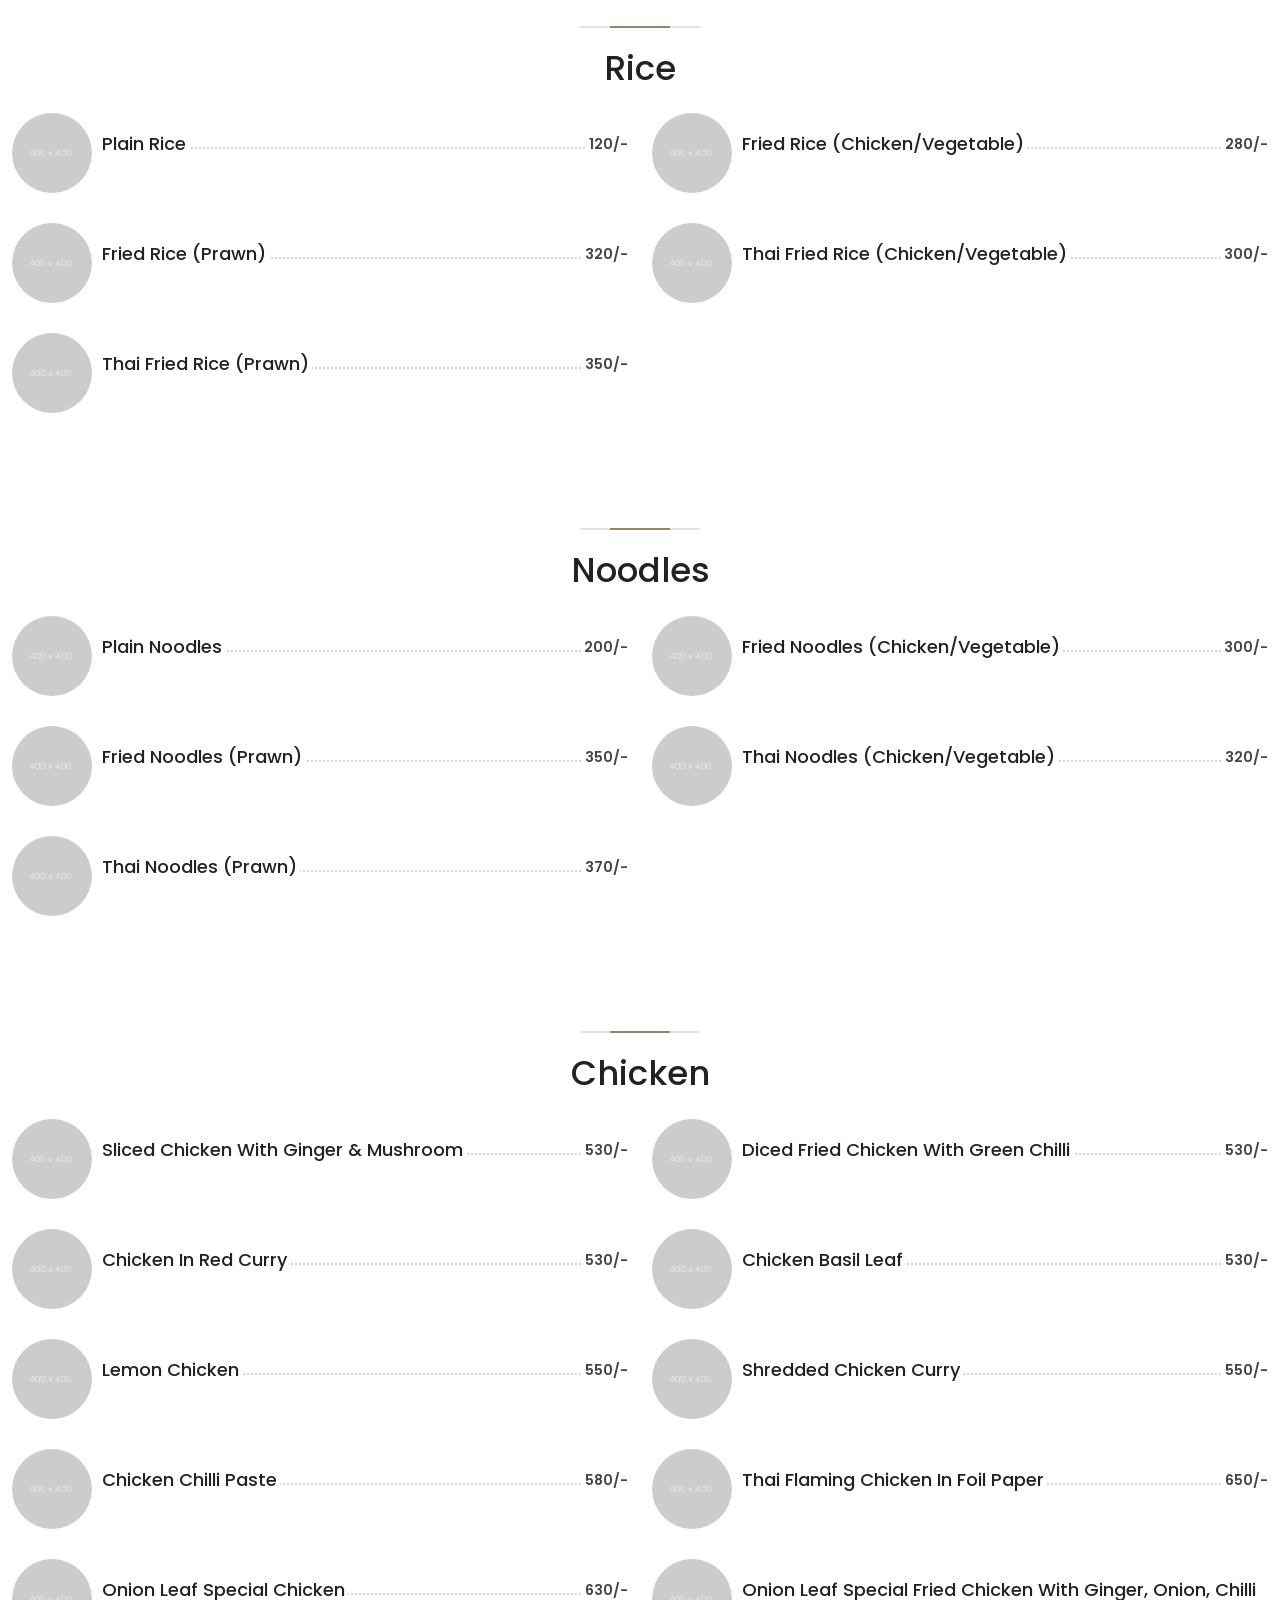
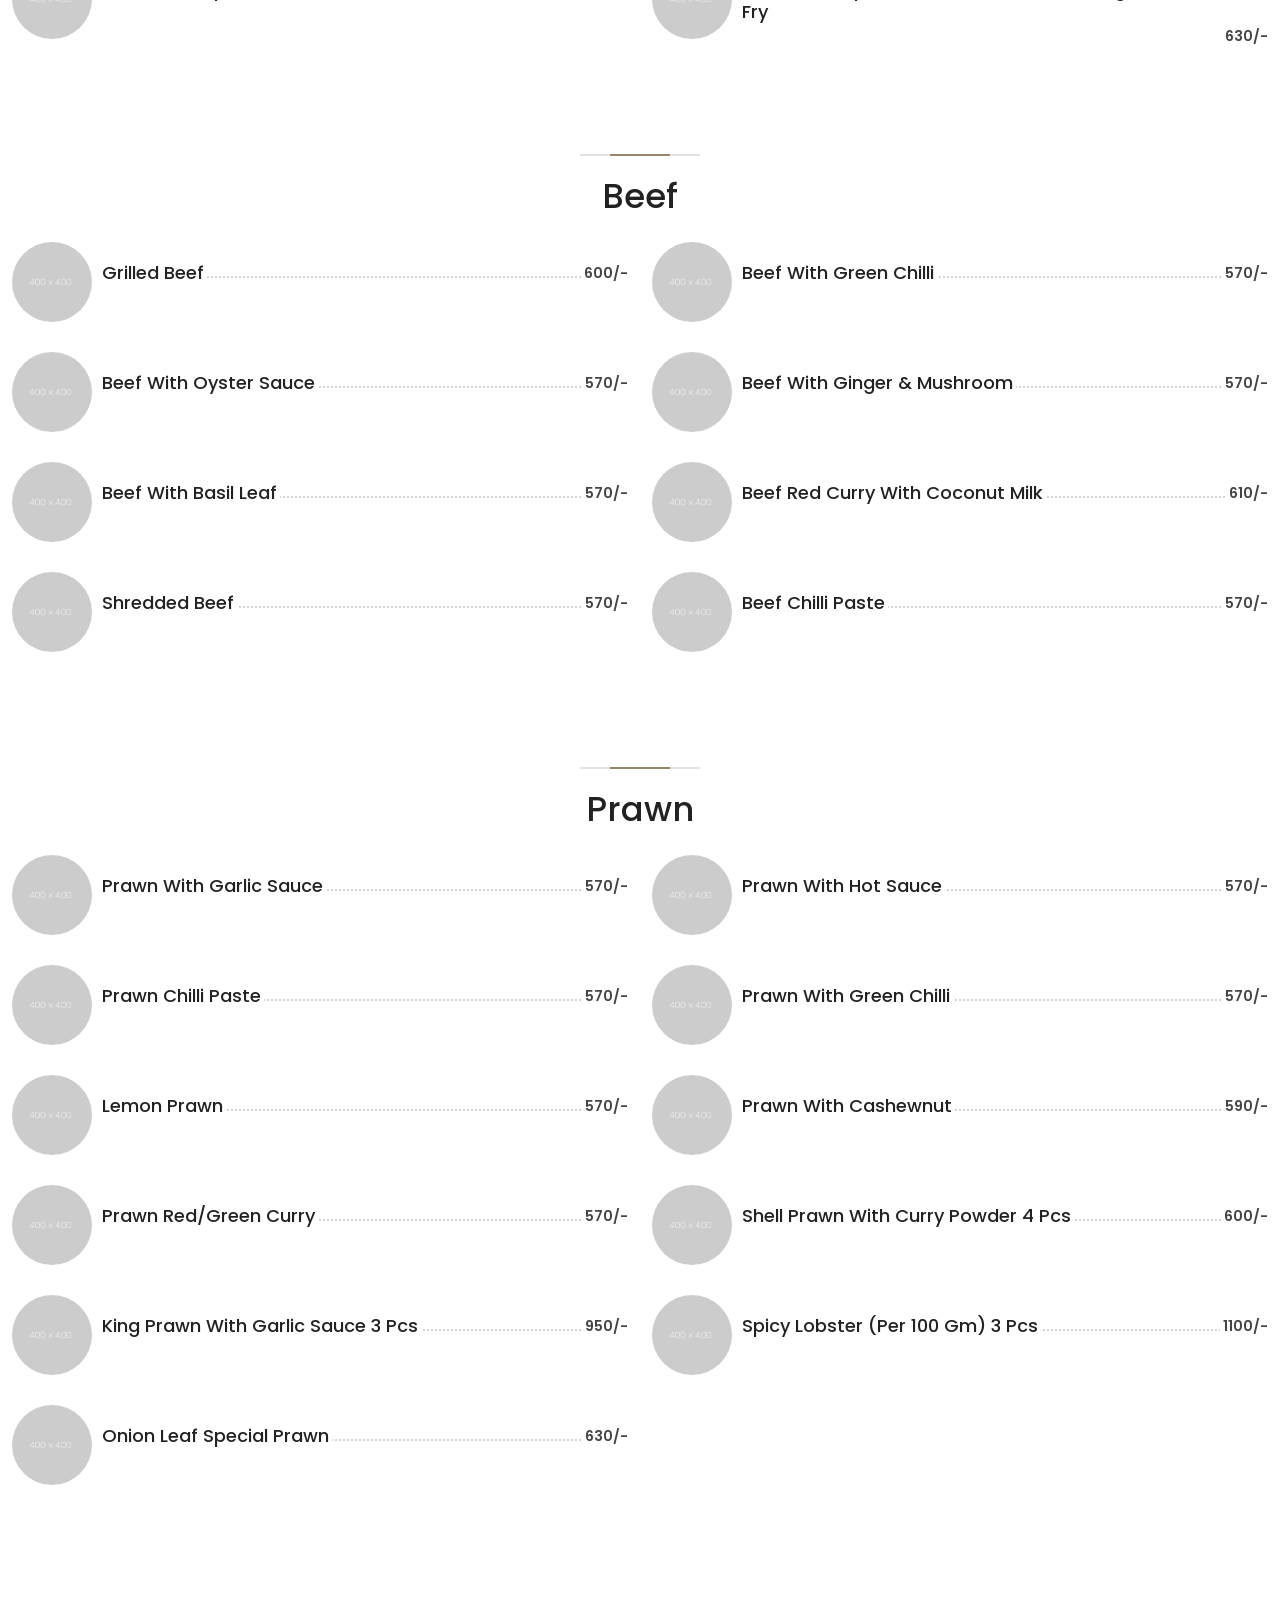
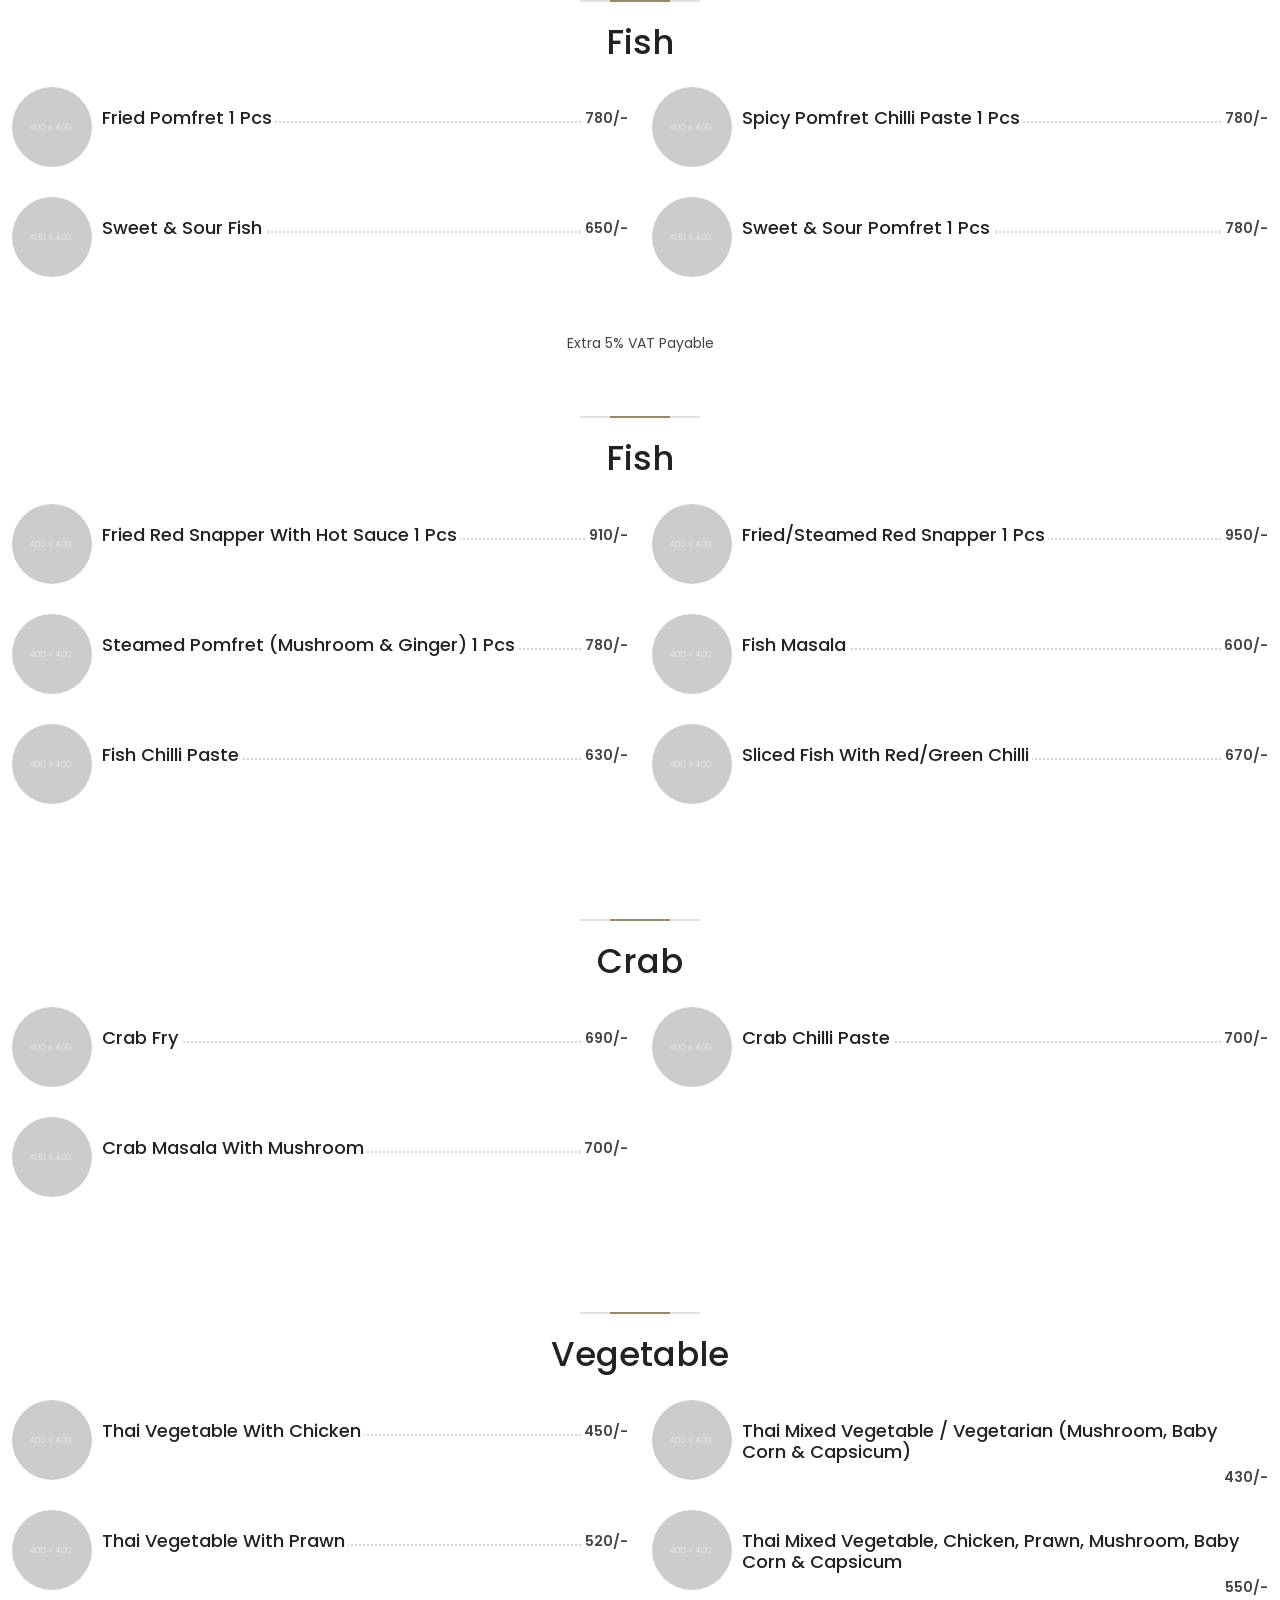
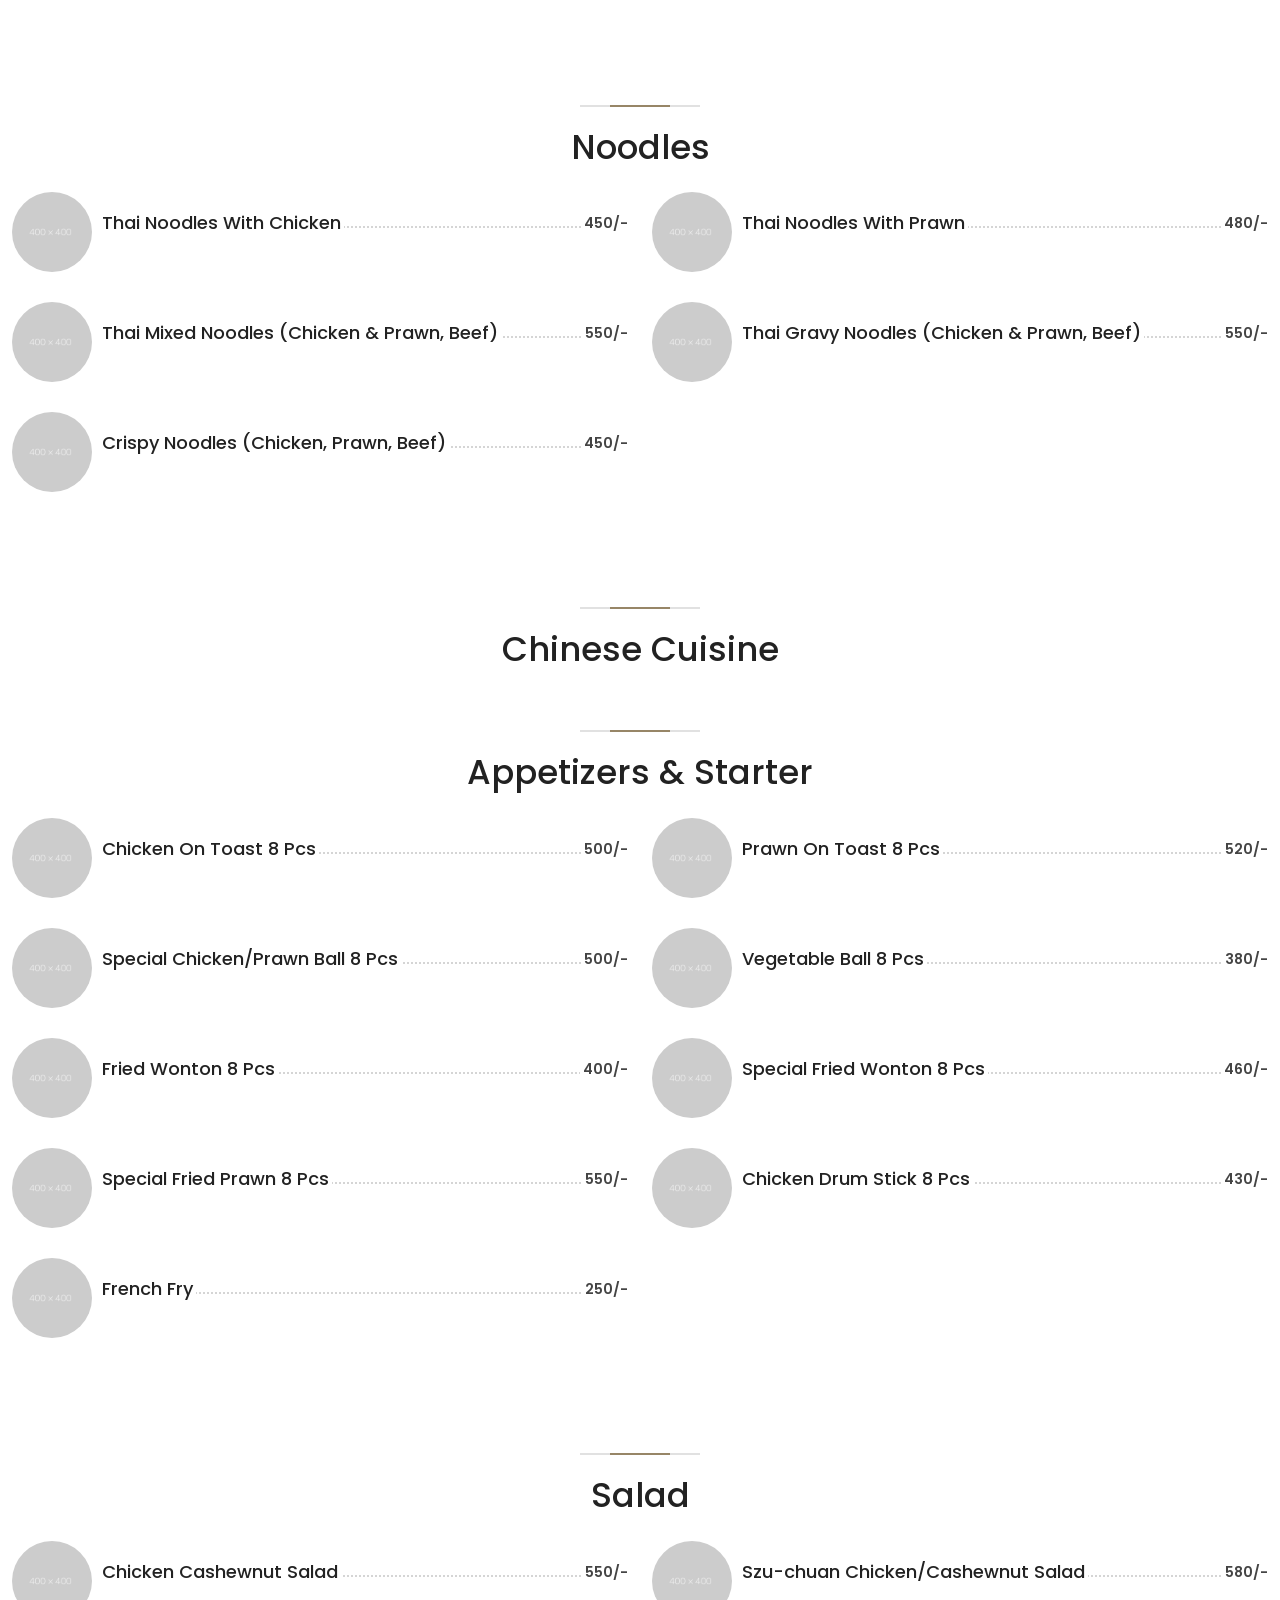
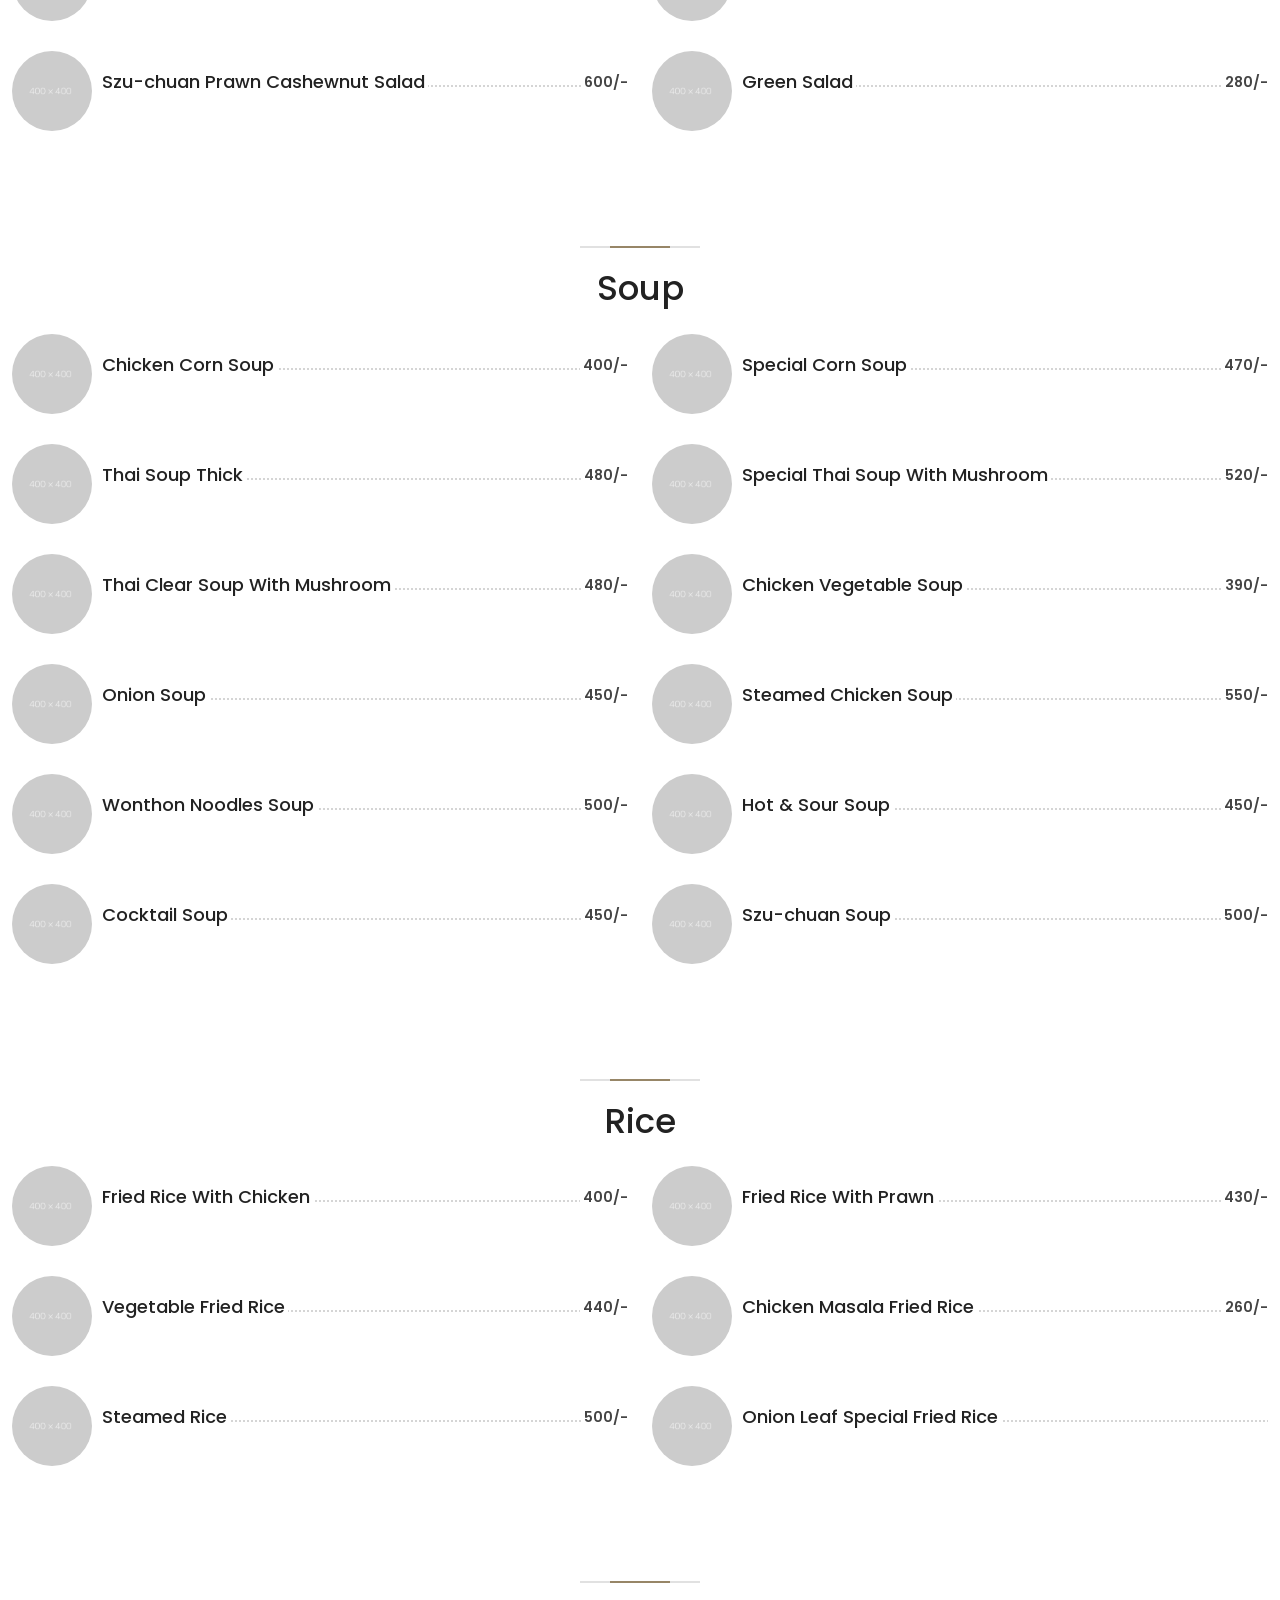
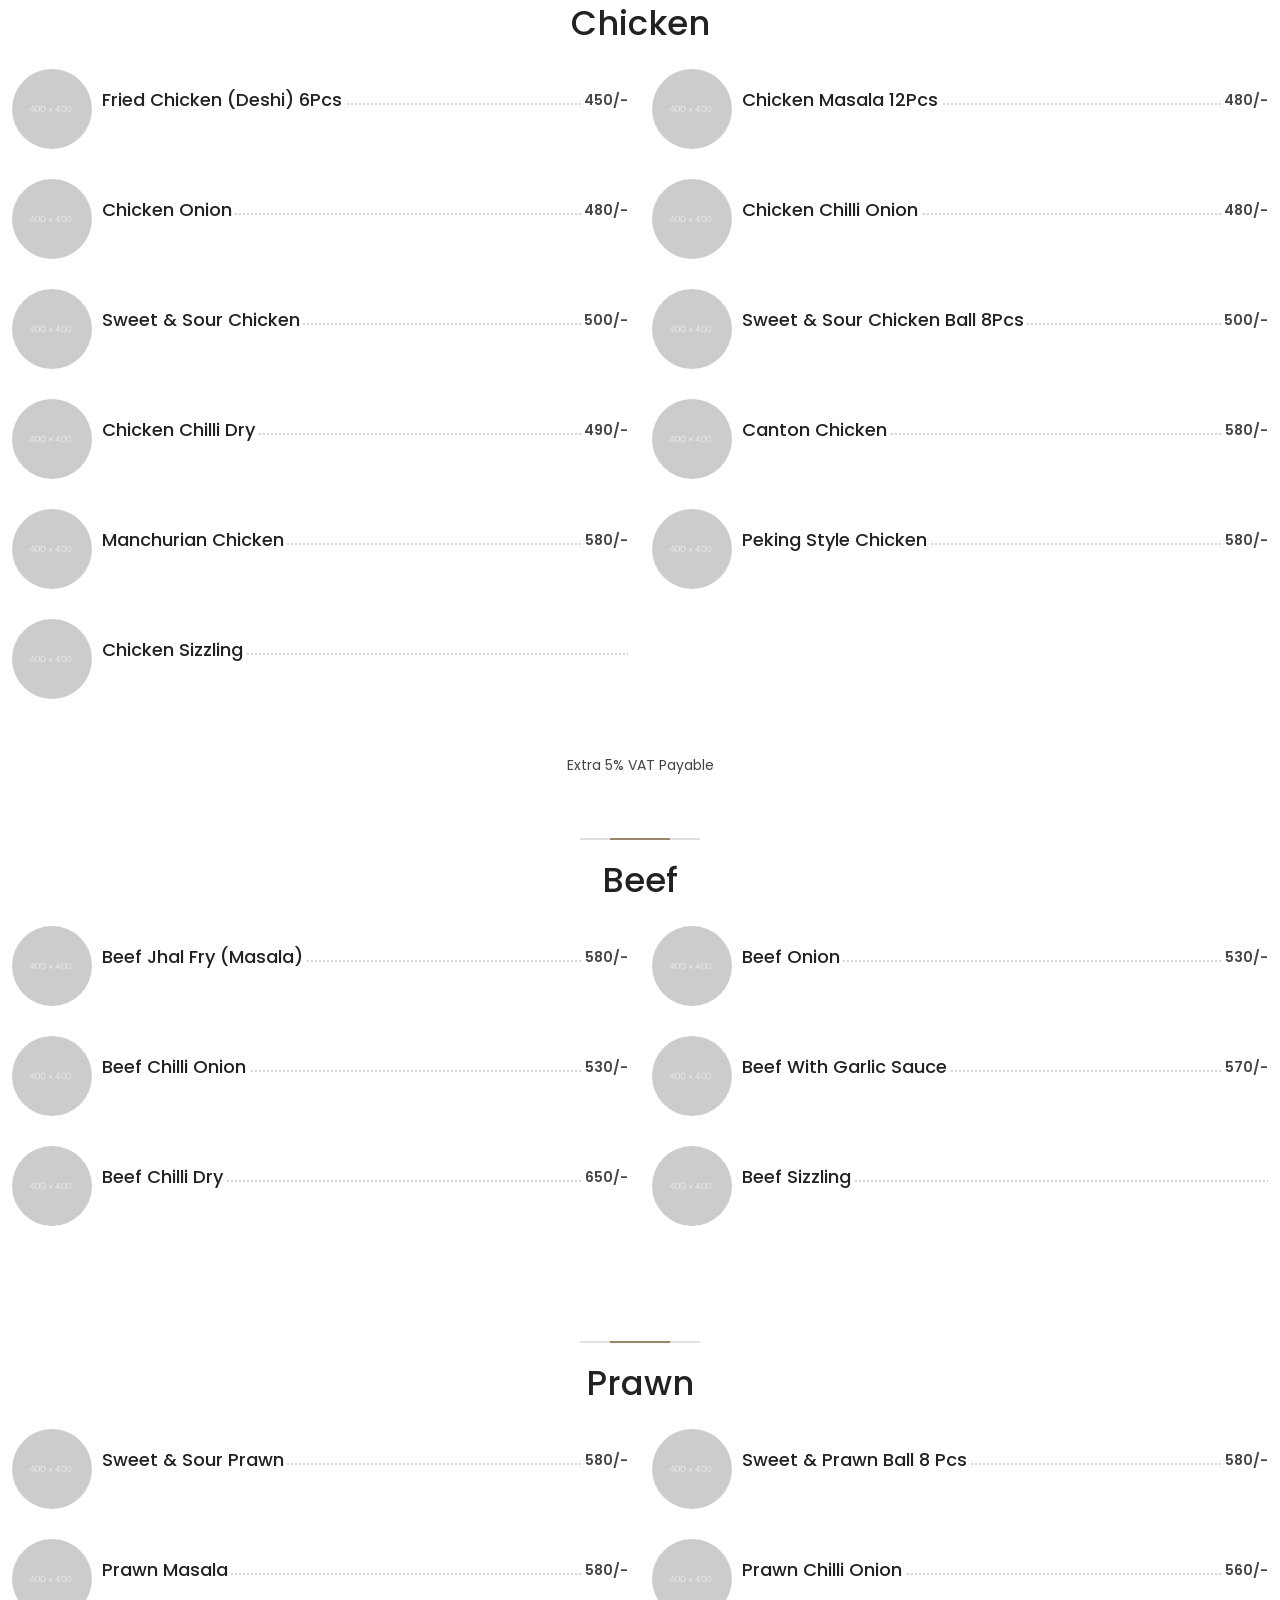
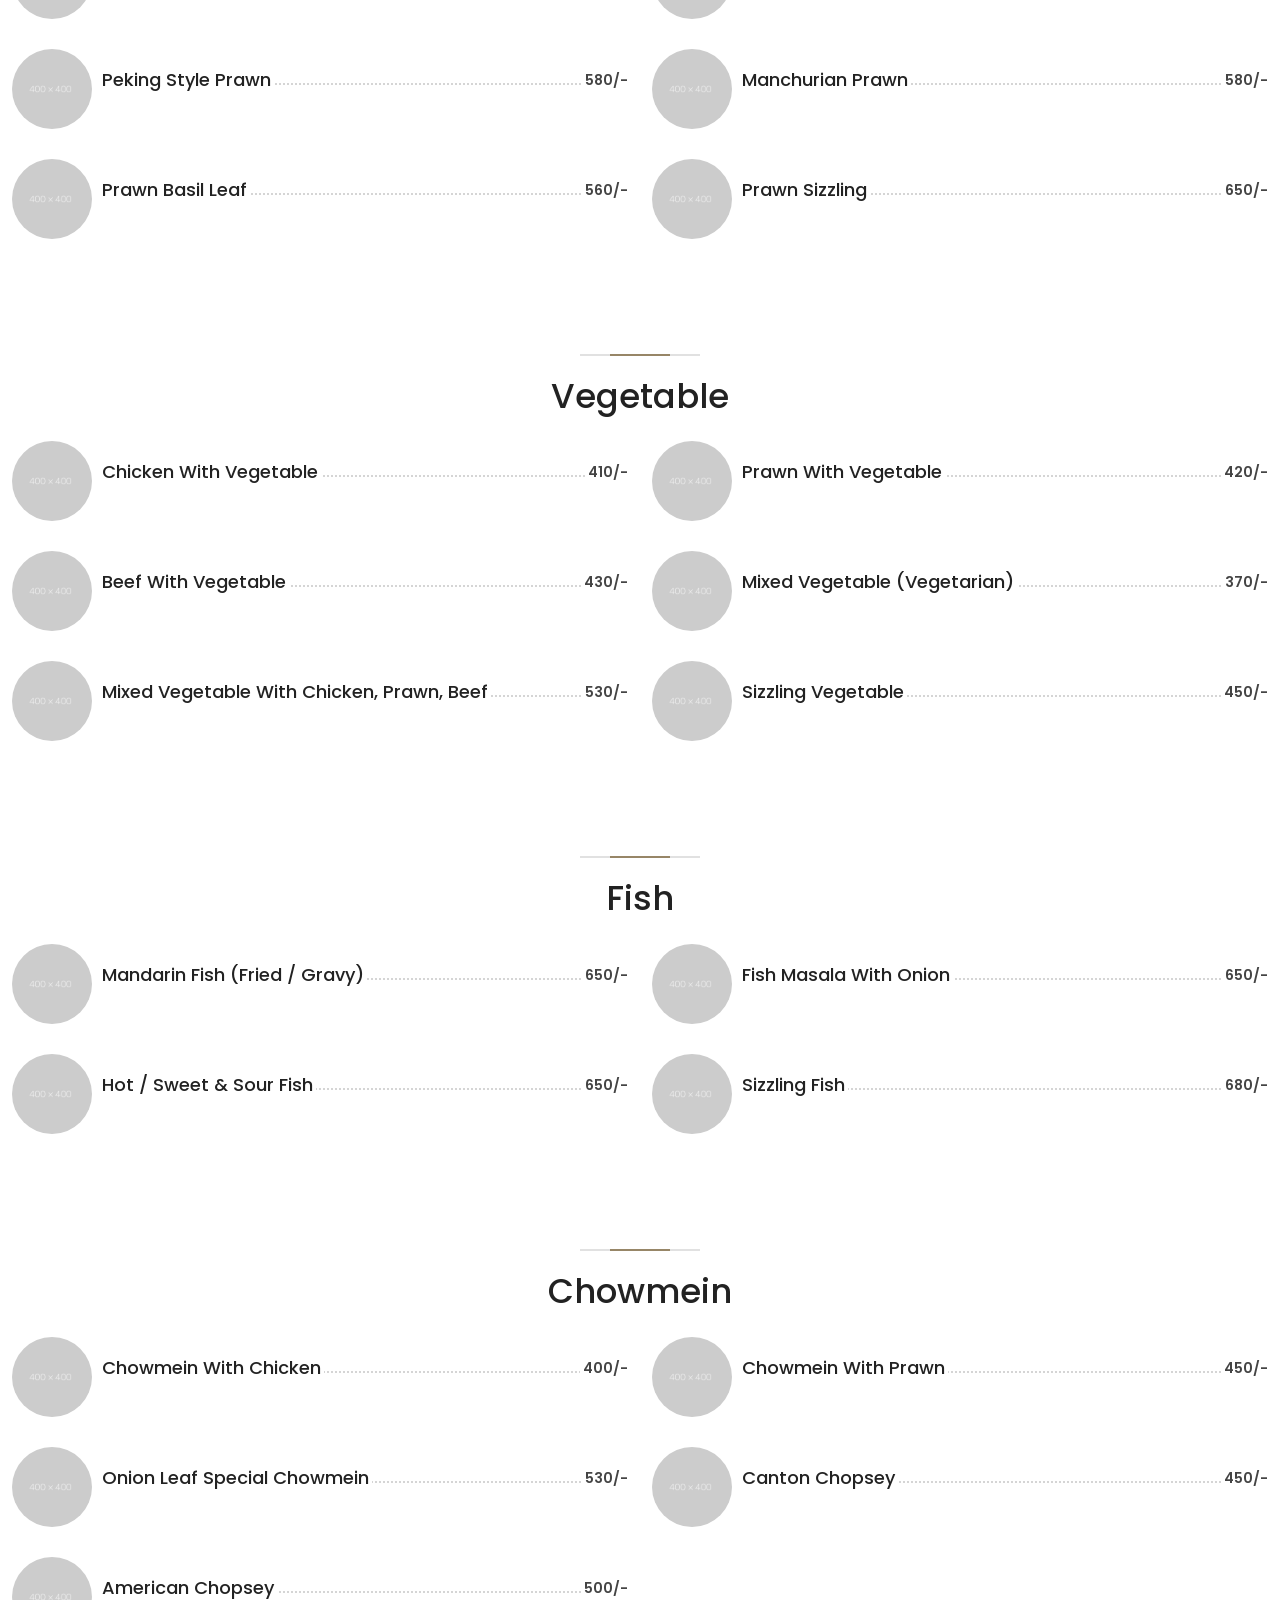
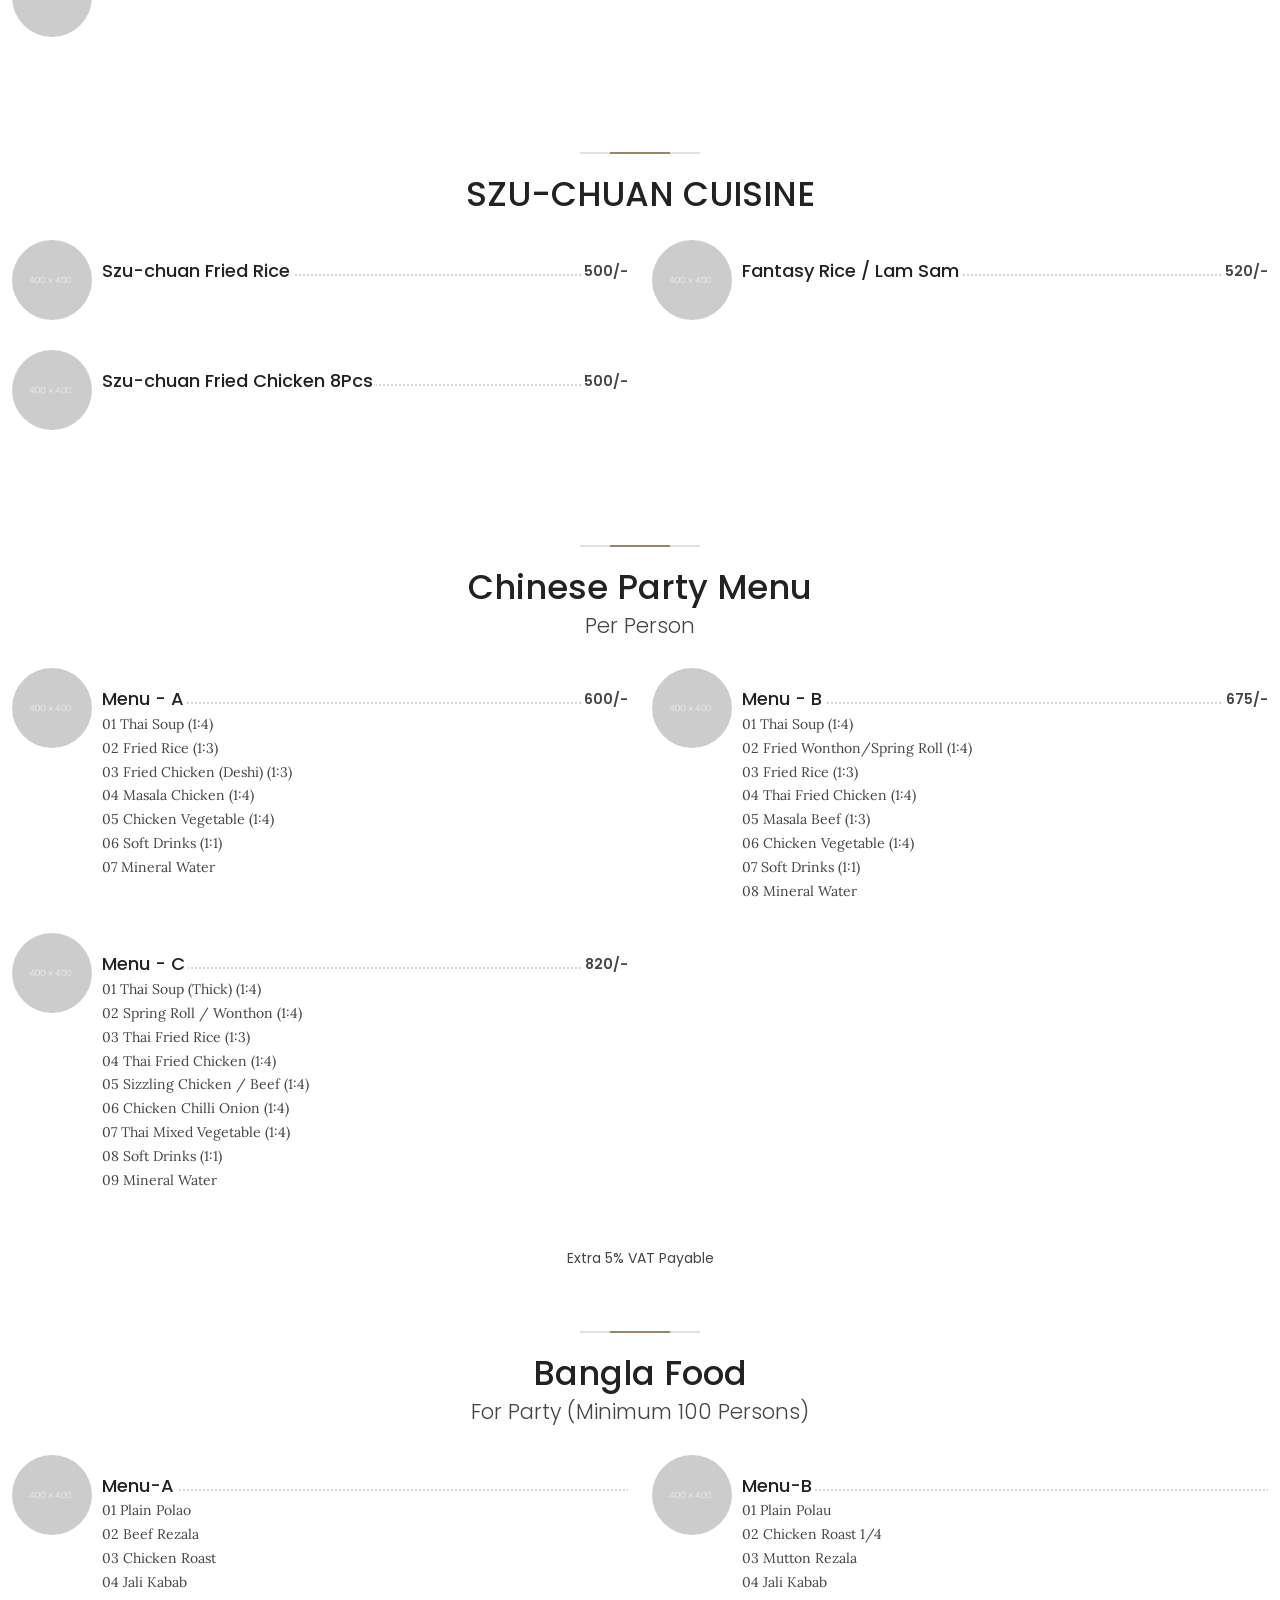
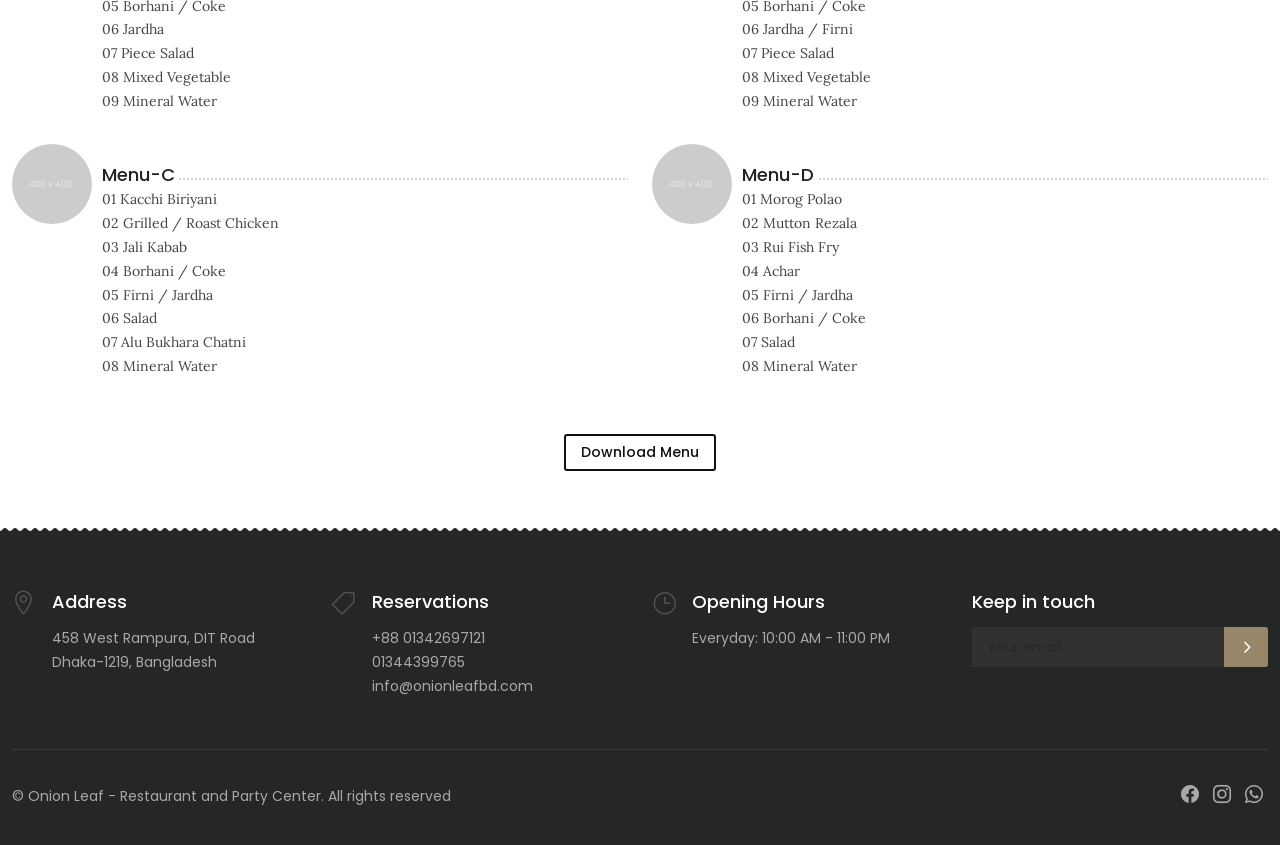
<file: menu.html>
<!DOCTYPE html>
<html lang="en">

<head>
    <meta charset="utf-8">
    <meta name="viewport" content="width=device-width, initial-scale=1">
    <meta name="description" content="Onion Leaf - Restaurant and Party Center is a modern and stylish restaurant and party center that offers a unique dining experience. With its contemporary design, delicious cuisine, and vibrant atmosphere, Onion Leaf is the perfect place to enjoy a meal or celebrate a special occasion. Whether you're looking for a romantic dinner, a fun night out with friends, or a venue for your next event, Onion Leaf has you covered. Come and experience the best of food and entertainment at Onion Leaf - Restaurant and Party Center.">
    <meta name="author" content="Ansonika">
    <title>Onion Leaf - Restaurant and Party Center</title>

    <!-- Favicons-->
    <link rel="shortcut icon" href="img/favicon.ico" type="image/x-icon">
    <link rel="apple-touch-icon" type="image/x-icon" href="img/apple-touch-icon-57x57-precomposed.png">
    <link rel="apple-touch-icon" type="image/x-icon" sizes="72x72" href="img/apple-touch-icon-72x72-precomposed.png">
    <link rel="apple-touch-icon" type="image/x-icon" sizes="114x114" href="img/apple-touch-icon-114x114-precomposed.png">
    <link rel="apple-touch-icon" type="image/x-icon" sizes="144x144" href="img/apple-touch-icon-144x144-precomposed.png">

    <!-- GOOGLE WEB FONT -->
    <link rel="preconnect" href="https://fonts.googleapis.com">
    <link rel="preconnect" href="https://fonts.gstatic.com" crossorigin>
    <link href="https://fonts.googleapis.com/css2?family=Lora:ital@1&family=Poppins:wght@400;500;600;700&display=swap" rel="stylesheet">

    <!-- BASE CSS -->
    <link href="css/vendors.min.css" rel="stylesheet">
    <link href="css/style.css" rel="stylesheet">
    
    <!-- YOUR CUSTOM CSS -->
    <link href="css/custom.css" rel="stylesheet">
</head>

<body>

    <div id="preloader">
        <div data-loader="circle-side"></div>
    </div><!-- /Page Preload -->
    
    <header class="header clearfix element_to_stick">
        <div class="layer"></div><!-- Opacity Mask Menu Mobile -->
        <div class="container-fluid">
            <div id="logo">
                <a href="index.html" style="display:flex; align-items:end; text-decoration:none;">
        <img src="img/logo.png" height="80" alt="Onion Leaf" class="logo_normal">
        <img src="img/logo_sticky.png" height="80" alt="Onion Leaf" class="logo_sticky">

        <!-- <span class="logo-text">Restaurant & Party Center</span> -->
    </a>
            </div>
            
            <!-- /top_menu -->
            <a href="#0" class="open_close">
                <i class="icon_menu"></i><span>Menu</span>
            </a>
            <nav class="main-menu">
    <div id="header_menu">
        <a href="#0" class="open_close">
            <i class="icon_close"></i><span>Menu</span>
        </a>
        <a href="index.html">
            <img src="img/logo.png" height="50" alt="Onion Leaf">
        </a>
    </div>
    <ul>
        <li><a href="index.html">Home</a></li>
        <li><a href="menu.html">Menu</a></li>
        <li><a href="about.html">About</a></li>
        <li><a href="gallery.html">Gallery</a></li>
        <li><a href="contacts.html">Contact</a></li>
        <li><a href="reservations.html" class="btn_top">Reservations</a></li>
    </ul>
</nav>
        </div>
        <!-- Search -->
        <div class="search-overlay-menu">
            <span class="search-overlay-close"><span class="closebt"><i class="icon_close"></i></span></span>
            <form role="search" id="searchform" method="get">
                <input value="" name="q" type="search" placeholder="Search..." />
                <button type="submit"><i class="icon_search"></i></button>
            </form>
        </div><!-- End Search -->
    </header>
    <!-- /header -->

    
<main>

<div class="hero_single inner_pages background-image" data-background="url(img/banner_bg.jpg)">
    <div class="opacity-mask" data-opacity-mask="rgba(0, 0, 0, 0.6)">
        <div class="container text-center">
            <h1>Our Menu</h1>
            <p>Onion Leaf - Restaurant & Party Center</p>
        </div>
    </div>
</div>

<div class="pattern_2">
            <div class="container margin_60_40" data-cues="slideInUp">
                <div class="main_title center">
                    <span><em></em></span>
                    <h2>Soup</h2>
                    <p></p>
                </div>
                <div class="row add_bottom_45 magnific-gallery">
                    <div class="col-lg-6" data-cue="slideInUp">
                        <div class="menu_item">
                            <figure>
                                <a href="img/menu_items/large/1.jpg" title="Thai Soup (Chicken/Vegetable)" data-effect="mfp-zoom-in">
                                    <img src="img/menu_items/menu_items_placeholder.png" data-src="img/menu_items/1.jpg" class="lazy" alt="">
                                </a>
                            </figure>
                            <div class="menu_title">
                                <h3>Thai Soup (Chicken/Vegetable)</h3><em>250/-</em>
                            </div>
                            <p></p>
                        </div>
                    </div>
                    <div class="col-lg-6" data-cue="slideInUp">
                        <div class="menu_item">
                            <figure>
                                <a href="img/menu_items/large/2.jpg" title="Thai Soup (Prawn)" data-effect="mfp-zoom-in">
                                    <img src="img/menu_items/menu_items_placeholder.png" data-src="img/menu_items/2.jpg" class="lazy" alt="">
                                </a>
                            </figure>
                            <div class="menu_title">
                                <h3>Thai Soup (Prawn)</h3><em>300/-</em>
                            </div>
                            <p></p>
                        </div>
                    </div>
                    <div class="col-lg-6" data-cue="slideInUp">
                        <div class="menu_item">
                            <figure>
                                <a href="img/menu_items/large/3.jpg" title="Clear Soup (Chicken/Vegetable)" data-effect="mfp-zoom-in">
                                    <img src="img/menu_items/menu_items_placeholder.png" data-src="img/menu_items/3.jpg" class="lazy" alt="">
                                </a>
                            </figure>
                            <div class="menu_title">
                                <h3>Clear Soup (Chicken/Vegetable)</h3><em>230/-</em>
                            </div>
                            <p></p>
                        </div>
                    </div>
                    <div class="col-lg-6" data-cue="slideInUp">
                        <div class="menu_item">
                            <figure>
                                <a href="img/menu_items/large/4.jpg" title="Clear Soup (Prawn)" data-effect="mfp-zoom-in">
                                    <img src="img/menu_items/menu_items_placeholder.png" data-src="img/menu_items/4.jpg" class="lazy" alt="">
                                </a>
                            </figure>
                            <div class="menu_title">
                                <h3>Clear Soup (Prawn)</h3><em>280/-</em>
                            </div>
                            <p></p>
                        </div>
                    </div>
                    <div class="col-lg-6" data-cue="slideInUp">
                        <div class="menu_item">
                            <figure>
                                <a href="img/menu_items/large/5.jpg" title="Hot & Sour Soup (Chicken/Vegetable)" data-effect="mfp-zoom-in">
                                    <img src="img/menu_items/menu_items_placeholder.png" data-src="img/menu_items/5.jpg" class="lazy" alt="">
                                </a>
                            </figure>
                            <div class="menu_title">
                                <h3>Hot & Sour Soup (Chicken/Vegetable)</h3><em>250/-</em>
                            </div>
                            <p></p>
                        </div>
                    </div>
                    <div class="col-lg-6" data-cue="slideInUp">
                        <div class="menu_item">
                            <figure>
                                <a href="img/menu_items/large/6.jpg" title="Hot & Sour Soup (Prawn)" data-effect="mfp-zoom-in">
                                    <img src="img/menu_items/menu_items_placeholder.png" data-src="img/menu_items/6.jpg" class="lazy" alt="">
                                </a>
                            </figure>
                            <div class="menu_title">
                                <h3>Hot & Sour Soup (Prawn)</h3><em>300/-</em>
                            </div>
                            <p></p>
                        </div>
                    </div>
                </div>
                <!-- /row -->
                <div class="main_title center" data-cue="slideInUp">
                    <span><em></em></span>
                    <h2>Appetizer</h2>
                    <p></p>
                </div>
                <div class="row add_bottom_25 magnific-gallery">
                    <div class="col-lg-6" data-cue="slideInUp">
                        <div class="menu_item">
                            <figure>
                                <a href="img/menu_items/large/7.jpg" title="Fried Wonton (6 Pcs)" data-effect="mfp-zoom-in">
                                    <img src="img/menu_items/menu_items_placeholder.png" data-src="img/menu_items/7.jpg" class="lazy" alt="">
                                </a>
                            </figure>
                            <div class="menu_title">
                                <h3>Fried Wonton (6 Pcs)</h3><em>300/-</em>
                            </div>
                            <p></p>
                        </div>
                    </div>
                    <div class="col-lg-6" data-cue="slideInUp">
                        <div class="menu_item">
                            <figure>
                                <a href="img/menu_items/large/8.jpg" title="Chicken Fry (6 Pcs)" data-effect="mfp-zoom-in">
                                    <img src="img/menu_items/menu_items_placeholder.png" data-src="img/menu_items/8.jpg" class="lazy" alt="">
                                </a>
                            </figure>
                            <div class="menu_title">
                                <h3>Chicken Fry (6 Pcs)</h3><em>350/-</em>
                            </div>
                            <p></p>
                        </div>
                    </div>
                    <div class="col-lg-6" data-cue="slideInUp">
                        <div class="menu_item">
                            <figure>
                                <a href="img/menu_items/large/9.jpg" title="Thai Chicken Fry (6 Pcs)" data-effect="mfp-zoom-in">
                                    <img src="img/menu_items/menu_items_placeholder.png" data-src="img/menu_items/9.jpg" class="lazy" alt="">
                                </a>
                            </figure>
                            <div class="menu_title">
                                <h3>Thai Chicken Fry (6 Pcs)</h3><em>370/-</em>
                            </div>
                            <p></p>
                        </div>
                    </div>
                    <div class="col-lg-6" data-cue="slideInUp">
                        <div class="menu_item">
                            <figure>
                                <a href="img/menu_items/large/10.jpg" title="Chicken Lollipop (6 Pcs)" data-effect="mfp-zoom-in">
                                    <img src="img/menu_items/menu_items_placeholder.png" data-src="img/menu_items/10.jpg" class="lazy" alt="">
                                </a>
                            </figure>
                            <div class="menu_title">
                                <h3>Chicken Lollipop (6 Pcs)</h3><em>400/-</em>
                            </div>
                            <p></p>
                        </div>
                    </div>
                    <div class="col-lg-6" data-cue="slideInUp">
                        <div class="menu_item">
                            <figure>
                                <a href="img/menu_items/large/11.jpg" title="Fish Finger (6 Pcs)" data-effect="mfp-zoom-in">
                                    <img src="img/menu_items/menu_items_placeholder.png" data-src="img/menu_items/11.jpg" class="lazy" alt="">
                                </a>
                            </figure>
                            <div class="menu_title">
                                <h3>Fish Finger (6 Pcs)</h3><em>420/-</em>
                            </div>
                            <p></p>
                        </div>
                    </div>
                    <div class="col-lg-6" data-cue="slideInUp">
                        <div class="menu_item">
                            <figure>
                                <a href="img/menu_items/large/1.jpg" title="Prawn Fry (6 Pcs)" data-effect="mfp-zoom-in">
                                    <img src="img/menu_items/menu_items_placeholder.png" data-src="img/menu_items/1.jpg" class="lazy" alt="">
                                </a>
                            </figure>
                            <div class="menu_title">
                                <h3>Prawn Fry (6 Pcs)</h3><em>450/-</em>
                            </div>
                            <p></p>
                        </div>
                    </div>
                </div>
                <!-- /row -->
                <div class="main_title center add_top_60">
                    <span><em></em></span>
                    <h2>Rice</h2>
                    <p></p>
                </div>
                <div class="row magnific-gallery add_bottom_25">
                    <div class="col-lg-6" data-cue="slideInUp">
                        <div class="menu_item">
                            <figure>
                                <a href="img/menu_items/large/2.jpg" title="Plain Rice" data-effect="mfp-zoom-in">
                                    <img src="img/menu_items/menu_items_placeholder.png" data-src="img/menu_items/2.jpg" class="lazy" alt="">
                                </a>
                            </figure>
                            <div class="menu_title">
                                <h3>Plain Rice</h3><em>120/-</em>
                            </div>
                            <p></p>
                        </div>
                    </div>
                    <div class="col-lg-6" data-cue="slideInUp">
                        <div class="menu_item">
                            <figure>
                                <a href="img/menu_items/large/3.jpg" title="Fried Rice (Chicken/Vegetable)" data-effect="mfp-zoom-in">
                                    <img src="img/menu_items/menu_items_placeholder.png" data-src="img/menu_items/3.jpg" class="lazy" alt="">
                                </a>
                            </figure>
                            <div class="menu_title">
                                <h3>Fried Rice (Chicken/Vegetable)</h3><em>280/-</em>
                            </div>
                            <p></p>
                        </div>
                    </div>
                    <div class="col-lg-6" data-cue="slideInUp">
                        <div class="menu_item">
                            <figure>
                                <a href="img/menu_items/large/4.jpg" title="Fried Rice (Prawn)" data-effect="mfp-zoom-in">
                                    <img src="img/menu_items/menu_items_placeholder.png" data-src="img/menu_items/4.jpg" class="lazy" alt="">
                                </a>
                            </figure>
                            <div class="menu_title">
                                <h3>Fried Rice (Prawn)</h3><em>320/-</em>
                            </div>
                            <p></p>
                        </div>
                    </div>
                    <div class="col-lg-6" data-cue="slideInUp">
                        <div class="menu_item">
                            <figure>
                                <a href="img/menu_items/large/5.jpg" title="Thai Fried Rice (Chicken/Vegetable)" data-effect="mfp-zoom-in">
                                    <img src="img/menu_items/menu_items_placeholder.png" data-src="img/menu_items/5.jpg" class="lazy" alt="">
                                </a>
                            </figure>
                            <div class="menu_title">
                                <h3>Thai Fried Rice (Chicken/Vegetable)</h3><em>300/-</em>
                            </div>
                            <p></p>
                        </div>
                    </div>
                    <div class="col-lg-6" data-cue="slideInUp">
                        <div class="menu_item">
                            <figure>
                                <a href="img/menu_items/large/6.jpg" title="Thai Fried Rice (Prawn)" data-effect="mfp-zoom-in">
                                    <img src="img/menu_items/menu_items_placeholder.png" data-src="img/menu_items/6.jpg" class="lazy" alt="">
                                </a>
                            </figure>
                            <div class="menu_title">
                                <h3>Thai Fried Rice (Prawn)</h3><em>350/-</em>
                            </div>
                            <p></p>
                        </div>
                    </div>
                </div>
                <!-- /row -->
                <div class="main_title center add_top_60">
                    <span><em></em></span>
                    <h2>Noodles</h2>
                    <p></p>
                </div>
                <div class="row magnific-gallery add_bottom_25">
                    <div class="col-lg-6" data-cue="slideInUp">
                        <div class="menu_item">
                            <figure>
                                <a href="img/menu_items/large/7.jpg" title="Plain Noodles" data-effect="mfp-zoom-in">
                                    <img src="img/menu_items/menu_items_placeholder.png" data-src="img/menu_items/7.jpg" class="lazy" alt="">
                                </a>
                            </figure>
                            <div class="menu_title">
                                <h3>Plain Noodles</h3><em>200/-</em>
                            </div>
                            <p></p>
                        </div>
                    </div>
                    <div class="col-lg-6" data-cue="slideInUp">
                        <div class="menu_item">
                            <figure>
                                <a href="img/menu_items/large/8.jpg" title="Fried Noodles (Chicken/Vegetable)" data-effect="mfp-zoom-in">
                                    <img src="img/menu_items/menu_items_placeholder.png" data-src="img/menu_items/8.jpg" class="lazy" alt="">
                                </a>
                            </figure>
                            <div class="menu_title">
                                <h3>Fried Noodles (Chicken/Vegetable)</h3><em>300/-</em>
                            </div>
                            <p></p>
                        </div>
                    </div>
                    <div class="col-lg-6" data-cue="slideInUp">
                        <div class="menu_item">
                            <figure>
                                <a href="img/menu_items/large/9.jpg" title="Fried Noodles (Prawn)" data-effect="mfp-zoom-in">
                                    <img src="img/menu_items/menu_items_placeholder.png" data-src="img/menu_items/9.jpg" class="lazy" alt="">
                                </a>
                            </figure>
                            <div class="menu_title">
                                <h3>Fried Noodles (Prawn)</h3><em>350/-</em>
                            </div>
                            <p></p>
                        </div>
                    </div>
                    <div class="col-lg-6" data-cue="slideInUp">
                        <div class="menu_item">
                            <figure>
                                <a href="img/menu_items/large/10.jpg" title="Thai Noodles (Chicken/Vegetable)" data-effect="mfp-zoom-in">
                                    <img src="img/menu_items/menu_items_placeholder.png" data-src="img/menu_items/10.jpg" class="lazy" alt="">
                                </a>
                            </figure>
                            <div class="menu_title">
                                <h3>Thai Noodles (Chicken/Vegetable)</h3><em>320/-</em>
                            </div>
                            <p></p>
                        </div>
                    </div>
                    <div class="col-lg-6" data-cue="slideInUp">
                        <div class="menu_item">
                            <figure>
                                <a href="img/menu_items/large/11.jpg" title="Thai Noodles (Prawn)" data-effect="mfp-zoom-in">
                                    <img src="img/menu_items/menu_items_placeholder.png" data-src="img/menu_items/11.jpg" class="lazy" alt="">
                                </a>
                            </figure>
                            <div class="menu_title">
                                <h3>Thai Noodles (Prawn)</h3><em>370/-</em>
                            </div>
                            <p></p>
                        </div>
                    </div>
                </div>
                <!-- /row -->
                <div class="main_title center add_top_60">
                    <span><em></em></span>
                    <h2>Chicken</h2>
                    <p></p>
                </div>
                <div class="row magnific-gallery add_bottom_25">
                    <div class="col-lg-6" data-cue="slideInUp">
                        <div class="menu_item">
                            <figure>
                                <a href="img/menu_items/large/1.jpg" title="Sliced Chicken With Ginger & Mushroom" data-effect="mfp-zoom-in">
                                    <img src="img/menu_items/menu_items_placeholder.png" data-src="img/menu_items/1.jpg" class="lazy" alt="">
                                </a>
                            </figure>
                            <div class="menu_title">
                                <h3>Sliced Chicken With Ginger & Mushroom</h3><em>530/-</em>
                            </div>
                            <p></p>
                        </div>
                    </div>
                    <div class="col-lg-6" data-cue="slideInUp">
                        <div class="menu_item">
                            <figure>
                                <a href="img/menu_items/large/2.jpg" title="Diced Fried Chicken With Green Chilli" data-effect="mfp-zoom-in">
                                    <img src="img/menu_items/menu_items_placeholder.png" data-src="img/menu_items/2.jpg" class="lazy" alt="">
                                </a>
                            </figure>
                            <div class="menu_title">
                                <h3>Diced Fried Chicken With Green Chilli</h3><em>530/-</em>
                            </div>
                            <p></p>
                        </div>
                    </div>
                    <div class="col-lg-6" data-cue="slideInUp">
                        <div class="menu_item">
                            <figure>
                                <a href="img/menu_items/large/3.jpg" title="Chicken In Red Curry" data-effect="mfp-zoom-in">
                                    <img src="img/menu_items/menu_items_placeholder.png" data-src="img/menu_items/3.jpg" class="lazy" alt="">
                                </a>
                            </figure>
                            <div class="menu_title">
                                <h3>Chicken In Red Curry</h3><em>530/-</em>
                            </div>
                            <p></p>
                        </div>
                    </div>
                    <div class="col-lg-6" data-cue="slideInUp">
                        <div class="menu_item">
                            <figure>
                                <a href="img/menu_items/large/4.jpg" title="Chicken Basil Leaf" data-effect="mfp-zoom-in">
                                    <img src="img/menu_items/menu_items_placeholder.png" data-src="img/menu_items/4.jpg" class="lazy" alt="">
                                </a>
                            </figure>
                            <div class="menu_title">
                                <h3>Chicken Basil Leaf</h3><em>530/-</em>
                            </div>
                            <p></p>
                        </div>
                    </div>
                    <div class="col-lg-6" data-cue="slideInUp">
                        <div class="menu_item">
                            <figure>
                                <a href="img/menu_items/large/5.jpg" title="Lemon Chicken" data-effect="mfp-zoom-in">
                                    <img src="img/menu_items/menu_items_placeholder.png" data-src="img/menu_items/5.jpg" class="lazy" alt="">
                                </a>
                            </figure>
                            <div class="menu_title">
                                <h3>Lemon Chicken</h3><em>550/-</em>
                            </div>
                            <p></p>
                        </div>
                    </div>
                    <div class="col-lg-6" data-cue="slideInUp">
                        <div class="menu_item">
                            <figure>
                                <a href="img/menu_items/large/6.jpg" title="Shredded Chicken Curry" data-effect="mfp-zoom-in">
                                    <img src="img/menu_items/menu_items_placeholder.png" data-src="img/menu_items/6.jpg" class="lazy" alt="">
                                </a>
                            </figure>
                            <div class="menu_title">
                                <h3>Shredded Chicken Curry</h3><em>550/-</em>
                            </div>
                            <p></p>
                        </div>
                    </div>
                    <div class="col-lg-6" data-cue="slideInUp">
                        <div class="menu_item">
                            <figure>
                                <a href="img/menu_items/large/7.jpg" title="Chicken Chilli Paste" data-effect="mfp-zoom-in">
                                    <img src="img/menu_items/menu_items_placeholder.png" data-src="img/menu_items/7.jpg" class="lazy" alt="">
                                </a>
                            </figure>
                            <div class="menu_title">
                                <h3>Chicken Chilli Paste</h3><em>580/-</em>
                            </div>
                            <p></p>
                        </div>
                    </div>
                    <div class="col-lg-6" data-cue="slideInUp">
                        <div class="menu_item">
                            <figure>
                                <a href="img/menu_items/large/8.jpg" title="Thai Flaming Chicken In Foil Paper" data-effect="mfp-zoom-in">
                                    <img src="img/menu_items/menu_items_placeholder.png" data-src="img/menu_items/8.jpg" class="lazy" alt="">
                                </a>
                            </figure>
                            <div class="menu_title">
                                <h3>Thai Flaming Chicken In Foil Paper</h3><em>650/-</em>
                            </div>
                            <p></p>
                        </div>
                    </div>
                    <div class="col-lg-6" data-cue="slideInUp">
                        <div class="menu_item">
                            <figure>
                                <a href="img/menu_items/large/9.jpg" title="Onion Leaf Special Chicken" data-effect="mfp-zoom-in">
                                    <img src="img/menu_items/menu_items_placeholder.png" data-src="img/menu_items/9.jpg" class="lazy" alt="">
                                </a>
                            </figure>
                            <div class="menu_title">
                                <h3>Onion Leaf Special Chicken</h3><em>630/-</em>
                            </div>
                            <p></p>
                        </div>
                    </div>
                    <div class="col-lg-6" data-cue="slideInUp">
                        <div class="menu_item">
                            <figure>
                                <a href="img/menu_items/large/10.jpg" title="Onion Leaf Special Fried Chicken With Ginger, Onion, Chilli Fry" data-effect="mfp-zoom-in">
                                    <img src="img/menu_items/menu_items_placeholder.png" data-src="img/menu_items/10.jpg" class="lazy" alt="">
                                </a>
                            </figure>
                            <div class="menu_title">
                                <h3>Onion Leaf Special Fried Chicken With Ginger, Onion, Chilli Fry</h3><em>630/-</em>
                            </div>
                            <p></p>
                        </div>
                    </div>
                </div>
                <!-- /row -->
                <div class="main_title center add_top_60">
                    <span><em></em></span>
                    <h2>Beef</h2>
                    <p></p>
                </div>
                <div class="row magnific-gallery add_bottom_25">
                    <div class="col-lg-6" data-cue="slideInUp">
                        <div class="menu_item">
                            <figure>
                                <a href="img/menu_items/large/11.jpg" title="Grilled Beef" data-effect="mfp-zoom-in">
                                    <img src="img/menu_items/menu_items_placeholder.png" data-src="img/menu_items/11.jpg" class="lazy" alt="">
                                </a>
                            </figure>
                            <div class="menu_title">
                                <h3>Grilled Beef</h3><em>600/-</em>
                            </div>
                            <p></p>
                        </div>
                    </div>
                    <div class="col-lg-6" data-cue="slideInUp">
                        <div class="menu_item">
                            <figure>
                                <a href="img/menu_items/large/1.jpg" title="Beef With Green Chilli" data-effect="mfp-zoom-in">
                                    <img src="img/menu_items/menu_items_placeholder.png" data-src="img/menu_items/1.jpg" class="lazy" alt="">
                                </a>
                            </figure>
                            <div class="menu_title">
                                <h3>Beef With Green Chilli</h3><em>570/-</em>
                            </div>
                            <p></p>
                        </div>
                    </div>
                    <div class="col-lg-6" data-cue="slideInUp">
                        <div class="menu_item">
                            <figure>
                                <a href="img/menu_items/large/2.jpg" title="Beef With Oyster Sauce" data-effect="mfp-zoom-in">
                                    <img src="img/menu_items/menu_items_placeholder.png" data-src="img/menu_items/2.jpg" class="lazy" alt="">
                                </a>
                            </figure>
                            <div class="menu_title">
                                <h3>Beef With Oyster Sauce</h3><em>570/-</em>
                            </div>
                            <p></p>
                        </div>
                    </div>
                    <div class="col-lg-6" data-cue="slideInUp">
                        <div class="menu_item">
                            <figure>
                                <a href="img/menu_items/large/3.jpg" title="Beef With Ginger & Mushroom" data-effect="mfp-zoom-in">
                                    <img src="img/menu_items/menu_items_placeholder.png" data-src="img/menu_items/3.jpg" class="lazy" alt="">
                                </a>
                            </figure>
                            <div class="menu_title">
                                <h3>Beef With Ginger & Mushroom</h3><em>570/-</em>
                            </div>
                            <p></p>
                        </div>
                    </div>
                    <div class="col-lg-6" data-cue="slideInUp">
                        <div class="menu_item">
                            <figure>
                                <a href="img/menu_items/large/4.jpg" title="Beef With Basil Leaf" data-effect="mfp-zoom-in">
                                    <img src="img/menu_items/menu_items_placeholder.png" data-src="img/menu_items/4.jpg" class="lazy" alt="">
                                </a>
                            </figure>
                            <div class="menu_title">
                                <h3>Beef With Basil Leaf</h3><em>570/-</em>
                            </div>
                            <p></p>
                        </div>
                    </div>
                    <div class="col-lg-6" data-cue="slideInUp">
                        <div class="menu_item">
                            <figure>
                                <a href="img/menu_items/large/5.jpg" title="Beef Red Curry With Coconut Milk" data-effect="mfp-zoom-in">
                                    <img src="img/menu_items/menu_items_placeholder.png" data-src="img/menu_items/5.jpg" class="lazy" alt="">
                                </a>
                            </figure>
                            <div class="menu_title">
                                <h3>Beef Red Curry With Coconut Milk</h3><em>610/-</em>
                            </div>
                            <p></p>
                        </div>
                    </div>
                    <div class="col-lg-6" data-cue="slideInUp">
                        <div class="menu_item">
                            <figure>
                                <a href="img/menu_items/large/6.jpg" title="Shredded Beef" data-effect="mfp-zoom-in">
                                    <img src="img/menu_items/menu_items_placeholder.png" data-src="img/menu_items/6.jpg" class="lazy" alt="">
                                </a>
                            </figure>
                            <div class="menu_title">
                                <h3>Shredded Beef</h3><em>570/-</em>
                            </div>
                            <p></p>
                        </div>
                    </div>
                    <div class="col-lg-6" data-cue="slideInUp">
                        <div class="menu_item">
                            <figure>
                                <a href="img/menu_items/large/7.jpg" title="Beef Chilli Paste" data-effect="mfp-zoom-in">
                                    <img src="img/menu_items/menu_items_placeholder.png" data-src="img/menu_items/7.jpg" class="lazy" alt="">
                                </a>
                            </figure>
                            <div class="menu_title">
                                <h3>Beef Chilli Paste</h3><em>570/-</em>
                            </div>
                            <p></p>
                        </div>
                    </div>
                </div>
                <!-- /row -->
                <div class="main_title center add_top_60">
                    <span><em></em></span>
                    <h2>Prawn</h2>
                    <p></p>
                </div>
                <div class="row magnific-gallery add_bottom_25">
                    <div class="col-lg-6" data-cue="slideInUp">
                        <div class="menu_item">
                            <figure>
                                <a href="img/menu_items/large/8.jpg" title="Prawn With Garlic Sauce" data-effect="mfp-zoom-in">
                                    <img src="img/menu_items/menu_items_placeholder.png" data-src="img/menu_items/8.jpg" class="lazy" alt="">
                                </a>
                            </figure>
                            <div class="menu_title">
                                <h3>Prawn With Garlic Sauce</h3><em>570/-</em>
                            </div>
                            <p></p>
                        </div>
                    </div>
                    <div class="col-lg-6" data-cue="slideInUp">
                        <div class="menu_item">
                            <figure>
                                <a href="img/menu_items/large/9.jpg" title="Prawn With Hot Sauce" data-effect="mfp-zoom-in">
                                    <img src="img/menu_items/menu_items_placeholder.png" data-src="img/menu_items/9.jpg" class="lazy" alt="">
                                </a>
                            </figure>
                            <div class="menu_title">
                                <h3>Prawn With Hot Sauce</h3><em>570/-</em>
                            </div>
                            <p></p>
                        </div>
                    </div>
                    <div class="col-lg-6" data-cue="slideInUp">
                        <div class="menu_item">
                            <figure>
                                <a href="img/menu_items/large/10.jpg" title="Prawn Chilli Paste" data-effect="mfp-zoom-in">
                                    <img src="img/menu_items/menu_items_placeholder.png" data-src="img/menu_items/10.jpg" class="lazy" alt="">
                                </a>
                            </figure>
                            <div class="menu_title">
                                <h3>Prawn Chilli Paste</h3><em>570/-</em>
                            </div>
                            <p></p>
                        </div>
                    </div>
                    <div class="col-lg-6" data-cue="slideInUp">
                        <div class="menu_item">
                            <figure>
                                <a href="img/menu_items/large/11.jpg" title="Prawn With Green Chilli" data-effect="mfp-zoom-in">
                                    <img src="img/menu_items/menu_items_placeholder.png" data-src="img/menu_items/11.jpg" class="lazy" alt="">
                                </a>
                            </figure>
                            <div class="menu_title">
                                <h3>Prawn With Green Chilli</h3><em>570/-</em>
                            </div>
                            <p></p>
                        </div>
                    </div>
                    <div class="col-lg-6" data-cue="slideInUp">
                        <div class="menu_item">
                            <figure>
                                <a href="img/menu_items/large/1.jpg" title="Lemon Prawn" data-effect="mfp-zoom-in">
                                    <img src="img/menu_items/menu_items_placeholder.png" data-src="img/menu_items/1.jpg" class="lazy" alt="">
                                </a>
                            </figure>
                            <div class="menu_title">
                                <h3>Lemon Prawn</h3><em>570/-</em>
                            </div>
                            <p></p>
                        </div>
                    </div>
                    <div class="col-lg-6" data-cue="slideInUp">
                        <div class="menu_item">
                            <figure>
                                <a href="img/menu_items/large/2.jpg" title="Prawn With Cashewnut" data-effect="mfp-zoom-in">
                                    <img src="img/menu_items/menu_items_placeholder.png" data-src="img/menu_items/2.jpg" class="lazy" alt="">
                                </a>
                            </figure>
                            <div class="menu_title">
                                <h3>Prawn With Cashewnut</h3><em>590/-</em>
                            </div>
                            <p></p>
                        </div>
                    </div>
                    <div class="col-lg-6" data-cue="slideInUp">
                        <div class="menu_item">
                            <figure>
                                <a href="img/menu_items/large/3.jpg" title="Prawn Red/Green Curry" data-effect="mfp-zoom-in">
                                    <img src="img/menu_items/menu_items_placeholder.png" data-src="img/menu_items/3.jpg" class="lazy" alt="">
                                </a>
                            </figure>
                            <div class="menu_title">
                                <h3>Prawn Red/Green Curry</h3><em>570/-</em>
                            </div>
                            <p></p>
                        </div>
                    </div>
                    <div class="col-lg-6" data-cue="slideInUp">
                        <div class="menu_item">
                            <figure>
                                <a href="img/menu_items/large/4.jpg" title="Shell Prawn With Curry Powder 4 Pcs" data-effect="mfp-zoom-in">
                                    <img src="img/menu_items/menu_items_placeholder.png" data-src="img/menu_items/4.jpg" class="lazy" alt="">
                                </a>
                            </figure>
                            <div class="menu_title">
                                <h3>Shell Prawn With Curry Powder 4 Pcs</h3><em>600/-</em>
                            </div>
                            <p></p>
                        </div>
                    </div>
                    <div class="col-lg-6" data-cue="slideInUp">
                        <div class="menu_item">
                            <figure>
                                <a href="img/menu_items/large/5.jpg" title="King Prawn With Garlic Sauce 3 Pcs" data-effect="mfp-zoom-in">
                                    <img src="img/menu_items/menu_items_placeholder.png" data-src="img/menu_items/5.jpg" class="lazy" alt="">
                                </a>
                            </figure>
                            <div class="menu_title">
                                <h3>King Prawn With Garlic Sauce 3 Pcs</h3><em>950/-</em>
                            </div>
                            <p></p>
                        </div>
                    </div>
                    <div class="col-lg-6" data-cue="slideInUp">
                        <div class="menu_item">
                            <figure>
                                <a href="img/menu_items/large/6.jpg" title="Spicy Lobster (Per 100 Gm) 3 Pcs" data-effect="mfp-zoom-in">
                                    <img src="img/menu_items/menu_items_placeholder.png" data-src="img/menu_items/6.jpg" class="lazy" alt="">
                                </a>
                            </figure>
                            <div class="menu_title">
                                <h3>Spicy Lobster (Per 100 Gm) 3 Pcs</h3><em>1100/-</em>
                            </div>
                            <p></p>
                        </div>
                    </div>
                    <div class="col-lg-6" data-cue="slideInUp">
                        <div class="menu_item">
                            <figure>
                                <a href="img/menu_items/large/7.jpg" title="Onion Leaf Special Prawn" data-effect="mfp-zoom-in">
                                    <img src="img/menu_items/menu_items_placeholder.png" data-src="img/menu_items/7.jpg" class="lazy" alt="">
                                </a>
                            </figure>
                            <div class="menu_title">
                                <h3>Onion Leaf Special Prawn</h3><em>630/-</em>
                            </div>
                            <p></p>
                        </div>
                    </div>
                </div>
                <!-- /row -->
                <div class="main_title center add_top_60">
                    <span><em></em></span>
                    <h2>Fish</h2>
                    <p></p>
                </div>
                <div class="row magnific-gallery add_bottom_25">
                    <div class="col-lg-6" data-cue="slideInUp">
                        <div class="menu_item">
                            <figure>
                                <a href="img/menu_items/large/8.jpg" title="Fried Pomfret 1 Pcs" data-effect="mfp-zoom-in">
                                    <img src="img/menu_items/menu_items_placeholder.png" data-src="img/menu_items/8.jpg" class="lazy" alt="">
                                </a>
                            </figure>
                            <div class="menu_title">
                                <h3>Fried Pomfret 1 Pcs</h3><em>780/-</em>
                            </div>
                            <p></p>
                        </div>
                    </div>
                    <div class="col-lg-6" data-cue="slideInUp">
                        <div class="menu_item">
                            <figure>
                                <a href="img/menu_items/large/9.jpg" title="Spicy Pomfret Chilli Paste 1 Pcs" data-effect="mfp-zoom-in">
                                    <img src="img/menu_items/menu_items_placeholder.png" data-src="img/menu_items/9.jpg" class="lazy" alt="">
                                </a>
                            </figure>
                            <div class="menu_title">
                                <h3>Spicy Pomfret Chilli Paste 1 Pcs</h3><em>780/-</em>
                            </div>
                            <p></p>
                        </div>
                    </div>
                    <div class="col-lg-6" data-cue="slideInUp">
                        <div class="menu_item">
                            <figure>
                                <a href="img/menu_items/large/10.jpg" title="Sweet & Sour Fish" data-effect="mfp-zoom-in">
                                    <img src="img/menu_items/menu_items_placeholder.png" data-src="img/menu_items/10.jpg" class="lazy" alt="">
                                </a>
                            </figure>
                            <div class="menu_title">
                                <h3>Sweet & Sour Fish</h3><em>650/-</em>
                            </div>
                            <p></p>
                        </div>
                    </div>
                    <div class="col-lg-6" data-cue="slideInUp">
                        <div class="menu_item">
                            <figure>
                                <a href="img/menu_items/large/11.jpg" title="Sweet & Sour Pomfret 1 Pcs" data-effect="mfp-zoom-in">
                                    <img src="img/menu_items/menu_items_placeholder.png" data-src="img/menu_items/11.jpg" class="lazy" alt="">
                                </a>
                            </figure>
                            <div class="menu_title">
                                <h3>Sweet & Sour Pomfret 1 Pcs</h3><em>780/-</em>
                            </div>
                            <p></p>
                        </div>
                    </div>
                </div>
                <!-- /row -->
                <p class="text-center">Extra 5% VAT Payable</p>
                <div class="main_title center add_top_60">
                    <span><em></em></span>
                    <h2>Fish</h2>
                    <p></p>
                </div>
                <div class="row magnific-gallery add_bottom_25">
                    <div class="col-lg-6" data-cue="slideInUp">
                        <div class="menu_item">
                            <figure>
                                <a href="img/menu_items/large/1.jpg" title="Fried Red Snapper With Hot Sauce 1 Pcs" data-effect="mfp-zoom-in">
                                    <img src="img/menu_items/menu_items_placeholder.png" data-src="img/menu_items/1.jpg" class="lazy" alt="">
                                </a>
                            </figure>
                            <div class="menu_title">
                                <h3>Fried Red Snapper With Hot Sauce 1 Pcs</h3><em>910/-</em>
                            </div>
                            <p></p>
                        </div>
                    </div>
                    <div class="col-lg-6" data-cue="slideInUp">
                        <div class="menu_item">
                            <figure>
                                <a href="img/menu_items/large/2.jpg" title="Fried/Steamed Red Snapper 1 Pcs" data-effect="mfp-zoom-in">
                                    <img src="img/menu_items/menu_items_placeholder.png" data-src="img/menu_items/2.jpg" class="lazy" alt="">
                                </a>
                            </figure>
                            <div class="menu_title">
                                <h3>Fried/Steamed Red Snapper 1 Pcs</h3><em>950/-</em>
                            </div>
                            <p></p>
                        </div>
                    </div>
                    <div class="col-lg-6" data-cue="slideInUp">
                        <div class="menu_item">
                            <figure>
                                <a href="img/menu_items/large/3.jpg" title="Steamed Pomfret (Mushroom & Ginger) 1 Pcs" data-effect="mfp-zoom-in">
                                    <img src="img/menu_items/menu_items_placeholder.png" data-src="img/menu_items/3.jpg" class="lazy" alt="">
                                </a>
                            </figure>
                            <div class="menu_title">
                                <h3>Steamed Pomfret (Mushroom & Ginger) 1 Pcs</h3><em>780/-</em>
                            </div>
                            <p></p>
                        </div>
                    </div>
                    <div class="col-lg-6" data-cue="slideInUp">
                        <div class="menu_item">
                            <figure>
                                <a href="img/menu_items/large/4.jpg" title="Fish Masala" data-effect="mfp-zoom-in">
                                    <img src="img/menu_items/menu_items_placeholder.png" data-src="img/menu_items/4.jpg" class="lazy" alt="">
                                </a>
                            </figure>
                            <div class="menu_title">
                                <h3>Fish Masala</h3><em>600/-</em>
                            </div>
                            <p></p>
                        </div>
                    </div>
                    <div class="col-lg-6" data-cue="slideInUp">
                        <div class="menu_item">
                            <figure>
                                <a href="img/menu_items/large/5.jpg" title="Fish Chilli Paste" data-effect="mfp-zoom-in">
                                    <img src="img/menu_items/menu_items_placeholder.png" data-src="img/menu_items/5.jpg" class="lazy" alt="">
                                </a>
                            </figure>
                            <div class="menu_title">
                                <h3>Fish Chilli Paste</h3><em>630/-</em>
                            </div>
                            <p></p>
                        </div>
                    </div>
                    <div class="col-lg-6" data-cue="slideInUp">
                        <div class="menu_item">
                            <figure>
                                <a href="img/menu_items/large/6.jpg" title="Sliced Fish With Red/Green Chilli" data-effect="mfp-zoom-in">
                                    <img src="img/menu_items/menu_items_placeholder.png" data-src="img/menu_items/6.jpg" class="lazy" alt="">
                                </a>
                            </figure>
                            <div class="menu_title">
                                <h3>Sliced Fish With Red/Green Chilli</h3><em>670/-</em>
                            </div>
                            <p></p>
                        </div>
                    </div>
                </div>
                <!-- /row -->
                <div class="main_title center add_top_60">
                    <span><em></em></span>
                    <h2>Crab</h2>
                    <p></p>
                </div>
                <div class="row magnific-gallery add_bottom_25">
                    <div class="col-lg-6" data-cue="slideInUp">
                        <div class="menu_item">
                            <figure>
                                <a href="img/menu_items/large/7.jpg" title="Crab Fry" data-effect="mfp-zoom-in">
                                    <img src="img/menu_items/menu_items_placeholder.png" data-src="img/menu_items/7.jpg" class="lazy" alt="">
                                </a>
                            </figure>
                            <div class="menu_title">
                                <h3>Crab Fry</h3><em>690/-</em>
                            </div>
                            <p></p>
                        </div>
                    </div>
                    <div class="col-lg-6" data-cue="slideInUp">
                        <div class="menu_item">
                            <figure>
                                <a href="img/menu_items/large/8.jpg" title="Crab Chilli Paste" data-effect="mfp-zoom-in">
                                    <img src="img/menu_items/menu_items_placeholder.png" data-src="img/menu_items/8.jpg" class="lazy" alt="">
                                </a>
                            </figure>
                            <div class="menu_title">
                                <h3>Crab Chilli Paste</h3><em>700/-</em>
                            </div>
                            <p></p>
                        </div>
                    </div>
                    <div class="col-lg-6" data-cue="slideInUp">
                        <div class="menu_item">
                            <figure>
                                <a href="img/menu_items/large/9.jpg" title="Crab Masala With Mushroom" data-effect="mfp-zoom-in">
                                    <img src="img/menu_items/menu_items_placeholder.png" data-src="img/menu_items/9.jpg" class="lazy" alt="">
                                </a>
                            </figure>
                            <div class="menu_title">
                                <h3>Crab Masala With Mushroom</h3><em>700/-</em>
                            </div>
                            <p></p>
                        </div>
                    </div>
                </div>
                <!-- /row -->
                <div class="main_title center add_top_60">
                    <span><em></em></span>
                    <h2>Vegetable</h2>
                    <p></p>
                </div>
                <div class="row magnific-gallery add_bottom_25">
                    <div class="col-lg-6" data-cue="slideInUp">
                        <div class="menu_item">
                            <figure>
                                <a href="img/menu_items/large/10.jpg" title="Thai Vegetable With Chicken" data-effect="mfp-zoom-in">
                                    <img src="img/menu_items/menu_items_placeholder.png" data-src="img/menu_items/10.jpg" class="lazy" alt="">
                                </a>
                            </figure>
                            <div class="menu_title">
                                <h3>Thai Vegetable With Chicken</h3><em>450/-</em>
                            </div>
                            <p></p>
                        </div>
                    </div>
                    <div class="col-lg-6" data-cue="slideInUp">
                        <div class="menu_item">
                            <figure>
                                <a href="img/menu_items/large/11.jpg" title="Thai Mixed Vegetable / Vegetarian (Mushroom, Baby Corn & Capsicum)" data-effect="mfp-zoom-in">
                                    <img src="img/menu_items/menu_items_placeholder.png" data-src="img/menu_items/11.jpg" class="lazy" alt="">
                                </a>
                            </figure>
                            <div class="menu_title">
                                <h3>Thai Mixed Vegetable / Vegetarian (Mushroom, Baby Corn & Capsicum)</h3><em>430/-</em>
                            </div>
                            <p></p>
                        </div>
                    </div>
                    <div class="col-lg-6" data-cue="slideInUp">
                        <div class="menu_item">
                            <figure>
                                <a href="img/menu_items/large/1.jpg" title="Thai Vegetable With Prawn" data-effect="mfp-zoom-in">
                                    <img src="img/menu_items/menu_items_placeholder.png" data-src="img/menu_items/1.jpg" class="lazy" alt="">
                                </a>
                            </figure>
                            <div class="menu_title">
                                <h3>Thai Vegetable With Prawn</h3><em>520/-</em>
                            </div>
                            <p></p>
                        </div>
                    </div>
                    <div class="col-lg-6" data-cue="slideInUp">
                        <div class="menu_item">
                            <figure>
                                <a href="img/menu_items/large/2.jpg" title="Thai Mixed Vegetable, Chicken, Prawn, Mushroom, Baby Corn & Capsicum" data-effect="mfp-zoom-in">
                                    <img src="img/menu_items/menu_items_placeholder.png" data-src="img/menu_items/2.jpg" class="lazy" alt="">
                                </a>
                            </figure>
                            <div class="menu_title">
                                <h3>Thai Mixed Vegetable, Chicken, Prawn, Mushroom, Baby Corn & Capsicum</h3><em>550/-</em>
                            </div>
                            <p></p>
                        </div>
                    </div>
                </div>
                <!-- /row -->
                <div class="main_title center add_top_60">
                    <span><em></em></span>
                    <h2>Noodles</h2>
                    <p></p>
                </div>
                <div class="row magnific-gallery add_bottom_25">
                    <div class="col-lg-6" data-cue="slideInUp">
                        <div class="menu_item">
                            <figure>
                                <a href="img/menu_items/large/3.jpg" title="Thai Noodles With Chicken" data-effect="mfp-zoom-in">
                                    <img src="img/menu_items/menu_items_placeholder.png" data-src="img/menu_items/3.jpg" class="lazy" alt="">
                                </a>
                            </figure>
                            <div class="menu_title">
                                <h3>Thai Noodles With Chicken</h3><em>450/-</em>
                            </div>
                            <p></p>
                        </div>
                    </div>
                    <div class="col-lg-6" data-cue="slideInUp">
                        <div class="menu_item">
                            <figure>
                                <a href="img/menu_items/large/4.jpg" title="Thai Noodles With Prawn" data-effect="mfp-zoom-in">
                                    <img src="img/menu_items/menu_items_placeholder.png" data-src="img/menu_items/4.jpg" class="lazy" alt="">
                                </a>
                            </figure>
                            <div class="menu_title">
                                <h3>Thai Noodles With Prawn</h3><em>480/-</em>
                            </div>
                            <p></p>
                        </div>
                    </div>
                    <div class="col-lg-6" data-cue="slideInUp">
                        <div class="menu_item">
                            <figure>
                                <a href="img/menu_items/large/5.jpg" title="Thai Mixed Noodles (Chicken & Prawn, Beef)" data-effect="mfp-zoom-in">
                                    <img src="img/menu_items/menu_items_placeholder.png" data-src="img/menu_items/5.jpg" class="lazy" alt="">
                                </a>
                            </figure>
                            <div class="menu_title">
                                <h3>Thai Mixed Noodles (Chicken & Prawn, Beef)</h3><em>550/-</em>
                            </div>
                            <p></p>
                        </div>
                    </div>
                    <div class="col-lg-6" data-cue="slideInUp">
                        <div class="menu_item">
                            <figure>
                                <a href="img/menu_items/large/6.jpg" title="Thai Gravy Noodles (Chicken & Prawn, Beef)" data-effect="mfp-zoom-in">
                                    <img src="img/menu_items/menu_items_placeholder.png" data-src="img/menu_items/6.jpg" class="lazy" alt="">
                                </a>
                            </figure>
                            <div class="menu_title">
                                <h3>Thai Gravy Noodles (Chicken & Prawn, Beef)</h3><em>550/-</em>
                            </div>
                            <p></p>
                        </div>
                    </div>
                    <div class="col-lg-6" data-cue="slideInUp">
                        <div class="menu_item">
                            <figure>
                                <a href="img/menu_items/large/7.jpg" title="Crispy Noodles (Chicken, Prawn, Beef)" data-effect="mfp-zoom-in">
                                    <img src="img/menu_items/menu_items_placeholder.png" data-src="img/menu_items/7.jpg" class="lazy" alt="">
                                </a>
                            </figure>
                            <div class="menu_title">
                                <h3>Crispy Noodles (Chicken, Prawn, Beef)</h3><em>450/-</em>
                            </div>
                            <p></p>
                        </div>
                    </div>
                </div>
                <!-- /row -->
                <div class="main_title center add_top_60">
                    <span><em></em></span>
                    <h2>Chinese Cuisine</h2>
                    <p></p>
                </div>
                <div class="main_title center add_top_60">
                    <span><em></em></span>
                    <h2>Appetizers & Starter</h2>
                    <p></p>
                </div>
                <div class="row magnific-gallery add_bottom_25">
                    <div class="col-lg-6" data-cue="slideInUp">
                        <div class="menu_item">
                            <figure>
                                <a href="img/menu_items/large/8.jpg" title="Chicken On Toast 8 Pcs" data-effect="mfp-zoom-in">
                                    <img src="img/menu_items/menu_items_placeholder.png" data-src="img/menu_items/8.jpg" class="lazy" alt="">
                                </a>
                            </figure>
                            <div class="menu_title">
                                <h3>Chicken On Toast 8 Pcs</h3><em>500/-</em>
                            </div>
                            <p></p>
                        </div>
                    </div>
                    <div class="col-lg-6" data-cue="slideInUp">
                        <div class="menu_item">
                            <figure>
                                <a href="img/menu_items/large/9.jpg" title="Prawn On Toast 8 Pcs" data-effect="mfp-zoom-in">
                                    <img src="img/menu_items/menu_items_placeholder.png" data-src="img/menu_items/9.jpg" class="lazy" alt="">
                                </a>
                            </figure>
                            <div class="menu_title">
                                <h3>Prawn On Toast 8 Pcs</h3><em>520/-</em>
                            </div>
                            <p></p>
                        </div>
                    </div>
                    <div class="col-lg-6" data-cue="slideInUp">
                        <div class="menu_item">
                            <figure>
                                <a href="img/menu_items/large/10.jpg" title="Special Chicken/Prawn Ball 8 Pcs" data-effect="mfp-zoom-in">
                                    <img src="img/menu_items/menu_items_placeholder.png" data-src="img/menu_items/10.jpg" class="lazy" alt="">
                                </a>
                            </figure>
                            <div class="menu_title">
                                <h3>Special Chicken/Prawn Ball 8 Pcs</h3><em>500/-</em>
                            </div>
                            <p></p>
                        </div>
                    </div>
                    <div class="col-lg-6" data-cue="slideInUp">
                        <div class="menu_item">
                            <figure>
                                <a href="img/menu_items/large/11.jpg" title="Vegetable Ball 8 Pcs" data-effect="mfp-zoom-in">
                                    <img src="img/menu_items/menu_items_placeholder.png" data-src="img/menu_items/11.jpg" class="lazy" alt="">
                                </a>
                            </figure>
                            <div class="menu_title">
                                <h3>Vegetable Ball 8 Pcs</h3><em>380/-</em>
                            </div>
                            <p></p>
                        </div>
                    </div>
                    <div class="col-lg-6" data-cue="slideInUp">
                        <div class="menu_item">
                            <figure>
                                <a href="img/menu_items/large/1.jpg" title="Fried Wonton 8 Pcs" data-effect="mfp-zoom-in">
                                    <img src="img/menu_items/menu_items_placeholder.png" data-src="img/menu_items/1.jpg" class="lazy" alt="">
                                </a>
                            </figure>
                            <div class="menu_title">
                                <h3>Fried Wonton 8 Pcs</h3><em>400/-</em>
                            </div>
                            <p></p>
                        </div>
                    </div>
                    <div class="col-lg-6" data-cue="slideInUp">
                        <div class="menu_item">
                            <figure>
                                <a href="img/menu_items/large/2.jpg" title="Special Fried Wonton 8 Pcs" data-effect="mfp-zoom-in">
                                    <img src="img/menu_items/menu_items_placeholder.png" data-src="img/menu_items/2.jpg" class="lazy" alt="">
                                </a>
                            </figure>
                            <div class="menu_title">
                                <h3>Special Fried Wonton 8 Pcs</h3><em>460/-</em>
                            </div>
                            <p></p>
                        </div>
                    </div>
                    <div class="col-lg-6" data-cue="slideInUp">
                        <div class="menu_item">
                            <figure>
                                <a href="img/menu_items/large/3.jpg" title="Special Fried Prawn 8 Pcs" data-effect="mfp-zoom-in">
                                    <img src="img/menu_items/menu_items_placeholder.png" data-src="img/menu_items/3.jpg" class="lazy" alt="">
                                </a>
                            </figure>
                            <div class="menu_title">
                                <h3>Special Fried Prawn 8 Pcs</h3><em>550/-</em>
                            </div>
                            <p></p>
                        </div>
                    </div>
                    <div class="col-lg-6" data-cue="slideInUp">
                        <div class="menu_item">
                            <figure>
                                <a href="img/menu_items/large/4.jpg" title="Chicken Drum Stick 8 Pcs" data-effect="mfp-zoom-in">
                                    <img src="img/menu_items/menu_items_placeholder.png" data-src="img/menu_items/4.jpg" class="lazy" alt="">
                                </a>
                            </figure>
                            <div class="menu_title">
                                <h3>Chicken Drum Stick 8 Pcs</h3><em>430/-</em>
                            </div>
                            <p></p>
                        </div>
                    </div>
                    <div class="col-lg-6" data-cue="slideInUp">
                        <div class="menu_item">
                            <figure>
                                <a href="img/menu_items/large/5.jpg" title="French Fry" data-effect="mfp-zoom-in">
                                    <img src="img/menu_items/menu_items_placeholder.png" data-src="img/menu_items/5.jpg" class="lazy" alt="">
                                </a>
                            </figure>
                            <div class="menu_title">
                                <h3>French Fry</h3><em>250/-</em>
                            </div>
                            <p></p>
                        </div>
                    </div>
                </div>
                <!-- /row -->
                <div class="main_title center add_top_60">
                    <span><em></em></span>
                    <h2>Salad</h2>
                    <p></p>
                </div>
                <div class="row magnific-gallery add_bottom_25">
                    <div class="col-lg-6" data-cue="slideInUp">
                        <div class="menu_item">
                            <figure>
                                <a href="img/menu_items/large/6.jpg" title="Chicken Cashewnut Salad" data-effect="mfp-zoom-in">
                                    <img src="img/menu_items/menu_items_placeholder.png" data-src="img/menu_items/6.jpg" class="lazy" alt="">
                                </a>
                            </figure>
                            <div class="menu_title">
                                <h3>Chicken Cashewnut Salad</h3><em>550/-</em>
                            </div>
                            <p></p>
                        </div>
                    </div>
                    <div class="col-lg-6" data-cue="slideInUp">
                        <div class="menu_item">
                            <figure>
                                <a href="img/menu_items/large/7.jpg" title="Szu-chuan Chicken/Cashewnut Salad" data-effect="mfp-zoom-in">
                                    <img src="img/menu_items/menu_items_placeholder.png" data-src="img/menu_items/7.jpg" class="lazy" alt="">
                                </a>
                            </figure>
                            <div class="menu_title">
                                <h3>Szu-chuan Chicken/Cashewnut Salad</h3><em>580/-</em>
                            </div>
                            <p></p>
                        </div>
                    </div>
                    <div class="col-lg-6" data-cue="slideInUp">
                        <div class="menu_item">
                            <figure>
                                <a href="img/menu_items/large/8.jpg" title="Szu-chuan Prawn Cashewnut Salad" data-effect="mfp-zoom-in">
                                    <img src="img/menu_items/menu_items_placeholder.png" data-src="img/menu_items/8.jpg" class="lazy" alt="">
                                </a>
                            </figure>
                            <div class="menu_title">
                                <h3>Szu-chuan Prawn Cashewnut Salad</h3><em>600/-</em>
                            </div>
                            <p></p>
                        </div>
                    </div>
                    <div class="col-lg-6" data-cue="slideInUp">
                        <div class="menu_item">
                            <figure>
                                <a href="img/menu_items/large/9.jpg" title="Green Salad" data-effect="mfp-zoom-in">
                                    <img src="img/menu_items/menu_items_placeholder.png" data-src="img/menu_items/9.jpg" class="lazy" alt="">
                                </a>
                            </figure>
                            <div class="menu_title">
                                <h3>Green Salad</h3><em>280/-</em>
                            </div>
                            <p></p>
                        </div>
                    </div>
                </div>
                <!-- /row -->
                <div class="main_title center add_top_60">
                    <span><em></em></span>
                    <h2>Soup</h2>
                    <p></p>
                </div>
                <div class="row magnific-gallery add_bottom_25">
                    <div class="col-lg-6" data-cue="slideInUp">
                        <div class="menu_item">
                            <figure>
                                <a href="img/menu_items/large/10.jpg" title="Chicken Corn Soup" data-effect="mfp-zoom-in">
                                    <img src="img/menu_items/menu_items_placeholder.png" data-src="img/menu_items/10.jpg" class="lazy" alt="">
                                </a>
                            </figure>
                            <div class="menu_title">
                                <h3>Chicken Corn Soup</h3><em>400/-</em>
                            </div>
                            <p></p>
                        </div>
                    </div>
                    <div class="col-lg-6" data-cue="slideInUp">
                        <div class="menu_item">
                            <figure>
                                <a href="img/menu_items/large/11.jpg" title="Special Corn Soup" data-effect="mfp-zoom-in">
                                    <img src="img/menu_items/menu_items_placeholder.png" data-src="img/menu_items/11.jpg" class="lazy" alt="">
                                </a>
                            </figure>
                            <div class="menu_title">
                                <h3>Special Corn Soup</h3><em>470/-</em>
                            </div>
                            <p></p>
                        </div>
                    </div>
                    <div class="col-lg-6" data-cue="slideInUp">
                        <div class="menu_item">
                            <figure>
                                <a href="img/menu_items/large/1.jpg" title="Thai Soup Thick" data-effect="mfp-zoom-in">
                                    <img src="img/menu_items/menu_items_placeholder.png" data-src="img/menu_items/1.jpg" class="lazy" alt="">
                                </a>
                            </figure>
                            <div class="menu_title">
                                <h3>Thai Soup Thick</h3><em>480/-</em>
                            </div>
                            <p></p>
                        </div>
                    </div>
                    <div class="col-lg-6" data-cue="slideInUp">
                        <div class="menu_item">
                            <figure>
                                <a href="img/menu_items/large/2.jpg" title="Special Thai Soup With Mushroom" data-effect="mfp-zoom-in">
                                    <img src="img/menu_items/menu_items_placeholder.png" data-src="img/menu_items/2.jpg" class="lazy" alt="">
                                </a>
                            </figure>
                            <div class="menu_title">
                                <h3>Special Thai Soup With Mushroom</h3><em>520/-</em>
                            </div>
                            <p></p>
                        </div>
                    </div>
                    <div class="col-lg-6" data-cue="slideInUp">
                        <div class="menu_item">
                            <figure>
                                <a href="img/menu_items/large/3.jpg" title="Thai Clear Soup With Mushroom" data-effect="mfp-zoom-in">
                                    <img src="img/menu_items/menu_items_placeholder.png" data-src="img/menu_items/3.jpg" class="lazy" alt="">
                                </a>
                            </figure>
                            <div class="menu_title">
                                <h3>Thai Clear Soup With Mushroom</h3><em>480/-</em>
                            </div>
                            <p></p>
                        </div>
                    </div>
                    <div class="col-lg-6" data-cue="slideInUp">
                        <div class="menu_item">
                            <figure>
                                <a href="img/menu_items/large/4.jpg" title="Chicken Vegetable Soup" data-effect="mfp-zoom-in">
                                    <img src="img/menu_items/menu_items_placeholder.png" data-src="img/menu_items/4.jpg" class="lazy" alt="">
                                </a>
                            </figure>
                            <div class="menu_title">
                                <h3>Chicken Vegetable Soup</h3><em>390/-</em>
                            </div>
                            <p></p>
                        </div>
                    </div>
                    <div class="col-lg-6" data-cue="slideInUp">
                        <div class="menu_item">
                            <figure>
                                <a href="img/menu_items/large/5.jpg" title="Onion Soup" data-effect="mfp-zoom-in">
                                    <img src="img/menu_items/menu_items_placeholder.png" data-src="img/menu_items/5.jpg" class="lazy" alt="">
                                </a>
                            </figure>
                            <div class="menu_title">
                                <h3>Onion Soup</h3><em>450/-</em>
                            </div>
                            <p></p>
                        </div>
                    </div>
                    <div class="col-lg-6" data-cue="slideInUp">
                        <div class="menu_item">
                            <figure>
                                <a href="img/menu_items/large/6.jpg" title="Steamed Chicken Soup" data-effect="mfp-zoom-in">
                                    <img src="img/menu_items/menu_items_placeholder.png" data-src="img/menu_items/6.jpg" class="lazy" alt="">
                                </a>
                            </figure>
                            <div class="menu_title">
                                <h3>Steamed Chicken Soup</h3><em>550/-</em>
                            </div>
                            <p></p>
                        </div>
                    </div>
                    <div class="col-lg-6" data-cue="slideInUp">
                        <div class="menu_item">
                            <figure>
                                <a href="img/menu_items/large/7.jpg" title="Wonthon Noodles Soup" data-effect="mfp-zoom-in">
                                    <img src="img/menu_items/menu_items_placeholder.png" data-src="img/menu_items/7.jpg" class="lazy" alt="">
                                </a>
                            </figure>
                            <div class="menu_title">
                                <h3>Wonthon Noodles Soup</h3><em>500/-</em>
                            </div>
                            <p></p>
                        </div>
                    </div>
                    <div class="col-lg-6" data-cue="slideInUp">
                        <div class="menu_item">
                            <figure>
                                <a href="img/menu_items/large/8.jpg" title="Hot & Sour Soup" data-effect="mfp-zoom-in">
                                    <img src="img/menu_items/menu_items_placeholder.png" data-src="img/menu_items/8.jpg" class="lazy" alt="">
                                </a>
                            </figure>
                            <div class="menu_title">
                                <h3>Hot & Sour Soup</h3><em>450/-</em>
                            </div>
                            <p></p>
                        </div>
                    </div>
                    <div class="col-lg-6" data-cue="slideInUp">
                        <div class="menu_item">
                            <figure>
                                <a href="img/menu_items/large/9.jpg" title="Cocktail Soup" data-effect="mfp-zoom-in">
                                    <img src="img/menu_items/menu_items_placeholder.png" data-src="img/menu_items/9.jpg" class="lazy" alt="">
                                </a>
                            </figure>
                            <div class="menu_title">
                                <h3>Cocktail Soup</h3><em>450/-</em>
                            </div>
                            <p></p>
                        </div>
                    </div>
                    <div class="col-lg-6" data-cue="slideInUp">
                        <div class="menu_item">
                            <figure>
                                <a href="img/menu_items/large/10.jpg" title="Szu-chuan Soup" data-effect="mfp-zoom-in">
                                    <img src="img/menu_items/menu_items_placeholder.png" data-src="img/menu_items/10.jpg" class="lazy" alt="">
                                </a>
                            </figure>
                            <div class="menu_title">
                                <h3>Szu-chuan Soup</h3><em>500/-</em>
                            </div>
                            <p></p>
                        </div>
                    </div>
                </div>
                <!-- /row -->
                <div class="main_title center add_top_60">
                    <span><em></em></span>
                    <h2>Rice</h2>
                    <p></p>
                </div>
                <div class="row magnific-gallery add_bottom_25">
                    <div class="col-lg-6" data-cue="slideInUp">
                        <div class="menu_item">
                            <figure>
                                <a href="img/menu_items/large/11.jpg" title="Fried Rice With Chicken" data-effect="mfp-zoom-in">
                                    <img src="img/menu_items/menu_items_placeholder.png" data-src="img/menu_items/11.jpg" class="lazy" alt="">
                                </a>
                            </figure>
                            <div class="menu_title">
                                <h3>Fried Rice With Chicken</h3><em>400/-</em>
                            </div>
                            <p></p>
                        </div>
                    </div>
                    <div class="col-lg-6" data-cue="slideInUp">
                        <div class="menu_item">
                            <figure>
                                <a href="img/menu_items/large/1.jpg" title="Fried Rice With Prawn" data-effect="mfp-zoom-in">
                                    <img src="img/menu_items/menu_items_placeholder.png" data-src="img/menu_items/1.jpg" class="lazy" alt="">
                                </a>
                            </figure>
                            <div class="menu_title">
                                <h3>Fried Rice With Prawn</h3><em>430/-</em>
                            </div>
                            <p></p>
                        </div>
                    </div>
                    <div class="col-lg-6" data-cue="slideInUp">
                        <div class="menu_item">
                            <figure>
                                <a href="img/menu_items/large/2.jpg" title="Vegetable Fried Rice" data-effect="mfp-zoom-in">
                                    <img src="img/menu_items/menu_items_placeholder.png" data-src="img/menu_items/2.jpg" class="lazy" alt="">
                                </a>
                            </figure>
                            <div class="menu_title">
                                <h3>Vegetable Fried Rice</h3><em>440/-</em>
                            </div>
                            <p></p>
                        </div>
                    </div>
                    <div class="col-lg-6" data-cue="slideInUp">
                        <div class="menu_item">
                            <figure>
                                <a href="img/menu_items/large/3.jpg" title="Chicken Masala Fried Rice" data-effect="mfp-zoom-in">
                                    <img src="img/menu_items/menu_items_placeholder.png" data-src="img/menu_items/3.jpg" class="lazy" alt="">
                                </a>
                            </figure>
                            <div class="menu_title">
                                <h3>Chicken Masala Fried Rice</h3><em>260/-</em>
                            </div>
                            <p></p>
                        </div>
                    </div>
                    <div class="col-lg-6" data-cue="slideInUp">
                        <div class="menu_item">
                            <figure>
                                <a href="img/menu_items/large/4.jpg" title="Steamed Rice" data-effect="mfp-zoom-in">
                                    <img src="img/menu_items/menu_items_placeholder.png" data-src="img/menu_items/4.jpg" class="lazy" alt="">
                                </a>
                            </figure>
                            <div class="menu_title">
                                <h3>Steamed Rice</h3><em>500/-</em>
                            </div>
                            <p></p>
                        </div>
                    </div>
                    <div class="col-lg-6" data-cue="slideInUp">
                        <div class="menu_item">
                            <figure>
                                <a href="img/menu_items/large/5.jpg" title="Onion Leaf Special Fried Rice" data-effect="mfp-zoom-in">
                                    <img src="img/menu_items/menu_items_placeholder.png" data-src="img/menu_items/5.jpg" class="lazy" alt="">
                                </a>
                            </figure>
                            <div class="menu_title">
                                <h3>Onion Leaf Special Fried Rice</h3><em></em>
                            </div>
                            <p></p>
                        </div>
                    </div>
                </div>
                <!-- /row -->
                <div class="main_title center add_top_60">
                    <span><em></em></span>
                    <h2>Chicken</h2>
                    <p></p>
                </div>
                <div class="row magnific-gallery add_bottom_25">
                    <div class="col-lg-6" data-cue="slideInUp">
                        <div class="menu_item">
                            <figure>
                                <a href="img/menu_items/large/6.jpg" title="Fried Chicken (Deshi) 6Pcs" data-effect="mfp-zoom-in">
                                    <img src="img/menu_items/menu_items_placeholder.png" data-src="img/menu_items/6.jpg" class="lazy" alt="">
                                </a>
                            </figure>
                            <div class="menu_title">
                                <h3>Fried Chicken (Deshi) 6Pcs</h3><em>450/-</em>
                            </div>
                            <p></p>
                        </div>
                    </div>
                    <div class="col-lg-6" data-cue="slideInUp">
                        <div class="menu_item">
                            <figure>
                                <a href="img/menu_items/large/7.jpg" title="Chicken Masala 12Pcs" data-effect="mfp-zoom-in">
                                    <img src="img/menu_items/menu_items_placeholder.png" data-src="img/menu_items/7.jpg" class="lazy" alt="">
                                </a>
                            </figure>
                            <div class="menu_title">
                                <h3>Chicken Masala 12Pcs</h3><em>480/-</em>
                            </div>
                            <p></p>
                        </div>
                    </div>
                    <div class="col-lg-6" data-cue="slideInUp">
                        <div class="menu_item">
                            <figure>
                                <a href="img/menu_items/large/8.jpg" title="Chicken Onion" data-effect="mfp-zoom-in">
                                    <img src="img/menu_items/menu_items_placeholder.png" data-src="img/menu_items/8.jpg" class="lazy" alt="">
                                </a>
                            </figure>
                            <div class="menu_title">
                                <h3>Chicken Onion</h3><em>480/-</em>
                            </div>
                            <p></p>
                        </div>
                    </div>
                    <div class="col-lg-6" data-cue="slideInUp">
                        <div class="menu_item">
                            <figure>
                                <a href="img/menu_items/large/9.jpg" title="Chicken Chilli Onion" data-effect="mfp-zoom-in">
                                    <img src="img/menu_items/menu_items_placeholder.png" data-src="img/menu_items/9.jpg" class="lazy" alt="">
                                </a>
                            </figure>
                            <div class="menu_title">
                                <h3>Chicken Chilli Onion</h3><em>480/-</em>
                            </div>
                            <p></p>
                        </div>
                    </div>
                    <div class="col-lg-6" data-cue="slideInUp">
                        <div class="menu_item">
                            <figure>
                                <a href="img/menu_items/large/10.jpg" title="Sweet & Sour Chicken" data-effect="mfp-zoom-in">
                                    <img src="img/menu_items/menu_items_placeholder.png" data-src="img/menu_items/10.jpg" class="lazy" alt="">
                                </a>
                            </figure>
                            <div class="menu_title">
                                <h3>Sweet & Sour Chicken</h3><em>500/-</em>
                            </div>
                            <p></p>
                        </div>
                    </div>
                    <div class="col-lg-6" data-cue="slideInUp">
                        <div class="menu_item">
                            <figure>
                                <a href="img/menu_items/large/11.jpg" title="Sweet & Sour Chicken Ball 8Pcs" data-effect="mfp-zoom-in">
                                    <img src="img/menu_items/menu_items_placeholder.png" data-src="img/menu_items/11.jpg" class="lazy" alt="">
                                </a>
                            </figure>
                            <div class="menu_title">
                                <h3>Sweet & Sour Chicken Ball 8Pcs</h3><em>500/-</em>
                            </div>
                            <p></p>
                        </div>
                    </div>
                    <div class="col-lg-6" data-cue="slideInUp">
                        <div class="menu_item">
                            <figure>
                                <a href="img/menu_items/large/1.jpg" title="Chicken Chilli Dry" data-effect="mfp-zoom-in">
                                    <img src="img/menu_items/menu_items_placeholder.png" data-src="img/menu_items/1.jpg" class="lazy" alt="">
                                </a>
                            </figure>
                            <div class="menu_title">
                                <h3>Chicken Chilli Dry</h3><em>490/-</em>
                            </div>
                            <p></p>
                        </div>
                    </div>
                    <div class="col-lg-6" data-cue="slideInUp">
                        <div class="menu_item">
                            <figure>
                                <a href="img/menu_items/large/2.jpg" title="Canton Chicken" data-effect="mfp-zoom-in">
                                    <img src="img/menu_items/menu_items_placeholder.png" data-src="img/menu_items/2.jpg" class="lazy" alt="">
                                </a>
                            </figure>
                            <div class="menu_title">
                                <h3>Canton Chicken</h3><em>580/-</em>
                            </div>
                            <p></p>
                        </div>
                    </div>
                    <div class="col-lg-6" data-cue="slideInUp">
                        <div class="menu_item">
                            <figure>
                                <a href="img/menu_items/large/3.jpg" title="Manchurian Chicken" data-effect="mfp-zoom-in">
                                    <img src="img/menu_items/menu_items_placeholder.png" data-src="img/menu_items/3.jpg" class="lazy" alt="">
                                </a>
                            </figure>
                            <div class="menu_title">
                                <h3>Manchurian Chicken</h3><em>580/-</em>
                            </div>
                            <p></p>
                        </div>
                    </div>
                    <div class="col-lg-6" data-cue="slideInUp">
                        <div class="menu_item">
                            <figure>
                                <a href="img/menu_items/large/4.jpg" title="Peking Style Chicken" data-effect="mfp-zoom-in">
                                    <img src="img/menu_items/menu_items_placeholder.png" data-src="img/menu_items/4.jpg" class="lazy" alt="">
                                </a>
                            </figure>
                            <div class="menu_title">
                                <h3>Peking Style Chicken</h3><em>580/-</em>
                            </div>
                            <p></p>
                        </div>
                    </div>
                    <div class="col-lg-6" data-cue="slideInUp">
                        <div class="menu_item">
                            <figure>
                                <a href="img/menu_items/large/5.jpg" title="Chicken Sizzling" data-effect="mfp-zoom-in">
                                    <img src="img/menu_items/menu_items_placeholder.png" data-src="img/menu_items/5.jpg" class="lazy" alt="">
                                </a>
                            </figure>
                            <div class="menu_title">
                                <h3>Chicken Sizzling</h3><em></em>
                            </div>
                            <p></p>
                        </div>
                    </div>
                </div>
                <!-- /row -->
                <p class="text-center">Extra 5% VAT Payable</p>
                <div class="main_title center add_top_60">
                    <span><em></em></span>
                    <h2>Beef</h2>
                    <p></p>
                </div>
                <div class="row magnific-gallery add_bottom_25">
                    <div class="col-lg-6" data-cue="slideInUp">
                        <div class="menu_item">
                            <figure>
                                <a href="img/menu_items/large/6.jpg" title="Beef Jhal Fry (Masala)" data-effect="mfp-zoom-in">
                                    <img src="img/menu_items/menu_items_placeholder.png" data-src="img/menu_items/6.jpg" class="lazy" alt="">
                                </a>
                            </figure>
                            <div class="menu_title">
                                <h3>Beef Jhal Fry (Masala)</h3><em>580/-</em>
                            </div>
                            <p></p>
                        </div>
                    </div>
                    <div class="col-lg-6" data-cue="slideInUp">
                        <div class="menu_item">
                            <figure>
                                <a href="img/menu_items/large/7.jpg" title="Beef Onion" data-effect="mfp-zoom-in">
                                    <img src="img/menu_items/menu_items_placeholder.png" data-src="img/menu_items/7.jpg" class="lazy" alt="">
                                </a>
                            </figure>
                            <div class="menu_title">
                                <h3>Beef Onion</h3><em>530/-</em>
                            </div>
                            <p></p>
                        </div>
                    </div>
                    <div class="col-lg-6" data-cue="slideInUp">
                        <div class="menu_item">
                            <figure>
                                <a href="img/menu_items/large/8.jpg" title="Beef Chilli Onion" data-effect="mfp-zoom-in">
                                    <img src="img/menu_items/menu_items_placeholder.png" data-src="img/menu_items/8.jpg" class="lazy" alt="">
                                </a>
                            </figure>
                            <div class="menu_title">
                                <h3>Beef Chilli Onion</h3><em>530/-</em>
                            </div>
                            <p></p>
                        </div>
                    </div>
                    <div class="col-lg-6" data-cue="slideInUp">
                        <div class="menu_item">
                            <figure>
                                <a href="img/menu_items/large/9.jpg" title="Beef With Garlic Sauce" data-effect="mfp-zoom-in">
                                    <img src="img/menu_items/menu_items_placeholder.png" data-src="img/menu_items/9.jpg" class="lazy" alt="">
                                </a>
                            </figure>
                            <div class="menu_title">
                                <h3>Beef With Garlic Sauce</h3><em>570/-</em>
                            </div>
                            <p></p>
                        </div>
                    </div>
                    <div class="col-lg-6" data-cue="slideInUp">
                        <div class="menu_item">
                            <figure>
                                <a href="img/menu_items/large/10.jpg" title="Beef Chilli Dry" data-effect="mfp-zoom-in">
                                    <img src="img/menu_items/menu_items_placeholder.png" data-src="img/menu_items/10.jpg" class="lazy" alt="">
                                </a>
                            </figure>
                            <div class="menu_title">
                                <h3>Beef Chilli Dry</h3><em>650/-</em>
                            </div>
                            <p></p>
                        </div>
                    </div>
                    <div class="col-lg-6" data-cue="slideInUp">
                        <div class="menu_item">
                            <figure>
                                <a href="img/menu_items/large/11.jpg" title="Beef Sizzling" data-effect="mfp-zoom-in">
                                    <img src="img/menu_items/menu_items_placeholder.png" data-src="img/menu_items/11.jpg" class="lazy" alt="">
                                </a>
                            </figure>
                            <div class="menu_title">
                                <h3>Beef Sizzling</h3><em></em>
                            </div>
                            <p></p>
                        </div>
                    </div>
                </div>
                <!-- /row -->
                <div class="main_title center add_top_60">
                    <span><em></em></span>
                    <h2>Prawn</h2>
                    <p></p>
                </div>
                <div class="row magnific-gallery add_bottom_25">
                    <div class="col-lg-6" data-cue="slideInUp">
                        <div class="menu_item">
                            <figure>
                                <a href="img/menu_items/large/1.jpg" title="Sweet & Sour Prawn" data-effect="mfp-zoom-in">
                                    <img src="img/menu_items/menu_items_placeholder.png" data-src="img/menu_items/1.jpg" class="lazy" alt="">
                                </a>
                            </figure>
                            <div class="menu_title">
                                <h3>Sweet & Sour Prawn</h3><em>580/-</em>
                            </div>
                            <p></p>
                        </div>
                    </div>
                    <div class="col-lg-6" data-cue="slideInUp">
                        <div class="menu_item">
                            <figure>
                                <a href="img/menu_items/large/2.jpg" title="Sweet & Prawn Ball 8 Pcs" data-effect="mfp-zoom-in">
                                    <img src="img/menu_items/menu_items_placeholder.png" data-src="img/menu_items/2.jpg" class="lazy" alt="">
                                </a>
                            </figure>
                            <div class="menu_title">
                                <h3>Sweet & Prawn Ball 8 Pcs</h3><em>580/-</em>
                            </div>
                            <p></p>
                        </div>
                    </div>
                    <div class="col-lg-6" data-cue="slideInUp">
                        <div class="menu_item">
                            <figure>
                                <a href="img/menu_items/large/3.jpg" title="Prawn Masala" data-effect="mfp-zoom-in">
                                    <img src="img/menu_items/menu_items_placeholder.png" data-src="img/menu_items/3.jpg" class="lazy" alt="">
                                </a>
                            </figure>
                            <div class="menu_title">
                                <h3>Prawn Masala</h3><em>580/-</em>
                            </div>
                            <p></p>
                        </div>
                    </div>
                    <div class="col-lg-6" data-cue="slideInUp">
                        <div class="menu_item">
                            <figure>
                                <a href="img/menu_items/large/4.jpg" title="Prawn Chilli Onion" data-effect="mfp-zoom-in">
                                    <img src="img/menu_items/menu_items_placeholder.png" data-src="img/menu_items/4.jpg" class="lazy" alt="">
                                </a>
                            </figure>
                            <div class="menu_title">
                                <h3>Prawn Chilli Onion</h3><em>560/-</em>
                            </div>
                            <p></p>
                        </div>
                    </div>
                    <div class="col-lg-6" data-cue="slideInUp">
                        <div class="menu_item">
                            <figure>
                                <a href="img/menu_items/large/5.jpg" title="Peking Style Prawn" data-effect="mfp-zoom-in">
                                    <img src="img/menu_items/menu_items_placeholder.png" data-src="img/menu_items/5.jpg" class="lazy" alt="">
                                </a>
                            </figure>
                            <div class="menu_title">
                                <h3>Peking Style Prawn</h3><em>580/-</em>
                            </div>
                            <p></p>
                        </div>
                    </div>
                    <div class="col-lg-6" data-cue="slideInUp">
                        <div class="menu_item">
                            <figure>
                                <a href="img/menu_items/large/6.jpg" title="Manchurian Prawn" data-effect="mfp-zoom-in">
                                    <img src="img/menu_items/menu_items_placeholder.png" data-src="img/menu_items/6.jpg" class="lazy" alt="">
                                </a>
                            </figure>
                            <div class="menu_title">
                                <h3>Manchurian Prawn</h3><em>580/-</em>
                            </div>
                            <p></p>
                        </div>
                    </div>
                    <div class="col-lg-6" data-cue="slideInUp">
                        <div class="menu_item">
                            <figure>
                                <a href="img/menu_items/large/7.jpg" title="Prawn Basil Leaf" data-effect="mfp-zoom-in">
                                    <img src="img/menu_items/menu_items_placeholder.png" data-src="img/menu_items/7.jpg" class="lazy" alt="">
                                </a>
                            </figure>
                            <div class="menu_title">
                                <h3>Prawn Basil Leaf</h3><em>560/-</em>
                            </div>
                            <p></p>
                        </div>
                    </div>
                    <div class="col-lg-6" data-cue="slideInUp">
                        <div class="menu_item">
                            <figure>
                                <a href="img/menu_items/large/8.jpg" title="Prawn Sizzling" data-effect="mfp-zoom-in">
                                    <img src="img/menu_items/menu_items_placeholder.png" data-src="img/menu_items/8.jpg" class="lazy" alt="">
                                </a>
                            </figure>
                            <div class="menu_title">
                                <h3>Prawn Sizzling</h3><em>650/-</em>
                            </div>
                            <p></p>
                        </div>
                    </div>
                </div>
                <!-- /row -->
                <div class="main_title center add_top_60">
                    <span><em></em></span>
                    <h2>Vegetable</h2>
                    <p></p>
                </div>
                <div class="row magnific-gallery add_bottom_25">
                    <div class="col-lg-6" data-cue="slideInUp">
                        <div class="menu_item">
                            <figure>
                                <a href="img/menu_items/large/9.jpg" title="Chicken With Vegetable" data-effect="mfp-zoom-in">
                                    <img src="img/menu_items/menu_items_placeholder.png" data-src="img/menu_items/9.jpg" class="lazy" alt="">
                                </a>
                            </figure>
                            <div class="menu_title">
                                <h3>Chicken With Vegetable</h3><em>410/-</em>
                            </div>
                            <p></p>
                        </div>
                    </div>
                    <div class="col-lg-6" data-cue="slideInUp">
                        <div class="menu_item">
                            <figure>
                                <a href="img/menu_items/large/10.jpg" title="Prawn With Vegetable" data-effect="mfp-zoom-in">
                                    <img src="img/menu_items/menu_items_placeholder.png" data-src="img/menu_items/10.jpg" class="lazy" alt="">
                                </a>
                            </figure>
                            <div class="menu_title">
                                <h3>Prawn With Vegetable</h3><em>420/-</em>
                            </div>
                            <p></p>
                        </div>
                    </div>
                    <div class="col-lg-6" data-cue="slideInUp">
                        <div class="menu_item">
                            <figure>
                                <a href="img/menu_items/large/11.jpg" title="Beef With Vegetable" data-effect="mfp-zoom-in">
                                    <img src="img/menu_items/menu_items_placeholder.png" data-src="img/menu_items/11.jpg" class="lazy" alt="">
                                </a>
                            </figure>
                            <div class="menu_title">
                                <h3>Beef With Vegetable</h3><em>430/-</em>
                            </div>
                            <p></p>
                        </div>
                    </div>
                    <div class="col-lg-6" data-cue="slideInUp">
                        <div class="menu_item">
                            <figure>
                                <a href="img/menu_items/large/1.jpg" title="Mixed Vegetable (Vegetarian)" data-effect="mfp-zoom-in">
                                    <img src="img/menu_items/menu_items_placeholder.png" data-src="img/menu_items/1.jpg" class="lazy" alt="">
                                </a>
                            </figure>
                            <div class="menu_title">
                                <h3>Mixed Vegetable (Vegetarian)</h3><em>370/-</em>
                            </div>
                            <p></p>
                        </div>
                    </div>
                    <div class="col-lg-6" data-cue="slideInUp">
                        <div class="menu_item">
                            <figure>
                                <a href="img/menu_items/large/2.jpg" title="Mixed Vegetable With Chicken, Prawn, Beef" data-effect="mfp-zoom-in">
                                    <img src="img/menu_items/menu_items_placeholder.png" data-src="img/menu_items/2.jpg" class="lazy" alt="">
                                </a>
                            </figure>
                            <div class="menu_title">
                                <h3>Mixed Vegetable With Chicken, Prawn, Beef</h3><em>530/-</em>
                            </div>
                            <p></p>
                        </div>
                    </div>
                    <div class="col-lg-6" data-cue="slideInUp">
                        <div class="menu_item">
                            <figure>
                                <a href="img/menu_items/large/3.jpg" title="Sizzling Vegetable" data-effect="mfp-zoom-in">
                                    <img src="img/menu_items/menu_items_placeholder.png" data-src="img/menu_items/3.jpg" class="lazy" alt="">
                                </a>
                            </figure>
                            <div class="menu_title">
                                <h3>Sizzling Vegetable</h3><em>450/-</em>
                            </div>
                            <p></p>
                        </div>
                    </div>
                </div>
                <!-- /row -->
                <div class="main_title center add_top_60">
                    <span><em></em></span>
                    <h2>Fish</h2>
                    <p></p>
                </div>
                <div class="row magnific-gallery add_bottom_25">
                    <div class="col-lg-6" data-cue="slideInUp">
                        <div class="menu_item">
                            <figure>
                                <a href="img/menu_items/large/4.jpg" title="Mandarin Fish (Fried / Gravy)" data-effect="mfp-zoom-in">
                                    <img src="img/menu_items/menu_items_placeholder.png" data-src="img/menu_items/4.jpg" class="lazy" alt="">
                                </a>
                            </figure>
                            <div class="menu_title">
                                <h3>Mandarin Fish (Fried / Gravy)</h3><em>650/-</em>
                            </div>
                            <p></p>
                        </div>
                    </div>
                    <div class="col-lg-6" data-cue="slideInUp">
                        <div class="menu_item">
                            <figure>
                                <a href="img/menu_items/large/5.jpg" title="Fish Masala With Onion" data-effect="mfp-zoom-in">
                                    <img src="img/menu_items/menu_items_placeholder.png" data-src="img/menu_items/5.jpg" class="lazy" alt="">
                                </a>
                            </figure>
                            <div class="menu_title">
                                <h3>Fish Masala With Onion</h3><em>650/-</em>
                            </div>
                            <p></p>
                        </div>
                    </div>
                    <div class="col-lg-6" data-cue="slideInUp">
                        <div class="menu_item">
                            <figure>
                                <a href="img/menu_items/large/6.jpg" title="Hot / Sweet & Sour Fish" data-effect="mfp-zoom-in">
                                    <img src="img/menu_items/menu_items_placeholder.png" data-src="img/menu_items/6.jpg" class="lazy" alt="">
                                </a>
                            </figure>
                            <div class="menu_title">
                                <h3>Hot / Sweet & Sour Fish</h3><em>650/-</em>
                            </div>
                            <p></p>
                        </div>
                    </div>
                    <div class="col-lg-6" data-cue="slideInUp">
                        <div class="menu_item">
                            <figure>
                                <a href="img/menu_items/large/7.jpg" title="Sizzling Fish" data-effect="mfp-zoom-in">
                                    <img src="img/menu_items/menu_items_placeholder.png" data-src="img/menu_items/7.jpg" class="lazy" alt="">
                                </a>
                            </figure>
                            <div class="menu_title">
                                <h3>Sizzling Fish</h3><em>680/-</em>
                            </div>
                            <p></p>
                        </div>
                    </div>
                </div>
                <!-- /row -->
                <div class="main_title center add_top_60">
                    <span><em></em></span>
                    <h2>Chowmein</h2>
                    <p></p>
                </div>
                <div class="row magnific-gallery add_bottom_25">
                    <div class="col-lg-6" data-cue="slideInUp">
                        <div class="menu_item">
                            <figure>
                                <a href="img/menu_items/large/8.jpg" title="Chowmein With Chicken" data-effect="mfp-zoom-in">
                                    <img src="img/menu_items/menu_items_placeholder.png" data-src="img/menu_items/8.jpg" class="lazy" alt="">
                                </a>
                            </figure>
                            <div class="menu_title">
                                <h3>Chowmein With Chicken</h3><em>400/-</em>
                            </div>
                            <p></p>
                        </div>
                    </div>
                    <div class="col-lg-6" data-cue="slideInUp">
                        <div class="menu_item">
                            <figure>
                                <a href="img/menu_items/large/9.jpg" title="Chowmein With Prawn" data-effect="mfp-zoom-in">
                                    <img src="img/menu_items/menu_items_placeholder.png" data-src="img/menu_items/9.jpg" class="lazy" alt="">
                                </a>
                            </figure>
                            <div class="menu_title">
                                <h3>Chowmein With Prawn</h3><em>450/-</em>
                            </div>
                            <p></p>
                        </div>
                    </div>
                    <div class="col-lg-6" data-cue="slideInUp">
                        <div class="menu_item">
                            <figure>
                                <a href="img/menu_items/large/10.jpg" title="Onion Leaf Special Chowmein" data-effect="mfp-zoom-in">
                                    <img src="img/menu_items/menu_items_placeholder.png" data-src="img/menu_items/10.jpg" class="lazy" alt="">
                                </a>
                            </figure>
                            <div class="menu_title">
                                <h3>Onion Leaf Special Chowmein</h3><em>530/-</em>
                            </div>
                            <p></p>
                        </div>
                    </div>
                    <div class="col-lg-6" data-cue="slideInUp">
                        <div class="menu_item">
                            <figure>
                                <a href="img/menu_items/large/11.jpg" title="Canton Chopsey" data-effect="mfp-zoom-in">
                                    <img src="img/menu_items/menu_items_placeholder.png" data-src="img/menu_items/11.jpg" class="lazy" alt="">
                                </a>
                            </figure>
                            <div class="menu_title">
                                <h3>Canton Chopsey</h3><em>450/-</em>
                            </div>
                            <p></p>
                        </div>
                    </div>
                    <div class="col-lg-6" data-cue="slideInUp">
                        <div class="menu_item">
                            <figure>
                                <a href="img/menu_items/large/1.jpg" title="American Chopsey" data-effect="mfp-zoom-in">
                                    <img src="img/menu_items/menu_items_placeholder.png" data-src="img/menu_items/1.jpg" class="lazy" alt="">
                                </a>
                            </figure>
                            <div class="menu_title">
                                <h3>American Chopsey</h3><em>500/-</em>
                            </div>
                            <p></p>
                        </div>
                    </div>
                </div>
                <!-- /row -->
                <div class="main_title center add_top_60">
                    <span><em></em></span>
                    <h2>SZU-CHUAN CUISINE</h2>
                    <p></p>
                </div>
                <div class="row magnific-gallery add_bottom_25">
                    <div class="col-lg-6" data-cue="slideInUp">
                        <div class="menu_item">
                            <figure>
                                <a href="img/menu_items/large/2.jpg" title="Szu-chuan Fried Rice" data-effect="mfp-zoom-in">
                                    <img src="img/menu_items/menu_items_placeholder.png" data-src="img/menu_items/2.jpg" class="lazy" alt="">
                                </a>
                            </figure>
                            <div class="menu_title">
                                <h3>Szu-chuan Fried Rice</h3><em>500/-</em>
                            </div>
                            <p></p>
                        </div>
                    </div>
                    <div class="col-lg-6" data-cue="slideInUp">
                        <div class="menu_item">
                            <figure>
                                <a href="img/menu_items/large/3.jpg" title="Fantasy Rice / Lam Sam" data-effect="mfp-zoom-in">
                                    <img src="img/menu_items/menu_items_placeholder.png" data-src="img/menu_items/3.jpg" class="lazy" alt="">
                                </a>
                            </figure>
                            <div class="menu_title">
                                <h3>Fantasy Rice / Lam Sam</h3><em>520/-</em>
                            </div>
                            <p></p>
                        </div>
                    </div>
                    <div class="col-lg-6" data-cue="slideInUp">
                        <div class="menu_item">
                            <figure>
                                <a href="img/menu_items/large/4.jpg" title="Szu-chuan Fried Chicken 8Pcs" data-effect="mfp-zoom-in">
                                    <img src="img/menu_items/menu_items_placeholder.png" data-src="img/menu_items/4.jpg" class="lazy" alt="">
                                </a>
                            </figure>
                            <div class="menu_title">
                                <h3>Szu-chuan Fried Chicken 8Pcs</h3><em>500/-</em>
                            </div>
                            <p></p>
                        </div>
                    </div>
                </div>
                <!-- /row -->
                <div class="main_title center add_top_60">
                    <span><em></em></span>
                    <h2>Chinese Party Menu</h2>
                    <p>Per Person</p>
                </div>
                <div class="row magnific-gallery add_bottom_25">
                    <div class="col-lg-6" data-cue="slideInUp">
                        <div class="menu_item">
                            <figure>
                                <a href="img/menu_items/large/5.jpg" title="Menu - A" data-effect="mfp-zoom-in">
                                    <img src="img/menu_items/menu_items_placeholder.png" data-src="img/menu_items/5.jpg" class="lazy" alt="">
                                </a>
                            </figure>
                            <div class="menu_title">
                                <h3>Menu - A</h3><em>600/-</em>
                            </div>
                            <p>01 Thai Soup (1:4)<br>02 Fried Rice (1:3)<br>03 Fried Chicken (Deshi) (1:3)<br>04 Masala Chicken (1:4)<br>05 Chicken Vegetable (1:4)<br>06 Soft Drinks (1:1)<br>07 Mineral Water</p>
                        </div>
                    </div>
                    <div class="col-lg-6" data-cue="slideInUp">
                        <div class="menu_item">
                            <figure>
                                <a href="img/menu_items/large/6.jpg" title="Menu - B" data-effect="mfp-zoom-in">
                                    <img src="img/menu_items/menu_items_placeholder.png" data-src="img/menu_items/6.jpg" class="lazy" alt="">
                                </a>
                            </figure>
                            <div class="menu_title">
                                <h3>Menu - B</h3><em>675/-</em>
                            </div>
                            <p>01 Thai Soup (1:4)<br>02 Fried Wonthon/Spring Roll (1:4)<br>03 Fried Rice (1:3)<br>04 Thai Fried Chicken (1:4)<br>05 Masala Beef (1:3)<br>06 Chicken Vegetable (1:4)<br>07 Soft Drinks (1:1)<br>08 Mineral Water</p>
                        </div>
                    </div>
                    <div class="col-lg-6" data-cue="slideInUp">
                        <div class="menu_item">
                            <figure>
                                <a href="img/menu_items/large/7.jpg" title="Menu - C" data-effect="mfp-zoom-in">
                                    <img src="img/menu_items/menu_items_placeholder.png" data-src="img/menu_items/7.jpg" class="lazy" alt="">
                                </a>
                            </figure>
                            <div class="menu_title">
                                <h3>Menu - C</h3><em>820/-</em>
                            </div>
                            <p>01 Thai Soup (Thick) (1:4)<br>02 Spring Roll / Wonthon (1:4)<br>03 Thai Fried Rice (1:3)<br>04 Thai Fried Chicken (1:4)<br>05 Sizzling Chicken / Beef (1:4)<br>06 Chicken Chilli Onion (1:4)<br>07 Thai Mixed Vegetable (1:4)<br>08 Soft Drinks (1:1)<br>09 Mineral Water</p>
                        </div>
                    </div>
                </div>
                <!-- /row -->
                <p class="text-center">Extra 5% VAT Payable</p>
                <div class="main_title center add_top_60">
                    <span><em></em></span>
                    <h2>Bangla Food</h2>
                    <p>For Party (Minimum 100 Persons)</p>
                </div>
                <div class="row magnific-gallery add_bottom_25">
                    <div class="col-lg-6" data-cue="slideInUp">
                        <div class="menu_item">
                            <figure>
                                <a href="img/menu_items/large/8.jpg" title="Menu-A" data-effect="mfp-zoom-in">
                                    <img src="img/menu_items/menu_items_placeholder.png" data-src="img/menu_items/8.jpg" class="lazy" alt="">
                                </a>
                            </figure>
                            <div class="menu_title">
                                <h3>Menu-A</h3><em></em>
                            </div>
                            <p>01 Plain Polao<br>02 Beef Rezala<br>03 Chicken Roast<br>04 Jali Kabab<br>05 Borhani / Coke<br>06 Jardha<br>07 Piece Salad<br>08 Mixed Vegetable<br>09 Mineral Water</p>
                        </div>
                    </div>
                    <div class="col-lg-6" data-cue="slideInUp">
                        <div class="menu_item">
                            <figure>
                                <a href="img/menu_items/large/9.jpg" title="Menu-B" data-effect="mfp-zoom-in">
                                    <img src="img/menu_items/menu_items_placeholder.png" data-src="img/menu_items/9.jpg" class="lazy" alt="">
                                </a>
                            </figure>
                            <div class="menu_title">
                                <h3>Menu-B</h3><em></em>
                            </div>
                            <p>01 Plain Polau<br>02 Chicken Roast 1/4<br>03 Mutton Rezala<br>04 Jali Kabab<br>05 Borhani / Coke<br>06 Jardha / Firni<br>07 Piece Salad<br>08 Mixed Vegetable<br>09 Mineral Water</p>
                        </div>
                    </div>
                    <div class="col-lg-6" data-cue="slideInUp">
                        <div class="menu_item">
                            <figure>
                                <a href="img/menu_items/large/10.jpg" title="Menu-C" data-effect="mfp-zoom-in">
                                    <img src="img/menu_items/menu_items_placeholder.png" data-src="img/menu_items/10.jpg" class="lazy" alt="">
                                </a>
                            </figure>
                            <div class="menu_title">
                                <h3>Menu-C</h3><em></em>
                            </div>
                            <p>01 Kacchi Biriyani<br>02 Grilled / Roast Chicken<br>03 Jali Kabab<br>04 Borhani / Coke<br>05 Firni / Jardha<br>06 Salad<br>07 Alu Bukhara Chatni<br>08 Mineral Water</p>
                        </div>
                    </div>
                    <div class="col-lg-6" data-cue="slideInUp">
                        <div class="menu_item">
                            <figure>
                                <a href="img/menu_items/large/11.jpg" title="Menu-D" data-effect="mfp-zoom-in">
                                    <img src="img/menu_items/menu_items_placeholder.png" data-src="img/menu_items/11.jpg" class="lazy" alt="">
                                </a>
                            </figure>
                            <div class="menu_title">
                                <h3>Menu-D</h3><em></em>
                            </div>
                            <p>01 Morog Polao<br>02 Mutton Rezala<br>03 Rui Fish Fry<br>04 Achar<br>05 Firni / Jardha<br>06 Borhani / Coke<br>07 Salad<br>08 Mineral Water</p>
                        </div>
                    </div>
                </div>
                <!-- /row -->
                <p class="text-center"><a href="#0" class="btn_1 outline">Download Menu</a></p>
            </div>
        </div>
</main>
    <!-- /main -->
    <footer>
    <div class="frame black"></div>
    <div class="container">
        <div class="row">
            
            <!-- Address -->
            <div class="col-xl-3 col-lg-6 col-md-6 col-sm-6">
                <div class="footer_wp">
                    <i class="icon_pin_alt"></i>
                    <h3>Address</h3>
                    <p>458 West Rampura, DIT Road<br>Dhaka-1219, Bangladesh</p>
                </div>
            </div>

            <!-- Reservations -->
            <div class="col-xl-3 col-lg-6 col-md-6 col-sm-6">
                <div class="footer_wp">
                    <i class="icon_tag_alt"></i>
                    <h3>Reservations</h3>
                    <p>
                        <a href="tel:+8801342697121">+88 01342697121</a><br>
                        <a href="tel:+8801344399765">01344399765</a><br>
                        <a href="mailto:info@onionleafbd.com">info@onionleafbd.com</a>
                    </p>
                </div>
            </div>

            <!-- Opening Hours -->
            <div class="col-xl-3 col-lg-6 col-md-6 col-sm-6">
                <div class="footer_wp">
                    <i class="icon_clock_alt"></i>
                    <h3>Opening Hours</h3>
                    <ul>
                        <li>Everyday: 10:00 AM - 11:00 PM</li>
                    </ul>
                </div>
            </div>

            <!-- Newsletter -->
            <div class="col-xl-3 col-lg-6 col-md-6 col-sm-6">
                <h3>Keep in touch</h3>
                <div id="newsletter">
                    <div id="message-newsletter"></div>
                    <form method="post" action="phpmailer/newsletter_template_email.php" name="newsletter_form" id="newsletter_form">
                        <div class="form-group">
                            <input type="email" name="email_newsletter" id="email_newsletter" class="form-control" placeholder="Your email">
                            <button type="submit" id="submit-newsletter">
                                <i class="arrow_carrot-right"></i>
                            </button>
                        </div>
                    </form>
                </div>
            </div>

        </div>
        <!-- /row-->

        <hr>

        <div class="row">
            <div class="col-sm-5">
                <p class="copy">© Onion Leaf - Restaurant and Party Center. All rights reserved</p>
            </div>

            <div class="col-sm-7">
                <div class="follow_us">
                    <ul>
                        <li><a href="https://www.facebook.com/onionleafbd/"><i class="bi bi-facebook"></i></a></li>
                        <li><a href="https://www.instagram.com/onionleafbd/"><i class="bi bi-instagram"></i></a></li>
                        <li><a href="https://wa.me/8801342697121"><i class="bi bi-whatsapp"></i></a></li>
                    </ul>
                </div>
            </div>
        </div>

    </div>
</footer>
    <!--/footer-->

    <div id="toTop"></div><!-- Back to top button -->

    <!-- COMMON SCRIPTS -->
    <script src="js/single_files/jquery-3.7.1.min.js"></script>
    <script src="js/common_scripts.min.js"></script>
    <script src="js/common_func.js"></script>
    <script src="phpmailer/validate.js"></script>

</body>

</html>
</file>
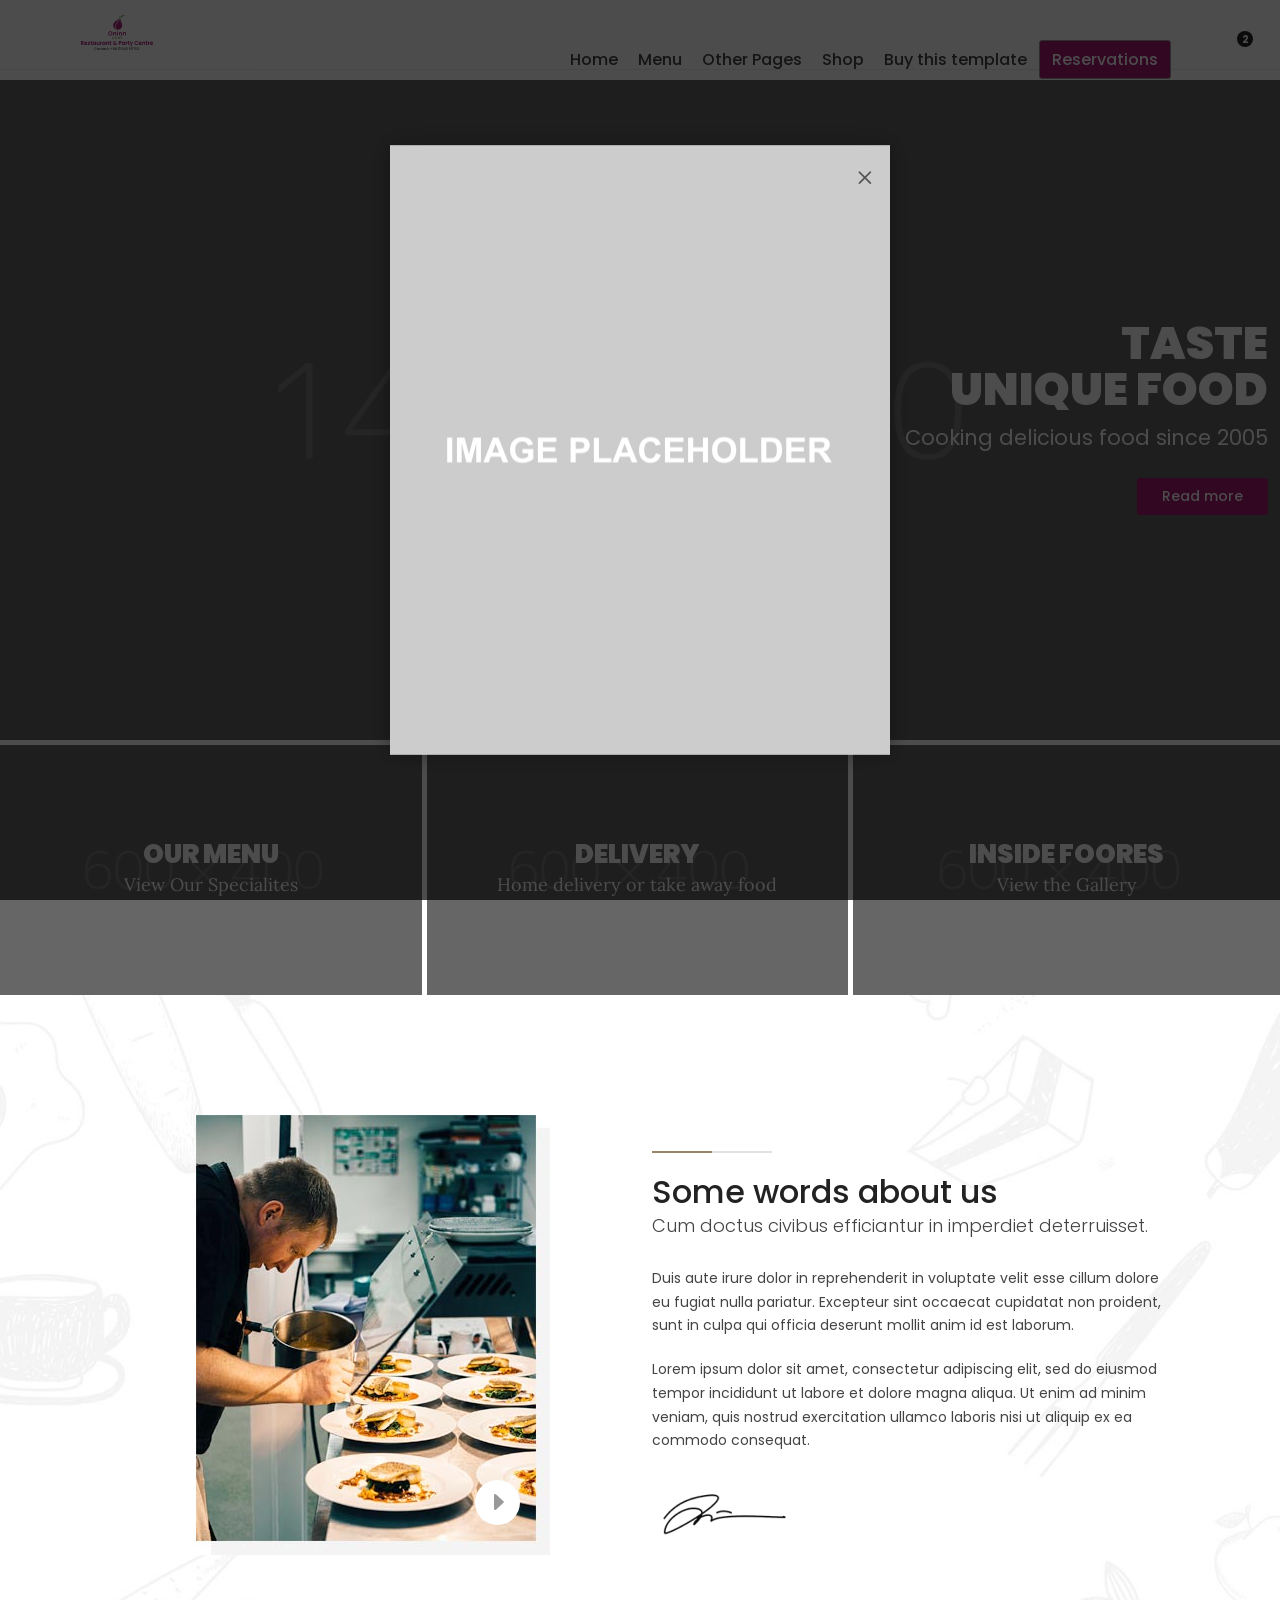
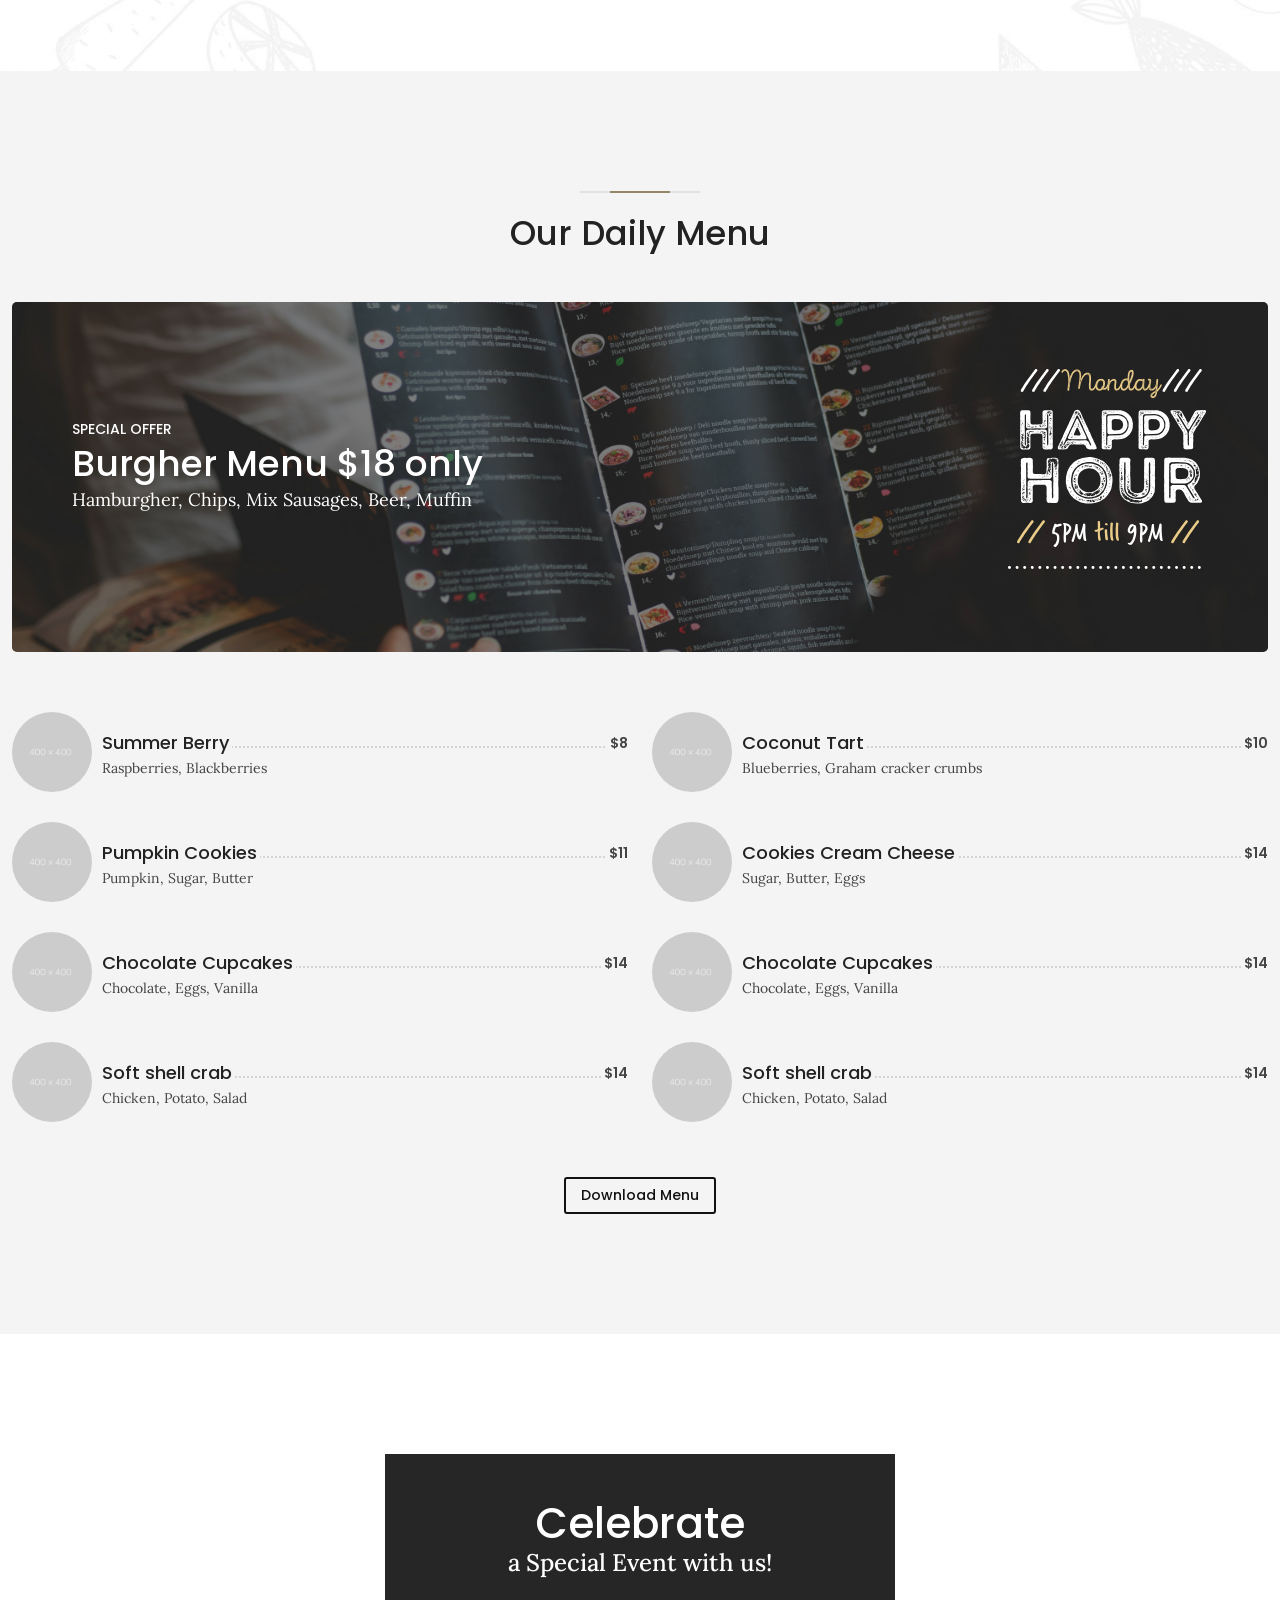
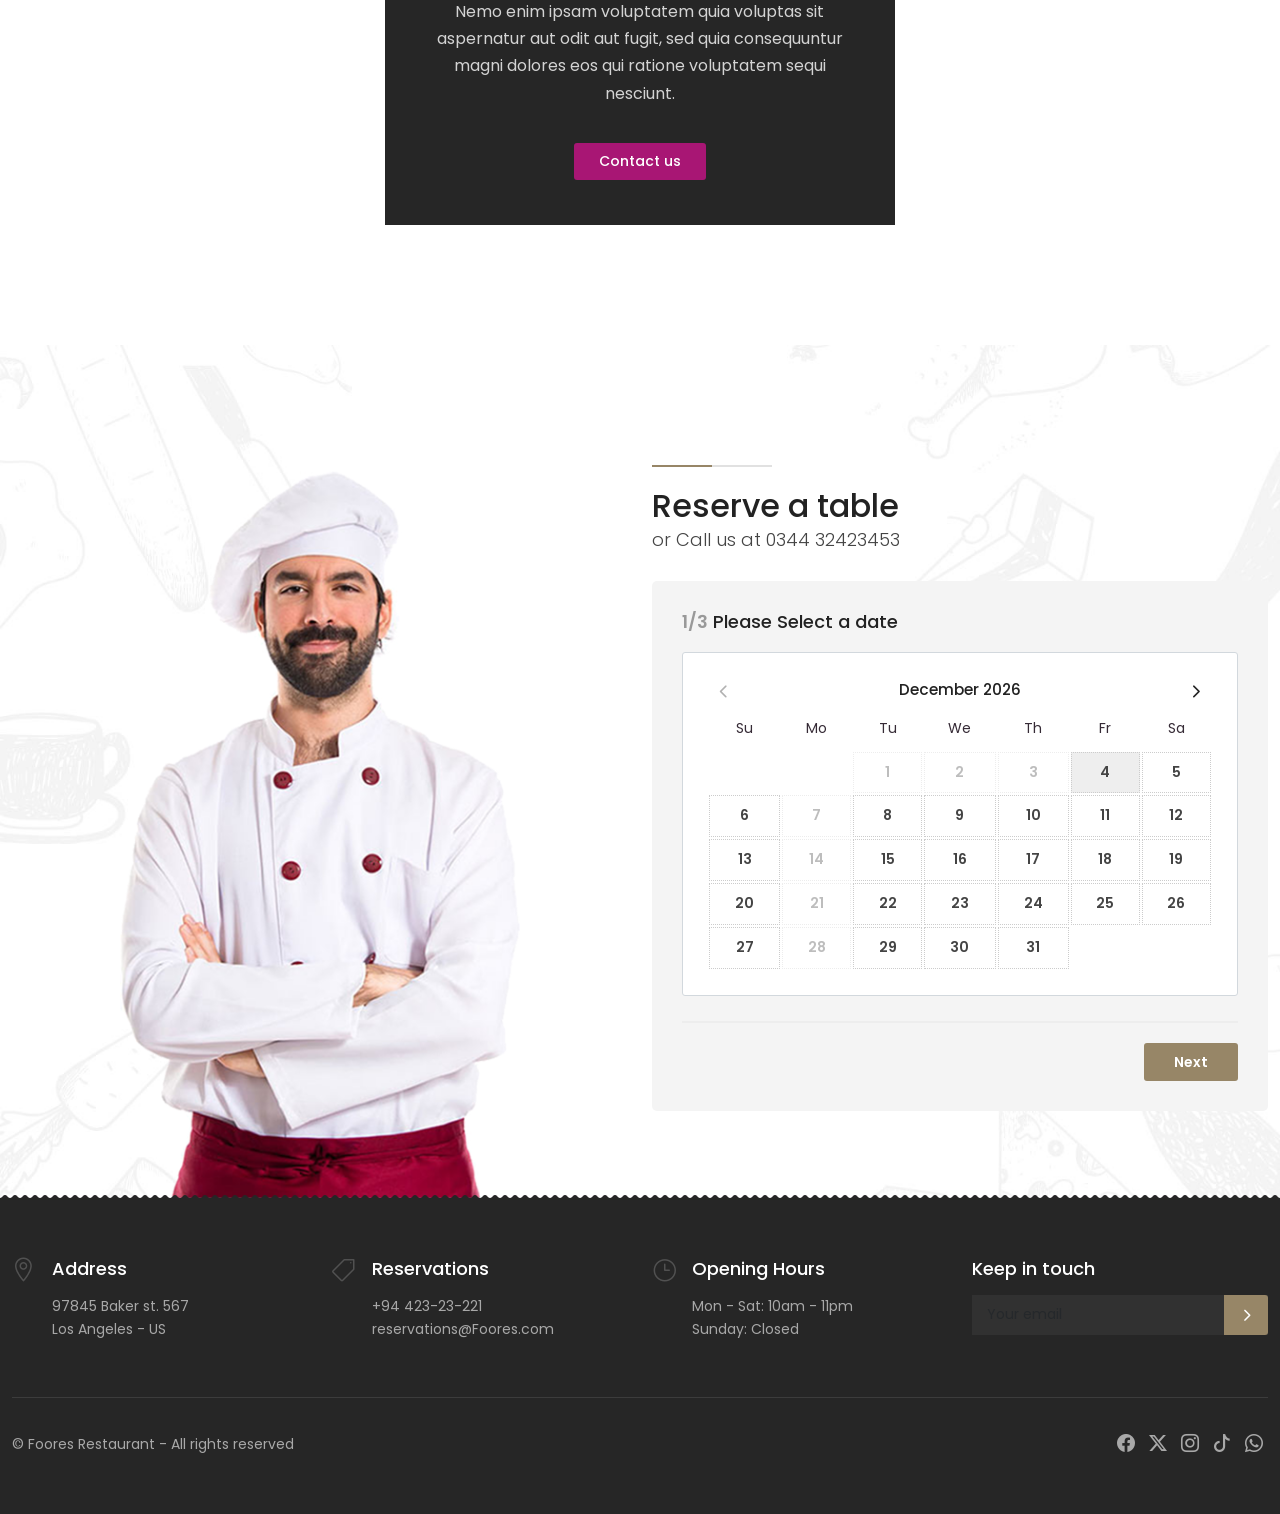
<file: modal-advertise.html>
<!DOCTYPE html>
<html lang="en">

<head>
    <meta charset="utf-8">
    <meta name="viewport" content="width=device-width, initial-scale=1">
    <meta name="description" content="Foores - Single Restaurant Version">
    <meta name="author" content="Ansonika">
    <title>Foores - Single Restaurant Version</title>

    <!-- Favicons-->
    <link rel="shortcut icon" href="img/favicon.ico" type="image/x-icon">
    <link rel="apple-touch-icon" type="image/x-icon" href="img/apple-touch-icon-57x57-precomposed.png">
    <link rel="apple-touch-icon" type="image/x-icon" sizes="72x72" href="img/apple-touch-icon-72x72-precomposed.png">
    <link rel="apple-touch-icon" type="image/x-icon" sizes="114x114" href="img/apple-touch-icon-114x114-precomposed.png">
    <link rel="apple-touch-icon" type="image/x-icon" sizes="144x144" href="img/apple-touch-icon-144x144-precomposed.png">

    <!-- GOOGLE WEB FONT -->
    <link rel="preconnect" href="https://fonts.googleapis.com">
	<link rel="preconnect" href="https://fonts.gstatic.com" crossorigin>
	<link href="https://fonts.googleapis.com/css2?family=Lora:ital@1&family=Poppins:wght@400;500;600;700&display=swap" rel="stylesheet">

    <!-- BASE CSS -->
    <link href="css/vendors.min.css" rel="stylesheet">
    <link href="css/style.css" rel="stylesheet">

    <!-- SPECIFIC CSS -->
    <link href="css/wizard.css" rel="stylesheet">

    <!-- YOUR CUSTOM CSS -->
    <link href="css/custom.css" rel="stylesheet">

</head>

<body>

	<div id="preloader">
		<div data-loader="circle-side"></div>
	</div><!-- /Page Preload -->
				
	<header class="header clearfix element_to_stick">
		<div class="layer"></div><!-- Opacity Mask Menu Mobile -->
		<div class="container-fluid">
		<div id="logo">
			<a href="index.html">
				<img src="img/logo.svg" width="140" height="35" alt="" class="logo_normal">
				<img src="img/logo_sticky.svg" width="140" height="35" alt="" class="logo_sticky">
			</a>
		</div>
		<ul id="top_menu">
			<li><a href="#0" class="search-overlay-menu-btn"></a></li>
			<li>
				<div class="dropdown dropdown-cart">
				    <a href="shop-cart.html" class="cart_bt"><strong>2</strong></a>
				    <div class="dropdown-menu">
				        <ul>
				            <li>
				                <figure><img src="img/item_placeholder_square_small.jpg" data-src="img/item_square_small_1.jpg" alt="" width="50" height="50" class="lazy"></figure>
				                <strong><span>1x Pizza Napoli</span>$12.00</strong>
				                <a href="#0" class="action"><i class="icon_trash_alt"></i></a>
				            </li>
				             <li>
				                <figure><img src="img/item_placeholder_square_small.jpg" data-src="img/item_square_small_2.jpg" alt="" width="50" height="50" class="lazy"></figure>
				                <strong><span>1x Hamburgher Maxi</span>$10.00</strong>
				                <a href="#0" class="action"><i class="icon_trash_alt"></i></a>
				            </li>
				             <li>
				                <figure><img src="img/item_placeholder_square_small.jpg" data-src="img/item_square_small_3.jpg" alt="" width="50" height="50" class="lazy"></figure>
				                <strong><span>1x Red Wine Bottle</span>$20.00</strong>
				                <a href="#0" class="action"><i class="icon_trash_alt"></i></a>
				            </li>
				        </ul>
				        <div class="total_drop">
				            <div class="clearfix add_bottom_15"><strong>Total</strong><span>$32.00</span></div>
				            <a href="shop-cart.html" class="btn_1 outline">View Cart</a><a href="shop-checkout.html" class="btn_1">Checkout</a>
				        </div>
				    </div>
				</div>
				<!-- /dropdown-cart-->
			</li>
		</ul>
		<!-- /top_menu -->
		<a href="#0" class="open_close">
			<i class="icon_menu"></i><span>Menu</span>
		</a>
		<nav class="main-menu">
		    <div id="header_menu">
		        <a href="#0" class="open_close">
		            <i class="icon_close"></i><span>Menu</span>
		        </a>
		        <a href="index.html"><img src="img/logo.svg" width="140" height="35" alt=""></a>
		    </div>
		    <ul>
		        <li class="submenu">
		            <a href="#0" class="show-submenu">Home</a>
		             <ul>
		            	<li><a href="index-7.html">KenBurns Slider <span class="badge text-bg-danger">New</span></a></li>
		                <li><a href="index.html">Slider 1</a></li>
		                <li><a href="index-2.html">Slider 2</a></li>
		                <li><a href="index-6.html">Slider 3</a></li>
		                <li><a href="index-3.html">Video Background</a></li>
		                <li><a href="index-5.html">Text Rotator</a></li>
		                <li><a href="index-4.html">GDPR Cookie Bar EU Law</a></li>
		            </ul>
		        </li>
		        <li class="submenu">
		            <a href="#0" class="show-submenu">Menu</a>
		            <ul>
		                <li><a href="menu-1.html">Menu 2 Column</a></li>
		                <li><a href="menu-2.html">Menu Add To Cart</a></li>
		                <li><a href="menu-3.html">Menu With Tabs</a></li>
		                <li><a href="menu-4.html">Menu Grid</a></li>
		                <li><a href="menu-of-the-day.html">Menu of the Day <span class="badge badge-danger">HOT</span></a></li>
		                <li><a href="order-food.html">Order Food</a></li>
		                <li><a href="confirm.html">Confirm</a></li>
		            </ul>
		        </li>
		        <li class="submenu">
		            <a href="#0" class="show-submenu">Other Pages</a>
		            <ul>
		            	<li><a href="about.html">About</a></li>
		                <li><a href="blog.html">Blog</a></li>
		                <li><a href="gallery.html">Gallery</a></li>
		                <li><a href="gallery-2.html">Gallery Masonry</a></li>
		                <li><a href="modal-advertise.html">Modal Advertise</a></li>
		                <li><a href="modal-newsletter.html">Modal Newsletter</a></li>
		                <li><a href="404.html">404 Error page</a></li>
		                <li><a href="coming-soon.html" target="_blank">Coming Soon</a></li>
		                <li><a href="leave-review.html">Leave a review</a></li>
		                <li><a href="contacts.html">Contacts</a></li>
		                <li><a href="icon-pack-1.html">Icon Pack 1</a></li>
		                <li><a href="icon-pack-2.html">Icon Pack 2</a></li>
		            </ul>
		        </li>
		         <li class="submenu">
		            <a href="#0" class="show-submenu">Shop</a>
		            <ul>
		                <li><a href="shop-1.html">Shop Grid</a></li>
		                <li><a href="shop-2.html">Shop Rows</a></li>
		                <li><a href="shop-single.html">Product Single</a></li>
		                <li><a href="shop-cart.html">Cart Page</a></li>
		                <li><a href="shop-checkout.html">Checkout</a></li>
		            </ul>
		        </li>
		        <li><a href="#0">Buy this template</a></li>
		        <li><a href="reservations.html" class="btn_top">Reservations</a></li>
		    </ul>
		</nav>
	</div>
	<!-- Search -->
	<div class="search-overlay-menu">
	    <span class="search-overlay-close"><span class="closebt"><i class="icon_close"></i></span></span>
	    <form role="search" id="searchform" method="get">
	        <input value="" name="q" type="search" placeholder="Search..." />
	        <button type="submit"><i class="icon_search"></i></button>
	    </form>
	</div><!-- End Search -->
	</header>
	<!-- /header -->
	
	<main>
		<div id="carousel-home">
			<div class="owl-carousel owl-theme">
				<div class="owl-slide cover lazy" data-bg="url(img/slides/slide_home_1.jpg)">
					<div class="opacity-mask d-flex align-items-center" data-opacity-mask="rgba(0, 0, 0, 0.5)">
						<div class="container">
							<div class="row justify-content-center justify-content-md-end">
								<div class="col-lg-6 static">
									<div class="slide-text text-end white">
										<h2 class="owl-slide-animated owl-slide-title">Taste<br>unique food</h2>
										<p class="owl-slide-animated owl-slide-subtitle">
											Cooking delicious food since 2005
										</p>
										<div class="owl-slide-animated owl-slide-cta"><a class="btn_1" href="menu-1.html" role="button">Read more</a></div>
									</div>
								</div>
							</div>
						</div>
					</div>
				</div>
				<!--/owl-slide-->
				<div class="owl-slide cover lazy" data-bg="url(img/slides/slide_home_2.jpg)">
					<div class="opacity-mask d-flex align-items-center" data-opacity-mask="rgba(0, 0, 0, 0.5)">
						<div class="container">
							<div class="row justify-content-center justify-content-md-start">
								<div class="col-lg-6 static">
									<div class="slide-text white">
										<h2 class="owl-slide-animated owl-slide-title">Reserve<br>a Table Now</h2>
										<p class="owl-slide-animated owl-slide-subtitle">
											Cooking delicious food since 2005
										</p>
										<div class="owl-slide-animated owl-slide-cta"><a class="btn_1" href="reservations.html" role="button">Read more</a></div>
									</div>
								</div>
							</div>
						</div>
					</div>
				</div>
				<!--/owl-slide-->				
				<div class="owl-slide cover lazy" data-bg="url(img/slides/slide_home_3.jpg)">
					<div class="opacity-mask d-flex align-items-center" data-opacity-mask="rgba(0, 0, 0, 0.6)">
						<div class="container">
							<div class="row justify-content-center justify-content-md-start">
								<div class="col-lg-12 static">
									<div class="slide-text text-center white">
										<h2 class="owl-slide-animated owl-slide-title">Enjoy<br>a friends dinner</h2>
										<p class="owl-slide-animated owl-slide-subtitle">
											Cooking delicious food since 2005
										</p>
										<div class="owl-slide-animated owl-slide-cta"><a class="btn_1" href="menu-1.html" role="button">Read more</a></div>
									</div>
								</div>
							</div>
						</div>
					</div>
					<!--/owl-slide-->
				</div>
			</div>
			<div id="icon_drag_mobile"></div>
		</div>
		<!--/carousel-->

		<ul id="banners_grid" class="clearfix">
			<li>
				<a href="menu-1.html" class="img_container">
					<img src="img/banners_cat_placeholder.jpg" data-src="img/banner_1.jpg" alt="" class="lazy">
					<div class="short_info opacity-mask" data-opacity-mask="rgba(0, 0, 0, 0.5)">
						<h3>Our Menu</h3>
						<p>View Our Specialites</p>
					</div>
				</a>
			</li>
			<li>
				<a href="order-food.html" class="img_container">
					<img src="img/banners_cat_placeholder.jpg" data-src="img/banner_2.jpg" alt="" class="lazy">
					<div class="short_info opacity-mask" data-opacity-mask="rgba(0, 0, 0, 0.5)">
						<h3>Delivery</h3>
						<p>Home delivery or take away food</p>
					</div>
				</a>
			</li>
			<li>
				<a href="gallery.html" class="img_container">
					<img src="img/banners_cat_placeholder.jpg" data-src="img/banner_3.jpg" alt="" class="lazy">
					<div class="short_info opacity-mask" data-opacity-mask="rgba(0, 0, 0, 0.5)">
						<h3>Inside Foores</h3>
						<p>View the Gallery</p>
					</div>
				</a>
			</li>
		</ul>
		<!--/banners_grid -->

		<div class="pattern_2">
		    <div class="container margin_120_100 home_intro">
		        <div class="row justify-content-center d-flex align-items-center">
		            <div class="col-lg-5 text-lg-center d-none d-lg-block" data-cue="slideInUp">
		                <figure>
		                    <img src="img/home_1_placeholder.png" data-src="img/home_1.jpg" width="354" height="440" alt="" class="img-fluid lazy">
		                    <a href="https://www.youtube.com/watch?v=MO7Hi_kBBBg" class="btn_play" data-cue="zoomIn" data-delay="500"><span class="pulse_bt"><i class="arrow_triangle-right"></i></span></a>
		                </figure>
		            </div>
		            <div class="col-lg-5 pt-lg-4" data-cue="slideInUp" data-delay="500">
		                <div class="main_title">
		                    <span><em></em></span>
		                    <h2>Some words about us</h2>
		                    <p>Cum doctus civibus efficiantur in imperdiet deterruisset.</p>
		                </div>
		                <p>Duis aute irure dolor in reprehenderit in voluptate velit esse cillum dolore eu fugiat nulla pariatur. Excepteur sint occaecat cupidatat non proident, sunt in culpa qui officia deserunt mollit anim id est laborum.</p>
		                <p>Lorem ipsum dolor sit amet, consectetur adipiscing elit, sed do eiusmod tempor incididunt ut labore et dolore magna aliqua. Ut enim ad minim veniam, quis nostrud exercitation ullamco laboris nisi ut aliquip ex ea commodo consequat.</p>
		                <p><img src="img/signature.png" width="140" height="50" alt="" class="mt-3"></p>
		            </div>
		        </div>
		        <!--/row -->
		    </div>
		    <!--/container -->
		</div>
		<!--/pattern_2 -->

		<div class="bg_gray">
		    <div class="container margin_120_100" data-cue="slideInUp">
		        <div class="main_title center mb-5">
		            <span><em></em></span>
		            <h2>Our Daily Menu</h2>
		        </div>
		        <!-- /main_title -->
		        <div class="banner lazy" data-bg="url(img/banner_bg.jpg)">
                    <div class="wrapper d-flex align-items-center justify-content-between opacity-mask" data-opacity-mask="rgba(0, 0, 0, 0.5)">
                        <div>
                            <small>Special Offer</small>
                            <h3>Burgher Menu $18 only</h3>
                            <p>Hamburgher, Chips, Mix Sausages, Beer, Muffin</p>
                        </div>
                        <figure class="d-none d-lg-block"><img src="img/banner.svg" alt="" width="200" height="200" class="img-fluid"></figure>
                    </div>
                    <!-- /wrapper -->
                </div>
                <!-- /banner -->
		        <div class="row magnific-gallery homepage add_bottom_25">
                    <div class="col-lg-6" data-cue="slideInUp">
                        <div class="menu_item">
                            <figure>
                                <a href="img/menu_items/large/3.jpg" title="Summer Berry" data-effect="mfp-zoom-in">
                                    <img src="img/menu_items/menu_items_placeholder.png" data-src="img/menu_items/3.jpg" class="lazy" alt="">
                                </a>
                            </figure>
                            <div class="menu_title">
                                <h3>Summer Berry</h3><em>$8</em>
                            </div>
                            <p>Raspberries, Blackberries</p>
                        </div>
                    </div>
                    <div class="col-lg-6" data-cue="slideInUp">
                        <div class="menu_item">
                            <figure>
                                <a href="img/menu_items/large/4.jpg" title="Coconut Tart" data-effect="mfp-zoom-in">
                                    <img src="img/menu_items/menu_items_placeholder.png" data-src="img/menu_items/4.jpg" class="lazy" alt="">
                                </a>
                            </figure>
                            <div class="menu_title">
                                <h3>Coconut Tart</h3><em>$10</em>
                            </div>
                            <p>Blueberries, Graham cracker crumbs</p>
                        </div>
                    </div>
                    <div class="col-lg-6" data-cue="slideInUp">
                        <div class="menu_item">
                            <figure>
                                <a href="img/menu_items/large/5.jpg" title="Pumpkin Cookies" data-effect="mfp-zoom-in">
                                    <img src="img/menu_items/menu_items_placeholder.png" data-src="img/menu_items/5.jpg" class="lazy" alt="">
                                </a>
                            </figure>
                            <div class="menu_title">
                                <h3>Pumpkin Cookies</h3><em>$11</em>
                            </div>
                            <p>Pumpkin, Sugar, Butter</p>
                        </div>
                    </div>
                    <div class="col-lg-6" data-cue="slideInUp">
                        <div class="menu_item">
                            <figure>
                                <a href="img/menu_items/large/6.jpg" title="Cookies Cream Cheese" data-effect="mfp-zoom-in">
                                    <img src="img/menu_items/menu_items_placeholder.png" data-src="img/menu_items/7.jpg" class="lazy" alt="">
                                </a>
                            </figure>
                            <div class="menu_title">
                                <h3>Cookies Cream Cheese</h3><em>$14</em>
                            </div>
                            <p>Sugar, Butter, Eggs</p>
                        </div>
                    </div>
                    <div class="col-lg-6" data-cue="slideInUp">
                        <div class="menu_item">
                            <figure>
                                <a href="img/menu_items/large/8.jpg" title="Chocolate Cupcakes" data-effect="mfp-zoom-in">
                                    <img src="img/menu_items/menu_items_placeholder.png" data-src="img/menu_items/8.jpg" class="lazy" alt="">
                                </a>
                            </figure>
                            <div class="menu_title">
                                <h3>Chocolate Cupcakes</h3><em>$14</em>
                            </div>
                            <p>Chocolate, Eggs, Vanilla</p>
                        </div>
                    </div>
                   	<div class="col-lg-6" data-cue="slideInUp">
                        <div class="menu_item">
                            <figure>
                                <a href="img/menu_items/large/9.jpg" title="Chocolate Cupcakes" data-effect="mfp-zoom-in">
                                    <img src="img/menu_items/menu_items_placeholder.png" data-src="img/menu_items/9.jpg" class="lazy" alt="">
                                </a>
                            </figure>
                            <div class="menu_title">
                                <h3>Chocolate Cupcakes</h3><em>$14</em>
                            </div>
                            <p>Chocolate, Eggs, Vanilla</p>
                        </div>
                    </div>
                    <div class="col-lg-6" data-cue="slideInUp">
                        <div class="menu_item">
                            <figure>
                                <a href="img/menu_items/large/10.jpg" title="Soft shell crab" data-effect="mfp-zoom-in">
                                    <img src="img/menu_items/menu_items_placeholder.png" data-src="img/menu_items/10.jpg" class="lazy" alt="">
                                </a>
                            </figure>
                            <div class="menu_title">
                                <h3>Soft shell crab</h3><em>$14</em>
                            </div>
                            <p>Chicken, Potato, Salad</p>
                        </div>
                    </div>
                    <div class="col-lg-6" data-cue="slideInUp">
                        <div class="menu_item">
                            <figure>
                                <a href="img/menu_items/large/11.jpg" title="Soft shell crab" data-effect="mfp-zoom-in">
                                    <img src="img/menu_items/menu_items_placeholder.png" data-src="img/menu_items/11.jpg" class="lazy" alt="">
                                </a>
                            </figure>
                            <div class="menu_title">
                                <h3>Soft shell crab</h3><em>$14</em>
                            </div>
                            <p>Chicken, Potato, Salad</p>
                        </div>
                    </div>
                </div>
                <!-- /row -->
		        <p class="text-center"><a href="#0" class="btn_1 outline" data-cue="zoomIn">Download Menu</a></p>
		    </div>
		    <!-- /container -->
		</div>
		<!-- /bg_gray -->

		<div class="call_section lazy" data-bg="url(img/bg_call_section.jpg)">
		    <div class="container clearfix">
		    	<div class="row justify-content-center">
			        <div class="col-lg-5 col-md-6 text-center">
			            <div class="box_1" data-cue="slideInUp">
			                <h2>Celebrate<span>a Special Event with us!</span></h2>
			                <p>Nemo enim ipsam voluptatem quia voluptas sit aspernatur aut odit aut fugit, sed quia consequuntur magni dolores eos qui ratione voluptatem sequi nesciunt.</p>
			                <a href="contacts.html" class="btn_1 mt-3">Contact us</a>
			            </div>
			        </div>
			    </div>
    		</div>
    	</div>
   		<!--/call_section-->

		<div class="pattern_2">
		    <div class="container margin_120_100 pb-0">
		        <div class="row justify-content-center">
		        	<div class="col-lg-6 text-center d-none d-lg-block" data-cue="slideInUp">
		                <img src="img/chef.png" width="400" height="733" alt="" class="img-fluid">
		            </div>
		            <div class="col-lg-6 col-md-8" data-cue="slideInUp">
		                <div class="main_title">
		                    <span><em></em></span>
		                    <h2>Reserve a table</h2>
		                    <p>or Call us at 0344 32423453</p>
		                </div>
		                <div id="wizard_container">
		                    <form id="wrapped" method="POST">
		                        <input id="website" name="website" type="text" value="">
		                        <!-- Leave for security protection, read docs for details -->
		                        <div id="middle-wizard">
		                            <div class="step">
		                                <h3 class="main_question"><strong>1/3</strong> Please Select a date</h3>
		                                <div class="form-group">
		                                    <input type="hidden" name="datepicker_field" id="datepicker_field" class="required">
		                                </div>
		                                <div id="DatePicker"></div>
		                            </div>
		                            <!-- /step-->
		                            <div class="step">
		                                <h3 class="main_question"><strong>2/3</strong> Select time and guests</h3>
		                                <div class="step_wrapper">
		                                    <h4>Time</h4>
		                                    <div class="radio_select add_bottom_15">
		                                        <ul>
		                                            <li>
		                                                <input type="radio" id="time_1" name="time" value="12.00am" class="required">
		                                                <label for="time_1">12.00</label>
		                                            </li>
		                                            <li>
		                                                <input type="radio" id="time_2" name="time" value="12.30pm" class="required">
		                                                <label for="time_2">12.30</label>
		                                            </li>
		                                            <li>
		                                                <input type="radio" id="time_3" name="time" value="1.00pm" class="required">
		                                                <label for="time_3">1.00</label>
		                                            </li>
		                                            <li>
		                                                <input type="radio" id="time_4" name="time" value="1.30pm" class="required">
		                                                <label for="time_4">1.30</label>
		                                            </li>
		                                             <li>
		                                                <input type="radio" id="time_5" name="time" value="08.00pm" class="required">
		                                                <label for="time_5">8.00</label>
		                                            </li>
		                                            <li>
		                                                <input type="radio" id="time_6" name="time" value="08.30pm" class="required">
		                                                <label for="time_6">8.30</label>
		                                            </li>
		                                            <li>
		                                                <input type="radio" id="time_7" name="time" value="09.00pm" class="required">
		                                                <label for="time_7">9.00</label>
		                                            </li>
		                                            <li>
		                                                <input type="radio" id="time_8" name="time" value="09.30pm" class="required">
		                                                <label for="time_8">9.30</label>
		                                            </li>
		                                        </ul>
		                                    </div>
		                                    <!-- /time_select -->
		                                </div>
		                                <!-- /step_wrapper -->
		                                <div class="step_wrapper">
		                                    <h4>How many people?</h4>
		                                    <div class="radio_select">
		                                        <ul>
		                                            <li>
		                                                <input type="radio" id="people_1" name="people" value="1" class="required">
		                                                <label for="people_1">1</label>
		                                            </li>
		                                            <li>
		                                                <input type="radio" id="people_2" name="people" value="2" class="required">
		                                                <label for="people_2">2</label>
		                                            </li>
		                                            <li>
		                                                <input type="radio" id="people_3" name="people" value="3" class="required">
		                                                <label for="people_3">3</label>
		                                            </li>
		                                            <li>
		                                                <input type="radio" id="people_4" name="people" value="4" class="required">
		                                                <label for="people_4">4</label>
		                                            </li>
		                                        </ul>
		                                    </div>
		                                    <!-- /people_select -->
		                                </div>
		                                <!-- /step_wrapper -->
		                            </div>
		                            <!-- /step-->
		                            <div class="submit step">
		                                <h3 class="main_question"><strong>3/3</strong> Please fill with your details</h3>
		                                <div class="form-group">
		                                    <input type="text" name="firstname" class="form-control required" placeholder="First and Last Name">
		                                </div>
		                                <div class="row">
		                                    <div class="col-lg-6">
		                                        <div class="form-group">
		                                    <input type="email" name="email" class="form-control required" placeholder="Your Email">
		                                </div>
		                                    </div>
		                                    <div class="col-lg-6">
		                                        <div class="form-group">
		                                    <input type="text" name="telephone" class="form-control required" placeholder="Your Telephone">
		                                </div>
		                                    </div>
		                                </div>
		                         
		                                <div class="form-group">
		                                    <textarea class="form-control text_area" placeholder="Please provide any additional info"></textarea>
		                                </div>
		                                <div class="form-group terms">
		                                    <label class="container_check">Please accept our <a href="#" data-bs-toggle="modal" data-bs-target="#terms-txt">Terms and conditions</a>
		                                        <input type="checkbox" name="terms" value="Yes" class="required">
		                                        <span class="checkmark"></span>
		                                    </label>
		                                </div>
		                            </div>
		                            <!-- /step-->
		                        </div>
		                        <!-- /middle-wizard -->
		                        <div id="bottom-wizard">
		                            <button type="button" name="backward" class="backward">Prev</button>
		                            <button type="button" name="forward" class="forward">Next</button>
		                            <button type="submit" name="process" class="submit">Submit</button>
		                        </div>
		                        <!-- /bottom-wizard -->
		                    </form>
		                </div>
		                <!-- /Wizard container -->
		            </div>
		        </div>
		        <!-- /row -->
		    </div>
		    <!-- /container -->
		</div>
		<!-- /pattern_2 -->
	
	</main>
	<!-- /main -->

	<footer>
	    <div class="frame black"></div>
	    <div class="container">
	        <div class="row">
	            <div class="col-xl-3 col-lg-6 col-md-6 col-sm-6">
	                <div class="footer_wp">
	                    <i class="icon_pin_alt"></i>
	                    <h3>Address</h3>
	                    <p>97845 Baker st. 567<br>Los Angeles - US</p>
	                </div>
	            </div>
	            <div class="col-xl-3 col-lg-6 col-md-6 col-sm-6">
	                <div class="footer_wp">
	                    <i class="icon_tag_alt"></i>
	                    <h3>Reservations</h3>
	                    <p><a href="tel:009442323221">+94 423-23-221</a><br><a href="#0">reservations@Foores.com</a></p>
	                </div>
	            </div>
	            <div class="col-xl-3 col-lg-6 col-md-6 col-sm-6">
	                <div class="footer_wp">
	                    <i class="icon_clock_alt"></i>
	                    <h3>Opening Hours</h3>
	                    <ul>
	                        <li>Mon - Sat: 10am - 11pm</li>
	                        <li>Sunday: Closed</li>
	                    </ul>
	                </div>
	            </div>
	            <div class="col-xl-3 col-lg-6 col-md-6 col-sm-6">
	                <h3>Keep in touch</h3>
	                <div id="newsletter">
	                    <div id="message-newsletter"></div>
	                    <form method="post" action="phpmailer/newsletter_template_email.php" name="newsletter_form" id="newsletter_form">
	                        <div class="form-group">
	                            <input type="email" name="email_newsletter" id="email_newsletter" class="form-control" placeholder="Your email">
	                            <button type="submit" id="submit-newsletter"><i class="arrow_carrot-right"></i></button>
	                        </div>
	                    </form>
	                </div>
	            </div>
	        </div>
	        <!-- /row-->
	        <hr>
	        <div class="row">
	            <div class="col-sm-5">
	                <p class="copy">© Foores Restaurant - All rights reserved</p>
	            </div>
	            <div class="col-sm-7">
	                <div class="follow_us">
					    <ul>
					        <li><a href="#0"><i class="bi bi-facebook"></i></a></li>
					        <li><a href="#0"><i class="bi bi-twitter-x"></i></a></li>
					        <li><a href="#0"><i class="bi bi-instagram"></i></a></li>
					        <li><a href="#0"><i class="bi bi-tiktok"></i></a></li>
					        <li><a href="#0"><i class="bi bi-whatsapp"></i></a></li>
					    </ul>
					</div>
	            </div>
	        </div>
	        <p class="text-center"></p>
	    </div>
	</footer>
	<!--/footer-->

	<div id="toTop"></div><!-- Back to top button -->

	<!-- Modal Advertise -->
	<div class="popup_wrapper">
		<div class="popup_content">
			<span class="popup_close"><i class="icon_close"></i></span>
			<div class="content">
				<a href="order-food.html"><img class="img-fluid" src="img/modal_advertise.png" alt="" width="500" height="609"></a>
			</div>
		</div>
	</div>
	<!-- /Modal Advertise -->

	<!-- Modal terms -->
	<div class="modal fade" id="terms-txt" tabindex="-1" role="dialog" aria-labelledby="termsLabel" aria-hidden="true">
		<div class="modal-dialog modal-dialog-centered">
			<div class="modal-content">
				<div class="modal-header">
					<h4 class="modal-title" id="termsLabel">Terms and conditions</h4>
					<button type="button" class="btn-close" data-bs-dismiss="modal" aria-label="Close"></button>
				</div>
				<div class="modal-body">
					<p>Lorem ipsum dolor sit amet, in porro albucius qui, in <strong>nec quod novum accumsan</strong>, mei ludus tamquam dolores id. No sit debitis meliore postulant, per ex prompta alterum sanctus, pro ne quod dicunt sensibus.</p>
					<p>Lorem ipsum dolor sit amet, in porro albucius qui, in nec quod novum accumsan, mei ludus tamquam dolores id. No sit debitis meliore postulant, per ex prompta alterum sanctus, pro ne quod dicunt sensibus. Lorem ipsum dolor sit amet, <strong>in porro albucius qui</strong>, in nec quod novum accumsan, mei ludus tamquam dolores id. No sit debitis meliore postulant, per ex prompta alterum sanctus, pro ne quod dicunt sensibus.</p>
					<p>Lorem ipsum dolor sit amet, in porro albucius qui, in nec quod novum accumsan, mei ludus tamquam dolores id. No sit debitis meliore postulant, per ex prompta alterum sanctus, pro ne quod dicunt sensibus.</p>
				</div>
			</div>
			<!-- /.modal-content -->
		</div>
		<!-- /.modal-dialog -->
	</div>
	<!-- /.modal -->

	<!-- COMMON SCRIPTS -->
    <script src="js/common_scripts.min.js"></script>
    <script src="js/slider.js"></script>
    <script src="js/common_func.js"></script>
    <script src="phpmailer/validate.js"></script>

    <!-- SPECIFIC SCRIPTS (wizard form) -->
    <script src="js/wizard/wizard_scripts.min.js"></script>
    <script src="js/wizard/wizard_func.js"></script>

</body>
</html>
</file>
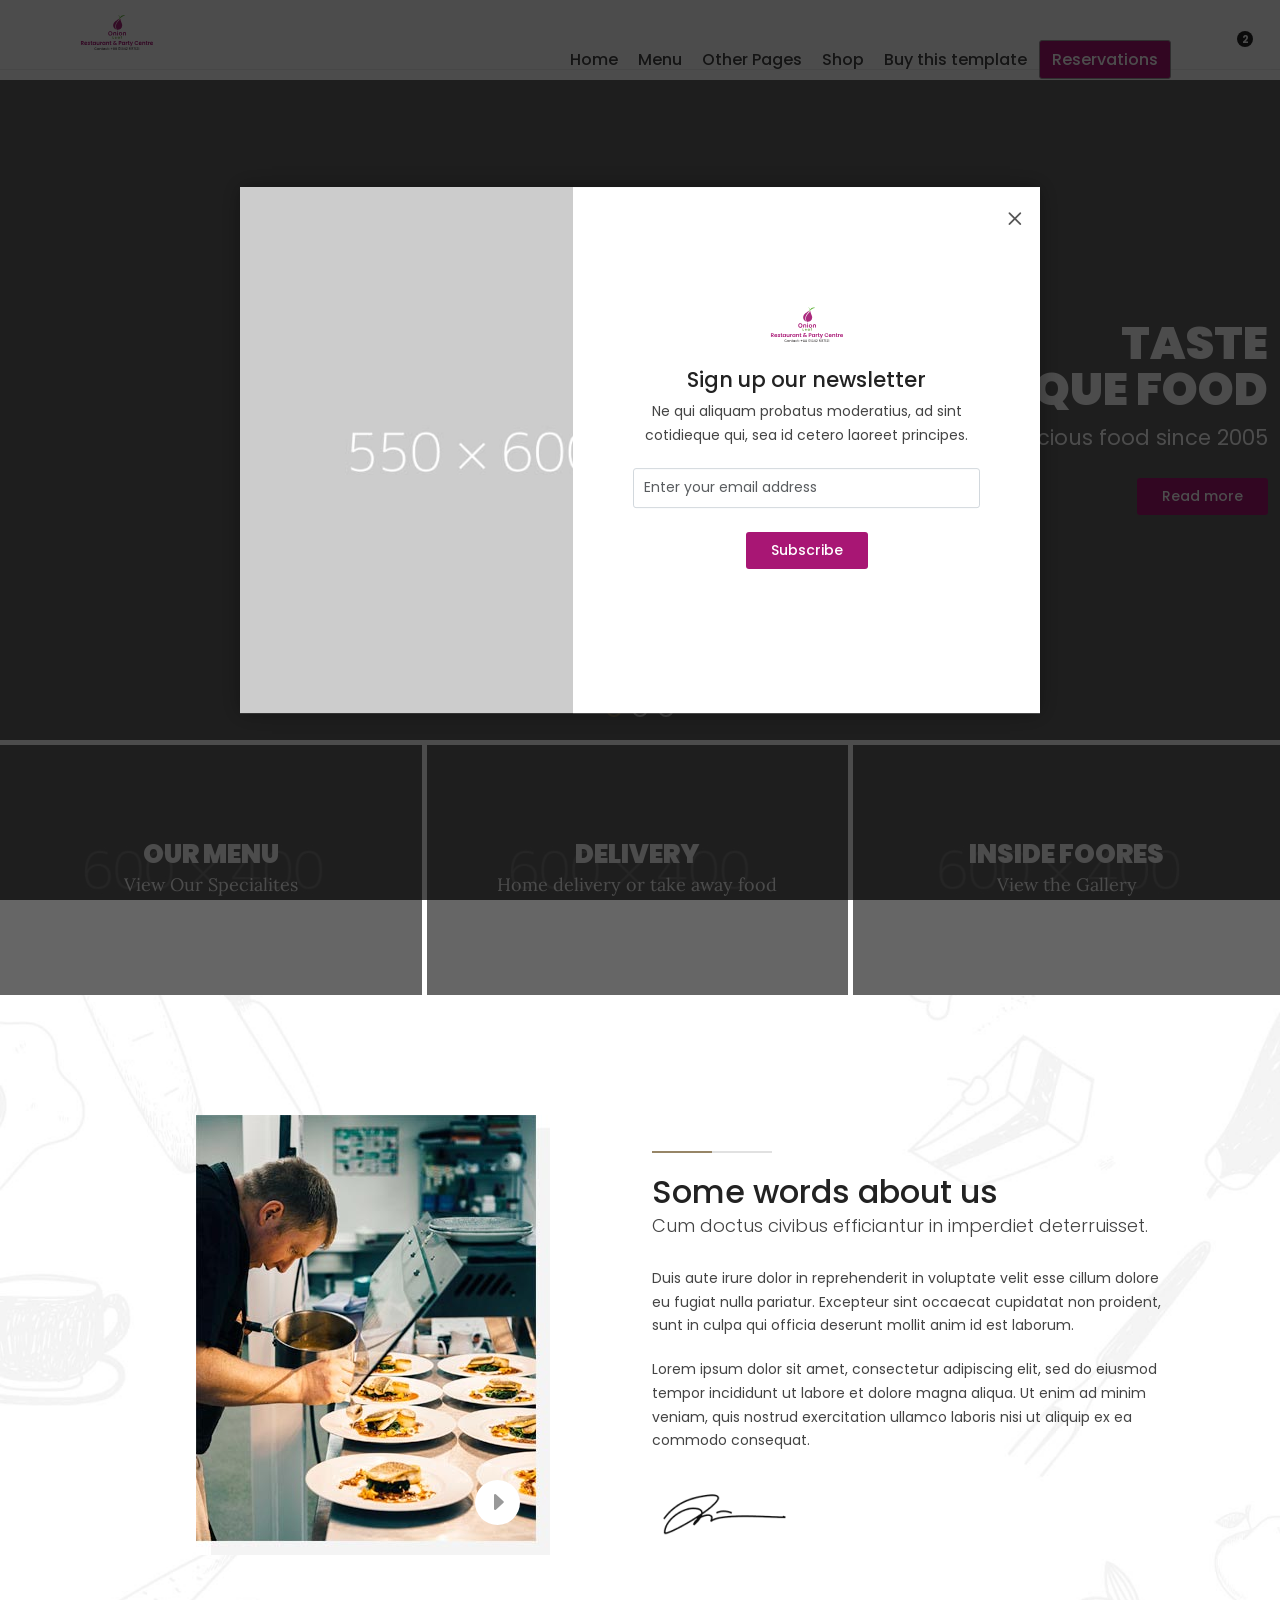
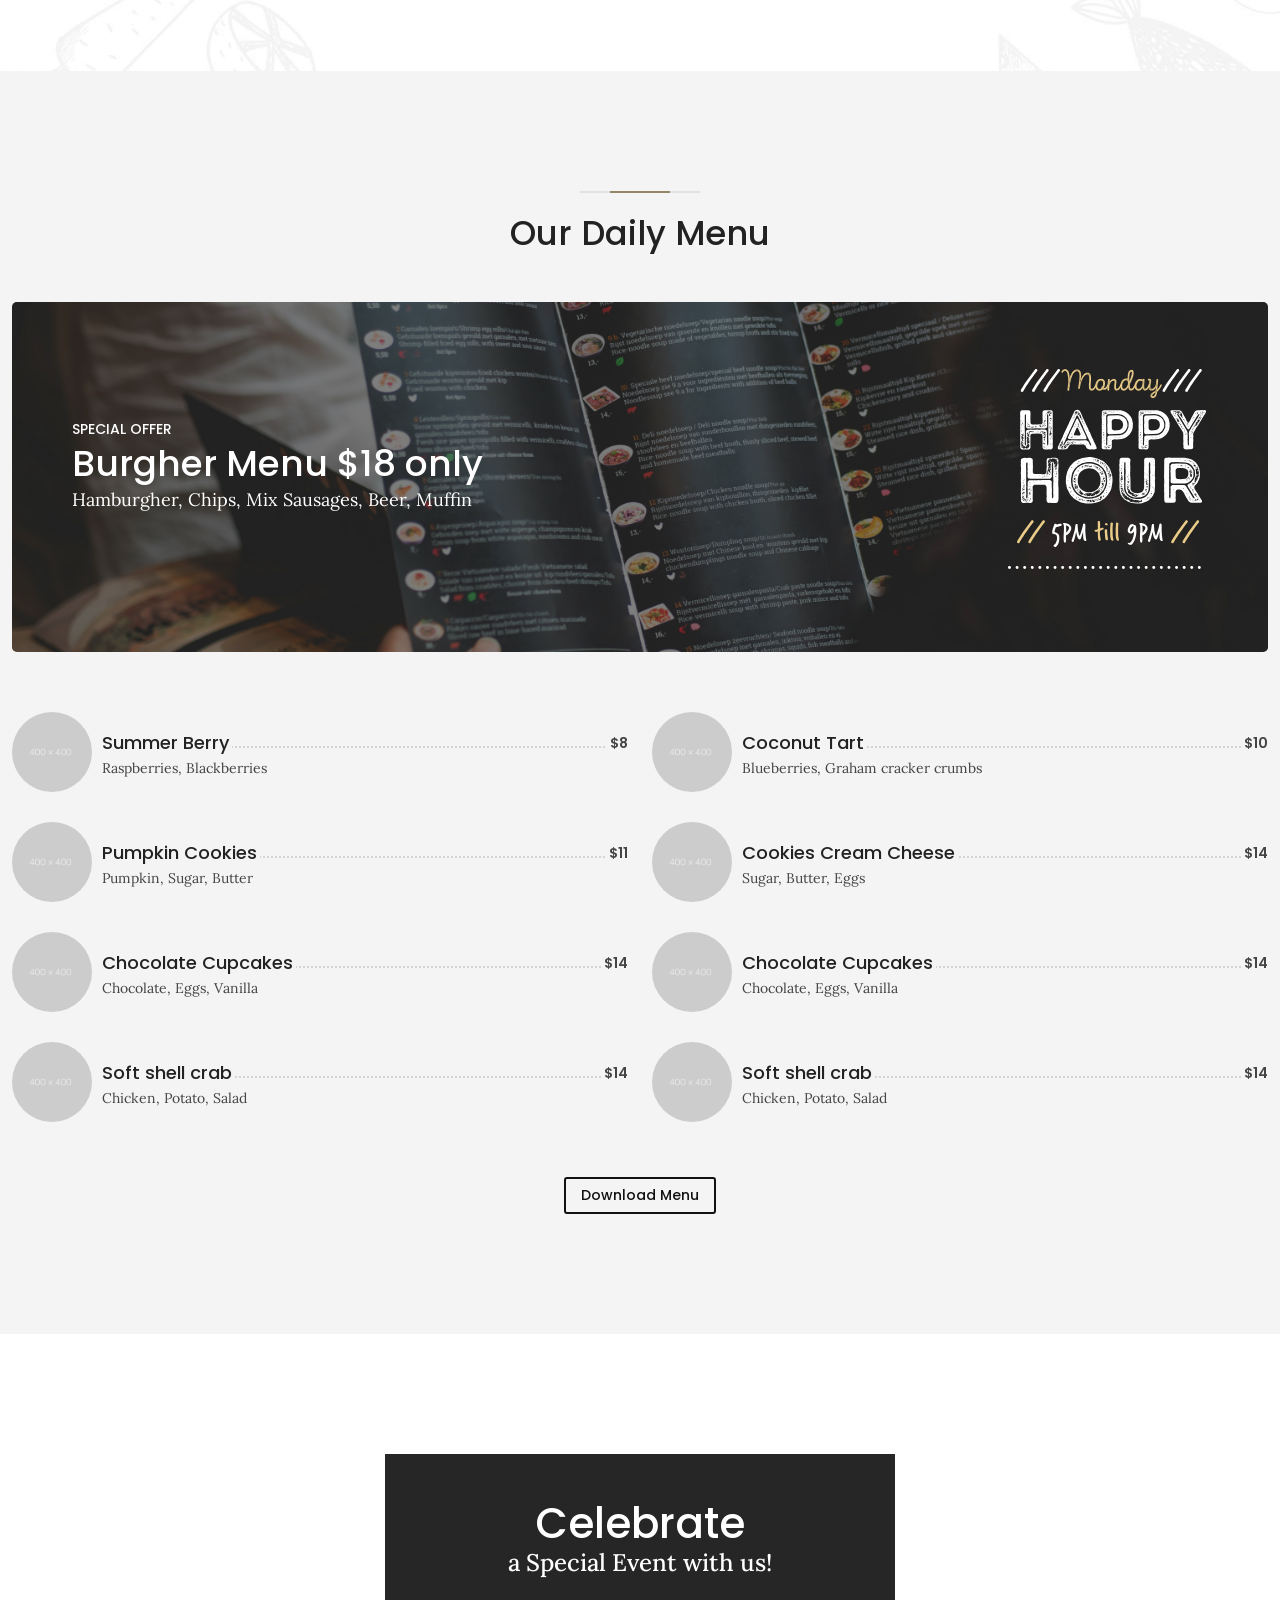
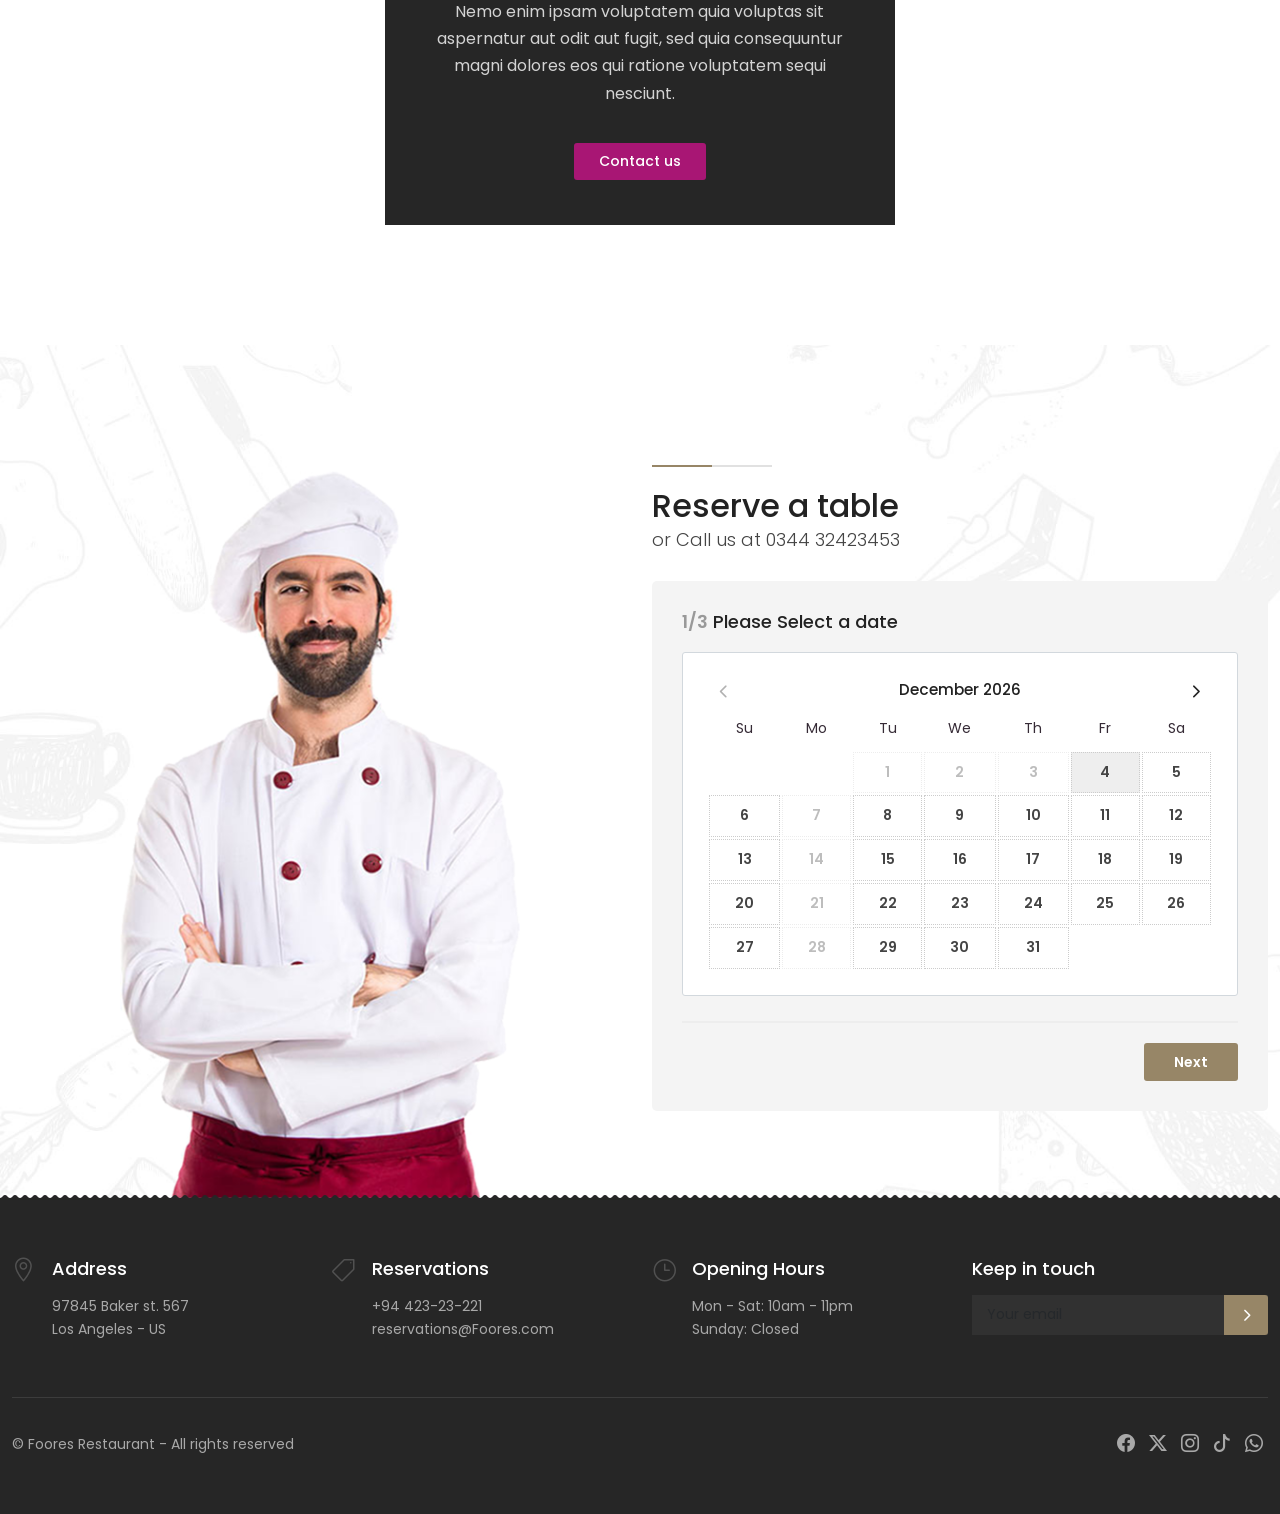
<file: modal-newsletter.html>
<!DOCTYPE html>
<html lang="en">

<head>
    <meta charset="utf-8">
    <meta name="viewport" content="width=device-width, initial-scale=1">
    <meta name="description" content="Foores - Single Restaurant Version">
    <meta name="author" content="Ansonika">
    <title>Foores - Single Restaurant Version</title>

    <!-- Favicons-->
    <link rel="shortcut icon" href="img/favicon.ico" type="image/x-icon">
    <link rel="apple-touch-icon" type="image/x-icon" href="img/apple-touch-icon-57x57-precomposed.png">
    <link rel="apple-touch-icon" type="image/x-icon" sizes="72x72" href="img/apple-touch-icon-72x72-precomposed.png">
    <link rel="apple-touch-icon" type="image/x-icon" sizes="114x114" href="img/apple-touch-icon-114x114-precomposed.png">
    <link rel="apple-touch-icon" type="image/x-icon" sizes="144x144" href="img/apple-touch-icon-144x144-precomposed.png">

    <!-- GOOGLE WEB FONT -->
    <link rel="preconnect" href="https://fonts.googleapis.com">
	<link rel="preconnect" href="https://fonts.gstatic.com" crossorigin>
	<link href="https://fonts.googleapis.com/css2?family=Lora:ital@1&family=Poppins:wght@400;500;600;700&display=swap" rel="stylesheet">

    <!-- BASE CSS -->
    <link href="css/vendors.min.css" rel="stylesheet">
    <link href="css/style.css" rel="stylesheet">

    <!-- SPECIFIC CSS -->
    <link href="css/wizard.css" rel="stylesheet">

    <!-- YOUR CUSTOM CSS -->
    <link href="css/custom.css" rel="stylesheet">

</head>

<body>

	<div id="preloader">
		<div data-loader="circle-side"></div>
	</div><!-- /Page Preload -->
				
	<header class="header clearfix element_to_stick">
		<div class="layer"></div><!-- Opacity Mask Menu Mobile -->
		<div class="container-fluid">
		<div id="logo">
			<a href="index.html">
				<img src="img/logo.svg" width="140" height="35" alt="" class="logo_normal">
				<img src="img/logo_sticky.svg" width="140" height="35" alt="" class="logo_sticky">
			</a>
		</div>
		<ul id="top_menu">
			<li><a href="#0" class="search-overlay-menu-btn"></a></li>
			<li>
				<div class="dropdown dropdown-cart">
				    <a href="shop-cart.html" class="cart_bt"><strong>2</strong></a>
				    <div class="dropdown-menu">
				        <ul>
				            <li>
				                <figure><img src="img/item_placeholder_square_small.jpg" data-src="img/item_square_small_1.jpg" alt="" width="50" height="50" class="lazy"></figure>
				                <strong><span>1x Pizza Napoli</span>$12.00</strong>
				                <a href="#0" class="action"><i class="icon_trash_alt"></i></a>
				            </li>
				             <li>
				                <figure><img src="img/item_placeholder_square_small.jpg" data-src="img/item_square_small_2.jpg" alt="" width="50" height="50" class="lazy"></figure>
				                <strong><span>1x Hamburgher Maxi</span>$10.00</strong>
				                <a href="#0" class="action"><i class="icon_trash_alt"></i></a>
				            </li>
				             <li>
				                <figure><img src="img/item_placeholder_square_small.jpg" data-src="img/item_square_small_3.jpg" alt="" width="50" height="50" class="lazy"></figure>
				                <strong><span>1x Red Wine Bottle</span>$20.00</strong>
				                <a href="#0" class="action"><i class="icon_trash_alt"></i></a>
				            </li>
				        </ul>
				        <div class="total_drop">
				            <div class="clearfix add_bottom_15"><strong>Total</strong><span>$32.00</span></div>
				            <a href="shop-cart.html" class="btn_1 outline">View Cart</a><a href="shop-checkout.html" class="btn_1">Checkout</a>
				        </div>
				    </div>
				</div>
				<!-- /dropdown-cart-->
			</li>
		</ul>
		<!-- /top_menu -->
		<a href="#0" class="open_close">
			<i class="icon_menu"></i><span>Menu</span>
		</a>
		<nav class="main-menu">
		    <div id="header_menu">
		        <a href="#0" class="open_close">
		            <i class="icon_close"></i><span>Menu</span>
		        </a>
		        <a href="index.html"><img src="img/logo.svg" width="140" height="35" alt=""></a>
		    </div>
		    <ul>
		        <li class="submenu">
		            <a href="#0" class="show-submenu">Home</a>
		             <ul>
		            	<li><a href="index-7.html">KenBurns Slider <span class="badge text-bg-danger">New</span></a></li>
		                <li><a href="index.html">Slider 1</a></li>
		                <li><a href="index-2.html">Slider 2</a></li>
		                <li><a href="index-6.html">Slider 3</a></li>
		                <li><a href="index-3.html">Video Background</a></li>
		                <li><a href="index-5.html">Text Rotator</a></li>
		                <li><a href="index-4.html">GDPR Cookie Bar EU Law</a></li>
		            </ul>
		        </li>
		        <li class="submenu">
		            <a href="#0" class="show-submenu">Menu</a>
		            <ul>
		                <li><a href="menu-1.html">Menu 2 Column</a></li>
		                <li><a href="menu-2.html">Menu Add To Cart</a></li>
		                <li><a href="menu-3.html">Menu With Tabs</a></li>
		                <li><a href="menu-4.html">Menu Grid</a></li>
		                <li><a href="menu-of-the-day.html">Menu of the Day <span class="badge badge-danger">HOT</span></a></li>
		                <li><a href="order-food.html">Order Food</a></li>
		                <li><a href="confirm.html">Confirm</a></li>
		            </ul>
		        </li>
		        <li class="submenu">
		            <a href="#0" class="show-submenu">Other Pages</a>
		            <ul>
		            	<li><a href="about.html">About</a></li>
		                <li><a href="blog.html">Blog</a></li>
		                <li><a href="gallery.html">Gallery</a></li>
		                <li><a href="gallery-2.html">Gallery Masonry</a></li>
		                <li><a href="modal-advertise.html">Modal Advertise</a></li>
		                <li><a href="modal-newsletter.html">Modal Newsletter</a></li>
		                <li><a href="404.html">404 Error page</a></li>
		                <li><a href="coming-soon.html" target="_blank">Coming Soon</a></li>
		                <li><a href="leave-review.html">Leave a review</a></li>
		                <li><a href="contacts.html">Contacts</a></li>
		                <li><a href="icon-pack-1.html">Icon Pack 1</a></li>
		                <li><a href="icon-pack-2.html">Icon Pack 2</a></li>
		            </ul>
		        </li>
		         <li class="submenu">
		            <a href="#0" class="show-submenu">Shop</a>
		            <ul>
		                <li><a href="shop-1.html">Shop Grid</a></li>
		                <li><a href="shop-2.html">Shop Rows</a></li>
		                <li><a href="shop-single.html">Product Single</a></li>
		                <li><a href="shop-cart.html">Cart Page</a></li>
		                <li><a href="shop-checkout.html">Checkout</a></li>
		            </ul>
		        </li>
		        <li><a href="#0">Buy this template</a></li>
		        <li><a href="reservations.html" class="btn_top">Reservations</a></li>
		    </ul>
		</nav>
	</div>
	<!-- Search -->
	<div class="search-overlay-menu">
	    <span class="search-overlay-close"><span class="closebt"><i class="icon_close"></i></span></span>
	    <form role="search" id="searchform" method="get">
	        <input value="" name="q" type="search" placeholder="Search..." />
	        <button type="submit"><i class="icon_search"></i></button>
	    </form>
	</div><!-- End Search -->
	</header>
	<!-- /header -->
	
	<main>
		<div id="carousel-home">
			<div class="owl-carousel owl-theme">
				<div class="owl-slide cover lazy" data-bg="url(img/slides/slide_home_1.jpg)">
					<div class="opacity-mask d-flex align-items-center" data-opacity-mask="rgba(0, 0, 0, 0.5)">
						<div class="container">
							<div class="row justify-content-center justify-content-md-end">
								<div class="col-lg-6 static">
									<div class="slide-text text-end white">
										<h2 class="owl-slide-animated owl-slide-title">Taste<br>unique food</h2>
										<p class="owl-slide-animated owl-slide-subtitle">
											Cooking delicious food since 2005
										</p>
										<div class="owl-slide-animated owl-slide-cta"><a class="btn_1" href="menu-1.html" role="button">Read more</a></div>
									</div>
								</div>
							</div>
						</div>
					</div>
				</div>
				<!--/owl-slide-->
				<div class="owl-slide cover lazy" data-bg="url(img/slides/slide_home_2.jpg)">
					<div class="opacity-mask d-flex align-items-center" data-opacity-mask="rgba(0, 0, 0, 0.5)">
						<div class="container">
							<div class="row justify-content-center justify-content-md-start">
								<div class="col-lg-6 static">
									<div class="slide-text white">
										<h2 class="owl-slide-animated owl-slide-title">Reserve<br>a Table Now</h2>
										<p class="owl-slide-animated owl-slide-subtitle">
											Cooking delicious food since 2005
										</p>
										<div class="owl-slide-animated owl-slide-cta"><a class="btn_1" href="reservations.html" role="button">Read more</a></div>
									</div>
								</div>
							</div>
						</div>
					</div>
				</div>
				<!--/owl-slide-->				
				<div class="owl-slide cover lazy" data-bg="url(img/slides/slide_home_3.jpg)">
					<div class="opacity-mask d-flex align-items-center" data-opacity-mask="rgba(0, 0, 0, 0.6)">
						<div class="container">
							<div class="row justify-content-center justify-content-md-start">
								<div class="col-lg-12 static">
									<div class="slide-text text-center white">
										<h2 class="owl-slide-animated owl-slide-title">Enjoy<br>a friends dinner</h2>
										<p class="owl-slide-animated owl-slide-subtitle">
											Cooking delicious food since 2005
										</p>
										<div class="owl-slide-animated owl-slide-cta"><a class="btn_1" href="menu-1.html" role="button">Read more</a></div>
									</div>
								</div>
							</div>
						</div>
					</div>
					<!--/owl-slide-->
				</div>
			</div>
			<div id="icon_drag_mobile"></div>
		</div>
		<!--/carousel-->

		<ul id="banners_grid" class="clearfix">
			<li>
				<a href="menu-1.html" class="img_container">
					<img src="img/banners_cat_placeholder.jpg" data-src="img/banner_1.jpg" alt="" class="lazy">
					<div class="short_info opacity-mask" data-opacity-mask="rgba(0, 0, 0, 0.5)">
						<h3>Our Menu</h3>
						<p>View Our Specialites</p>
					</div>
				</a>
			</li>
			<li>
				<a href="order-food.html" class="img_container">
					<img src="img/banners_cat_placeholder.jpg" data-src="img/banner_2.jpg" alt="" class="lazy">
					<div class="short_info opacity-mask" data-opacity-mask="rgba(0, 0, 0, 0.5)">
						<h3>Delivery</h3>
						<p>Home delivery or take away food</p>
					</div>
				</a>
			</li>
			<li>
				<a href="gallery.html" class="img_container">
					<img src="img/banners_cat_placeholder.jpg" data-src="img/banner_3.jpg" alt="" class="lazy">
					<div class="short_info opacity-mask" data-opacity-mask="rgba(0, 0, 0, 0.5)">
						<h3>Inside Foores</h3>
						<p>View the Gallery</p>
					</div>
				</a>
			</li>
		</ul>
		<!--/banners_grid -->

		<div class="pattern_2">
		    <div class="container margin_120_100 home_intro">
		        <div class="row justify-content-center d-flex align-items-center">
		            <div class="col-lg-5 text-lg-center d-none d-lg-block" data-cue="slideInUp">
		                <figure>
		                    <img src="img/home_1_placeholder.png" data-src="img/home_1.jpg" width="354" height="440" alt="" class="img-fluid lazy">
		                    <a href="https://www.youtube.com/watch?v=MO7Hi_kBBBg" class="btn_play" data-cue="zoomIn" data-delay="500"><span class="pulse_bt"><i class="arrow_triangle-right"></i></span></a>
		                </figure>
		            </div>
		            <div class="col-lg-5 pt-lg-4" data-cue="slideInUp" data-delay="500">
		                <div class="main_title">
		                    <span><em></em></span>
		                    <h2>Some words about us</h2>
		                    <p>Cum doctus civibus efficiantur in imperdiet deterruisset.</p>
		                </div>
		                <p>Duis aute irure dolor in reprehenderit in voluptate velit esse cillum dolore eu fugiat nulla pariatur. Excepteur sint occaecat cupidatat non proident, sunt in culpa qui officia deserunt mollit anim id est laborum.</p>
		                <p>Lorem ipsum dolor sit amet, consectetur adipiscing elit, sed do eiusmod tempor incididunt ut labore et dolore magna aliqua. Ut enim ad minim veniam, quis nostrud exercitation ullamco laboris nisi ut aliquip ex ea commodo consequat.</p>
		                <p><img src="img/signature.png" width="140" height="50" alt="" class="mt-3"></p>
		            </div>
		        </div>
		        <!--/row -->
		    </div>
		    <!--/container -->
		</div>
		<!--/pattern_2 -->

		<div class="bg_gray">
		    <div class="container margin_120_100" data-cue="slideInUp">
		        <div class="main_title center mb-5">
		            <span><em></em></span>
		            <h2>Our Daily Menu</h2>
		        </div>
		        <!-- /main_title -->
		        <div class="banner lazy" data-bg="url(img/banner_bg.jpg)">
                    <div class="wrapper d-flex align-items-center justify-content-between opacity-mask" data-opacity-mask="rgba(0, 0, 0, 0.5)">
                        <div>
                            <small>Special Offer</small>
                            <h3>Burgher Menu $18 only</h3>
                            <p>Hamburgher, Chips, Mix Sausages, Beer, Muffin</p>
                        </div>
                        <figure class="d-none d-lg-block"><img src="img/banner.svg" alt="" width="200" height="200" class="img-fluid"></figure>
                    </div>
                    <!-- /wrapper -->
                </div>
                <!-- /banner -->
		        <div class="row magnific-gallery homepage add_bottom_25">
                    <div class="col-lg-6" data-cue="slideInUp">
                        <div class="menu_item">
                            <figure>
                                <a href="img/menu_items/large/3.jpg" title="Summer Berry" data-effect="mfp-zoom-in">
                                    <img src="img/menu_items/menu_items_placeholder.png" data-src="img/menu_items/3.jpg" class="lazy" alt="">
                                </a>
                            </figure>
                            <div class="menu_title">
                                <h3>Summer Berry</h3><em>$8</em>
                            </div>
                            <p>Raspberries, Blackberries</p>
                        </div>
                    </div>
                    <div class="col-lg-6" data-cue="slideInUp">
                        <div class="menu_item">
                            <figure>
                                <a href="img/menu_items/large/4.jpg" title="Coconut Tart" data-effect="mfp-zoom-in">
                                    <img src="img/menu_items/menu_items_placeholder.png" data-src="img/menu_items/4.jpg" class="lazy" alt="">
                                </a>
                            </figure>
                            <div class="menu_title">
                                <h3>Coconut Tart</h3><em>$10</em>
                            </div>
                            <p>Blueberries, Graham cracker crumbs</p>
                        </div>
                    </div>
                    <div class="col-lg-6" data-cue="slideInUp">
                        <div class="menu_item">
                            <figure>
                                <a href="img/menu_items/large/5.jpg" title="Pumpkin Cookies" data-effect="mfp-zoom-in">
                                    <img src="img/menu_items/menu_items_placeholder.png" data-src="img/menu_items/5.jpg" class="lazy" alt="">
                                </a>
                            </figure>
                            <div class="menu_title">
                                <h3>Pumpkin Cookies</h3><em>$11</em>
                            </div>
                            <p>Pumpkin, Sugar, Butter</p>
                        </div>
                    </div>
                    <div class="col-lg-6" data-cue="slideInUp">
                        <div class="menu_item">
                            <figure>
                                <a href="img/menu_items/large/6.jpg" title="Cookies Cream Cheese" data-effect="mfp-zoom-in">
                                    <img src="img/menu_items/menu_items_placeholder.png" data-src="img/menu_items/7.jpg" class="lazy" alt="">
                                </a>
                            </figure>
                            <div class="menu_title">
                                <h3>Cookies Cream Cheese</h3><em>$14</em>
                            </div>
                            <p>Sugar, Butter, Eggs</p>
                        </div>
                    </div>
                    <div class="col-lg-6" data-cue="slideInUp">
                        <div class="menu_item">
                            <figure>
                                <a href="img/menu_items/large/8.jpg" title="Chocolate Cupcakes" data-effect="mfp-zoom-in">
                                    <img src="img/menu_items/menu_items_placeholder.png" data-src="img/menu_items/8.jpg" class="lazy" alt="">
                                </a>
                            </figure>
                            <div class="menu_title">
                                <h3>Chocolate Cupcakes</h3><em>$14</em>
                            </div>
                            <p>Chocolate, Eggs, Vanilla</p>
                        </div>
                    </div>
                   	<div class="col-lg-6" data-cue="slideInUp">
                        <div class="menu_item">
                            <figure>
                                <a href="img/menu_items/large/9.jpg" title="Chocolate Cupcakes" data-effect="mfp-zoom-in">
                                    <img src="img/menu_items/menu_items_placeholder.png" data-src="img/menu_items/9.jpg" class="lazy" alt="">
                                </a>
                            </figure>
                            <div class="menu_title">
                                <h3>Chocolate Cupcakes</h3><em>$14</em>
                            </div>
                            <p>Chocolate, Eggs, Vanilla</p>
                        </div>
                    </div>
                    <div class="col-lg-6" data-cue="slideInUp">
                        <div class="menu_item">
                            <figure>
                                <a href="img/menu_items/large/10.jpg" title="Soft shell crab" data-effect="mfp-zoom-in">
                                    <img src="img/menu_items/menu_items_placeholder.png" data-src="img/menu_items/10.jpg" class="lazy" alt="">
                                </a>
                            </figure>
                            <div class="menu_title">
                                <h3>Soft shell crab</h3><em>$14</em>
                            </div>
                            <p>Chicken, Potato, Salad</p>
                        </div>
                    </div>
                    <div class="col-lg-6" data-cue="slideInUp">
                        <div class="menu_item">
                            <figure>
                                <a href="img/menu_items/large/11.jpg" title="Soft shell crab" data-effect="mfp-zoom-in">
                                    <img src="img/menu_items/menu_items_placeholder.png" data-src="img/menu_items/11.jpg" class="lazy" alt="">
                                </a>
                            </figure>
                            <div class="menu_title">
                                <h3>Soft shell crab</h3><em>$14</em>
                            </div>
                            <p>Chicken, Potato, Salad</p>
                        </div>
                    </div>
                </div>
                <!-- /row -->
		        <p class="text-center"><a href="#0" class="btn_1 outline" data-cue="zoomIn">Download Menu</a></p>
		    </div>
		    <!-- /container -->
		</div>
		<!-- /bg_gray -->

		<div class="call_section lazy" data-bg="url(img/bg_call_section.jpg)">
		    <div class="container clearfix">
		    	<div class="row justify-content-center">
			        <div class="col-lg-5 col-md-6 text-center">
			            <div class="box_1" data-cue="slideInUp">
			                <h2>Celebrate<span>a Special Event with us!</span></h2>
			                <p>Nemo enim ipsam voluptatem quia voluptas sit aspernatur aut odit aut fugit, sed quia consequuntur magni dolores eos qui ratione voluptatem sequi nesciunt.</p>
			                <a href="contacts.html" class="btn_1 mt-3">Contact us</a>
			            </div>
			        </div>
			    </div>
    		</div>
    	</div>
   		<!--/call_section-->

		<div class="pattern_2">
		    <div class="container margin_120_100 pb-0">
		        <div class="row justify-content-center">
		        	<div class="col-lg-6 text-center d-none d-lg-block" data-cue="slideInUp">
		                <img src="img/chef.png" width="400" height="733" alt="" class="img-fluid">
		            </div>
		            <div class="col-lg-6 col-md-8" data-cue="slideInUp">
		                <div class="main_title">
		                    <span><em></em></span>
		                    <h2>Reserve a table</h2>
		                    <p>or Call us at 0344 32423453</p>
		                </div>
		                <div id="wizard_container">
		                    <form id="wrapped" method="POST">
		                        <input id="website" name="website" type="text" value="">
		                        <!-- Leave for security protection, read docs for details -->
		                        <div id="middle-wizard">
		                            <div class="step">
		                                <h3 class="main_question"><strong>1/3</strong> Please Select a date</h3>
		                                <div class="form-group">
		                                    <input type="hidden" name="datepicker_field" id="datepicker_field" class="required">
		                                </div>
		                                <div id="DatePicker"></div>
		                            </div>
		                            <!-- /step-->
		                            <div class="step">
		                                <h3 class="main_question"><strong>2/3</strong> Select time and guests</h3>
		                                <div class="step_wrapper">
		                                    <h4>Time</h4>
		                                    <div class="radio_select add_bottom_15">
		                                        <ul>
		                                            <li>
		                                                <input type="radio" id="time_1" name="time" value="12.00am" class="required">
		                                                <label for="time_1">12.00</label>
		                                            </li>
		                                            <li>
		                                                <input type="radio" id="time_2" name="time" value="12.30pm" class="required">
		                                                <label for="time_2">12.30</label>
		                                            </li>
		                                            <li>
		                                                <input type="radio" id="time_3" name="time" value="1.00pm" class="required">
		                                                <label for="time_3">1.00</label>
		                                            </li>
		                                            <li>
		                                                <input type="radio" id="time_4" name="time" value="1.30pm" class="required">
		                                                <label for="time_4">1.30</label>
		                                            </li>
		                                             <li>
		                                                <input type="radio" id="time_5" name="time" value="08.00pm" class="required">
		                                                <label for="time_5">8.00</label>
		                                            </li>
		                                            <li>
		                                                <input type="radio" id="time_6" name="time" value="08.30pm" class="required">
		                                                <label for="time_6">8.30</label>
		                                            </li>
		                                            <li>
		                                                <input type="radio" id="time_7" name="time" value="09.00pm" class="required">
		                                                <label for="time_7">9.00</label>
		                                            </li>
		                                            <li>
		                                                <input type="radio" id="time_8" name="time" value="09.30pm" class="required">
		                                                <label for="time_8">9.30</label>
		                                            </li>
		                                        </ul>
		                                    </div>
		                                    <!-- /time_select -->
		                                </div>
		                                <!-- /step_wrapper -->
		                                <div class="step_wrapper">
		                                    <h4>How many people?</h4>
		                                    <div class="radio_select">
		                                        <ul>
		                                            <li>
		                                                <input type="radio" id="people_1" name="people" value="1" class="required">
		                                                <label for="people_1">1</label>
		                                            </li>
		                                            <li>
		                                                <input type="radio" id="people_2" name="people" value="2" class="required">
		                                                <label for="people_2">2</label>
		                                            </li>
		                                            <li>
		                                                <input type="radio" id="people_3" name="people" value="3" class="required">
		                                                <label for="people_3">3</label>
		                                            </li>
		                                            <li>
		                                                <input type="radio" id="people_4" name="people" value="4" class="required">
		                                                <label for="people_4">4</label>
		                                            </li>
		                                        </ul>
		                                    </div>
		                                    <!-- /people_select -->
		                                </div>
		                                <!-- /step_wrapper -->
		                            </div>
		                            <!-- /step-->
		                            <div class="submit step">
		                                <h3 class="main_question"><strong>3/3</strong> Please fill with your details</h3>
		                                <div class="form-group">
		                                    <input type="text" name="firstname" class="form-control required" placeholder="First and Last Name">
		                                </div>
		                                <div class="row">
		                                    <div class="col-lg-6">
		                                        <div class="form-group">
		                                    <input type="email" name="email" class="form-control required" placeholder="Your Email">
		                                </div>
		                                    </div>
		                                    <div class="col-lg-6">
		                                        <div class="form-group">
		                                    <input type="text" name="telephone" class="form-control required" placeholder="Your Telephone">
		                                </div>
		                                    </div>
		                                </div>
		                         
		                                <div class="form-group">
		                                    <textarea class="form-control text_area" placeholder="Please provide any additional info"></textarea>
		                                </div>
		                                <div class="form-group terms">
		                                    <label class="container_check">Please accept our <a href="#" data-bs-toggle="modal" data-bs-target="#terms-txt">Terms and conditions</a>
		                                        <input type="checkbox" name="terms" value="Yes" class="required">
		                                        <span class="checkmark"></span>
		                                    </label>
		                                </div>
		                            </div>
		                            <!-- /step-->
		                        </div>
		                        <!-- /middle-wizard -->
		                        <div id="bottom-wizard">
		                            <button type="button" name="backward" class="backward">Prev</button>
		                            <button type="button" name="forward" class="forward">Next</button>
		                            <button type="submit" name="process" class="submit">Submit</button>
		                        </div>
		                        <!-- /bottom-wizard -->
		                    </form>
		                </div>
		                <!-- /Wizard container -->
		            </div>
		        </div>
		        <!-- /row -->
		    </div>
		    <!-- /container -->
		</div>
		<!-- /pattern_2 -->
	
	</main>
	<!-- /main -->

	<footer>
	    <div class="frame black"></div>
	    <div class="container">
	        <div class="row">
	            <div class="col-xl-3 col-lg-6 col-md-6 col-sm-6">
	                <div class="footer_wp">
	                    <i class="icon_pin_alt"></i>
	                    <h3>Address</h3>
	                    <p>97845 Baker st. 567<br>Los Angeles - US</p>
	                </div>
	            </div>
	            <div class="col-xl-3 col-lg-6 col-md-6 col-sm-6">
	                <div class="footer_wp">
	                    <i class="icon_tag_alt"></i>
	                    <h3>Reservations</h3>
	                    <p><a href="tel:009442323221">+94 423-23-221</a><br><a href="#0">reservations@Foores.com</a></p>
	                </div>
	            </div>
	            <div class="col-xl-3 col-lg-6 col-md-6 col-sm-6">
	                <div class="footer_wp">
	                    <i class="icon_clock_alt"></i>
	                    <h3>Opening Hours</h3>
	                    <ul>
	                        <li>Mon - Sat: 10am - 11pm</li>
	                        <li>Sunday: Closed</li>
	                    </ul>
	                </div>
	            </div>
	            <div class="col-xl-3 col-lg-6 col-md-6 col-sm-6">
	                <h3>Keep in touch</h3>
	                <div id="newsletter">
	                    <div id="message-newsletter"></div>
	                    <form method="post" action="phpmailer/newsletter_template_email.php" name="newsletter_form" id="newsletter_form">
	                        <div class="form-group">
	                            <input type="email" name="email_newsletter" id="email_newsletter" class="form-control" placeholder="Your email">
	                            <button type="submit" id="submit-newsletter"><i class="arrow_carrot-right"></i></button>
	                        </div>
	                    </form>
	                </div>
	            </div>
	        </div>
	        <!-- /row-->
	        <hr>
	        <div class="row">
	            <div class="col-sm-5">
	                <p class="copy">© Foores Restaurant - All rights reserved</p>
	            </div>
	            <div class="col-sm-7">
	                <div class="follow_us">
					    <ul>
					        <li><a href="#0"><i class="bi bi-facebook"></i></a></li>
					        <li><a href="#0"><i class="bi bi-twitter-x"></i></a></li>
					        <li><a href="#0"><i class="bi bi-instagram"></i></a></li>
					        <li><a href="#0"><i class="bi bi-tiktok"></i></a></li>
					        <li><a href="#0"><i class="bi bi-whatsapp"></i></a></li>
					    </ul>
					</div>
	            </div>
	        </div>
	        <p class="text-center"></p>
	    </div>
	</footer>
	<!--/footer-->

	<div id="toTop"></div><!-- Back to top button -->

	<!-- Modal Newsletter -->
	<div class="popup_wrapper">
		<div class="popup_content newsletter_c">
			<span class="popup_close"><i class="icon_close"></i></span>
				<div class="row g-0">
		            <div class="col-md-5 d-none d-md-flex align-items-center justify-content-center">
		                <figure><img src="img/newsletter_img.jpg" alt=""></figure>
		            </div>
		            <div class="col-md-7">
						<div class="content">
							<div class="wrapper">
							<img src="img/logo_sticky.svg" width="140" height="35" alt="">
							<h3>Sign up our newsletter</h3>
							<p>Ne qui aliquam probatus moderatius, ad sint cotidieque qui, sea id cetero laoreet principes.</p>
							 <form action="#">
							 	<div class="form-group">
							 		<input type="email" class="form-control" placeholder="Enter your email address">
							 	</div>				
							 	<button type="submit" class="btn_1 mt-2 mb-4">Subscribe</button>
							 </form>
							</div>
						</div>
		            </div>
		        </div>
				<!-- row -->
		</div>
	</div>
	<!-- /Modal Newsletter -->

	<!-- Modal terms -->
	<div class="modal fade" id="terms-txt" tabindex="-1" role="dialog" aria-labelledby="termsLabel" aria-hidden="true">
		<div class="modal-dialog modal-dialog-centered">
			<div class="modal-content">
				<div class="modal-header">
					<h4 class="modal-title" id="termsLabel">Terms and conditions</h4>
					<button type="button" class="btn-close" data-bs-dismiss="modal" aria-label="Close"></button>
				</div>
				<div class="modal-body">
					<p>Lorem ipsum dolor sit amet, in porro albucius qui, in <strong>nec quod novum accumsan</strong>, mei ludus tamquam dolores id. No sit debitis meliore postulant, per ex prompta alterum sanctus, pro ne quod dicunt sensibus.</p>
					<p>Lorem ipsum dolor sit amet, in porro albucius qui, in nec quod novum accumsan, mei ludus tamquam dolores id. No sit debitis meliore postulant, per ex prompta alterum sanctus, pro ne quod dicunt sensibus. Lorem ipsum dolor sit amet, <strong>in porro albucius qui</strong>, in nec quod novum accumsan, mei ludus tamquam dolores id. No sit debitis meliore postulant, per ex prompta alterum sanctus, pro ne quod dicunt sensibus.</p>
					<p>Lorem ipsum dolor sit amet, in porro albucius qui, in nec quod novum accumsan, mei ludus tamquam dolores id. No sit debitis meliore postulant, per ex prompta alterum sanctus, pro ne quod dicunt sensibus.</p>
				</div>
			</div>
			<!-- /.modal-content -->
		</div>
		<!-- /.modal-dialog -->
	</div>
	<!-- /.modal -->

	<!-- COMMON SCRIPTS -->
    <script src="js/common_scripts.min.js"></script>
    <script src="js/slider.js"></script>
    <script src="js/common_func.js"></script>
    <script src="phpmailer/validate.js"></script>

    <!-- SPECIFIC SCRIPTS (wizard form) -->
    <script src="js/wizard/wizard_scripts.min.js"></script>
    <script src="js/wizard/wizard_func.js"></script>

</body>
</html>
</file>
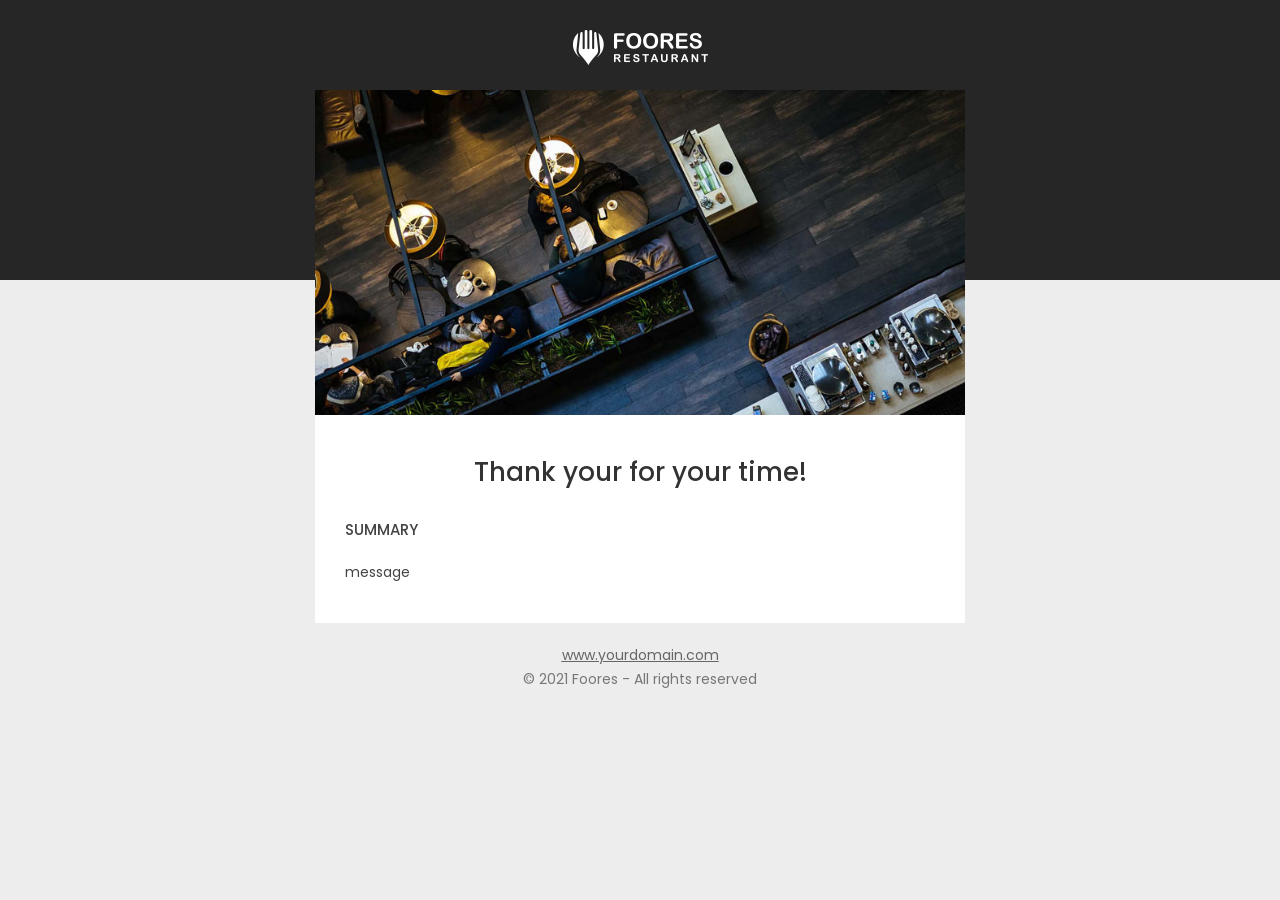
<file: phpmailer/confirmation.html>
<!DOCTYPE html>
<html lang="en" xmlns="http://www.w3.org/1999/xhtml">

<head>
    <!--[if gte mso 15]>
    <xml>
        <o:OfficeDocumentSettings>
        <o:AllowPNG/>
        <o:PixelsPerInch>96</o:PixelsPerInch>
        </o:OfficeDocumentSettings>
    </xml>
    <![endif]-->
    <meta http-equiv="Content-Type" content="text/html; charset=utf-8">
    <meta name="viewport" content="width=device-width, initial-scale=1">
    <meta http-equiv="X-UA-Compatible" content="IE=edge">
    <meta name="format-detection" content="date=no">
    <meta name="format-detection" content="address=no">
    <meta name="format-detection" content="telephone=no">
    <title>Foores Restaurant</title>

    <!-- GOOGLE WEB FONT -->
    <link rel="preconnect" href="https://fonts.googleapis.com">
    <link rel="preconnect" href="https://fonts.gstatic.com" crossorigin>
    <link href="https://fonts.googleapis.com/css2?family=Lora:ital@1&family=Poppins:wght@400;500;600;700&display=swap" rel="stylesheet">

    <style>
    *{
        -webkit-font-smoothing: antialiased;
        -moz-osx-font-smoothing: grayscale;
    }

    body {
        padding: 0 !important;
        margin: 0 !important;
        display: block !important;
        min-width: 100% !important;
        width: 100% !important;
        background: #ededed;
        font-family: 'Poppins', Arial, sans-serif;
        -webkit-text-size-adjust: none;
    }

    a {
        color: #978667;
        text-decoration: none;
    }

    p {
        padding: 0 !important;
        margin: 0 !important;
    }

    strong {
        font-weight: 600 !important;
    }

    img {
        -ms-interpolation-mode: bicubic;
        /* Allow smoother rendering of resized image in Internet Explorer */
    }

    /* Mobile styles */
    @media only screen and (max-width:525px) {

        .mobile-br-15 {
            height: 15px !important;
        }

        .m-td,
        .m-td,
        .m-td{
            display: none !important;
            width: 0 !important;
            height: 0 !important;
            font-size: 0 !important;
            line-height: 0 !important;
            min-height: 0 !important;
        }

        .img-m-center{
            text-align: center !important;
        }

        .text-r-m-center,
        .text-white-top,
        .text-white-top{
            text-align: center !important;
        }

        .fluid-img img,
        .fluid-img img {
            width: 100% !important;
            max-width: 100% !important;
            height: auto !important;
        }

        .mobile-shell {
            width: 100% !important;
            min-width: 100% !important;
        }

        .center {
            margin: 0 auto;
        }

        .td{
            width: 100% !important;
            min-width: 100% !important;
        }

        .content-spacing {
            width: 15px !important;
        }

    }
    </style>
</head>

<body class="body" style="padding:0 !important; margin:0 !important; display:block !important; min-width:100% !important; width:100% !important; background:#ededed; -webkit-text-size-adjust:none;">
    <table width="100%" border="0" cellspacing="0" cellpadding="0" bgcolor="#ededed">
        <tr>
            <td align="center" valign="top">
                <!-- 3/ Header -->
                <table width="100%" border="0" cellspacing="0" cellpadding="0" bgcolor="#262626">
                    <tr>
                        <td align="center">
                            <table width="650" border="0" cellspacing="0" cellpadding="0" class="mobile-shell">
                                <tr>
                                    <td class="td" style="width:650px; min-width:650px; font-size:0pt; line-height:0pt; padding:0; margin:0; font-weight:normal;">
                                        <!-- Header -->
                                        <table width="100%" border="0" cellspacing="0" cellpadding="0">
                                            <tr>
                                                <td>
                                                    <table width="100%" border="0" cellspacing="0" cellpadding="0" class="spacer" style="font-size:0pt; line-height:0pt; text-align:center; width:100%; min-width:100%">
                                                        <tr>
                                                            <td height="30" class="spacer" style="font-size:0pt; line-height:0pt; text-align:center; width:100%; min-width:100%">&nbsp;</td>
                                                        </tr>
                                                    </table>
                                                    <table width="100%" border="0" cellspacing="0" cellpadding="0">
                                                        <tr>
                                                            <td>
                                                                <div class="img" style="font-size:0pt; line-height:0pt; text-align:center">
                                                                    <div class="img-m-center" style="font-size:0pt; line-height:0pt">
                                                                        <a href="#" target="_blank">
                                                                            <img src="images/logo.png" border="0" width="135" height="35" alt="" />
                                                                        </a>
                                                                    </div>
                                                                </div>
                                                            </td>
                                                        </tr>
                                                    </table>
                                                    <table width="100%" border="0" cellspacing="0" cellpadding="0" class="spacer" style="font-size:0pt; line-height:0pt; text-align:center; width:100%; min-width:100%">
                                                        <tr>
                                                            <td height="25" class="spacer" style="font-size:0pt; line-height:0pt; text-align:center; width:100%; min-width:100%">&nbsp;</td>
                                                        </tr>
                                                    </table>
                                                </td>
                                            </tr>
                                        </table>
                                        <!-- END Header -->
                                    </td>
                                </tr>
                            </table>
                        </td>
                    </tr>
                </table>
                <!-- END 3/ Header -->
                <!-- Section 1 -->
                <table width="100%" border="0" cellspacing="0" cellpadding="0" bgcolor="#ededed">
                    <tr>
                        <td valign="top" class="m-td" style="font-size:0pt; line-height:0pt; text-align:left">
                            <table width="100%" border="0" cellspacing="0" cellpadding="0" bgcolor="#262626" style="font-size:0pt; line-height:0pt; text-align:center; width:100%; min-width:100%">
                                <tr>
                                    <td bgcolor="#262626" height="190" style="font-size:0pt; line-height:0pt; text-align:center; width:100%; min-width:100%">&nbsp;</td>
                                </tr>
                            </table>
                        </td>
                        <td width="650" align="center">
                            <table width="650" border="0" cellspacing="0" cellpadding="0" class="mobile-shell" bgcolor="#978667">
                                <tr>
                                    <td class="td" style="width:650px; min-width:650px; font-size:0pt; line-height:0pt; padding:0; margin:0; font-weight:normal;">
                                        <table width="100%" border="0" cellspacing="0" cellpadding="0">
                                            <tr>
                                                <td>
                                                    <table width="100%" border="0" cellspacing="0" cellpadding="0" class="spacer" style="font-size:0pt; line-height:0pt; text-align:center; width:100%; min-width:100%">
                                                    </table>
                                                    <div class="fluid-img" style="font-size:0pt; line-height:0pt;">
                                                        <div class="img-center" style="font-size:0pt; line-height:0pt; text-align:center">
                                                            <img src="images/main.jpg" border="0" width="650" height="325" alt="" />
                                                        </div>
                                                    </div>
                                                    <table width="100%" border="0" cellspacing="0" cellpadding="0" class="spacer" style="font-size:0pt; line-height:0pt; text-align:center; width:100%; min-width:100%">
                                                    </table>
                                                </td>
                                            </tr>
                                        </table>
                                    </td>
                                </tr>
                            </table>
                            <table width="650" border="0" cellspacing="0" cellpadding="0" class="mobile-shell">
                                <tr>
                                    <td>
                                        <table width="100%" border="0" cellspacing="0" cellpadding="0" bgcolor="#ffffff">
                                            <tr>
                                                <td class="content-spacing" style="font-size:0pt; line-height:0pt; text-align:left" width="30"></td>
                                                <td>
                                                    <table width="100%" border="0" cellspacing="0" cellpadding="0" class="spacer" style="font-size:0pt; line-height:0pt; text-align:center; width:100%; min-width:100%">
                                                        <tr>
                                                            <td height="40" class="spacer" style="font-size:0pt; line-height:0pt; text-align:center; width:100%; min-width:100%">&nbsp;</td>
                                                        </tr>
                                                    </table>
                                                     <div style="color:#333333; font-family: 'Poppins', Arial, sans-serif; font-size:26px; line-height:34px; text-align:center; font-weight: 500;">Thank your for your time!</div>
                                                    <table width="100%" border="0" cellspacing="0" cellpadding="0" class="spacer" style="font-size:0pt; line-height:0pt; text-align:center; width:100%; min-width:100%">
                                                        <tr>
                                                            <td height="30" class="spacer" style="font-size:0pt; line-height:0pt; text-align:center; width:100%; min-width:100%">&nbsp;</td>
                                                        </tr>
                                                    </table>
                                                     <!-- ////////// The email body message -->
                                                    <div style="color:#444444; font-family: 'Poppins', Arial, sans-serif; font-size:14px; line-height:21px; text-align:left">
                                                        <span style="font-weight: 500; font-size:15px;">SUMMARY</span><br /><br />message
                                                    </div>
                                                    <!-- ////////// The email body message -->
                                                    <table width="100%" border="0" cellspacing="0" cellpadding="0" class="spacer" style="font-size:0pt; line-height:0pt; text-align:center; width:100%; min-width:100%">
                                                        <tr>
                                                            <td height="40" class="spacer" style="font-size:0pt; line-height:0pt; text-align:center; width:100%; min-width:100%">&nbsp;</td>
                                                        </tr>
                                                    </table>
                                                </td>
                                                <td class="content-spacing" style="font-size:0pt; line-height:0pt; text-align:left" width="30"></td>
                                            </tr>
                                        </table>
                                    </td>
                                </tr>
                                <tr>
                                    <td>
                                        <table width="100%" border="0" cellspacing="0" cellpadding="0" class="spacer" style="font-size:0pt; line-height:0pt; text-align:center; width:100%; min-width:100%">
                                            <tr>
                                                <td height="20" class="spacer" style="font-size:0pt; line-height:0pt; text-align:center; width:100%; min-width:100%">&nbsp;</td>
                                            </tr>
                                        </table>
                                    </td>
                                </tr>
                            </table>
                        </td>
                        <td valign="top" class="m-td" style="font-size:0pt; line-height:0pt; text-align:left">
                            <table width="100%" border="0" cellspacing="0" cellpadding="0" bgcolor="#262626" style="font-size:0pt; line-height:0pt; text-align:center; width:100%; min-width:100%">
                                <tr>
                                    <td bgcolor="#262626" height="190" style="font-size:0pt; line-height:0pt; text-align:center; width:100%; min-width:100%">&nbsp;</td>
                                </tr>
                            </table>
                        </td>
                    </tr>
                </table>
                <!-- END Section 1 -->
                <!-- Footer -->
                <table width="100%" border="0" cellspacing="0" cellpadding="0">
                    <tr>
                        <td align="center">
                            <table width="650" border="0" cellspacing="0" cellpadding="0" class="mobile-shell">
                                <tr>
                                    <td class="td" style="width:650px; min-width:650px; font-size:0pt; line-height:0pt; padding:0; margin:0; font-weight:normal;">
                                        <table width="100%" border="0" cellspacing="0" cellpadding="0">
                                            <tr>
                                                <td align="center">
                                                    <div class="text-r-m-center" style="color:#777777; font-family: 'Poppins', Arial, sans-serif; font-size:14px; line-height:24px; text-align:center">
                                                        <a href="#" target="_blank" style="color:#666666; text-decoration:underline"><span style="color:#666666; text-decoration:underline">www.yourdomain.com</span></a>
                                                        <br />
                                                        &copy; 2021 Foores - All rights reserved
                                                    </div>
                                                </td>
                                            </tr>
                                        </table>
                                        <table width="100%" border="0" cellspacing="0" cellpadding="0" class="spacer" style="font-size:0pt; line-height:0pt; text-align:center; width:100%; min-width:100%">
                                            <tr>
                                                <td height="40" class="spacer" style="font-size:0pt; line-height:0pt; text-align:center; width:100%; min-width:100%">&nbsp;</td>
                                            </tr>
                                        </table>
                                    </td>
                                </tr>
                            </table>
                        </td>
                    </tr>
                </table>
                <!-- END Footer -->
                <div style="font-size:0pt; line-height:0pt;" class="mobile-br-15"></div>
            </td>
        </tr>
    </table>

</body>
</html>
</file>
<file: css/style.css>
/*
Theme Name: Foores Single Restaurant
Theme URI: http://www.ansonika.com/foores/
Author: Ansonika
Author URI: http://themeforest.net/user/Ansonika/

[Table of contents] 

1. SITE STRUCTURE and TYPOGRAPHY
- 1.1 Typography
- 1.2 Structure
- 1.3 Main Menu
- 1.4 Heros/Above the fold

2. CONTENT
- 2.1 Home
- 2.2 Menu Page
- 2.3 Order food
- 2.4 Gallery
- 2.5 Contacts
- 2.6 Leave a review

3. COMMON
- 3.1 Spacing
- 3.2 Misc
- 3.3 Footer
- 3.4 Search modal
- 3.5 Advertise modal
- 3.6 Cookie bar
- 3.7 Success submit
- 3.8 About
- 3.9 404 Error page
*/
/*-------- Preloader --------*/
#preloader {
  position: fixed;
  top: 0;
  left: 0;
  right: 0;
  width: 100%;
  height: 100%;
  bottom: 0;
  background-color: #fff;
  z-index: 99999999999 !important;
}

[data-loader="circle-side"] {
  position: absolute;
  width: 50px;
  height: 50px;
  top: 50%;
  left: 50%;
  margin-left: -25px;
  margin-top: -25px;
  -webkit-animation: circle infinite .95s linear;
  -moz-animation: circle infinite .95s linear;
  -o-animation: circle infinite .95s linear;
  animation: circle infinite .95s linear;
  border: 2px solid #978667;
  border-top-color: rgba(0, 0, 0, 0.2);
  border-right-color: rgba(0, 0, 0, 0.2);
  border-bottom-color: rgba(0, 0, 0, 0.2);
  -webkit-border-radius: 100%;
  -moz-border-radius: 100%;
  -ms-border-radius: 100%;
  border-radius: 100%;
}

@-webkit-keyframes circle {
  0% {
    -webkit-transform: rotate(0);
    -moz-transform: rotate(0);
    -ms-transform: rotate(0);
    -o-transform: rotate(0);
    transform: rotate(0);
  }
  100% {
    -webkit-transform: rotate(360deg);
    -moz-transform: rotate(360deg);
    -ms-transform: rotate(360deg);
    -o-transform: rotate(360deg);
    transform: rotate(360deg);
  }
}
@-moz-keyframes circle {
  0% {
    -webkit-transform: rotate(0);
    -moz-transform: rotate(0);
    -ms-transform: rotate(0);
    -o-transform: rotate(0);
    transform: rotate(0);
  }
  100% {
    -webkit-transform: rotate(360deg);
    -moz-transform: rotate(360deg);
    -ms-transform: rotate(360deg);
    -o-transform: rotate(360deg);
    transform: rotate(360deg);
  }
}
@-o-keyframes circle {
  0% {
    -webkit-transform: rotate(0);
    -moz-transform: rotate(0);
    -ms-transform: rotate(0);
    -o-transform: rotate(0);
    transform: rotate(0);
  }
  100% {
    -webkit-transform: rotate(360deg);
    -moz-transform: rotate(360deg);
    -ms-transform: rotate(360deg);
    -o-transform: rotate(360deg);
    transform: rotate(360deg);
  }
}
@keyframes circle {
  0% {
    -webkit-transform: rotate(0);
    -moz-transform: rotate(0);
    -ms-transform: rotate(0);
    -o-transform: rotate(0);
    transform: rotate(0);
  }
  100% {
    -webkit-transform: rotate(360deg);
    -moz-transform: rotate(360deg);
    -ms-transform: rotate(360deg);
    -o-transform: rotate(360deg);
    transform: rotate(360deg);
  }
}
/*============================================================================================*/
/* 1.  SITE STRUCTURE and TYPOGRAPHY */
/*============================================================================================*/
/*-------- 1.1 Typography --------*/
/* rem reference
10px = 0.625rem
12px = 0.75rem
14px = 0.875rem
16px = 1rem (base)
18px = 1.125rem
20px = 1.25rem
24px = 1.5rem
30px = 1.875rem
32px = 2rem
*/
html * {
  -webkit-font-smoothing: antialiased;
  -moz-osx-font-smoothing: grayscale;
}

body {
  background: #fff;
  font-size: 14px;
  font-size: 0.875rem;
  line-height: 1.7;
  font-family: "Poppins", Helvetica, sans-serif;
  color: #444;
}

h1,
h2,
h3,
h4,
h5,
h6 {
  color: #222;
  font-weight: 500;
  -moz-transition: all 0.3s ease-in-out;
  -o-transition: all 0.3s ease-in-out;
  -webkit-transition: all 0.3s ease-in-out;
  -ms-transition: all 0.3s ease-in-out;
  transition: all 0.3s ease-in-out;
}

p {
  margin-bottom: 20px;
}

strong {
  font-weight: 600;
}

label {
  font-weight: 500;
  margin-bottom: 3px;
}

hr {
  margin-top: 25px;
  margin-bottom: 25px;
  opacity: 1;
  border-color: #ededed;
}

/* General links color */
a {
  color: #978667;
  text-decoration: none;
  -moz-transition: all 0.3s ease-in-out;
  -o-transition: all 0.3s ease-in-out;
  -webkit-transition: all 0.3s ease-in-out;
  -ms-transition: all 0.3s ease-in-out;
  transition: all 0.3s ease-in-out;
  outline: none;
}
a:hover, a:focus {
  color: #111;
  text-decoration: none;
  outline: none;
}

/* Buttons */
a.btn_1,
.btn_1 {
  border: none;
  background: #a81674;
  outline: none;
  cursor: pointer;
  display: inline-block;
  text-decoration: none;
  padding: 8px 25px;
  color: #fff;
  font-weight: 500;
  text-align: center;
  font-size: 14px;
  font-size: 0.875rem;
  -moz-transition: all 0.3s ease-in-out;
  -o-transition: all 0.3s ease-in-out;
  -webkit-transition: all 0.3s ease-in-out;
  -ms-transition: all 0.3s ease-in-out;
  transition: all 0.3s ease-in-out;
  -webkit-border-radius: 3px;
  -moz-border-radius: 3px;
  -ms-border-radius: 3px;
  border-radius: 3px;
  line-height: normal;
}
a.btn_1:focus,
.btn_1:focus {
  outline: none;
}
a.btn_1:hover,
.btn_1:hover {
  -webkit-filter: brightness(115%);
  filter: brightness(115%);
}
a.btn_1.full-width,
.btn_1.full-width {
  display: block;
  width: 100%;
  text-align: center;
}
a.btn_1.small,
.btn_1.small {
  font-size: 12px;
  font-size: 0.75rem;
  padding: 7px 15px;
}
a.btn_1.medium,
.btn_1.medium {
  font-size: 18px;
  font-size: 1.125rem;
  padding: 15px 30px;
}
a.btn_1.outline,
.btn_1.outline {
  border: 2px solid #111;
  color: #111;
  padding: 6px 15px;
  background: none;
}
a.btn_1.outline:hover,
.btn_1.outline:hover {
  border-color: #a81674;
  color: #a81674 !important;
}
a.btn_1.outline:focus,
.btn_1.outline:focus {
  outline: none;
}
a.btn_1.gray,
.btn_1.gray {
  background: #f0f0f0;
  color: #111 !important;
}
a.btn_1.gray:hover,
.btn_1.gray:hover {
  background-color: #FFC107;
  color: #111 !important;
}

a.btn_play {
  background: #fff;
  display: block;
  width: 45px;
  height: 45px;
  -webkit-border-radius: 50%;
  -moz-border-radius: 50%;
  -ms-border-radius: 50%;
  border-radius: 50%;
  line-height: 50px;
  text-align: center;
  position: absolute;
  bottom: 30px;
  right: 30px;
  font-size: 32px;
  font-size: 2rem;
  -moz-transition: all 0.3s ease-in-out;
  -o-transition: all 0.3s ease-in-out;
  -webkit-transition: all 0.3s ease-in-out;
  -ms-transition: all 0.3s ease-in-out;
  transition: all 0.3s ease-in-out;
  color: #999;
  z-index: 99;
}
@media (max-width: 767px) {
  a.btn_play {
    display: none;
  }
}
a.btn_play:hover {
  color: #978667;
}

.pulse_bt {
  display: block;
  width: 45px;
  height: 45px;
  border-radius: 50%;
  box-shadow: 0 0 0 rgba(255, 255, 255, 0.4);
  animation: pulseanime 2.5s infinite;
  -webkit-animation: pulseanime 2.5s infinite;
}

.pulse_bt:hover {
  animation: none;
}

@-webkit-keyframes pulseanime {
  0% {
    -webkit-box-shadow: 0 0 0 0 rgba(255, 255, 255, 0.4);
  }
  70% {
    -webkit-box-shadow: 0 0 0 10px rgba(255, 255, 255, 0);
  }
  100% {
    -webkit-box-shadow: 0 0 0 0 rgba(255, 255, 255, 0);
  }
}
@keyframes pulseanime {
  0% {
    -moz-box-shadow: 0 0 0 0 rgba(255, 255, 255, 0.4);
    box-shadow: 0 0 0 0 rgba(255, 255, 255, 0.4);
  }
  70% {
    -moz-box-shadow: 0 0 0 10px rgba(255, 255, 255, 0);
    box-shadow: 0 0 0 10px rgba(255, 255, 255, 0);
  }
  100% {
    -moz-box-shadow: 0 0 0 0 rgba(255, 255, 255, 0);
    box-shadow: 0 0 0 0 rgba(255, 255, 255, 0);
  }
}
/*-------- 1.2 Structure --------*/
/* Grid custom */
.container {
  max-width: 1280px !important;
}
@media (max-width: 991px) {
  .container {
    max-width: 100% !important;
  }
}

.small-gutters {
  margin-right: -5px !important;
  margin-left: -5px !important;
}
.small-gutters > [class*="col-"] {
  padding-right: 5px !important;
  padding-left: 5px !important;
}

.frame {
  height: 3px;
  width: 100%;
  position: absolute;
  left: 0;
  bottom: 0;
  z-index: 99;
}
.frame.white {
  background: url(../img/frame_white.png) 0 0 repeat-x;
  background-size: 10px 3px;
}
.frame.gray {
  background: url(../img/frame_gray.png) 0 0 repeat-x;
  background-size: 10px 3px;
}
.frame.black {
  background: url(../img/frame_footer.png) 0 0 repeat-x;
  background-size: 10px 3px;
  top: -3px;
}

/* Header */
header {
  position: fixed;
  left: 0;
  top: 0;
  width: 100%;
  padding: 15px;
  z-index: 99999;
  border-bottom: 1px solid #ededed;
  background-color: #fff;
}
@media (max-width: 991px) {
  header.header {
    padding: 10px;
  }
}
header.header .logo_sticky {
  display: none;
}
header.header.sticky {
  -moz-transition: all 0.3s ease-in-out;
  -o-transition: all 0.3s ease-in-out;
  -webkit-transition: all 0.3s ease-in-out;
  -ms-transition: all 0.3s ease-in-out;
  transition: all 0.3s ease-in-out;
  border-bottom: 1px solid #ededed;
  background-color: #fff;
}
@media (max-width: 991px) {
  header.header.sticky {
    padding: 10px 15px;
  }
}
header.header.sticky .logo_normal {
  display: none;
}
header.header.sticky .logo_sticky {
  display: inline-block;
}
header.header.sticky a.btn_top {
  background-color: #a81674;
  color: #fff;
}
header.header.sticky a.btn_top:hover {
  background-color: #b31d7e;
  color: #fff;
}
header.header_in {
  padding: 15px 0;
  background-color: #fff;
  position: relative;
  border-bottom: 1px solid #ededed;
}
header.header_in.is_sticky {
  position: fixed;
  left: 0;
  top: 0;
  width: 100%;
}
header.header_in ul#top_menu li a {
  color: #444;
}
@media (max-width: 991px) {
  header.header_in {
    padding: 10px 0;
  }
  header.header_in #logo a {
    z-index: 9;
    position: relative;
  }
}

header a.open_close {
  position: absolute;
  right: 15px;
  top: 25px;
  z-index: 999;
  color: #fff;
  font-size: 32px;
  font-size: 2rem;
  display: none;
  width: 25px;
  height: 25px;
}
@media (max-width: 991px) {
  header a.open_close {
    display: block;
  }
}
header a.open_close span {
  display: none;
}
header a.open_close:hover {
  opacity: 0.8;
}

header.sticky a.open_close,
.header_in a.open_close {
  color: #444;
}

#logo {
  float: left;
  padding-left: 20px;
}
@media (max-width: 991px) {
  #logo {
    float: none;
    width: 100%;
    text-align: center;
  }
  #logo img {
    width: auto;
    height: 80px;
  }
}

/*-------- 1.3 Main Menu --------*/
/* Menu */
.main-menu {
  position: relative;
  z-index: 9;
  top: 25px;
  float: right;
  -moz-transition: all 0.3s ease-in-out;
  -o-transition: all 0.3s ease-in-out;
  -webkit-transition: all 0.3s ease-in-out;
  -ms-transition: all 0.3s ease-in-out;
  transition: all 0.3s ease-in-out;
}
.main-menu ul,
.main-menu ul li {
  position: relative;
  margin: 0;
  padding: 0;
}
.main-menu ul a,
.main-menu ul li a {
  position: relative;
  margin: 0;
  padding: 0;
  display: block;
  padding: 10px;
}

/*First level styles */
.main-menu > ul > li > a {
  color: #444;
  padding: 5px 8px;
  font-size: 20px;
  font-size: 1rem;
  font-weight: 450;
}
.main-menu > ul > li:hover > a {
  color: #a81674;
}

header.sticky .main-menu > ul > li > a,
header.header_in .main-menu > ul > li > a {
  color: #444;
}
header.sticky .main-menu > ul > li:hover > a,
header.header_in .main-menu > ul > li:hover > a {
  opacity: 1;
  color: #a81674;
}

#close_in,
#header_menu {
  display: none;
}

main {
  margin-top: 80px;
}

/* All styles for screen size over 992px
================================================== */
@media only screen and (min-width: 992px) {
  .main-menu {
    width: auto;
  }

  .main-menu a {
    white-space: nowrap;
  }

  .main-menu ul li {
    display: inline-block;
  }

  .main-menu ul li.submenu:hover > a:before,
  .main-menu ul li.submenu:hover > a:after {
    bottom: -10px;
    opacity: 0;
  }

  /* Submenu*/
  .main-menu ul ul {
    position: absolute;
    border-top: 2px solid #978667;
    z-index: 1;
    visibility: hidden;
    left: 3px;
    top: 110%;
    margin: 0;
    display: block;
    padding: 0;
    background: #fff;
    min-width: 210px;
    -webkit-box-shadow: 0px 6px 12px 0px rgba(0, 0, 0, 0.175);
    -moz-box-shadow: 0px 6px 12px 0px rgba(0, 0, 0, 0.175);
    box-shadow: 0px 6px 12px 0px rgba(0, 0, 0, 0.175);
    transform: scale(0.4);
    transform-origin: 10% top;
    transition: 0.15s linear, 0.1s opacity cubic-bezier(0.39, 0.575, 0.565, 1), 0.15s transform cubic-bezier(0.1, 1.26, 0.83, 1);
    -webkit-border-radius: 3px;
    -moz-border-radius: 3px;
    -ms-border-radius: 3px;
    border-radius: 3px;
    opacity: 0;
    -moz-transition: all 0.2s ease;
    -o-transition: all 0.2s ease;
    -webkit-transition: all 0.2s ease;
    -ms-transition: all 0.2s ease;
    transition: all 0.2s ease;
  }
  .main-menu ul ul:before {
    bottom: 100%;
    left: 12%;
    border: solid transparent;
    content: " ";
    height: 0;
    width: 0;
    position: absolute;
    pointer-events: none;
    border-bottom-color: #978667;
    border-width: 7px;
    margin-left: -7px;
  }

  .main-menu ul li:hover > ul {
    padding: 0;
    visibility: visible;
    opacity: 1;
    -webkit-transform: scale(1);
    transform: scale(1);
    -webkit-transition-delay: 0.2s;
    transition-delay: 0.2s;
    -webkit-transition-duration: 0s, 0.2s, 0.2s;
    transition-duration: 0s, 0.2s, 0.2s;
  }

  .main-menu ul ul li {
    display: block;
    height: auto;
    padding: 0;
  }

  .main-menu ul ul li a {
    font-size: 13px;
    font-size: 0.8125rem;
    color: #444;
    border-bottom: 1px solid #ededed;
    display: block;
    padding: 12px 15px;
    -moz-transition: all 0.3s ease;
    -o-transition: all 0.3s ease;
    -webkit-transition: all 0.3s ease;
    -ms-transition: all 0.3s ease;
    transition: all 0.3s ease;
  }

  .main-menu ul ul li:last-child a {
    border-bottom: none;
  }

  .main-menu ul ul li:first-child a:hover {
    -webkit-border-radius: 3px 3px 0 0;
    -moz-border-radius: 3px 3px 0 0;
    -ms-border-radius: 3px 3px 0 0;
    border-radius: 3px 3px 0 0;
  }
  .main-menu ul ul li:last-child a {
    border-bottom: none;
  }
  .main-menu ul ul li:last-child a:hover {
    -webkit-border-radius: 0 0 3px 3px;
    -moz-border-radius: 0 0 3px 3px;
    -ms-border-radius: 0 0 3px 3px;
    border-radius: 0 0 3px 3px;
  }

  .main-menu ul ul li:hover > a {
    background-color: #f9f9f9;
    color: #978667;
    padding-left: 18px;
  }

  /* Submenu 3rd level */
  .main-menu ul ul li.third-level > a {
    font-weight: normal !important;
  }
  .main-menu ul ul li.third-level > a:hover {
    background-color: #f9f9f9;
    color: #978667;
    padding-left: 18px;
    opacity: 1;
  }
  .main-menu ul ul li.third-level > a:after {
    font-family: 'ElegantIcons';
    content: "\35";
    float: right;
    font-size: 16px;
    font-size: 1rem;
    margin-top: -2px;
  }

  .main-menu ul ul ul {
    position: absolute;
    border-top: 0;
    z-index: 1;
    height: auto;
    left: 100%;
    top: 0;
    margin: 0;
    padding: 0;
    background: #fff;
    min-width: 190px;
    -webkit-box-shadow: 0px 6px 12px 0px rgba(0, 0, 0, 0.175);
    -moz-box-shadow: 0px 6px 12px 0px rgba(0, 0, 0, 0.175);
    box-shadow: 0px 6px 12px 0px rgba(0, 0, 0, 0.175);
  }

  /* Arrows top 3rd level*/
  .main-menu ul ul ul:before {
    border-width: 0;
    margin-left: 0;
  }
}
@media only screen and (max-width: 991px) {
  #header_menu {
    display: block;
    text-align: center;
    position: relative;
    padding: 30px 0 25px 0;
    background-color: #ffffff;
  }
  #header_menu a.open_close {
    position: absolute;
    right: 15px;
    top: 12px;
    left: inherit;
    color: #fff !important;
  }

  .main-menu ul li a:hover,
  a.show-submenu:hover {
    color: #a81674 !important;
    background-color: #f9f9f9;
    opacity: 1 !important;
  }

  .main-menu ul li {
    border-top: none;
    border-bottom: 1px solid #ededed;
    color: #fff;
  }

  /* Menu mobile first level */
  .main-menu ul li a {
    padding: 15px !important;
  }

  .main-menu li,
  .main-menu a {
    display: block;
    color: #333 !important;
  }

  .main-menu li {
    position: relative;
  }

  .main-menu ul > li {
    padding-bottom: 0;
  }

  .main-menu ul > li i {
    float: right;
  }

  .main-menu > ul > li.submenu:hover > a:after {
    transform: rotate(180deg);
    color: #a81674;
  }

  .main-menu ul > li.submenu > a:after {
    font-family: 'ElegantIcons';
    font-size: 21px;
    font-size: 1.3125rem;
    content: "\33";
    color: #444;
    line-height: 1;
    float: right;
    display: inline-block;
    -moz-transition: all 0.3s ease-in-out;
    -o-transition: all 0.3s ease-in-out;
    -webkit-transition: all 0.3s ease-in-out;
    -ms-transition: all 0.3s ease-in-out;
    transition: all 0.3s ease-in-out;
  }

  /* Menu mobile second level */
  .main-menu ul li.submenu ul {
    border-left: 1px solid #ededed;
    margin: 0 0 10px 25px;
  }

  .main-menu ul li.submenu ul li {
    border: 0;
    font-size: 13px;
    font-size: 0.8125rem;
  }

  /* Menu mobile 3rd level */
  .main-menu ul li.submenu ul ul {
    border-left: none;
    margin: 0 0 0 15px;
  }

  /* Menu mobile left panel */
  .main-menu {
    overflow-y: scroll;
    transform: translateX(-102%);
    top: 0;
    left: 0;
    bottom: 0;
    width: 55%;
    height: 100%;
    position: fixed;
    z-index: 999;
    background-color: #fff;
    -webkit-transition: all 0.5s cubic-bezier(0.77, 0, 0.175, 1);
    -moz-transition: all 0.5s cubic-bezier(0.77, 0, 0.175, 1);
    -ms-transition: all 0.5s cubic-bezier(0.77, 0, 0.175, 1);
    -o-transition: all 0.5s cubic-bezier(0.77, 0, 0.175, 1);
    transition: all 0.5s cubic-bezier(0.77, 0, 0.175, 1);
  }

  .main-menu.show {
    transform: translateX(0);
  }

  .main-menu .show-submenu + ul {
    display: none;
    visibility: hidden;
  }

  .main-menu a.show-submenu + ul.show_normal {
    display: block;
    visibility: visible;
  }
}
@media only screen and (max-width: 480px) {
  .main-menu {
    width: 100%;
  }
}
a.btn_top {
  border: 1px solid #999;
  -webkit-border-radius: 3px;
  -moz-border-radius: 3px;
  -ms-border-radius: 3px;
  border-radius: 3px;
  padding-left: 12px !important;
  padding-right: 12px !important;
  color: #fff !important;
  background-color: #a81674;
}
a.btn_top:hover {
  border-color: #978667;
  color: #fff !important;
  background-color: #a81674;
}
a.btn_top.order {
  border: 1px solid rgba(255, 255, 255, 0);
  background-color: #978667;
  color: #fff !important;
}
a.btn_top.order:hover {
  background-color: #262626;
}
@media (max-width: 991px) {
  a.btn_top {
    background-color: #262626;
    color: #fff !important;
    border: 0;
    -webkit-border-radius: 0;
    -moz-border-radius: 0;
    -ms-border-radius: 0;
    border-radius: 0;
  }
}

.sticky a.btn_top {
  border: 1px solid rgba(0, 0, 0, 0.3);
}
.sticky a.btn_top.order {
  border: 1px solid rgba(255, 255, 255, 0);
  background-color: #a81674;
  color: #fff !important;
}
.sticky a.btn_top.order:hover {
  background-color: #262626;
}

ul#top_menu {
  float: right;
  margin: 0 25px 0 25px;
  padding: 0;
  list-style: none;
  font-size: 13px;
  font-size: 0.8125rem;
}
@media (max-width: 991px) {
  ul#top_menu {
    position: absolute;
    top: 12px;
    right: 15px;
    float: none;
    margin: -2px 0 0 10px;
  }
}
ul#top_menu li {
  float: left;
  margin: 0;
  line-height: 1;
}
ul#top_menu li a {
  color: #fff;
}
ul#top_menu li a:hover {
  color: #fff;
  opacity: 0.7;
}
ul#top_menu li a.cart_bt, ul#top_menu li a.search-overlay-menu-btn {
  display: block;
  width: 22px;
  height: 23px;
  position: absolute;
  top: 7px;
  -moz-transition: opacity 0.5s ease;
  -o-transition: opacity 0.5s ease;
  -webkit-transition: opacity 0.5s ease;
  -ms-transition: opacity 0.5s ease;
  transition: opacity 0.5s ease;
}
ul#top_menu li a.cart_bt.cart_bt, ul#top_menu li a.search-overlay-menu-btn.cart_bt {
  top: 5px;
}
@media (max-width: 991px) {
  ul#top_menu li a.cart_bt.cart_bt, ul#top_menu li a.search-overlay-menu-btn.cart_bt {
    top: 2px;
  }
}
@media (max-width: 991px) {
  ul#top_menu li a.cart_bt, ul#top_menu li a.search-overlay-menu-btn {
    top: 2px;
    right: 5px;
  }
}
ul#top_menu li a.cart_bt strong, ul#top_menu li a.search-overlay-menu-btn strong {
  font-size: 10px;
  font-size: 0.625rem;
  font-weight: 700;
  width: 16px;
  height: 16px;
  text-indent: 0;
  display: block;
  text-align: center;
  position: absolute;
  bottom: -4px;
  right: -3px;
  line-height: 17px !important;
  -webkit-border-radius: 50%;
  -moz-border-radius: 50%;
  -ms-border-radius: 50%;
  border-radius: 50%;
  background-color: #262626;
  color: #fff !important;
}
@media (max-width: 767px) {
  ul#top_menu li a.cart_bt strong, ul#top_menu li a.search-overlay-menu-btn strong {
    bottom: -3px;
  }
}
ul#top_menu li a.cart_bt:before, ul#top_menu li a.search-overlay-menu-btn:before {
  font-family: 'ElegantIcons';
  content: "\e013";
  font-size: 21px;
  font-size: 1.3125rem;
  text-indent: 0;
  position: absolute;
  left: 0;
  top: 0;
  font-weight: normal;
  line-height: 1;
}
.sticky ul#top_menu li a.cart_bt:before, .sticky ul#top_menu li a.search-overlay-menu-btn:before {
  color: #444;
}
ul#top_menu li a.search-overlay-menu-btn {
  position: relative;
  margin-right: 10px;
}
@media (max-width: 991px) {
  ul#top_menu li a.search-overlay-menu-btn {
    top: 3px;
    right: 25px;
  }
}
ul#top_menu li a.search-overlay-menu-btn:before {
  font-family: 'ElegantIcons';
  content: "\55";
}
.sticky ul#top_menu li a.search-overlay-menu-btn:before {
  color: #444;
}

.dropdown-cart .dropdown-menu {
  margin-top: 11px !important;
  transform: translate(30px, 30px) !important;
  border: none;
  min-width: 0;
  padding: 15px;
  width: 260px;
  top: 100%;
  -webkit-border-radius: 3px;
  -moz-border-radius: 3px;
  -ms-border-radius: 3px;
  border-radius: 3px;
  -webkit-box-shadow: 0px 5px 10px 0px rgba(0, 0, 0, 0.175);
  -moz-box-shadow: 0px 5px 10px 0px rgba(0, 0, 0, 0.175);
  box-shadow: 0px 5px 10px 0px rgba(0, 0, 0, 0.175);
  font-size: 13px;
  font-size: 0.8125rem;
  border-top: 2px solid #978667;
}
.dropdown-cart .dropdown-menu:before {
  bottom: 100%;
  right: 5%;
  border: solid transparent;
  content: " ";
  height: 0;
  width: 0;
  position: absolute;
  pointer-events: none;
  border-bottom-color: #978667;
  border-width: 7px;
  margin-left: -7px;
}
@media (max-width: 767px) {
  .dropdown-cart .dropdown-menu {
    display: none !important;
  }
}
.dropdown-cart .dropdown-menu .total_drop {
  font-size: 16px;
  font-size: 1rem;
}
.dropdown-cart .dropdown-menu .total_drop strong {
  float: left;
}
.dropdown-cart .dropdown-menu .total_drop span {
  float: right;
  font-weight: 600;
}
.dropdown-cart .dropdown-menu .total_drop .btn_1 {
  margin-top: 5px;
  display: block;
}
.dropdown-cart .dropdown-menu .total_drop .btn_1.outline {
  color: #333 !important;
}
.dropdown-cart .dropdown-menu ul {
  padding: 0;
  list-style: none;
}
.dropdown-cart .dropdown-menu ul li {
  border-bottom: 1px solid #ededed;
  margin: 0 0 10px 0 !important;
  padding: 0 15px 10px 60px;
  display: block;
  min-height: 60px;
  position: relative;
  float: none !important;
}
.dropdown-cart .dropdown-menu ul li figure {
  width: 50px;
  height: 50px;
  overflow: hidden;
  position: absolute;
  margin: 0;
  left: 0;
  top: 0;
  border: 1px solid #ededed;
}
.dropdown-cart .dropdown-menu ul li figure img {
  width: auto;
  height: 50px;
  position: absolute;
  left: 50%;
  top: 50%;
  -webkit-transform: translate(-50%, -50%) scale(1.1);
  -moz-transform: translate(-50%, -50%) scale(1.1);
  -ms-transform: translate(-50%, -50%) scale(1.1);
  -o-transform: translate(-50%, -50%) scale(1.1);
  transform: translate(-50%, -50%) scale(1.1);
}
.dropdown-cart .dropdown-menu ul li a.action {
  color: #999;
  position: absolute;
  right: 0;
  top: 0;
  width: 15px;
  height: 15px;
}
.dropdown-cart .dropdown-menu ul li a.action i {
  font-size: 16px;
  font-weight: normal;
  color: #777;
}
.dropdown-cart .dropdown-menu ul li a.action i:hover {
  color: #1a1a1a;
}
.dropdown-cart .dropdown-menu ul li strong {
  color: #444;
  margin-top: 5px;
  display: inline-block;
  color: #333;
  font-weight: 600;
}
.dropdown-cart .dropdown-menu ul li strong span {
  display: block;
  font-weight: normal;
  margin-bottom: 5px;
}
.dropdown-cart .dropdown-menu a.btn_1 {
  height: auto;
  line-height: 1.4;
}
.dropdown-cart .dropdown-menu a.btn_1.outline {
  background-color: transparent;
}
.dropdown-cart .dropdown-menu a.btn_1.outline:hover {
  -webkit-filter: brightness(none !important);
  filter: brightness(none !important);
  color: #fff !important;
  background-color: #978667;
}
.dropdown-cart .dropdown-menu a.btn_1:hover {
  color: #fff !important;
  background-color: #978667;
}

/*-------- 1.4 Heros/Above the fold  --------*/
.hero_single {
  width: 100%;
  position: relative;
  text-align: center;
  margin: 0;
  color: #fff;
}
.hero_single .opacity-mask {
  display: flex;
  flex-direction: column;
  justify-content: center;
  height: 100%;
}
.hero_single .opacity-mask h1,
.hero_single .opacity-mask h3 {
  color: #fff;
  line-height: 1;
  font-size: 48px;
  font-size: 3rem;
  margin: 0;
  font-weight: 500;
}
@media (max-width: 767px) {
  .hero_single .opacity-mask h1,
  .hero_single .opacity-mask h3 {
    font-size: 38px;
    font-size: 2.375rem;
  }
}
.hero_single .opacity-mask p {
  font-size: 24px;
  font-size: 1.5rem;
}
@media (max-width: 767px) {
  .hero_single .opacity-mask p {
    font-size: 21px;
    font-size: 1.3125rem;
  }
}
.hero_single.version_2 {
  height: 680px;
  background-repeat: no-repeat;
  -webkit-background-size: cover;
  -moz-background-size: cover;
  -o-background-size: cover;
  background-size: cover;
  background-attachment: fixed;
}
@media (max-width: 767px) {
  .hero_single.version_2 {
    height: 480px;
  }
}
.hero_single.version_2 .opacity-mask h1,
.hero_single.version_2 .opacity-mask h3 {
  font-size: 56px;
  font-size: 3.5rem;
  margin-top: 15px;
}
.hero_single.version_2 .opacity-mask h1:before,
.hero_single.version_2 .opacity-mask h3:before {
  content: url("../img/divider.svg");
  display: block;
  margin-bottom: 15px;
}
@media (max-width: 767px) {
  .hero_single.version_2 .opacity-mask h1,
  .hero_single.version_2 .opacity-mask h3 {
    font-size: 36px;
    font-size: 2.25rem;
  }
}
.hero_single.version_2 .opacity-mask p {
  font-size: 36px;
  font-size: 2.25rem;
  font-family: 'Lora', serif;
}
@media (max-width: 767px) {
  .hero_single.version_2 .opacity-mask p {
    font-size: 21px;
    font-size: 1.3125rem;
  }
}
.hero_single.inner_pages {
  height: 520px;
  background-position: center center;
  background-repeat: no-repeat;
  background-color: #ededed;
  -webkit-background-size: cover;
  -moz-background-size: cover;
  -o-background-size: cover;
  background-size: cover;
  background-attachment: fixed;
}
@media (max-width: 991px) {
  .hero_single.inner_pages {
    background-attachment: scroll;
  }
}
.hero_single.inner_pages h1:before {
  content: url("../img/divider.svg");
  display: block;
  margin-bottom: 15px;
}
.hero_single.inner_pages p {
  font-family: 'Lora', serif;
}

@keyframes smoothScroll {
  0% {
    transform: translateY(-200px);
  }
  100% {
    transform: translateY(0px);
  }
}
/*============================================================================================*/
/* 2.  CONTENT */
/*============================================================================================*/
/*-------- 2.1 Home/front page--------*/
/* Home video carousel on top */
#carousel-home,
#carousel-home-2 {
  position: relative;
}
#carousel-home .static,
#carousel-home-2 .static {
  position: static;
}
#carousel-home .cover,
#carousel-home-2 .cover {
  background-size: cover;
  background-position: center;
  background-repeat: no-repeat;
  position: absolute;
  left: 0;
  top: 0;
  bottom: 0;
  right: 0;
  z-index: 2;
  opacity: 1 !important;
}
#carousel-home .owl-carousel .owl-slide,
#carousel-home-2 .owl-carousel .owl-slide {
  height: 660px;
  position: relative;
}
@media (max-width: 767px) {
  #carousel-home .owl-carousel .owl-slide,
  #carousel-home-2 .owl-carousel .owl-slide {
    height: 480px;
  }
}
#carousel-home .owl-carousel .owl-slide-animated,
#carousel-home-2 .owl-carousel .owl-slide-animated {
  -webkit-transform: translateX(20px);
  -moz-transform: translateX(20px);
  -ms-transform: translateX(20px);
  -o-transform: translateX(20px);
  transform: translateX(20px);
  opacity: 0;
  visibility: hidden;
  -moz-transition: all 0.05s ease;
  -o-transition: all 0.05s ease;
  -webkit-transition: all 0.05s ease;
  -ms-transition: all 0.05s ease;
  transition: all 0.05s ease;
}
#carousel-home .owl-carousel .owl-slide-animated.is-transitioned,
#carousel-home-2 .owl-carousel .owl-slide-animated.is-transitioned {
  -webkit-transform: none;
  -moz-transform: none;
  -ms-transform: none;
  -o-transform: none;
  transform: none;
  opacity: 1;
  visibility: visible;
  -moz-transition: all 0.5s ease;
  -o-transition: all 0.5s ease;
  -webkit-transition: all 0.5s ease;
  -ms-transition: all 0.5s ease;
  transition: all 0.5s ease;
}
#carousel-home .owl-carousel .owl-slide-title.is-transitioned,
#carousel-home-2 .owl-carousel .owl-slide-title.is-transitioned {
  transition-delay: 0.2s;
  -webkit-transition-delay: 0.2s;
  -moz-transition-delay: 0.2s;
  -o-transition-delay: 0.2s;
}
#carousel-home .owl-carousel .owl-slide-subtitle.is-transitioned,
#carousel-home-2 .owl-carousel .owl-slide-subtitle.is-transitioned {
  transition-delay: 0.35s;
  -webkit-transition-delay: 0.35s;
  -moz-transition-delay: 0.35s;
  -o-transition-delay: 0.35s;
}
#carousel-home .owl-carousel .owl-slide-cta.is-transitioned,
#carousel-home-2 .owl-carousel .owl-slide-cta.is-transitioned {
  transition-delay: 0.5s;
  -webkit-transition-delay: 0.5s;
  -moz-transition-delay: 0.5s;
  -o-transition-delay: 0.5s;
}
#carousel-home .owl-carousel .owl-dots,
#carousel-home-2 .owl-carousel .owl-dots {
  bottom: 15px;
  width: 100%;
  position: absolute;
}

.slide-text {
  padding-top: 15px;
  font-size: 21px;
  font-size: 1.3125rem;
}
.slide-text h2,
.slide-text h3 {
  font-size: 46px;
  font-size: 2.875rem;
  font-weight: 900;
  text-transform: uppercase;
  line-height: 1;
}
@media (max-width: 767px) {
  .slide-text h2,
  .slide-text h3 {
    font-size: 42px;
    font-size: 2.625rem;
  }
}
.slide-text strong {
  font-weight: 700;
  font-size: 28px;
  font-size: 1.75rem;
}
.slide-text.white {
  color: #fff;
}
.slide-text.white h2,
.slide-text.white h3 {
  color: #fff;
}

#carousel-home-2 .owl-carousel .owl-slide {
  height: 680px;
}
@media (max-width: 767px) {
  #carousel-home-2 .owl-carousel .owl-slide {
    height: 540px;
  }
}
#carousel-home-2 .owl-carousel .owl-slide .static {
  position: static;
  flex-direction: column;
  height: 100%;
}

#carousel-home-2 .owl-item.active.center {
  border-left: 5px solid #fff;
  border-right: 5px solid #fff;
}
@media (max-width: 767px) {
  #carousel-home-2 .owl-item.active.center {
    border: 0;
  }
}

#icon_drag_mobile {
  position: absolute;
  right: 20px;
  bottom: 20px;
  background: url(../img/drag_icon.svg) 0 0 no-repeat;
  width: 50px;
  height: 30px;
  opacity: 0.6;
  z-index: 99;
  display: none;
}
@media (max-width: 767px) {
  #icon_drag_mobile {
    display: block;
  }
}

ul#banners_grid {
  list-style: none;
  padding: 0;
  margin: 0;
  width: 100%;
}
ul#banners_grid li {
  position: relative;
  width: 33.33%;
  float: left;
  border-top: 5px solid #fff;
  border-right: 5px solid #fff;
}
ul#banners_grid li:last-child {
  border-right: none;
}
@media (max-width: 767px) {
  ul#banners_grid li {
    width: 100%;
    float: none;
    border-right: none;
  }
}
ul#banners_grid li a.img_container {
  position: relative;
  overflow: hidden;
  z-index: 0;
  display: block;
  width: 100%;
  height: 250px;
}
@media (max-width: 767px) {
  ul#banners_grid li a.img_container {
    width: 100%;
    float: none;
    height: 150px;
  }
}
ul#banners_grid li a.img_container img {
  position: absolute;
  left: 50%;
  top: 50%;
  -webkit-transform: translate(-50%, -50%) scale(1.1);
  -moz-transform: translate(-50%, -50%) scale(1.1);
  -ms-transform: translate(-50%, -50%) scale(1.1);
  -o-transform: translate(-50%, -50%) scale(1.1);
  transform: translate(-50%, -50%) scale(1.1);
  -moz-transition: all 0.3s ease-in-out;
  -o-transition: all 0.3s ease-in-out;
  -webkit-transition: all 0.3s ease-in-out;
  -ms-transition: all 0.3s ease-in-out;
  transition: all 0.3s ease-in-out;
  width: 100%;
  max-width: 100%;
  height: auto;
  -webkit-backface-visibility: hidden;
  -moz-backface-visibility: hidden;
  -ms-backface-visibility: hidden;
  -o-backface-visibility: hidden;
  backface-visibility: hidden;
}
@media (max-width: 1199px) {
  ul#banners_grid li a.img_container img {
    height: 100%;
    width: auto;
    max-width: inherit;
  }
}
@media (max-width: 767px) {
  ul#banners_grid li a.img_container img {
    width: 100%;
    height: auto;
  }
}
ul#banners_grid li a.img_container:hover img {
  -webkit-transform: translate(-50%, -50%) scale(1.02);
  -moz-transform: translate(-50%, -50%) scale(1.02);
  -ms-transform: translate(-50%, -50%) scale(1.02);
  -o-transform: translate(-50%, -50%) scale(1.02);
  transform: translate(-50%, -50%) scale(1.02);
}
ul#banners_grid li a.img_container .short_info {
  position: absolute;
  left: 0;
  top: 0%;
  width: 100%;
  box-sizing: border-box;
  color: #fff;
  padding: 0 15px;
  height: 100%;
  display: flex;
  flex-direction: column;
  justify-content: center;
  -moz-transition: all 0.4s ease;
  -o-transition: all 0.4s ease;
  -webkit-transition: all 0.4s ease;
  -ms-transition: all 0.4s ease;
  transition: all 0.4s ease;
  text-align: center;
}
ul#banners_grid li a.img_container .short_info h3 {
  color: #fff;
  font-size: 26px;
  font-size: 1.625rem;
  margin: 0;
  padding: 0;
  text-transform: uppercase;
  font-weight: 900;
}
ul#banners_grid li a.img_container .short_info p {
  font-family: 'Lora', serif;
  font-size: 18px;
  font-size: 1.125rem;
  margin-bottom: 0;
}

/* Home Kenburns */
.hero_kenbburns {
  position: relative;
  overflow: hidden;
  background-color: lightgray;
  height: 580px !important;
  color: #fff;
}
.hero_kenbburns h1,
.hero_kenbburns h3 {
  color: #fff;
  line-height: 1;
  font-size: 48px;
  font-size: 3rem;
  margin: 0;
  font-weight: 600;
}
@media (max-width: 767px) {
  .hero_kenbburns h1,
  .hero_kenbburns h3 {
    font-size: 36px;
    font-size: 2.25rem;
  }
}
.hero_kenbburns p {
  font-size: 28px;
  font-size: 1.75rem;
  font-weight: 300;
  display: block;
}
@media (max-width: 767px) {
  .hero_kenbburns p {
    font-size: 21px;
    font-size: 1.3125rem;
  }
}

/* Home video background*/
.header-video {
  position: relative;
  overflow: hidden;
  background-color: lightgray;
  height: 580px !important;
}
.header-video h1,
.header-video h3 {
  color: #fff;
  line-height: 1;
  font-size: 48px;
  font-size: 3rem;
  margin: 0;
  font-weight: 600;
}
@media (max-width: 767px) {
  .header-video h1,
  .header-video h3 {
    font-size: 36px;
    font-size: 2.25rem;
  }
}
.header-video p {
  font-size: 28px;
  font-size: 1.75rem;
  font-weight: 300;
  display: block;
}
@media (max-width: 767px) {
  .header-video p {
    font-size: 21px;
    font-size: 1.3125rem;
  }
}

#hero_video {
  position: relative;
  background-size: cover;
  color: #fff;
  width: 100%;
  height: 100%;
  z-index: 99;
}

.header-video video {
  position: absolute;
  top: 0;
  bottom: 0;
  left: 0;
  right: 0;
  width: 100%;
}

#hero_video iframe {
  height: 100%;
  width: 100%;
}

.teaser-video {
  width: 100%;
  height: auto;
}

.header-video--media {
  width: 100%;
  height: auto;
}

@media (max-width: 1024px) {
  #hero_video {
    background: #ededed url(../img/slides/slide_home_1.jpg) center center no-repeat;
    -webkit-background-size: cover;
    -moz-background-size: cover;
    -o-background-size: cover;
    background-size: cover;
    background-position: center;
  }

  .header-video {
    background: none;
  }
}
.call_section {
  background-position: center center;
  background-repeat: no-repeat;
  -webkit-background-size: cover;
  -moz-background-size: cover;
  -o-background-size: cover;
  background-size: cover;
  background-attachment: fixed;
  min-height: 380px;
  padding: 120px 0;
}
@media (max-width: 767px) {
  .call_section {
    padding: 60px 0;
  }
}
.call_section .box_1 {
  background-color: #262626;
  color: #fff;
  padding: 45px;
}
.call_section .box_1 p {
  opacity: 0.8;
  font-size: 16px;
  font-size: 1rem;
}
.call_section .box_1 h2 {
  color: #fff;
  font-size: 42px;
  font-size: 2.625rem;
  margin-bottom: 20px;
}
.call_section .box_1 h2 span {
  font-size: 24px;
  font-size: 1.5rem;
  font-family: 'Lora', serif;
  display: block;
}

.home_intro figure {
  position: relative;
  display: inline-block;
}

.main_title {
  position: relative;
  margin-bottom: 25px;
  position: relative;
}
.main_title span {
  width: 120px;
  height: 2px;
  background-color: #e1e1e1;
  display: block;
}
.main_title span em {
  width: 60px;
  height: 2px;
  background-color: #978667;
  display: block;
}
@media (max-width: 767px) {
  .main_title {
    margin-bottom: 10px;
  }
}
.main_title h2 {
  font-size: 32px;
  font-size: 2rem;
  max-width: 600px;
  margin: 20px 0 0 0;
}
@media (max-width: 767px) {
  .main_title h2 {
    font-size: 26px;
    font-size: 1.625rem;
  }
}
.main_title p {
  max-width: 600px;
  font-size: 18px;
  font-size: 1.125rem;
  font-weight: 300;
}
.main_title a {
  position: absolute;
  right: 65px;
  bottom: 0;
  font-weight: 500;
}
@media (max-width: 991px) {
  .main_title a {
    display: none;
  }
}
.main_title.center {
  text-align: center;
}
.main_title.center span {
  margin: auto;
}
.main_title.center span em {
  margin: auto;
}
.main_title.center h2 {
  max-width: inherit;
  font-size: 34px;
  font-size: 2.125rem;
}
@media (max-width: 767px) {
  .main_title.center h2 {
    font-size: 28px;
    font-size: 1.75rem;
  }
}
.main_title.center p {
  font-size: 21px;
  font-size: 1.3125rem;
  font-weight: 300;
  max-width: inherit;
}
.main_title.version_2 a {
  right: 0;
}
@media (max-width: 767px) {
  .main_title.version_2 a {
    display: none;
  }
}

.banner {
  background-position: center center;
  background-repeat: no-repeat;
  -webkit-border-radius: 5px;
  -moz-border-radius: 5px;
  -ms-border-radius: 5px;
  border-radius: 5px;
  overflow: hidden;
  -webkit-background-size: cover;
  -moz-background-size: cover;
  -o-background-size: cover;
  background-size: cover;
  width: 100%;
  height: 350px;
  position: relative;
  margin-bottom: 60px;
}
.banner .wrapper {
  color: #fff;
  padding: 60px;
}
@media (max-width: 767px) {
  .banner .wrapper {
    padding: 30px;
  }
}
.banner .wrapper small {
  text-transform: uppercase;
  font-size: 14px;
  font-size: 0.875rem;
  font-weight: 500;
}
.banner .wrapper h3 {
  color: #fff;
  font-size: 36px;
  font-size: 2.25rem;
  margin: 0;
}
.banner .wrapper p {
  font-size: 18px;
  font-size: 1.125rem;
  font-family: 'Lora', serif;
}

/*-------- 2.2 Menu pages --------*/
.menu_item {
  position: relative;
  padding: 20px 0 0 90px;
  margin-bottom: 30px;
  min-height: 80px;
}
.menu_item figure {
  position: absolute;
  left: 0;
  top: 0;
  width: 80px;
  height: 80px;
  overflow: hidden;
  -webkit-border-radius: 50%;
  -moz-border-radius: 50%;
  -ms-border-radius: 50%;
  border-radius: 50%;
}
.menu_item figure img {
  width: 80px;
  height: auto;
  position: absolute;
  left: 50%;
  top: 50%;
  -webkit-transform: translate(-50%, -50%) scale(1);
  -moz-transform: translate(-50%, -50%) scale(1);
  -ms-transform: translate(-50%, -50%) scale(1);
  -o-transform: translate(-50%, -50%) scale(1);
  transform: translate(-50%, -50%) scale(1);
}
.menu_item .menu_title {
  background: radial-gradient(#d5d5d5 40%, rgba(0, 0, 0, 0) 10%);
  background-position: 0 13px;
  background-size: 4px 4px;
  background-repeat: repeat-x;
}
.menu_item .menu_title h3 {
  background-color: #fff;
  font-size: 18px;
  font-size: 1.125rem;
  display: inline-block;
  margin: 0;
  padding-right: 3px;
}
.menu_item .menu_title em {
  float: right;
  font-weight: 600;
  background-color: #fff;
  font-style: normal;
  padding-left: 3px;
}
.menu_item p {
  font-family: 'Lora', serif;
  margin-bottom: 0;
}
.menu_item.order {
  cursor: pointer;
  -moz-transition: all 0.1s ease;
  -o-transition: all 0.1s ease;
  -webkit-transition: all 0.1s ease;
  -ms-transition: all 0.1s ease;
  transition: all 0.1s ease;
}
.menu_item.order a.add_to_cart {
  position: absolute;
  left: 2px;
  top: 65px;
  background-color: #978667;
  color: #fff;
  font-size: 11px;
  font-size: 0.6875rem;
  -webkit-border-radius: 3px;
  -moz-border-radius: 3px;
  -ms-border-radius: 3px;
  border-radius: 3px;
  line-height: 1;
  padding: 6px 8px;
  font-weight: 600;
  opacity: 0;
}
@media (max-width: 991px) {
  .menu_item.order a.add_to_cart {
    opacity: 1;
    left: -2px;
  }
}
.menu_item.order a.add_to_cart:hover {
  -webkit-filter: brightness(115%);
  filter: brightness(115%);
  opacity: 1;
}
.menu_item.order:hover a.add_to_cart {
  opacity: 1;
  left: -2px;
}

.menu_item figure a:hover img {
  -moz-transition: all 0.3s ease;
  -o-transition: all 0.3s ease;
  -webkit-transition: all 0.3s ease;
  -ms-transition: all 0.3s ease;
  transition: all 0.3s ease;
  -webkit-transform: translate(-50%, -50%) scale(1.1);
  -moz-transform: translate(-50%, -50%) scale(1.1);
  -ms-transform: translate(-50%, -50%) scale(1.1);
  -o-transform: translate(-50%, -50%) scale(1.1);
  transform: translate(-50%, -50%) scale(1.1);
}

.menu_item .menu_title h3,
.menu_item .menu_title em {
  background-color: #fff;
}

.menu_item_grid {
  text-align: center;
  margin-bottom: 30px;
}
.menu_item_grid h3 {
  font-size: 18px;
  font-size: 1.125rem;
  margin: 15px 0 0 0;
}
.menu_item_grid p {
  font-family: 'Lora', serif;
  margin: 0 0 10px 0;
}

.new_price {
  color: #978667;
  font-weight: 500;
  font-size: 16px;
  font-size: 1rem;
}

.old_price {
  color: #999;
  text-decoration: line-through;
  display: inline-block;
  white-space: nowrap;
  font-weight: 500;
  font-size: 16px;
  font-size: 1rem;
}

.card-body .menu_item .menu_title h3,
.card-body .menu_item .menu_title em {
  background-color: #f9f9f9;
}

.homepage .menu_item .menu_title h3,
.homepage .menu_item .menu_title em {
  background-color: #f4f4f4;
}

.tabs_menu {
  margin-top: 15px;
}
.tabs_menu .nav-tabs {
  border: none;
  border-bottom: 2px solid #ededed;
  display: flex;
  justify-content: center;
}
@media (max-width: 767px) {
  .tabs_menu .nav-tabs {
    display: none;
  }
}
.tabs_menu .nav-tabs .nav-item {
  text-transform: uppercase;
  font-weight: 500;
}
.tabs_menu .tab-content .card {
  border: none;
  background-color: #f9f9f9;
  padding: 0 45px;
}
@media (max-width: 991px) {
  .tabs_menu .tab-content .card {
    padding: 0;
  }
}
.tabs_menu .tab-content .card .card-header {
  padding: 0;
  background-color: transparent;
  border: 0;
  background-color: #f8f8f8;
}
.tabs_menu .tab-content .card .card-header a {
  display: block;
  font-size: 18px;
  font-size: 1.125rem;
  padding: 15px;
  color: #222;
}
.tabs_menu .tab-content .card .card-body {
  padding: 45px 0 20px 0;
}
@media (max-width: 991px) {
  .tabs_menu .tab-content .card .card-body {
    padding: 25px 15px 5px 15px;
  }
}
@media (max-width: 991px) {
  .tabs_menu .tab-content .card .card-body.reviews .add_bottom_45 {
    padding-bottom: 25px;
  }
}
@media (min-width: 768px) {
  .tabs_menu .tab-content .card {
    border: none;
  }
  .tabs_menu .tab-content .card .card-header {
    display: none;
  }
  .tabs_menu .tab-content .card .collapse {
    display: block;
  }
}
@media (max-width: 767px) {
  .tabs_menu .tab-content {
    margin-bottom: 25px;
  }
  .tabs_menu .tab-content .card-header a:after {
    font-family: 'ElegantIcons';
    width: 20px;
    display: block;
    float: right;
  }
  .tabs_menu .tab-content .card-header a.collapsed:after {
    content: "\50";
  }
  .tabs_menu .tab-content .card-header a:after {
    content: "\4f";
  }
  .tabs_menu .tab-content .fade:not(.show) {
    opacity: 1;
  }
  .tabs_menu .tab-content .tab-pane {
    display: block !important;
    opacity: 1;
  }
}

.tabs_menu.homepage .tab-content .card {
  background-color: #fff;
}
.tabs_menu.homepage .tab-content .card .card-body .menu_item .menu_title h3,
.tabs_menu.homepage .tab-content .card .card-body .menu_item .menu_title em {
  background-color: #fff;
}
.tabs_menu.homepage .tab-content .card .card-header {
  background-color: #fff;
}

/*-------- 2.3 Order pages --------*/
.box_booking {
  border: 2px dotted #d2d8dd;
  -webkit-border-radius: 5px;
  -moz-border-radius: 5px;
  -ms-border-radius: 5px;
  border-radius: 5px;
  margin-bottom: 25px;
  background-color: #fff;
}
.box_booking .head {
  text-align: center;
  padding: 23px 20px 18px 20px;
  background-color: #f8f8f8;
  border-bottom: 2px dotted #d2d8dd;
}
.box_booking .head h3 {
  font-size: 24px;
  font-size: 1.5rem;
  margin: 0;
}
.box_booking .head small {
  display: block;
}
.box_booking .head .offer {
  color: #e74747;
  font-weight: 500;
  font-size: 16px;
  font-size: 1rem;
}
.box_booking .main {
  padding: 25px;
}
.box_booking .main ul {
  list-style: none;
  padding: 0;
}
.box_booking .main ul li {
  margin-bottom: 8px;
}
.box_booking .main ul li.total {
  font-size: 18px;
  font-size: 1.125rem;
  font-weight: 600;
  color: #e74747;
  text-transform: uppercase;
}
.box_booking .main ul li a {
  padding-left: 30px;
  color: #444;
  display: inline-block;
  position: relative;
}
.box_booking .main ul li a:before {
  font-family: "ElegantIcons";
  content: "\4f";
  font-size: 21px;
  font-size: 1.3125rem;
  position: absolute;
  left: 0;
  top: -2px;
  line-height: 1;
}
.box_booking .main ul li a:hover {
  color: #e74747;
}
.box_booking .main ul li span {
  float: right;
  font-weight: 500;
}
.box_booking .form-group {
  margin: 0 0 10px 0;
}
.box_booking textarea {
  height: 130px;
}

.opt_order {
  border-top: 1px solid #ededed;
  border-bottom: 1px solid #ededed;
  margin-bottom: 20px;
  padding: 15px 0 5px 0;
}

/* Menu list */
.table.cart-list {
  margin-bottom: 30px;
}
.table.cart-list tbody > tr:nth-child(2n+1) > td {
  background-color: #f8f8f8 !important;
}
.table.cart-list tbody {
  border-top: 1px solid #ededed;
}
.table.cart-list thead th {
  border: none;
  font-weight: 500;
}
.table.cart-list td {
  vertical-align: middle;
  padding: 0.75rem;
}
.table.cart-list td.options i {
  font-size: 26px;
}
.table.cart-list td h4 {
  margin: 0;
  font-size: 16px;
  font-size: 1rem;
}
.table.cart-list td p {
  margin: 0;
  font-size: 13px;
  font-size: 0.8125rem;
  color: #444;
}
.table.cart-list td figure {
  width: 60px;
  height: 60px;
  overflow: hidden;
  display: inline-block;
  float: left;
  margin: 0;
  margin-right: 15px;
  border: 1px solid #fff;
  -webkit-border-radius: 3px;
  -moz-border-radius: 3px;
  -ms-border-radius: 3px;
  border-radius: 3px;
  -webkit-border-radius: 50%;
  -moz-border-radius: 50%;
  -ms-border-radius: 50%;
  border-radius: 50%;
  overflow: hidden;
}
.table.cart-list td figure img {
  width: 60px;
  height: auto;
}
@media (max-width: 767px) {
  .table.cart-list td figure {
    float: none;
  }
}
.table.cart-list td .dropdown-options {
  border: none;
  margin: 0;
}
.table.cart-list td .dropdown-options > a {
  padding: 0;
  display: inline-block;
  color: #978667;
}
.table.cart-list td .dropdown-options > a:after {
  display: none;
}
.table.cart-list td .dropdown-options > a:hover {
  color: #111;
}
.table.cart-list td .dropdown-menu {
  background-color: #fff;
  min-width: 250px;
  margin-left: -105px !important;
  padding: 15px;
  -webkit-border-radius: 3px;
  -moz-border-radius: 3px;
  -ms-border-radius: 3px;
  border-radius: 3px;
  font-size: 13px;
  font-size: 0.8125rem;
}
@media (max-width: 991px) {
  .table.cart-list td .dropdown-menu {
    margin-left: -205px;
  }
}
.table.cart-list td .dropdown-menu label {
  font-weight: normal;
}
.table.cart-list td .dropdown-menu a {
  color: #fff;
}
.table.cart-list td .dropdown-menu a.btn_1 {
  display: block;
  padding: 7px 15px;
}
.table.cart-list td .dropdown-menu h5 {
  border-bottom: 1px solid #ededed;
  padding-bottom: 10px;
  margin-bottom: 10px !important;
  font-size: 14px;
  font-size: 0.875rem;
}
.table.cart-list td .dropdown-menu ul {
  list-style: none;
  padding: 0;
}
.table.cart-list td .dropdown-menu ul li label small {
  float: right;
  padding-top: 3px;
}

.box_booking .dropdown {
  border: 1px dotted #c8c8c8;
  padding: 0;
  margin-bottom: 5px;
}
.box_booking .dropdown a {
  padding: 15px 15px 12px 15px;
  line-height: 1;
  color: #444;
  font-weight: 500;
  display: block;
  position: relative;
}
.box_booking .dropdown a:after {
  font-family: 'food';
  font-size: 21px;
  font-size: 1.3125rem;
  font-weight: bold;
  -moz-transition: all 0.3s ease-in-out;
  -o-transition: all 0.3s ease-in-out;
  -webkit-transition: all 0.3s ease-in-out;
  -ms-transition: all 0.3s ease-in-out;
  transition: all 0.3s ease-in-out;
  position: absolute;
  right: 10px;
  top: 10px;
}
.box_booking .dropdown.show a {
  color: #333;
}
.box_booking .dropdown.show a:after {
  transform: rotateY(360deg);
  color: #333;
}
.box_booking .dropdown .dropdown-menu {
  font-size: 14px;
  font-size: 0.875rem;
  background: #f8f8f8;
  border: 1px solid #ddd;
  -webkit-border-radius: 0;
  -moz-border-radius: 0;
  -ms-border-radius: 0;
  border-radius: 0;
  padding: 15px;
  width: 100.5%;
  left: -1px !important;
  right: -1px !important;
  margin: 5px 0 0 0;
}
.box_booking .dropdown .dropdown-menu h4 {
  text-align: center;
  font-size: 14px;
  font-size: 0.875rem;
  text-transform: uppercase;
}

.dropdown.time a:after {
  content: '\0057';
}

.dropdown.time {
  margin-bottom: 25px;
}

.dropdown.day a:after {
  font-family: "ElegantIcons";
  content: "\e023";
  font-weight: 300;
}

.radio_select ul {
  list-style: none;
  padding: 0;
  margin: 0;
  width: 100%;
  text-align: center;
}
.radio_select ul li {
  display: inline-block;
  margin: 0;
  width: 23.5%;
}
.radio_select.chose_day ul li {
  width: 43.5%;
}
.radio_select input[type="radio"] {
  opacity: 0;
  position: fixed;
  width: 0;
}
.radio_select label {
  display: inline-block;
  text-align: center;
  width: 100%;
  padding: 8px;
  border: 1px dotted #c8c8c8;
  background-color: #fff;
  font-size: 16px;
  font-size: 1rem;
}
.radio_select label em {
  display: block;
  color: red;
  font-style: normal;
  font-size: 11px;
  font-size: 0.6875rem;
  font-weight: 500;
}
.radio_select label:hover {
  background-color: #dfd;
}
.radio_select input[type="radio"]:focus + label {
  border: 1px solid transparent;
  background-color: #978667;
  color: #fff;
}
.radio_select input[type="radio"]:focus + label em {
  color: #ffff66;
}
.radio_select input[type="radio"]:checked + label {
  border: 1px solid transparent;
  background-color: #978667;
  color: #fff;
}
.radio_select input[type="radio"]:checked + label em {
  color: #ffff66;
}

#message {
  position: fixed;
  bottom: 15px;
  left: 15px;
  background-color: #978667;
  color: #fff;
  padding: 12px 12px 10px 40px;
  font-weight: 500;
  line-height: 1;
  -webkit-border-radius: 5px;
  -moz-border-radius: 5px;
  -ms-border-radius: 5px;
  border-radius: 5px;
  -webkit-box-shadow: 0px 0px 15px 0px rgba(0, 0, 0, 0.3);
  -moz-box-shadow: 0px 0px 15px 0px rgba(0, 0, 0, 0.3);
  box-shadow: 0px 0px 15px 0px rgba(0, 0, 0, 0.3);
  display: none;
}
#message:before {
  font-family: "ElegantIcons";
  content: "\52";
  font-size: 21px;
  font-size: 1.3125rem;
  position: absolute;
  left: 10px;
  top: 7px;
  line-height: 1;
}

/* Order Checkout */
.box_booking_2 {
  -webkit-border-radius: 5px;
  -moz-border-radius: 5px;
  -ms-border-radius: 5px;
  border-radius: 5px;
  margin-bottom: 25px;
  background-color: #fff;
  -webkit-box-shadow: 0px 0px 30px 0px rgba(0, 0, 0, 0.3);
  -moz-box-shadow: 0px 0px 30px 0px rgba(0, 0, 0, 0.3);
  box-shadow: 0px 0px 30px 0px rgba(0, 0, 0, 0.3);
  overflow: hidden;
}
.box_booking_2 .head {
  text-align: center;
  padding: 23px 20px 18px 20px;
  background-color: #978667;
  color: #fff;
}
.box_booking_2 .head h3 {
  font-size: 24px;
  font-size: 1.5rem;
  margin: 0;
  color: #fff;
}
.box_booking_2 .head small {
  display: block;
}
.box_booking_2 .head a {
  color: #fff;
  text-decoration: underline;
}
.box_booking_2 .main {
  padding: 25px;
}
.box_booking_2 .main ul {
  list-style: none;
  padding: 0;
}
.box_booking_2 .main ul li {
  font-weight: 500;
  margin-bottom: 5px;
}
.box_booking_2 .main ul li span {
  float: right;
  font-weight: 400;
}
.box_booking_2 .main ul li.total {
  font-size: 16px;
  font-size: 1rem;
  font-weight: 600;
  color: #e74747;
  text-transform: uppercase;
}
.box_booking_2 .main ul li.total span {
  font-weight: 600;
}

.payment_select {
  background-color: #f0f0f0;
  padding: 15px 15px 12px 15px;
  margin-bottom: 20px;
  -webkit-border-radius: 3px;
  -moz-border-radius: 3px;
  -ms-border-radius: 3px;
  border-radius: 3px;
}
.payment_select label {
  font-size: 16px;
  display: inline-block;
  margin-bottom: 0;
  line-height: 1.4;
}
.payment_select i {
  float: right;
  font-size: 24px;
}
.payment_select#paypal {
  background: #f0f0f0 url(../img/paypal_2.svg) center right no-repeat;
}

/* Confirm page */
#confirm {
  text-align: center;
  padding: 60px 15px;
}

@-webkit-keyframes checkmark {
  0% {
    stroke-dashoffset: 50px;
  }
  100% {
    stroke-dashoffset: 0;
  }
}
@-ms-keyframes checkmark {
  0% {
    stroke-dashoffset: 50px;
  }
  100% {
    stroke-dashoffset: 0;
  }
}
@keyframes checkmark {
  0% {
    stroke-dashoffset: 50px;
  }
  100% {
    stroke-dashoffset: 0;
  }
}
@-webkit-keyframes checkmark-circle {
  0% {
    stroke-dashoffset: 240px;
  }
  100% {
    stroke-dashoffset: 480px;
  }
}
@-ms-keyframes checkmark-circle {
  0% {
    stroke-dashoffset: 240px;
  }
  100% {
    stroke-dashoffset: 480px;
  }
}
@keyframes checkmark-circle {
  0% {
    stroke-dashoffset: 240px;
  }
  100% {
    stroke-dashoffset: 480px;
  }
}
.inlinesvg .svg svg {
  display: inline;
}

.icon--order-success svg path {
  -webkit-animation: checkmark 0.25s ease-in-out 0.7s backwards;
  animation: checkmark 0.25s ease-in-out 0.7s backwards;
}

.icon--order-success svg circle {
  -webkit-animation: checkmark-circle 0.6s ease-in-out backwards;
  animation: checkmark-circle 0.6s ease-in-out backwards;
}

/*-------- 2.4 Gallery --------*/
.item-img {
  position: relative;
}
.item-img img {
  max-width: 100%;
}
.item-img .content {
  position: absolute;
  text-align: center;
  height: 0;
  width: 0;
  top: 50%;
  left: 50%;
  transform: translate(-50%, -50%);
  background: rgba(0, 0, 0, 0.65);
  z-index: 1;
  display: flex;
  justify-content: center;
  flex-direction: column;
  height: 100%;
  width: 100%;
  transition: 0.2s ease-in-out;
  opacity: 0;
}
.item-img .content a {
  opacity: 0;
  transition: 0.2s ease;
  font-size: 24px;
  width: 100%;
  height: 100%;
  display: block;
  display: flex;
  align-items: center;
  justify-content: center;
}

.item:hover .content {
  height: calc(100% - 30px);
  width: calc(100% - 30px);
  opacity: 1;
}

.item:hover .content a {
  opacity: 1;
  color: #fff;
}

.grid ul {
  margin: 0 0 25px 0;
  padding: 0;
  width: 100%;
  text-align: center;
}
.grid ul li {
  display: inline-block;
  margin: 0;
  padding: 0;
  margin: -3px;
  min-height: 100%;
  width: 25%;
  list-style: none;
}
@media (max-width: 991px) {
  .grid ul li {
    width: 50%;
  }
}
@media (max-width: 767px) {
  .grid ul li {
    width: 100%;
    min-height: 100%;
    float: none;
  }
}

/*-------- 2.5 Contacts --------*/
.box_contacts {
  background-color: #fff;
  padding: 30px 15px;
  -webkit-border-radius: 5px;
  -moz-border-radius: 5px;
  -ms-border-radius: 5px;
  border-radius: 5px;
  margin-bottom: 20px;
  text-align: center;
  font-size: 14px;
  font-size: 0.875rem;
  -webkit-box-shadow: 0px 0px 15px 0px rgba(0, 0, 0, 0.05);
  -moz-box-shadow: 0px 0px 15px 0px rgba(0, 0, 0, 0.05);
  box-shadow: 0px 0px 15px 0px rgba(0, 0, 0, 0.05);
}
.box_contacts h2 {
  font-weight: 400;
  margin: 10px 0 10px 0;
  font-size: 21px;
  font-size: 1.3125rem;
}
.box_contacts i {
  font-size: 46px;
  font-size: 2.875rem;
  color: #978667;
}
.box_contacts a {
  color: #444;
}
.box_contacts a:hover {
  color: #111;
}
.box_contacts small {
  display: block;
  color: #777;
  font-size: 14px;
  font-size: 0.875rem;
}
.box_contacts small a {
  color: #777;
}
.box_contacts small a:hover {
  color: #111;
}

iframe.map_contact {
  border: 0;
  width: 100%;
  height: 372px;
  -webkit-border-radius: 5px;
  -moz-border-radius: 5px;
  -ms-border-radius: 5px;
  border-radius: 5px;
  overflow: hidden;
}

/*-------- 2.6 Leave a review --------*/
.write_review h1 {
  font-size: 28px;
  font-size: 1.75rem;
}

.rating {
  display: inline-block;
  position: relative;
}

.rating-input {
  display: none;
}

.rating:hover .rating-star:hover,
.rating:hover .rating-star:hover ~ .rating-star,
.rating-input:checked ~ .rating-star {
  background-position: 0 0;
}

.rating-star,
.rating:hover .rating-star {
  cursor: pointer;
  float: right;
  display: block;
  margin-right: 3px;
  width: 37px;
  height: 37px;
  background: url(../img/stars.svg) 0 -38px;
}

/*============================================================================================*/
/* 3. COMMON */
/*============================================================================================*/
/*-------- 3.1 Spacing --------*/
.margin_120_100 {
  padding-top: 120px;
  padding-bottom: 100px;
}
@media (max-width: 767px) {
  .margin_120_100 {
    padding-top: 60px;
    padding-bottom: 40px;
  }
}

.margin_80_60 {
  padding-top: 80px;
  padding-bottom: 60px;
}

.margin_60_40 {
  padding-top: 60px;
  padding-bottom: 40px;
}

.margin_60_30 {
  padding-top: 60px;
  padding-bottom: 30px;
}

.margin_30_40 {
  padding-top: 30px;
  padding-bottom: 40px;
}

.margin_detail {
  padding-top: 30px;
  padding-bottom: 15px;
}
@media (max-width: 991px) {
  .margin_detail {
    padding-top: 20px;
    padding-bottom: 15px;
  }
}

.add_bottom_10 {
  padding-bottom: 10px;
}

.add_bottom_15 {
  padding-bottom: 15px;
}

.add_bottom_25 {
  padding-bottom: 25px;
}

.add_bottom_45 {
  padding-bottom: 45px;
}

.add_top_30 {
  margin-top: 30px;
}

.add_top_60 {
  margin-top: 60px;
}

.mb_5 {
  margin-bottom: 5px;
}

@media (max-width: 767px) {
  .margin_mobile {
    padding-top: 30px;
    padding-bottom: 10px;
  }
}

/*-------- 3.2 Misc --------*/
.bg_gray {
  background-color: #f4f4f4;
}
.bg_gray.pattern {
  background: #f4f4f4 url(../img/pattern_2.svg) repeat;
}

.pattern_2 {
  background: url(../img/pattern_menu.jpg) no-repeat center center;
  -webkit-background-size: cover;
  -moz-background-size: cover;
  -o-background-size: cover;
  background-size: cover;
  background-attachment: scroll;
}
@media (max-width: 767px) {
  .pattern_2 {
    background: none;
  }
}

.ribbon {
  color: #fff;
  display: inline-block;
  font-size: 12px;
  font-size: 0.75rem;
  line-height: 1;
  padding: 7px 8px 4px 8px;
  font-weight: 600;
  min-width: 40px;
  z-index: 9;
}
.ribbon.off {
  background-color: #ff3300;
}
.ribbon.new {
  background-color: #9933cc;
}
.ribbon.hot {
  background-color: #0C0;
}

/* Opacity mask ove images ex.banner in home */
.opacity-mask {
  width: 100%;
  height: 100%;
  position: absolute;
  left: 0;
  top: 0;
  z-index: 2;
}

/* Opacity mask when left open */
.layer {
  position: fixed;
  top: 0;
  left: 0;
  width: 100%;
  min-width: 100%;
  min-height: 100%;
  z-index: 999;
  background-color: rgba(0, 0, 0, 0.35);
  -moz-transition: all 0.1s ease;
  -o-transition: all 0.1s ease;
  -webkit-transition: all 0.1s ease;
  -ms-transition: all 0.1s ease;
  transition: all 0.1s ease;
  opacity: 0;
  visibility: hidden;
}

.layer-is-visible {
  opacity: 1;
  visibility: visible;
}

/* Forms styles */
.container_check {
  display: block;
  position: relative;
  padding-left: 30px;
  line-height: 1.7;
  margin-bottom: 8px;
  cursor: pointer;
  -webkit-user-select: none;
  -moz-user-select: none;
  -ms-user-select: none;
  user-select: none;
}
.container_check input {
  position: absolute;
  opacity: 0;
  cursor: pointer;
}
.container_check input:checked ~ .checkmark {
  background-color: #978667;
  border: 1px solid transparent;
}
.container_check .checkmark {
  position: absolute;
  top: 0;
  left: 0;
  height: 20px;
  width: 20px;
  border: 1px solid #d2d8dd;
  background-color: #fff;
  -webkit-border-radius: 3px;
  -moz-border-radius: 3px;
  -ms-border-radius: 3px;
  border-radius: 3px;
  -moz-transition: all 0.3s ease-in-out;
  -o-transition: all 0.3s ease-in-out;
  -webkit-transition: all 0.3s ease-in-out;
  -ms-transition: all 0.3s ease-in-out;
  transition: all 0.3s ease-in-out;
}
.container_check .checkmark:after {
  content: "";
  position: absolute;
  display: none;
  left: 7px;
  top: 3px;
  width: 5px;
  height: 10px;
  border: solid white;
  border-width: 0 2px 2px 0;
  -webkit-transform: rotate(45deg);
  -ms-transform: rotate(45deg);
  transform: rotate(45deg);
}

.container_check input:checked ~ .checkmark:after {
  display: block;
}

.container_radio {
  display: block;
  position: relative;
  padding-left: 30px;
  line-height: 1.7;
  margin-bottom: 8px;
  cursor: pointer;
  -webkit-user-select: none;
  -moz-user-select: none;
  -ms-user-select: none;
  user-select: none;
}
.container_radio input {
  position: absolute;
  opacity: 0;
}
.container_radio input:checked ~ .checkmark:after {
  opacity: 1;
}
.container_radio .checkmark {
  position: absolute;
  top: 0;
  left: 0;
  height: 20px;
  width: 20px;
  border: 1px solid #d2d8dd;
  background-color: #fff;
  border-radius: 50%;
}
.container_radio .checkmark:after {
  display: block;
  content: "";
  position: absolute;
  opacity: 0;
  -moz-transition: all 0.3s ease-in-out;
  -o-transition: all 0.3s ease-in-out;
  -webkit-transition: all 0.3s ease-in-out;
  -ms-transition: all 0.3s ease-in-out;
  transition: all 0.3s ease-in-out;
  top: 3px;
  left: 3px;
  width: 12px;
  height: 12px;
  border-radius: 50%;
  background: #978667;
  -moz-transition: all 0.3s ease-in-out;
  -o-transition: all 0.3s ease-in-out;
  -webkit-transition: all 0.3s ease-in-out;
  -ms-transition: all 0.3s ease-in-out;
  transition: all 0.3s ease-in-out;
}

.form-control {
  padding: 10px;
  height: 40px;
  font-size: 14px;
  font-size: 0.875rem;
  -webkit-border-radius: 3px;
  -moz-border-radius: 3px;
  -ms-border-radius: 3px;
  border-radius: 3px;
  border: 1px solid #d2d8dd;
}
.form-control:focus {
  border-color: #ccc;
  outline: 0;
  box-shadow: 0 0 0 0.2rem rgba(0, 0, 0, 0.05);
}
.form-control.text_area {
  height: 150px !important;
}

.form-group {
  position: relative;
  margin-bottom: 1rem;
}

/* Forms loader */
.loader {
  position: absolute;
  right: 10px;
  top: 10px;
  color: #fff;
  font-size: 18px;
  font-size: 1.125rem;
  -webkit-animation: rotation 2s infinite linear;
  animation: rotation 2s infinite linear;
}
.loader.newsletter {
  right: -22px;
}
.loader.register {
  color: #444;
}

.error_message {
  font-weight: 500;
  color: #e3464c;
}

/* tabs */
.nav-link {
  display: block;
  padding: 0 15px;
  height: 30px;
  font-size: 15px;
  font-size: 0.9375rem;
  color: #444;
}

.nav-link:hover,
.nav-link:focus {
  text-decoration: none;
  color: #978667;
}

.nav-link.disabled {
  color: #6c757d;
}

.nav-tabs {
  border: none;
  border-bottom: 2px solid #dee2e6;
}

.nav-tabs .nav-item {
  margin-bottom: -2px;
}

.nav-tabs .nav-link {
  border: none;
}

.nav-tabs .nav-link.disabled {
  color: #6c757d;
  background-color: transparent;
  border-color: transparent;
}

.nav-tabs .nav-link.active,
.nav-tabs .nav-item.show .nav-link {
  border-bottom: 2px solid #978667;
  color: #978667;
  background-color: transparent;
}

/* Pagination */
.pagination_fg {
  text-align: center;
  margin-top: 15px;
}
.pagination_fg a {
  color: #333;
  display: inline-block;
  padding: 8px 16px;
  text-decoration: none;
  transition: background-color .3s;
  -webkit-border-radius: 3px;
  -moz-border-radius: 3px;
  -ms-border-radius: 3px;
  border-radius: 3px;
  margin: 0 2px;
}
.pagination_fg a:hover {
  background-color: #f0f0f0;
}
.pagination_fg a.active {
  background-color: #333;
  color: white;
}

/* Scroll top button */
#toTop {
  position: fixed;
  right: 15px;
  opacity: 0;
  visibility: hidden;
  bottom: 15px;
  z-index: 999;
  transition: 0.35s;
  transform: scale(0.7);
  width: 40px;
  height: 40px;
  background-color: rgba(0, 0, 0, 0.6);
  opacity: 1;
  transition: all 0.3s;
  border-radius: 50%;
  text-align: center;
  font-size: 32px;
  font-size: 2rem;
  color: #fff;
  cursor: pointer;
}
#toTop.visible {
  opacity: 1;
  visibility: visible;
  transform: scale(1);
}
#toTop:after {
  font-family: 'ElegantIcons';
  content: "\32";
  position: relative;
  display: block;
  top: 50%;
  -webkit-transform: translateY(-50%);
  transform: translateY(-50%);
}
#toTop:hover {
  background-color: #978667;
}

/*-------- 3.3 Footer --------*/
footer {
  background-color: #262626;
  padding: 60px 0 10px 0;
  color: rgba(255, 255, 255, 0.6);
  position: relative;
}
footer hr {
  border-color: rgba(255, 255, 255, 0.1);
  margin: 30px 0 30px 0;
}
footer h3 {
  font-size: 18px;
  font-size: 1.125rem;
  margin-bottom: 15px;
  color: #fff;
}
footer ul {
  list-style: none;
  padding: 0;
  margin: 0 0 25px 0;
}
footer a {
  color: rgba(255, 255, 255, 0.6);
}
footer a:hover {
  color: white;
}
footer .footer_wp {
  position: relative;
  padding-left: 40px;
}
@media (max-width: 1199px) {
  footer .footer_wp {
    padding-bottom: 15px;
  }
}
@media (max-width: 767px) {
  footer .footer_wp {
    padding-left: 0;
    padding-bottom: 10px;
  }
}
footer .footer_wp i {
  position: absolute;
  left: 0;
  top: 0;
  color: rgba(255, 255, 255, 0.2);
  font-size: 24px;
  font-size: 1.5rem;
}
@media (max-width: 767px) {
  footer .footer_wp i {
    display: none;
  }
}
footer .copy {
  padding-top: 5px;
}

/* Newsletter footer*/
@-webkit-keyframes rotation {
  from {
    -webkit-transform: rotate(0deg);
    -moz-transform: rotate(0deg);
    -ms-transform: rotate(0deg);
    -o-transform: rotate(0deg);
    transform: rotate(0deg);
  }
  to {
    -webkit-transform: rotate(359deg);
    -moz-transform: rotate(359deg);
    -ms-transform: rotate(359deg);
    -o-transform: rotate(359deg);
    transform: rotate(359deg);
  }
}
@media (max-width: 767px) {
  #newsletter {
    margin-top: 20px;
  }
}
#newsletter h6 {
  margin: 15px 0 15px 0;
}
#newsletter input[type='email'] {
  border: 0;
  height: 40px;
  -webkit-border-radius: 0;
  -moz-border-radius: 0;
  -ms-border-radius: 0;
  border-radius: 0;
  padding-left: 15px;
  background-color: #f3f3f3;
  background-color: rgba(255, 255, 255, 0.05);
  color: #ccc;
}
#newsletter input[type='email']:focus {
  border: 0;
  -webkit-box-shadow: none;
  -moz-box-shadow: none;
  box-shadow: none;
}
#newsletter button[type='submit'] {
  position: absolute;
  right: 0;
  color: #fff;
  font-size: 24px;
  font-size: 1.5rem;
  top: 0;
  border: 0;
  opacity: 1;
  padding: 0 10px;
  height: 40px;
  line-height: 44px;
  cursor: pointer;
  -webkit-border-radius: 0 3px 3px 0;
  -moz-border-radius: 0 3px 3px 0;
  -ms-border-radius: 0 3px 3px 0;
  border-radius: 0 3px 3px 0;
  background-color: #978667;
  -moz-transition: all 0.3s ease-in-out;
  -o-transition: all 0.3s ease-in-out;
  -webkit-transition: all 0.3s ease-in-out;
  -ms-transition: all 0.3s ease-in-out;
  transition: all 0.3s ease-in-out;
  outline: none;
}
#newsletter button[type='submit']:hover {
  -webkit-filter: brightness(115%);
  filter: brightness(115%);
}

#message-newsletter #success_page {
  color: #fff;
  opacity: 0.6;
}

.follow_us ul {
  margin: 0 0 25px 0;
  padding: 0;
  list-style: none;
  float: right;
}
@media (max-width: 767px) {
  .follow_us ul {
    float: none;
  }
}
.follow_us ul li {
  display: inline-block;
  margin: 0 5px;
}
.follow_us ul li a {
  display: block;
  font-size: 18px;
  font-size: 1.125rem;
}
.follow_us ul li a img {
  width: 30px;
  height: 30px;
}
.follow_us ul li a:hover {
  -webkit-transform: translateY(-5px);
  -moz-transform: translateY(-5px);
  -ms-transform: translateY(-5px);
  -o-transform: translateY(-5px);
  transform: translateY(-5px);
}

/*-------- 3.4 Search modal --------*/
.search-overlay-menu {
  position: fixed;
  top: 0px;
  left: 0px;
  width: 100%;
  height: 100%;
  background-color: black;
  background-color: rgba(0, 0, 0, 0.9);
  -webkit-transition: transform 0.3s ease 0s, opacity 0.3s ease 0s, visibility 0s ease 0.3s;
  -moz-transition: transform 0.3s ease 0s, opacity 0.3s ease 0s, visibility 0s ease 0.3s;
  -ms-transition: transform 0.3s ease 0s, opacity 0.3s ease 0s, visibility 0s ease 0.3s;
  -o-transition: transform 0.3s ease 0s, opacity 0.3s ease 0s, visibility 0s ease 0.3s;
  transition: transform 0.3s ease 0s, opacity 0.3s ease 0s, visibility 0s ease 0.3s;
  opacity: 0;
  visibility: hidden;
  z-index: 999999;
  text-align: center;
}
.search-overlay-menu.open {
  opacity: 1;
  visibility: visible;
  -webkit-transition: opacity 0.3s ease 0s, transform 0.3s ease 0s;
  -moz-transition: opacity 0.3s ease 0s, transform 0.3s ease 0s;
  -ms-transition: opacity 0.3s ease 0s, transform 0.3s ease 0s;
  -o-transition: opacity 0.3s ease 0s, transform 0.3s ease 0s;
  transition: opacity 0.3s ease 0s, transform 0.3s ease 0s;
}
.search-overlay-menu.open form {
  -webkit-transform: translateY(0);
  -moz-transform: translateY(0);
  -ms-transform: translateY(0);
  -o-transform: translateY(0);
  transform: translateY(0);
}
.search-overlay-menu form {
  height: 70px;
  position: absolute;
  top: 50%;
  left: 0;
  margin: -35px auto 0;
  width: 60%;
  left: 20%;
  -webkit-transform: translateY(20px);
  -moz-transform: translateY(20px);
  -ms-transform: translateY(20px);
  -o-transform: translateY(20px);
  transform: translateY(20px);
  -moz-transition: all 0.3s ease-in-out 0s;
  -o-transition: all 0.3s ease-in-out 0s;
  -webkit-transition: all 0.3s ease-in-out 0s;
  -ms-transition: all 0.3s ease-in-out 0s;
  transition: all 0.3s ease-in-out 0s;
}
.search-overlay-menu form button {
  background: transparent;
  border: medium none;
  font-size: 32px;
  font-size: 2rem;
  position: absolute;
  right: 0;
  top: 15px;
  color: #c6c6c6;
  outline: none;
  cursor: pointer;
}
@media (max-width: 767px) {
  .search-overlay-menu form button {
    font-size: 24px;
    font-size: 1.5rem;
    top: 8px;
  }
}
@media (max-width: 767px) {
  .search-overlay-menu form {
    width: 80%;
    left: 10%;
    height: 50px;
    margin: -25px auto 0;
  }
}
.search-overlay-menu input[type="search"] {
  height: 100%;
  width: 100%;
  color: #fff;
  background: transparent;
  border-top: 0px solid transparent;
  border-bottom: 2px solid #909090 !important;
  border-left: 0px solid transparent;
  border-right: 0px solid transparent;
  font-size: 42px;
  font-size: 2.625rem;
  font-weight: 300;
  outline: none;
  padding: 10px 0 10px 0;
}
@media (max-width: 767px) {
  .search-overlay-menu input[type="search"] {
    font-size: 24px;
    font-size: 1.5rem;
  }
}

.closebt {
  -moz-transition: all 0.3s ease-in-out;
  -o-transition: all 0.3s ease-in-out;
  -webkit-transition: all 0.3s ease-in-out;
  -ms-transition: all 0.3s ease-in-out;
  transition: all 0.3s ease-in-out;
  cursor: pointer;
  position: absolute;
  font-size: 32px;
  font-size: 2rem;
  top: 15px;
  right: 25px;
  color: #fff;
  opacity: 0.6;
  width: 30px;
  height: 30px;
  display: block;
}
.closebt:hover {
  opacity: 1;
}

/*-------- 3.5 Advertise modal --------*/
/* Advertise and newsletter popup */
.cookie_popup {
  display: none !important;
}

.popup_wrapper {
  background: rgba(0, 0, 0, 0.7) none repeat scroll 0 0;
  height: 100%;
  position: fixed;
  top: 0;
  left: 0;
  -moz-transition: all 0.5s ease;
  -o-transition: all 0.5s ease;
  -webkit-transition: all 0.5s ease;
  -ms-transition: all 0.5s ease;
  transition: all 0.5s ease;
  width: 100%;
  z-index: 9999999;
  opacity: 0;
}
.popup_wrapper .popup_content {
  background-color: #fff;
  top: 50%;
  left: 50%;
  transform: translate(-50%, -50%);
  position: absolute;
  width: 500px;
  -webkit-box-shadow: 0px 0px 20px 0px rgba(0, 0, 0, 0.35);
  -moz-box-shadow: 0px 0px 20px 0px rgba(0, 0, 0, 0.35);
  box-shadow: 0px 0px 20px 0px rgba(0, 0, 0, 0.35);
}
@media (max-width: 767px) {
  .popup_wrapper .popup_content {
    width: 300px;
  }
}
.popup_wrapper .popup_content .content {
  height: 100%;
  position: relative;
}
.popup_wrapper .popup_content.newsletter_c {
  width: 800px;
}
@media (max-width: 767px) {
  .popup_wrapper .popup_content.newsletter_c {
    width: 300px;
  }
}
.popup_wrapper .popup_content.newsletter_c figure {
  position: absolute;
  overflow: hidden;
  top: 0;
  bottom: 0;
  left: 0;
  right: 0;
  margin: 0;
}
.popup_wrapper .popup_content.newsletter_c figure img {
  height: 100%;
  width: auto;
}
.popup_wrapper .popup_content.newsletter_c .content {
  height: 100%;
  padding: 120px 60px;
  text-align: center;
  display: flex;
  align-items: center;
  background-color: #fff;
}
@media (max-width: 767px) {
  .popup_wrapper .popup_content.newsletter_c .content {
    padding: 30px 30px 15px 30px;
    height: auto;
  }
}
.popup_wrapper .popup_content.newsletter_c .content .wrapper {
  width: 100%;
}
.popup_wrapper .popup_content.newsletter_c .content .wrapper h3 {
  font-size: 21px;
  font-size: 1.3125rem;
  margin-top: 25px;
}
.popup_wrapper .popup_close {
  width: 25px;
  height: 25px;
  position: absolute;
  top: 10px;
  right: 15px;
  z-index: 9999;
  font-size: 28px;
  font-size: 1.75rem;
  color: #555;
  cursor: pointer;
}
.popup_wrapper .popup_close:hover {
  color: #222;
}

/*-------- 3.6 Cookie bar --------*/
#cookie-bar {
  background: rgba(0, 0, 0, 0.8);
  height: auto;
  line-height: 24px;
  color: #eeeeee;
  text-align: center;
  padding: 15px 0;
  font-weight: 400;
  font-size: 13px;
  font-size: 0.8125rem;
  font-weight: 500;
}
#cookie-bar p {
  margin: 0;
  padding: 0;
}
#cookie-bar a {
  color: #fff;
  display: inline-block;
  -webkit-border-radius: 3px;
  -moz-border-radius: 3px;
  -ms-border-radius: 3px;
  border-radius: 3px;
  text-decoration: none;
  padding: 2px 10px;
  margin-left: 8px;
}
@media (max-width: 767px) {
  #cookie-bar a {
    display: block;
    max-width: 150px;
    margin: auto;
    margin-bottom: 5px;
  }
}
#cookie-bar .cb-enable {
  background: #b3bac4;
}
#cookie-bar .cb-enable:hover {
  background: #fff;
  color: #262626;
}
#cookie-bar .cb-disable {
  background: #990000;
}
#cookie-bar .cb-disable:hover {
  background: #bb0000;
}
#cookie-bar .cb-policy {
  background: #978667;
}
#cookie-bar .cb-policy:hover {
  background: #fff;
  color: #262626;
}
#cookie-bar.fixed {
  position: fixed;
  top: 0;
  left: 0;
  width: 100%;
  z-index: 999999;
}
#cookie-bar.fixed.bottom {
  bottom: 0;
  top: auto;
}
@media (max-width: 767px) {
  #cookie-bar {
    padding: 5px 0;
  }
}

/*-------- 3.7 Success submit --------*/
#success_page {
  padding: 30px 0;
  text-align: center;
}
#success_page h5 {
  margin-top: 15px;
}
#success_page h5 span {
  display: block;
  margin-top: 7px;
  font-size: 16px;
}

/*-------- 3.8 About --------*/
.box_how {
  background-color: #fff;
  -webkit-box-shadow: 0 0 32px -7px rgba(0, 0, 0, 0.1);
  -moz-box-shadow: 0 0 32px -7px rgba(0, 0, 0, 0.1);
  box-shadow: 0 0 32px -7px rgba(0, 0, 0, 0.1);
  padding: 30px 25px;
  text-align: center;
  margin-bottom: 20px;
}
.box_how h3 {
  font-size: 21px;
  font-size: 1.3125rem;
}
.box_how p {
  margin-bottom: 0;
}
@media (max-width: 991px) {
  .box_how {
    text-align: left;
    margin-bottom: 15px;
  }
}
@media (max-width: 991px) {
  .box_how figure {
    float: right;
    margin: 0 0 0 15px;
  }
}
@media (max-width: 991px) {
  .box_how figure img {
    width: 80px;
    height: auto;
  }
}

#staff {
  margin: 40px 0 0 0;
}
@media (max-width: 767px) {
  #staff {
    margin-bottom: 30px;
  }
}
#staff .item {
  background-color: #fff;
  margin-bottom: 15px;
}
#staff .item .title {
  position: absolute;
  bottom: 0;
  left: 0;
  text-align: center;
  width: 100%;
  z-index: 9;
}
#staff .item .title h4 {
  background-color: #262626;
  background-color: #262626;
  display: inline-block;
  -webkit-border-radius: 3px 3px 0 0;
  -moz-border-radius: 3px 3px 0 0;
  -ms-border-radius: 3px 3px 0 0;
  border-radius: 3px 3px 0 0;
  color: #fff;
  padding: 10px 15px;
  margin: 0;
  font-size: 16px;
  font-size: 1rem;
  opacity: 0;
}
#staff .item .title h4 em {
  display: block;
  font-size: 13px;
  font-size: 0.8125rem;
  font-weight: 300;
  margin-top: 3px;
}
#staff .item a {
  position: relative;
  display: block;
}

#staff .owl-item {
  opacity: 0.5;
  transform: scale(0.85);
  -webkit-backface-visibility: hidden;
  -moz-backface-visibility: hidden;
  -ms-backface-visibility: hidden;
  -o-backface-visibility: hidden;
  backface-visibility: hidden;
  -webkit-transform: translateZ(0) scale(0.85, 0.85);
  transition: all 0.3s ease-in-out 0s;
  overflow: hidden;
}

#staff .owl-item.active.center {
  opacity: 1;
  -webkit-backface-visibility: hidden;
  -moz-backface-visibility: hidden;
  -ms-backface-visibility: hidden;
  -o-backface-visibility: hidden;
  backface-visibility: hidden;
  -webkit-transform: translateZ(0) scale(1, 1);
  transform: scale(1);
}

#staff .owl-item.active.center .item .title h4,
#staff .owl-item.active.center .item .views {
  opacity: 1;
}

.animated {
  -webkit-animation-duration: 1s;
  animation-duration: 1s;
  -webkit-animation-fill-mode: both;
  animation-fill-mode: both;
}

.animated.infinite {
  -webkit-animation-iteration-count: infinite;
  animation-iteration-count: infinite;
}

.animated.hinge {
  -webkit-animation-duration: 2s;
  animation-duration: 2s;
}

.animated.flip {
  -webkit-backface-visibility: visible;
  backface-visibility: visible;
  -webkit-animation-name: flip;
  animation-name: flip;
}

@-webkit-keyframes flipInX {
  0% {
    -webkit-transform: perspective(400px) rotate3d(1, 0, 0, 90deg);
    transform: perspective(400px) rotate3d(1, 0, 0, 90deg);
    -webkit-transition-timing-function: ease-in;
    transition-timing-function: ease-in;
    opacity: 0;
  }
  40% {
    -webkit-transform: perspective(400px) rotate3d(1, 0, 0, -20deg);
    transform: perspective(400px) rotate3d(1, 0, 0, -20deg);
    -webkit-transition-timing-function: ease-in;
    transition-timing-function: ease-in;
  }
  60% {
    -webkit-transform: perspective(400px) rotate3d(1, 0, 0, 10deg);
    transform: perspective(400px) rotate3d(1, 0, 0, 10deg);
    opacity: 1;
  }
  80% {
    -webkit-transform: perspective(400px) rotate3d(1, 0, 0, -5deg);
    transform: perspective(400px) rotate3d(1, 0, 0, -5deg);
  }
  100% {
    -webkit-transform: perspective(400px);
    transform: perspective(400px);
  }
}
@keyframes flipInX {
  0% {
    -webkit-transform: perspective(400px) rotate3d(1, 0, 0, 90deg);
    transform: perspective(400px) rotate3d(1, 0, 0, 90deg);
    -webkit-transition-timing-function: ease-in;
    transition-timing-function: ease-in;
    opacity: 0;
  }
  40% {
    -webkit-transform: perspective(400px) rotate3d(1, 0, 0, -20deg);
    transform: perspective(400px) rotate3d(1, 0, 0, -20deg);
    -webkit-transition-timing-function: ease-in;
    transition-timing-function: ease-in;
  }
  60% {
    -webkit-transform: perspective(400px) rotate3d(1, 0, 0, 10deg);
    transform: perspective(400px) rotate3d(1, 0, 0, 10deg);
    opacity: 1;
  }
  80% {
    -webkit-transform: perspective(400px) rotate3d(1, 0, 0, -5deg);
    transform: perspective(400px) rotate3d(1, 0, 0, -5deg);
  }
  100% {
    -webkit-transform: perspective(400px);
    transform: perspective(400px);
  }
}
.flipInX {
  -webkit-backface-visibility: visible !important;
  backface-visibility: visible !important;
  -webkit-animation-name: flipInX;
  animation-name: flipInX;
}

.call_section.testimonials {
  text-align: center;
}
.call_section.testimonials h3 {
  color: #fff;
  font-size: 32px;
  font-size: 2rem;
  margin-bottom: 25px;
}

.box_overlay {
  background-color: #262626;
  background-color: #262626;
  padding: 45px 45px 45px 225px;
  color: #fff;
  position: relative;
  margin-bottom: 20px;
}
@media (max-width: 767px) {
  .box_overlay {
    padding: 30px;
  }
}

.pic {
  position: absolute;
  left: 45px;
  top: 45px;
  text-align: left;
}
@media (max-width: 767px) {
  .pic {
    position: static;
    margin-bottom: 20px;
    width: 100%;
    text-align: center;
  }
}
.pic h4 {
  position: absolute;
  left: 95px;
  top: 18px;
  color: #fff;
  font-size: 14px;
  font-size: 0.875rem;
  font-weight: 500;
}
@media (max-width: 767px) {
  .pic h4 {
    position: static;
  }
}
.pic h4 small {
  display: block;
  color: #fff;
  margin-top: 3px;
}
.pic figure {
  width: 80px;
  height: 80px;
  overflow: hidden;
  -webkit-border-radius: 50%;
  -moz-border-radius: 50%;
  -ms-border-radius: 50%;
  border-radius: 50%;
}
@media (max-width: 767px) {
  .pic figure {
    margin: 0 auto 10px;
  }
}
.pic figure img {
  width: 80px;
  height: auto;
}

.comment {
  border-left: 1px solid rgba(255, 255, 255, 0.3);
  padding-left: 30px;
  font-size: 21px;
  font-size: 1.3125rem;
  font-family: 'Lora', serif;
  line-height: 1.3;
  text-align: left;
}
@media (max-width: 767px) {
  .comment {
    text-align: center;
    border: 0;
    padding: 0;
  }
}

/*-------- 3.9 404 Error page --------*/
#error_page {
  width: 100%;
  height: 680px;
  display: flex;
  flex-direction: column;
  justify-content: center;
  background: #665b46 url(../img/pattern.svg) repeat;
  color: #fff;
}
@media (max-width: 767px) {
  #error_page img {
    width: 250px;
    height: auto;
  }
}
#error_page p {
  font-size: 21px;
  font-size: 1.3125rem;
}
@media (max-width: 767px) {
  #error_page p {
    font-size: 18px;
    font-size: 1.125rem;
  }
}
@media (max-width: 767px) {
  #error_page {
    padding: 60px 0 0 0;
    height: 500px;
  }
}

.search_bar {
  position: relative;
  margin-bottom: 60px;
}
.search_bar input[type='text'] {
  border: 0;
  height: 50px;
  -webkit-border-radius: 3px;
  -moz-border-radius: 3px;
  -ms-border-radius: 3px;
  border-radius: 3px;
  padding-left: 15px;
  -webkit-box-shadow: 0px 0px 50px 0px rgba(0, 0, 0, 0.15);
  -moz-box-shadow: 0px 0px 50px 0px rgba(0, 0, 0, 0.15);
  box-shadow: 0px 0px 50px 0px rgba(0, 0, 0, 0.15);
}
.search_bar input[type='submit'] {
  position: absolute;
  right: -1px;
  color: #fff;
  font-weight: 600;
  top: 0;
  border: 0;
  padding: 0 25px;
  height: 50px;
  cursor: pointer;
  -webkit-border-radius: 0 3px 3px 0;
  -moz-border-radius: 0 3px 3px 0;
  -ms-border-radius: 0 3px 3px 0;
  border-radius: 0 3px 3px 0;
  background-color: #262626;
  -moz-transition: all 0.3s ease-in-out;
  -o-transition: all 0.3s ease-in-out;
  -webkit-transition: all 0.3s ease-in-out;
  -ms-transition: all 0.3s ease-in-out;
  transition: all 0.3s ease-in-out;
}
.search_bar input[type='submit']:focus {
  outline: none;
}
.search_bar input[type='submit']:hover {
  -webkit-filter: brightness(115%);
  filter: brightness(115%);
}
</file>
<file: coming_soon_assets/coming-soon.css>
/*
COMING SOON PAGE
*/

/* Structure */
html,
body {
    height: 100%;
}

body {
    background-color: #000;
}

/* TYPOGRAPHY and links color */
h1 {
    font-size: 42px;
    font-weight: 600;
    color: #fff;
    margin: 20px 0 0 0;
}

/* Basic Structure
-------------------------------------------------*/
#wrapper {
    display: flex;
    justify-content: center;
    align-items: center;
    height: 100%;
    min-height: 100%;
    color: #fff;
}

.countdown {
    text-align: center;
    margin: 60px 0;
}

.countdown img {
    width: 200px;
    height: auto;
}

.container_count {
    width: 60px;
    display: inline-block;
    margin-right: 5px;
    text-align: center;
}

.container_count.last {
    margin-right: 0;
}

#countdown_wp {
    text-align: center;
    margin: 30px auto 20px;
}

#days,
#hours,
#minutes,
#seconds {
    -webkit-border-radius: 5px;
    -moz-border-radius: 5px;
    border-radius: 5px;
    border: 1px solid #fff;
    text-align: center;
    width: 60px;
    height: 60px;
    font-size: 24px;
    line-height: 56px;
    font-weight: 300;
}

#slides {
    position: fixed !important;
    top: 0;
    left: 0;
    z-index: -2;
}

ul.slides-container li img {
    opacity: 0.3;
}

#slides .slides-container {
    display: none;
}

#slides .scrollable {
    *zoom: 1;
    position: relative;
    top: 0;
    left: 0;
    overflow-y: auto;
    -webkit-overflow-scrolling: touch;
    height: 100%;
}

#slides .scrollable:after {
    content: "";
    display: table;
    clear: both;
}


/* From tablet portrait to mobile */
@media (max-width: 767px) {

    h1 {
        font-size: 28px;
    }

    p.lead {
        font-size: 16px;
    }

}
</file>
<file: css/custom.css>
.logo-text {
    margin-left: 10px;
    font-size: 20px;
    font-weight: 600;
    color: #a81574;
    white-space: nowrap;
    font-family: 'Poppins', sans-serif;
}

/* Optional: style for sticky header */
header.sticky .logo-text {
    color: #a81574;
}

/* Remove gap between navbar and main content on mobile */
@media (max-width: 991px) {
    main {
        margin-top: 50px !important;
    }
}

@media (max-width: 768px) {
    main {
        margin-top: 45px !important;
    }
}

@media (max-width: 480px) {
    main {
        margin-top: 40px !important;
    }
}

/* Change hamburger menu color to dark */
header a.open_close {
    color: #444 !important;
}


.our-services {
    padding: 80px 0;
    background: #f9f9f9;
}

.services-content h2 {
    font-size: 36px;
    font-weight: 700;
    color: #222;
    margin-bottom: 10px;
}

.services-content .subtitle {
    color: #777;
    margin-bottom: 30px;
}

.service-item {
    display: flex;
    align-items: flex-start;
    margin-bottom: 25px;
    transition: all 0.3s ease;
}

.service-item i {
    font-size: 22px;
    color: #a81574; /* same gold accent */
    margin-right: 15px;
    margin-top: 5px;
    transition: 0.3s;
}

.service-item h5 {
    font-size: 18px;
    margin-bottom: 5px;
    font-weight: 600;
    color: #222;
}

.service-item p {
    margin: 0;
    color: #666;
    font-size: 14px;
    line-height: 1.6;
}

.service-item:hover {
    transform: translateX(5px);
}

.service-item:hover i {
    transform: scale(1.2);
    color: #b32481;
}

.services-image img {
    border-radius: 12px;
    box-shadow: 0 10px 30px rgba(0,0,0,0.1);
}

/* Responsive */
@media (max-width: 991px) {
    .services-image {
        margin-bottom: 40px;
    }
}

.why-choose {
    margin-top: 60px;
    padding: 80px 0px;
    background: #ffffff;
}

.why-content h2 {
    font-size: 36px;
    font-weight: 700;
    color: #222;
    margin-bottom: 10px;
}

.why-content .subtitle {
    color: #777;
    margin-bottom: 30px;
}

.why-item {
    display: flex;
    align-items: flex-start;
    margin-bottom: 25px;
    transition: all 0.3s ease;
}

.why-item i {
    font-size: 22px;
    color: #a81574; /* gold accent */
    margin-right: 15px;
    margin-top: 5px;
    transition: 0.3s;
}

.why-item h5 {
    font-size: 18px;
    margin-bottom: 5px;
    font-weight: 600;
    color: #222;
}

.why-item p {
    margin: 0;
    color: #666;
    font-size: 14px;
    line-height: 1.6;
}

.why-item:hover {
    transform: translateX(5px);
}

.why-item:hover i {
    transform: scale(1.2);
    color: #a93781;
}

.why-image img {
    width: 100%;
    border-radius: 12px;
    box-shadow: 0 10px 30px rgba(0,0,0,0.1);
}

/* Responsive */
@media (max-width: 991px) {
    .why-content {
        margin-bottom: 40px;
    }
}
</file>
<file: css/wizard.css>
/*
[Table of contents] 

- 1.0 Datepicker
- 1.1 Timepicker
- 1.2 Wizard
- 1.3 Success message

*/
/*-------- 1.0 Datepicker --------*/
.ui-helper-clearfix:before,
.ui-helper-clearfix:after {
  content: "";
  display: table;
  border-collapse: collapse;
}

.ui-helper-clearfix:after {
  clear: both;
}

.ui-helper-clearfix {
  min-height: 0;
  /* support: IE7 */
}

.ui-state-disabled {
  cursor: default !important;
}

.ui-icon {
  display: block;
  text-indent: -99999px;
  overflow: hidden;
  background-repeat: no-repeat;
}

.ui-datepicker {
  width: 100%;
  display: none;
}

.ui-datepicker .ui-datepicker-header {
  position: relative;
  padding: .2em 0;
}

.ui-datepicker .ui-datepicker-prev,
.ui-datepicker .ui-datepicker-next {
  position: absolute;
  top: -4px;
  width: 1.8em;
  height: 1.8em;
}

.ui-datepicker .ui-datepicker-prev:before,
.ui-datepicker .ui-datepicker-next:before {
  font-family: 'ElegantIcons';
  font-size: 26px;
  font-size: 1.625rem;
}

.ui-datepicker .ui-datepicker-prev:before {
  content: "\34";
}

.ui-datepicker .ui-datepicker-next:before {
  content: "\35";
}

.ui-datepicker .ui-datepicker-prev {
  left: 2px;
}

.ui-datepicker .ui-datepicker-next {
  right: 2px;
}

.ui-datepicker .ui-datepicker-prev-hover {
  background-color: transparent !important;
}

.ui-datepicker .ui-datepicker-next-hover {
  background-color: transparent !important;
}

.ui-datepicker .ui-datepicker-title {
  margin: 0 2.3em;
  line-height: 1.8em;
  text-align: center;
}

.ui-datepicker table {
  width: 100%;
  font-size: 14px;
  border-collapse: collapse;
  margin: 0 0 .4em;
}

.ui-datepicker th {
  padding: .7em .3em;
  text-align: center;
  font-weight: 400;
  border: 0;
}

.ui-datepicker td {
  border: 0;
  padding: 1px;
}

.ui-datepicker td span,
.ui-datepicker td a {
  display: block;
  padding: 8px 5px 8px 5px;
  text-align: center;
  text-decoration: none;
}

.ui-widget {
  font-size: 1.1em;
}

.ui-widget .ui-widget {
  font-size: 1em;
}

.ui-widget-content {
  color: #362b36;
}

.ui-widget-content a {
  color: #362b36;
}

.ui-widget-header {
  color: #222222;
  font-weight: 500;
}

.ui-widget-header a {
  color: #222222;
}

.ui-state-default,
.ui-widget-content .ui-state-default,
.ui-widget-header .ui-state-default {
  border: 1px dotted #ccc;
  font-weight: 600;
  color: #444;
}

.ui-state-default a,
.ui-state-default a:link,
.ui-state-default a:visited {
  color: #2779aa;
  text-decoration: none;
}

.ui-state-hover {
  background-color: #dfd;
}

.ui-state-active, .ui-datepicker-today .ui-state-default.ui-state-active {
  background: #978667;
  color: #fff !important;
}

.ui-state-active a,
.ui-state-active a:link,
.ui-state-active a:visited {
  color: #ffffff;
  text-decoration: none;
}

.ui-state-highlight {
  background: #dfd;
  color: #444 !important;
}

/* Current date style */
.ui-datepicker-today .ui-state-default {
  background: #eee;
  color: #444;
}
.ui-datepicker-today .ui-state-default:hover {
  background: #978667;
  color: #fff !important;
}

.ui-state-disabled,
.ui-widget-content .ui-state-disabled,
.ui-widget-header .ui-state-disabled {
  opacity: .35;
  filter: Alpha(Opacity=35);
  background-image: none;
}

.ui-state-disabled .ui-icon {
  filter: Alpha(Opacity=35);
  /* For IE8 - See #6059 */
}

.ui-datepicker td a {
  position: relative;
}

.ui-datepicker td a:after {
  display: block;
  color: red;
  font-size: 11px;
  font-size: 0.6875rem;
  position: absolute;
  bottom: 0;
  left: 0;
  font-weight: 500;
  width: 100%;
}

#DatePicker {
  background-color: #fff;
  -webkit-border-radius: 3px;
  -moz-border-radius: 3px;
  -ms-border-radius: 3px;
  border-radius: 3px;
  padding: 20px 25px;
  border: 1px solid #d2d8dd;
  margin-bottom: 15px;
}

/*-------- 1.1 Timepicker --------*/
.custom_drop .dropdown {
  border: 1px solid #d2d8dd;
  background-color: #fff;
  -webkit-border-radius: 3px;
  -moz-border-radius: 3px;
  -ms-border-radius: 3px;
  border-radius: 3px;
  padding: 0;
  margin-bottom: 5px;
}
.custom_drop .dropdown a {
  padding: 15px 15px 12px 15px;
  line-height: 1;
  color: #444;
  font-weight: 500;
  display: block;
  position: relative;
}
.custom_drop .dropdown a:after {
  font-family: 'food';
  font-size: 21px;
  font-size: 1.3125rem;
  font-weight: bold;
  -moz-transition: all 0.3s ease-in-out;
  -o-transition: all 0.3s ease-in-out;
  -webkit-transition: all 0.3s ease-in-out;
  -ms-transition: all 0.3s ease-in-out;
  transition: all 0.3s ease-in-out;
  position: absolute;
  right: 10px;
  top: 10px;
}
.custom_drop .dropdown.show a {
  color: #333;
}
.custom_drop .dropdown.show a:after {
  transform: rotateY(360deg);
  color: #333;
}
.custom_drop .dropdown .dropdown-menu {
  font-size: 14px;
  font-size: 0.875rem;
  border: 1px solid #d2d8dd;
  background-color: #fff;
  -webkit-border-radius: 3px;
  -moz-border-radius: 3px;
  -ms-border-radius: 3px;
  border-radius: 3px;
  padding: 15px;
  width: 100.5%;
  left: -1px !important;
  right: -1px !important;
  margin: 5px 0 0 0;
}
.custom_drop .dropdown .dropdown-menu h4 {
  text-align: center;
  font-size: 14px;
  font-size: 0.875rem;
  text-transform: uppercase;
}

.custom_drop .dropdown.time a:after {
  content: '\0057';
}

.custom_drop .dropdown.people {
  margin-bottom: 10px;
}

.custom_drop .dropdown.people a:after {
  content: '\0059';
}

.radio_select ul {
  list-style: none;
  padding: 0;
  margin: 0;
  width: 100%;
  text-align: center;
}
.radio_select ul li {
  display: inline-block;
  margin: 0;
  width: 23.5%;
}
.radio_select input[type="radio"] {
  opacity: 0;
  position: fixed;
  width: 0;
}
.radio_select label {
  display: inline-block;
  text-align: center;
  width: 100%;
  padding: 8px;
  border: 1px dotted #c8c8c8;
  background-color: #fff;
  font-size: 16px;
  font-size: 1rem;
}
.radio_select label em {
  display: block;
  color: red;
  font-style: normal;
  font-size: 11px;
  font-size: 0.6875rem;
  font-weight: 500;
}
.radio_select label:hover {
  background-color: #dfd;
}
.radio_select input[type="radio"]:focus + label {
  border: 1px solid transparent;
  background-color: #978667;
  color: #fff;
}
.radio_select input[type="radio"]:focus + label em {
  color: #ffff66;
}
.radio_select input[type="radio"]:checked + label {
  border: 1px solid transparent;
  background-color: #978667;
  color: #fff;
}
.radio_select input[type="radio"]:checked + label em {
  color: #ffff66;
}

/*-------- 1.2 Wizard --------*/
input#website {
  display: none;
}

#wizard_container {
  width: 100%;
  background-color: #f4f4f4;
  padding: 30px;
  margin-bottom: 60px;
  -webkit-border-radius: 5px;
  -moz-border-radius: 5px;
  -ms-border-radius: 5px;
  border-radius: 5px;
}
#wizard_container .nice-select {
  border: 1px solid #d2d8dd;
  -webkit-border-radius: 3px;
  -moz-border-radius: 3px;
  -ms-border-radius: 3px;
  border-radius: 3px;
}
#wizard_container .nice-select:active, #wizard_container .nice-select:focus {
  border-color: #978667;
}
#wizard_container .form-control {
  height: 48px;
  padding-left: 15px;
}

h3.main_question {
  margin: 0 0 20px 0;
  padding: 0;
  font-weight: 500;
  font-size: 18px;
  font-size: 1.125rem;
}
h3.main_question strong {
  color: #999;
}

.radio_input .container_radio {
  display: inline-block;
  margin: 12px 0 0 12px;
}

.step_wrapper {
  background-color: #fff;
  border: 1px solid #d2d8dd;
  padding: 15px;
  margin-bottom: 10px;
  position: relative;
  -webkit-border-radius: 3px;
  -moz-border-radius: 3px;
  -ms-border-radius: 3px;
  border-radius: 3px;
}
.step_wrapper h4 {
  text-align: center;
  text-transform: uppercase;
  font-size: 16px;
  font-size: 1rem;
}

/* Wizard Buttons*/
button.backward,
button.forward,
button.submit {
  border: none;
  color: #fff;
  text-decoration: none;
  transition: background .5s ease;
  -moz-transition: background .5s ease;
  -webkit-transition: background .5s ease;
  -o-transition: background .5s ease;
  display: inline-block;
  cursor: pointer;
  outline: none;
  text-align: center;
  background: #978667;
  position: relative;
  font-size: 14px;
  font-size: 0.875rem;
  font-weight: 600;
  -webkit-border-radius: 3px;
  -moz-border-radius: 3px;
  -ms-border-radius: 3px;
  border-radius: 3px;
  line-height: 1;
  padding: 12px 30px;
}

button.backward {
  color: #777;
  background: #e8e8e8;
}

button[disabled] {
  display: none;
}

.backward:hover,
.forward:hover {
  background: #262626;
  color: #fff;
}

#top-wizard {
  padding-bottom: 20px;
}

#bottom-wizard {
  border-top: 2px solid #ededed;
  padding-top: 20px;
  text-align: right;
  margin-top: 25px;
}

span.error {
  -moz-transition: all 0.3s ease-in-out;
  -o-transition: all 0.3s ease-in-out;
  -webkit-transition: all 0.3s ease-in-out;
  -ms-transition: all 0.3s ease-in-out;
  transition: all 0.3s ease-in-out;
  font-size: 12px;
  position: absolute;
  -webkit-border-radius: 3px;
  -moz-border-radius: 3px;
  border-radius: 3px;
  top: -20px;
  right: -15px;
  z-index: 2;
  height: 25px;
  line-height: 1;
  background-color: #e34f4f;
  color: #fff;
  font-weight: normal;
  display: inline-block;
  padding: 6px 8px;
}
span.error:after {
  content: '';
  position: absolute;
  border-style: solid;
  border-width: 0 6px 6px 0;
  border-color: transparent #e34f4f;
  display: block;
  width: 0;
  z-index: 1;
  bottom: -6px;
  left: 20%;
}

.container_radio.version_2 .error, .container_check.version_2 .error {
  left: -15px;
  top: -30px;
  right: inherit;
}

.radio_input .error {
  left: -15px;
  top: -30px;
  right: inherit;
}

.styled-select span.error {
  top: -20px;
}

.terms span.error {
  top: -30px;
  left: -15px;
  right: inherit;
}

.radio_input .error {
  left: -15px;
  top: -30px;
  right: inherit;
}

.step textarea {
  height: 150px !important;
}

/*-------- 1.3 Succes message --------*/
#success {
  position: absolute;
  top: 50%;
  left: 50%;
  width: 300px;
  height: 190px;
  margin-top: -85px;
  margin-left: -150px;
  text-align: center;
}
#success h4 {
  font-weight: 400;
  margin: 20px 0 15px 0;
  font-size: 18px;
  font-size: 1.125rem;
}
#success h4 span {
  display: block;
  margin-bottom: 0;
  font-weight: 500;
  font-size: 21px;
  font-size: 1.3125rem;
}

@-webkit-keyframes checkmark {
  0% {
    stroke-dashoffset: 50px;
  }
  100% {
    stroke-dashoffset: 0;
  }
}
@-ms-keyframes checkmark {
  0% {
    stroke-dashoffset: 50px;
  }
  100% {
    stroke-dashoffset: 0;
  }
}
@keyframes checkmark {
  0% {
    stroke-dashoffset: 50px;
  }
  100% {
    stroke-dashoffset: 0;
  }
}
@-webkit-keyframes checkmark-circle {
  0% {
    stroke-dashoffset: 240px;
  }
  100% {
    stroke-dashoffset: 480px;
  }
}
@-ms-keyframes checkmark-circle {
  0% {
    stroke-dashoffset: 240px;
  }
  100% {
    stroke-dashoffset: 480px;
  }
}
@keyframes checkmark-circle {
  0% {
    stroke-dashoffset: 240px;
  }
  100% {
    stroke-dashoffset: 480px;
  }
}
.inlinesvg .svg svg {
  display: inline;
}

.icon--order-success svg path {
  -webkit-animation: checkmark 0.25s ease-in-out 0.7s backwards;
  animation: checkmark 0.25s ease-in-out 0.7s backwards;
}

.icon--order-success svg circle {
  -webkit-animation: checkmark-circle 0.6s ease-in-out backwards;
  animation: checkmark-circle 0.6s ease-in-out backwards;
}

#loader_form {
  position: fixed;
  top: 0;
  left: 0;
  right: 0;
  width: 100%;
  height: 100%;
  bottom: 0;
  background-color: #fff;
  background-color: rgba(255, 255, 255, 0.6);
  z-index: 999999;
  display: none;
}

[data-loader="circle-side-2"] {
  position: absolute;
  width: 50px;
  height: 50px;
  top: 50%;
  left: 50%;
  margin-left: -25px;
  margin-top: -25px;
  -webkit-animation: circle infinite .95s linear;
  -moz-animation: circle infinite .95s linear;
  -o-animation: circle infinite .95s linear;
  animation: circle infinite .95s linear;
  border: 2px solid #333;
  border-top-color: rgba(0, 0, 0, 0.2);
  border-right-color: rgba(0, 0, 0, 0.2);
  border-bottom-color: rgba(0, 0, 0, 0.2);
  border-radius: 100%;
}

@-webkit-keyframes circle {
  0% {
    -webkit-transform: rotate(0);
    -ms-transform: rotate(0);
    -o-transform: rotate(0);
    transform: rotate(0);
  }
  100% {
    -webkit-transform: rotate(360deg);
    -ms-transform: rotate(360deg);
    -o-transform: rotate(360deg);
    transform: rotate(360deg);
  }
}
@-moz-keyframes circle {
  0% {
    -webkit-transform: rotate(0);
    -ms-transform: rotate(0);
    -o-transform: rotate(0);
    transform: rotate(0);
  }
  100% {
    -webkit-transform: rotate(360deg);
    -ms-transform: rotate(360deg);
    -o-transform: rotate(360deg);
    transform: rotate(360deg);
  }
}
@-o-keyframes circle {
  0% {
    -webkit-transform: rotate(0);
    -ms-transform: rotate(0);
    -o-transform: rotate(0);
    transform: rotate(0);
  }
  100% {
    -webkit-transform: rotate(360deg);
    -ms-transform: rotate(360deg);
    -o-transform: rotate(360deg);
    transform: rotate(360deg);
  }
}
@keyframes circle {
  0% {
    -webkit-transform: rotate(0);
    -ms-transform: rotate(0);
    -o-transform: rotate(0);
    transform: rotate(0);
  }
  100% {
    -webkit-transform: rotate(360deg);
    -ms-transform: rotate(360deg);
    -o-transform: rotate(360deg);
    transform: rotate(360deg);
  }
}
</file>
<file: css/day_menu.css>
/* ------ Menu of the day ----------- */
body {
  color: #ffffff;
  background-color: #262626;
}

body::before {
  /* never visible - this is used in jQuery to check the current MQ */
  content: 'mobile';
  display: none;
}

@media only screen and (min-width: 1170px) {
  body::before {
    /* never visible - this is used in jQuery to check the current MQ */
    content: 'desktop';
  }
}
/* -------------------------------- 

Main Components 

-------------------------------- */
@media only screen and (min-width: 1170px) {
  .menu-section {
    height: 100vh;
  }
}
.menu-section h1 {
  position: relative;
  top: 45%;
  -webkit-transform: translateY(-50%);
  -moz-transform: translateY(-50%);
  -ms-transform: translateY(-50%);
  -o-transform: translateY(-50%);
  transform: translateY(-50%);
  -webkit-font-smoothing: antialiased;
  -moz-osx-font-smoothing: grayscale;
  text-align: center;
  font-size: 46px;
  font-size: 2.875rem;
  color: #fff;
  letter-spacing: normal;
}
@media (max-width: 767px) {
  .menu-section h1 {
    font-size: 32px;
    font-size: 2rem;
  }
}
.menu-section h1 span {
  display: block;
  font-family: 'Lora', serif;
  font-size: 24px;
  font-size: 1.5rem;
  color: #fff;
}
@media (max-width: 767px) {
  .menu-section h1 span {
    font-size: 21px;
    font-size: 1.3125rem;
  }
}

.txt_container ul {
  list-style: none;
  padding: 0;
  margin: 0;
  text-align: center;
}
.txt_container ul li h3 {
  font-size: 21px;
  font-size: 1.3125rem;
  margin-bottom: 0;
}
.txt_container ul li p {
  font-family: 'Lora', serif;
  font-size: 16px;
  font-size: 1rem;
}

.m_title {
  margin-bottom: 45px;
}
.m_title h2:before {
  content: url("../img/divider_2.svg");
  display: block;
  margin-bottom: 15px;
}
.m_title p {
  font-size: 16px;
  font-size: 1rem;
  color: #999;
}

.phone_us {
  font-size: 24px;
  font-size: 1.5rem;
}

.full-container,
.half-container {
  -webkit-transform: translateZ(0);
  -moz-transform: translateZ(0);
  -ms-transform: translateZ(0);
  -o-transform: translateZ(0);
  transform: translateZ(0);
  -webkit-backface-visibility: hidden;
  backface-visibility: hidden;
}

.full-container {
  -webkit-transform-origin: center center;
  -moz-transform-origin: center center;
  -ms-transform-origin: center center;
  -o-transform-origin: center center;
  transform-origin: center center;
}

.menu-section:first-of-type .full-container {
  visibility: visible;
  height: 100vh;
  background-color: #262626;
  background-image: url("../img/logo_2.svg");
  background-size: 400px auto;
  background-position: center center;
  background-repeat: no-repeat;
}
@media (max-width: 767px) {
  .menu-section:first-of-type .full-container {
    background-size: 270px auto;
  }
}

@media only screen and (min-width: 1170px) {
  .full-container {
    position: fixed;
    width: 100%;
    min-height: 100vh;
    top: 0;
    left: 0;
    height: 100vh;
    box-shadow: 0 0 40px rgba(0, 0, 0, 0.7);
    visibility: hidden;
  }

  .menu-section:first-of-type .full-container {
    visibility: visible;
  }

  .full-container > * {
    visibility: visible;
  }
}
.half-container {
  background: #fff url(../img/pattern_menu.jpg) no-repeat center center;
  -webkit-background-size: cover;
  -moz-background-size: cover;
  -o-background-size: cover;
  background-size: cover;
  color: #263b40;
  text-align: center;
}

.half-container:nth-of-type(1) {
  height: 60vh;
  background-color: #fff;
  background-position: center center;
  background-repeat: no-repeat;
}

.half-container:nth-of-type(2) {
  padding: 4em 10%;
}

.menu-section:nth-of-type(2) .half-container:first-of-type {
  background-image: url("../img/daymenu/img-1.jpg");
  background-size: cover;
}

.menu-section:nth-of-type(3) .half-container:first-of-type {
  background-image: url("../img/daymenu/img-2.jpg");
  background-size: cover;
}

.menu-section:nth-of-type(4) .half-container:first-of-type {
  background-image: url("../img/daymenu/img-3.jpg");
  background-size: cover;
}

.menu-section:nth-of-type(5) .half-container:first-of-type {
  background-image: url("../img/daymenu/img-4.jpg");
  background-size: cover;
}

.menu-section:nth-of-type(6) .half-container:first-of-type {
  background-image: url("../img/daymenu/img-5.jpg");
  background-size: cover;
}

@media only screen and (min-width: 1170px) {
  .half-container {
    height: 100vh !important;
    width: 50%;
    position: absolute;
    top: 0;
  }
  .half-container .txt_container {
    position: absolute;
    left: 50%;
    top: 50%;
    bottom: auto;
    right: auto;
    -webkit-transform: translateX(-50%) translateY(-50%);
    -moz-transform: translateX(-50%) translateY(-50%);
    -ms-transform: translateX(-50%) translateY(-50%);
    -o-transform: translateX(-50%) translateY(-50%);
    transform: translateX(-50%) translateY(-50%);
    width: 100%;
    padding: 0 20%;
    text-align: center;
  }

  .menu-section:nth-of-type(even) .half-container:first-of-type,
  .menu-section:nth-of-type(odd) .half-container:nth-of-type(2) {
    left: 0;
    -webkit-transform: translateX(-100%);
    -moz-transform: translateX(-100%);
    -ms-transform: translateX(-100%);
    -o-transform: translateX(-100%);
    transform: translateX(-100%);
  }

  .menu-section:nth-of-type(odd) .half-container:first-of-type,
  .menu-section:nth-of-type(even) .half-container:nth-of-type(2) {
    right: 0;
    -webkit-transform: translateX(100%);
    -moz-transform: translateX(100%);
    -ms-transform: translateX(100%);
    -o-transform: translateX(100%);
    transform: translateX(100%);
  }
}
.vertical-nav {
  position: fixed;
  z-index: 1;
  right: 15px;
  top: 50%;
  bottom: auto;
  -webkit-transform: translateY(-50%);
  -moz-transform: translateY(-50%);
  -ms-transform: translateY(-50%);
  -o-transform: translateY(-50%);
  transform: translateY(-50%);
  display: none;
}
.vertical-nav a {
  display: block;
  height: 40px;
  width: 40px;
  overflow: hidden;
  text-indent: 100%;
  white-space: nowrap;
  background: transparent url(../img/daymenu/icon-arrow.svg) no-repeat center center;
  -webkit-transition: opacity 0.2s 0s, visibility 0.2s 0s;
  -moz-transition: opacity 0.2s 0s, visibility 0.2s 0s;
  transition: opacity 0.2s 0s, visibility 0.2s 0s;
}
.vertical-nav a.prev {
  -webkit-transform: rotate(180deg);
  -moz-transform: rotate(180deg);
  -ms-transform: rotate(180deg);
  -o-transform: rotate(180deg);
  transform: rotate(180deg);
  margin-bottom: 10px;
}
.vertical-nav a.inactive {
  visibility: hidden;
  opacity: 0;
  -webkit-transition: opacity 0.2s 0s, visibility 0s 0.2s;
  -moz-transition: opacity 0.2s 0s, visibility 0s 0.2s;
  transition: opacity 0.2s 0s, visibility 0s 0.2s;
}

ul.top-nav,
ul.vertical-nav {
  list-style: none;
  margin: 0;
  padding: 0;
}

.top-nav {
  position: fixed;
  z-index: 1;
  right: 15px;
  top: 2%;
  bottom: auto;
}
.top-nav a {
  display: block;
  height: 40px;
  width: 40px;
  font-size: 36px;
  opacity: 0.5;
  cursor: pointer;
}
.top-nav a:hover {
  color: #978667;
  opacity: 1;
}

@media only screen and (min-width: 1170px) {
  .vertical-nav {
    display: block;
  }
}
</file>
